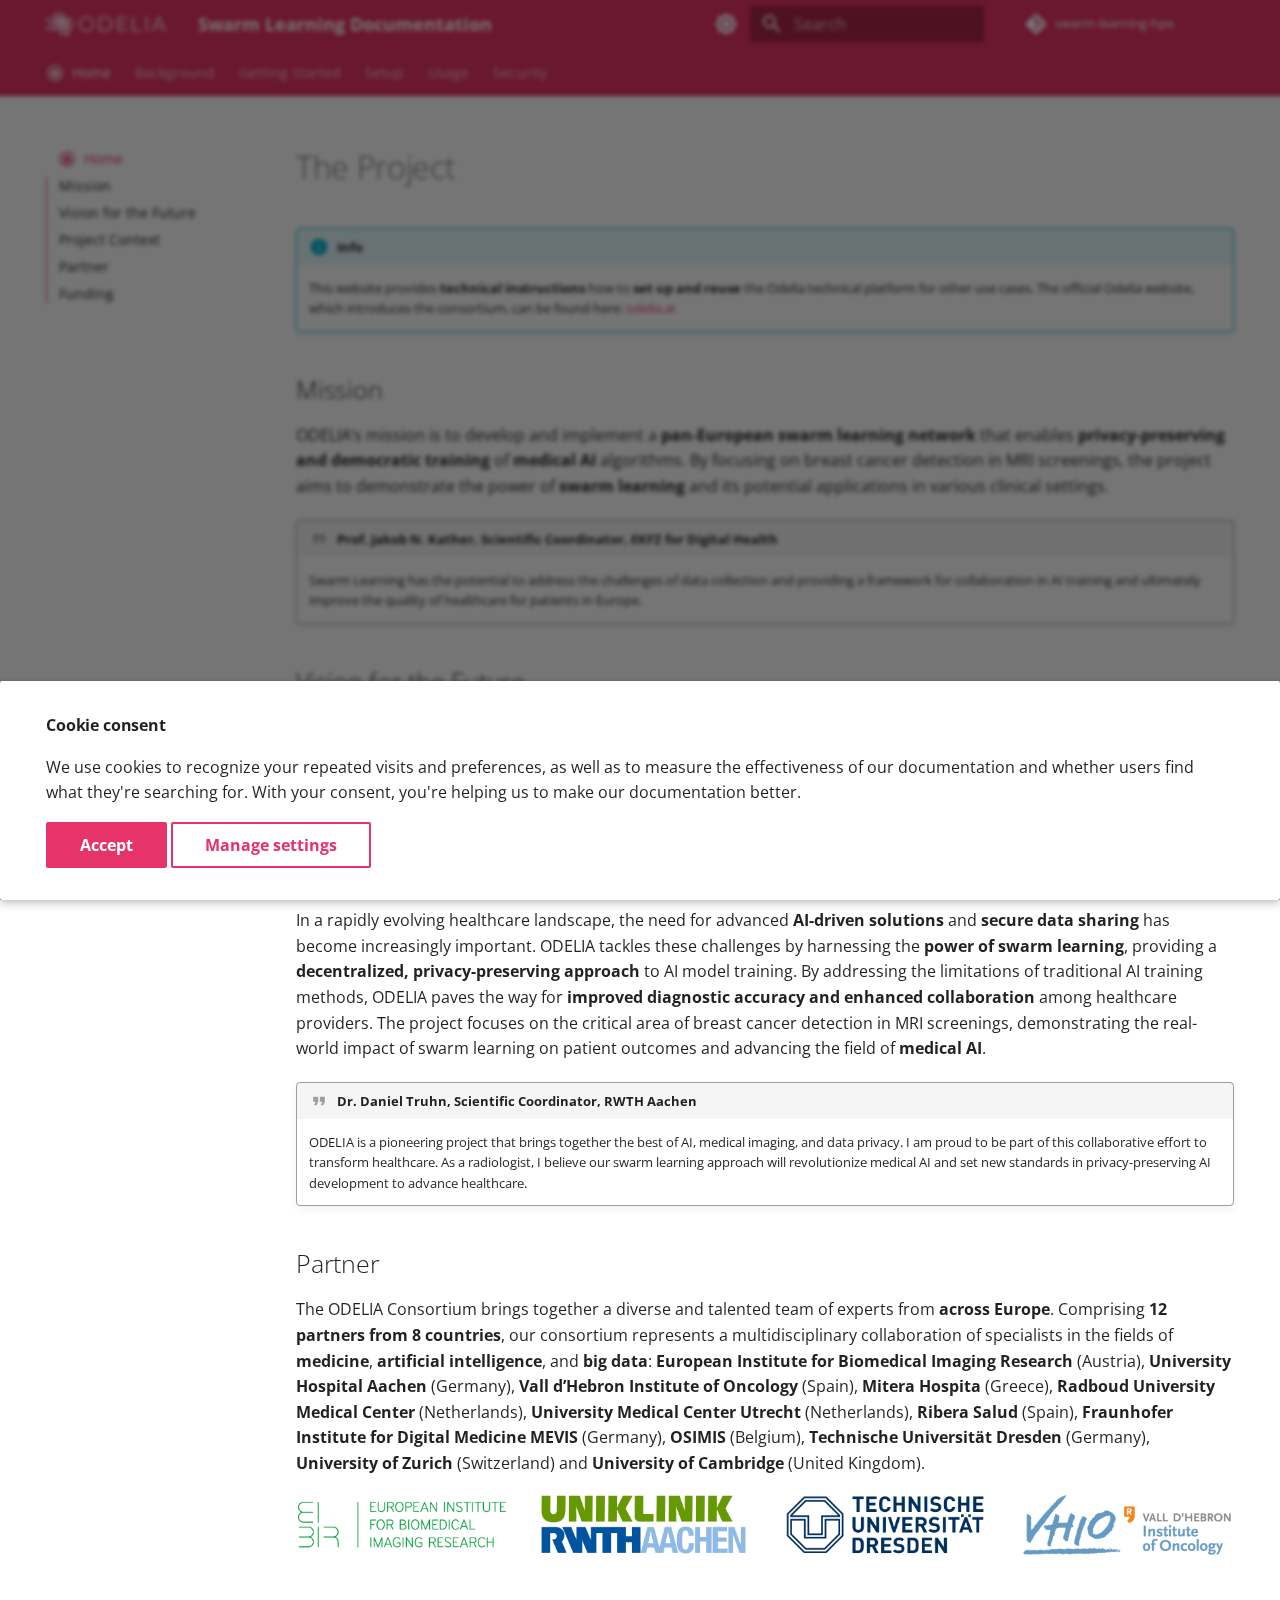
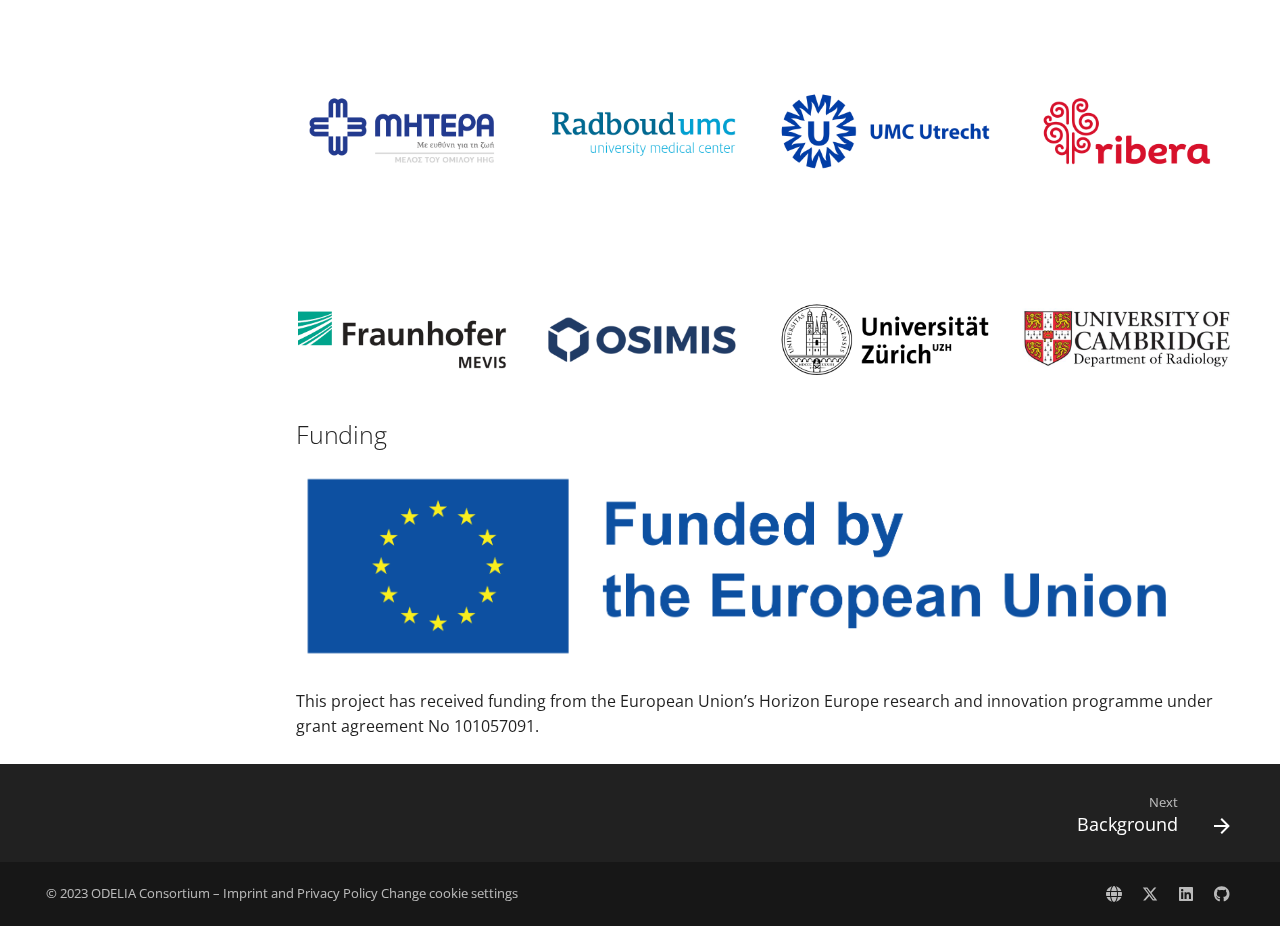
<file: index.html>
<!doctype html>
<html lang="en" class="no-js">
  <head>
    
      <meta charset="utf-8">
      <meta name="viewport" content="width=device-width,initial-scale=1">
      
        <meta name="description" content="Swarm Learning Documentation from ODELIA, a Open Source Swarm Learning to Empower Medical AI">
      
      
      
      
      
        <link rel="next" href="background/">
      
      
      <link rel="icon" href="assets/images/favicon.png">
      <meta name="generator" content="mkdocs-1.5.3, mkdocs-material-9.4.12">
    
    
      
        <title>The Project - Swarm Learning Documentation</title>
      
    
    
      <link rel="stylesheet" href="assets/stylesheets/main.fad675c6.min.css">
      
        
        <link rel="stylesheet" href="assets/stylesheets/palette.356b1318.min.css">
      
      


    
    
      
    
    
      
        
        
        <link rel="preconnect" href="https://fonts.gstatic.com" crossorigin>
        <link rel="stylesheet" href="https://fonts.googleapis.com/css?family=Open+Sans:300,300i,400,400i,700,700i%7CRoboto+Mono:400,400i,700,700i&display=fallback">
        <style>:root{--md-text-font:"Open Sans";--md-code-font:"Roboto Mono"}</style>
      
    
    
      <link rel="stylesheet" href="assets/css/extra.css">
    
    <script>__md_scope=new URL(".",location),__md_hash=e=>[...e].reduce((e,_)=>(e<<5)-e+_.charCodeAt(0),0),__md_get=(e,_=localStorage,t=__md_scope)=>JSON.parse(_.getItem(t.pathname+"."+e)),__md_set=(e,_,t=localStorage,a=__md_scope)=>{try{t.setItem(a.pathname+"."+e,JSON.stringify(_))}catch(e){}}</script>
    
      
  


  
  

<script id="__analytics">function __md_analytics(){function n(){dataLayer.push(arguments)}window.dataLayer=window.dataLayer||[],n("js",new Date),n("config","G-MVCEFS3QLE"),document.addEventListener("DOMContentLoaded",function(){document.forms.search&&document.forms.search.query.addEventListener("blur",function(){this.value&&n("event","search",{search_term:this.value})}),document$.subscribe(function(){var a=document.forms.feedback;if(void 0!==a)for(var e of a.querySelectorAll("[type=submit]"))e.addEventListener("click",function(e){e.preventDefault();var t=document.location.pathname,e=this.getAttribute("data-md-value");n("event","feedback",{page:t,data:e}),a.firstElementChild.disabled=!0;e=a.querySelector(".md-feedback__note [data-md-value='"+e+"']");e&&(e.hidden=!1)}),a.hidden=!1}),location$.subscribe(function(e){n("config","G-MVCEFS3QLE",{page_path:e.pathname})})});var e=document.createElement("script");e.async=!0,e.src="https://www.googletagmanager.com/gtag/js?id=G-MVCEFS3QLE",document.getElementById("__analytics").insertAdjacentElement("afterEnd",e)}</script>
  
    <script>var consent;"undefined"==typeof __md_analytics||(consent=__md_get("__consent"))&&consent.analytics&&__md_analytics()</script>
  

    
    
    
  </head>
  
  
    
    
      
    
    
    
    
    <body dir="ltr" data-md-color-scheme="default" data-md-color-primary="custom" data-md-color-accent="custom">
  
    
    
      <script>var palette=__md_get("__palette");if(palette&&"object"==typeof palette.color)for(var key of Object.keys(palette.color))document.body.setAttribute("data-md-color-"+key,palette.color[key])</script>
    
    <input class="md-toggle" data-md-toggle="drawer" type="checkbox" id="__drawer" autocomplete="off">
    <input class="md-toggle" data-md-toggle="search" type="checkbox" id="__search" autocomplete="off">
    <label class="md-overlay" for="__drawer"></label>
    <div data-md-component="skip">
      
        
        <a href="#the-project" class="md-skip">
          Skip to content
        </a>
      
    </div>
    <div data-md-component="announce">
      
    </div>
    
    
      

<header class="md-header" data-md-component="header">
  <nav class="md-header__inner md-grid" aria-label="Header">
    <a href="https://odelia.ai" title="Swarm Learning Documentation" class="md-header__button md-logo" aria-label="Swarm Learning Documentation" data-md-component="logo">
      
  <img src="assets/images/logo_odelia_small.png" alt="logo">

    </a>
    <label class="md-header__button md-icon" for="__drawer">
      
      <svg xmlns="http://www.w3.org/2000/svg" viewBox="0 0 24 24"><path d="M3 6h18v2H3V6m0 5h18v2H3v-2m0 5h18v2H3v-2Z"/></svg>
    </label>
    <div class="md-header__title" data-md-component="header-title">
      <div class="md-header__ellipsis">
        <div class="md-header__topic">
          <span class="md-ellipsis">
            Swarm Learning Documentation
          </span>
        </div>
        <div class="md-header__topic" data-md-component="header-topic">
          <span class="md-ellipsis">
            
              The Project
            
          </span>
        </div>
      </div>
    </div>
    
      
        <form class="md-header__option" data-md-component="palette">
  
    
    
    
    <input class="md-option" data-md-color-media="" data-md-color-scheme="default" data-md-color-primary="custom" data-md-color-accent="custom"  aria-label="Switch to dark mode"  type="radio" name="__palette" id="__palette_1">
    
      <label class="md-header__button md-icon" title="Switch to dark mode" for="__palette_2" hidden>
        <svg xmlns="http://www.w3.org/2000/svg" viewBox="0 0 24 24"><path d="M12 8a4 4 0 0 0-4 4 4 4 0 0 0 4 4 4 4 0 0 0 4-4 4 4 0 0 0-4-4m0 10a6 6 0 0 1-6-6 6 6 0 0 1 6-6 6 6 0 0 1 6 6 6 6 0 0 1-6 6m8-9.31V4h-4.69L12 .69 8.69 4H4v4.69L.69 12 4 15.31V20h4.69L12 23.31 15.31 20H20v-4.69L23.31 12 20 8.69Z"/></svg>
      </label>
    
  
    
    
    
    <input class="md-option" data-md-color-media="" data-md-color-scheme="slate" data-md-color-primary="custom" data-md-color-accent="custom"  aria-label="Switch to light mode"  type="radio" name="__palette" id="__palette_2">
    
      <label class="md-header__button md-icon" title="Switch to light mode" for="__palette_1" hidden>
        <svg xmlns="http://www.w3.org/2000/svg" viewBox="0 0 24 24"><path d="M12 18c-.89 0-1.74-.2-2.5-.55C11.56 16.5 13 14.42 13 12c0-2.42-1.44-4.5-3.5-5.45C10.26 6.2 11.11 6 12 6a6 6 0 0 1 6 6 6 6 0 0 1-6 6m8-9.31V4h-4.69L12 .69 8.69 4H4v4.69L.69 12 4 15.31V20h4.69L12 23.31 15.31 20H20v-4.69L23.31 12 20 8.69Z"/></svg>
      </label>
    
  
</form>
      
    
    
    
      <label class="md-header__button md-icon" for="__search">
        
        <svg xmlns="http://www.w3.org/2000/svg" viewBox="0 0 24 24"><path d="M9.5 3A6.5 6.5 0 0 1 16 9.5c0 1.61-.59 3.09-1.56 4.23l.27.27h.79l5 5-1.5 1.5-5-5v-.79l-.27-.27A6.516 6.516 0 0 1 9.5 16 6.5 6.5 0 0 1 3 9.5 6.5 6.5 0 0 1 9.5 3m0 2C7 5 5 7 5 9.5S7 14 9.5 14 14 12 14 9.5 12 5 9.5 5Z"/></svg>
      </label>
      <div class="md-search" data-md-component="search" role="dialog">
  <label class="md-search__overlay" for="__search"></label>
  <div class="md-search__inner" role="search">
    <form class="md-search__form" name="search">
      <input type="text" class="md-search__input" name="query" aria-label="Search" placeholder="Search" autocapitalize="off" autocorrect="off" autocomplete="off" spellcheck="false" data-md-component="search-query" required>
      <label class="md-search__icon md-icon" for="__search">
        
        <svg xmlns="http://www.w3.org/2000/svg" viewBox="0 0 24 24"><path d="M9.5 3A6.5 6.5 0 0 1 16 9.5c0 1.61-.59 3.09-1.56 4.23l.27.27h.79l5 5-1.5 1.5-5-5v-.79l-.27-.27A6.516 6.516 0 0 1 9.5 16 6.5 6.5 0 0 1 3 9.5 6.5 6.5 0 0 1 9.5 3m0 2C7 5 5 7 5 9.5S7 14 9.5 14 14 12 14 9.5 12 5 9.5 5Z"/></svg>
        
        <svg xmlns="http://www.w3.org/2000/svg" viewBox="0 0 24 24"><path d="M20 11v2H8l5.5 5.5-1.42 1.42L4.16 12l7.92-7.92L13.5 5.5 8 11h12Z"/></svg>
      </label>
      <nav class="md-search__options" aria-label="Search">
        
        <button type="reset" class="md-search__icon md-icon" title="Clear" aria-label="Clear" tabindex="-1">
          
          <svg xmlns="http://www.w3.org/2000/svg" viewBox="0 0 24 24"><path d="M19 6.41 17.59 5 12 10.59 6.41 5 5 6.41 10.59 12 5 17.59 6.41 19 12 13.41 17.59 19 19 17.59 13.41 12 19 6.41Z"/></svg>
        </button>
      </nav>
      
        <div class="md-search__suggest" data-md-component="search-suggest"></div>
      
    </form>
    <div class="md-search__output">
      <div class="md-search__scrollwrap" data-md-scrollfix>
        <div class="md-search-result" data-md-component="search-result">
          <div class="md-search-result__meta">
            Initializing search
          </div>
          <ol class="md-search-result__list" role="presentation"></ol>
        </div>
      </div>
    </div>
  </div>
</div>
    
    
      <div class="md-header__source">
        <a href="https://github.com/KatherLab/swarm-learning-hpe" title="Go to repository" class="md-source" data-md-component="source">
  <div class="md-source__icon md-icon">
    
    <svg xmlns="http://www.w3.org/2000/svg" viewBox="0 0 448 512"><!--! Font Awesome Free 6.4.2 by @fontawesome - https://fontawesome.com License - https://fontawesome.com/license/free (Icons: CC BY 4.0, Fonts: SIL OFL 1.1, Code: MIT License) Copyright 2023 Fonticons, Inc.--><path d="M439.55 236.05 244 40.45a28.87 28.87 0 0 0-40.81 0l-40.66 40.63 51.52 51.52c27.06-9.14 52.68 16.77 43.39 43.68l49.66 49.66c34.23-11.8 61.18 31 35.47 56.69-26.49 26.49-70.21-2.87-56-37.34L240.22 199v121.85c25.3 12.54 22.26 41.85 9.08 55a34.34 34.34 0 0 1-48.55 0c-17.57-17.6-11.07-46.91 11.25-56v-123c-20.8-8.51-24.6-30.74-18.64-45L142.57 101 8.45 235.14a28.86 28.86 0 0 0 0 40.81l195.61 195.6a28.86 28.86 0 0 0 40.8 0l194.69-194.69a28.86 28.86 0 0 0 0-40.81z"/></svg>
  </div>
  <div class="md-source__repository">
    swarm-learning-hpe
  </div>
</a>
      </div>
    
  </nav>
  
</header>
    
    <div class="md-container" data-md-component="container">
      
      
        
          
            
<nav class="md-tabs" aria-label="Tabs" data-md-component="tabs">
  <div class="md-grid">
    <ul class="md-tabs__list">
      
        
  
  
    
  
  
    <li class="md-tabs__item md-tabs__item--active">
      <a href="." class="md-tabs__link">
        
  
    
      <svg xmlns="http://www.w3.org/2000/svg" viewBox="0 0 24 24"><path d="M12 20c-4.4 0-8-3.6-8-8s3.6-8 8-8 8 3.6 8 8-3.6 8-8 8m0-18C6.5 2 2 6.5 2 12s4.5 10 10 10 10-4.5 10-10S17.5 2 12 2m-1 12h2v3h3v-5h2l-6-5-6 5h2v5h3v-3"/></svg>
    
  
  Home

      </a>
    </li>
  

      
        
  
  
  
    <li class="md-tabs__item">
      <a href="background/" class="md-tabs__link">
        
  
    
  
  Background

      </a>
    </li>
  

      
        
  
  
  
    <li class="md-tabs__item">
      <a href="getting-started/" class="md-tabs__link">
        
  
    
  
  Getting Started

      </a>
    </li>
  

      
        
  
  
  
    <li class="md-tabs__item">
      <a href="setup/" class="md-tabs__link">
        
  
    
  
  Setup

      </a>
    </li>
  

      
        
  
  
  
    <li class="md-tabs__item">
      <a href="usage/" class="md-tabs__link">
        
  
    
  
  Usage

      </a>
    </li>
  

      
        
  
  
  
    <li class="md-tabs__item">
      <a href="security/" class="md-tabs__link">
        
  
    
  
  Security

      </a>
    </li>
  

      
    </ul>
  </div>
</nav>
          
        
      
      <main class="md-main" data-md-component="main">
        <div class="md-main__inner md-grid">
          
            
              
              <div class="md-sidebar md-sidebar--primary" data-md-component="sidebar" data-md-type="navigation" >
                <div class="md-sidebar__scrollwrap">
                  <div class="md-sidebar__inner">
                    


  


  

<nav class="md-nav md-nav--primary md-nav--lifted md-nav--integrated" aria-label="Navigation" data-md-level="0">
  <label class="md-nav__title" for="__drawer">
    <a href="https://odelia.ai" title="Swarm Learning Documentation" class="md-nav__button md-logo" aria-label="Swarm Learning Documentation" data-md-component="logo">
      
  <img src="assets/images/logo_odelia_small.png" alt="logo">

    </a>
    Swarm Learning Documentation
  </label>
  
    <div class="md-nav__source">
      <a href="https://github.com/KatherLab/swarm-learning-hpe" title="Go to repository" class="md-source" data-md-component="source">
  <div class="md-source__icon md-icon">
    
    <svg xmlns="http://www.w3.org/2000/svg" viewBox="0 0 448 512"><!--! Font Awesome Free 6.4.2 by @fontawesome - https://fontawesome.com License - https://fontawesome.com/license/free (Icons: CC BY 4.0, Fonts: SIL OFL 1.1, Code: MIT License) Copyright 2023 Fonticons, Inc.--><path d="M439.55 236.05 244 40.45a28.87 28.87 0 0 0-40.81 0l-40.66 40.63 51.52 51.52c27.06-9.14 52.68 16.77 43.39 43.68l49.66 49.66c34.23-11.8 61.18 31 35.47 56.69-26.49 26.49-70.21-2.87-56-37.34L240.22 199v121.85c25.3 12.54 22.26 41.85 9.08 55a34.34 34.34 0 0 1-48.55 0c-17.57-17.6-11.07-46.91 11.25-56v-123c-20.8-8.51-24.6-30.74-18.64-45L142.57 101 8.45 235.14a28.86 28.86 0 0 0 0 40.81l195.61 195.6a28.86 28.86 0 0 0 40.8 0l194.69-194.69a28.86 28.86 0 0 0 0-40.81z"/></svg>
  </div>
  <div class="md-source__repository">
    swarm-learning-hpe
  </div>
</a>
    </div>
  
  <ul class="md-nav__list" data-md-scrollfix>
    
      
      
  
  
    
  
  
    <li class="md-nav__item md-nav__item--active">
      
      <input class="md-nav__toggle md-toggle" type="checkbox" id="__toc">
      
      
        
      
      
        <label class="md-nav__link md-nav__link--active" for="__toc">
          
  
    <svg xmlns="http://www.w3.org/2000/svg" viewBox="0 0 24 24"><path d="M12 20c-4.4 0-8-3.6-8-8s3.6-8 8-8 8 3.6 8 8-3.6 8-8 8m0-18C6.5 2 2 6.5 2 12s4.5 10 10 10 10-4.5 10-10S17.5 2 12 2m-1 12h2v3h3v-5h2l-6-5-6 5h2v5h3v-3"/></svg>
  
  <span class="md-ellipsis">
    Home
  </span>
  

          <span class="md-nav__icon md-icon"></span>
        </label>
      
      <a href="." class="md-nav__link md-nav__link--active">
        
  
    <svg xmlns="http://www.w3.org/2000/svg" viewBox="0 0 24 24"><path d="M12 20c-4.4 0-8-3.6-8-8s3.6-8 8-8 8 3.6 8 8-3.6 8-8 8m0-18C6.5 2 2 6.5 2 12s4.5 10 10 10 10-4.5 10-10S17.5 2 12 2m-1 12h2v3h3v-5h2l-6-5-6 5h2v5h3v-3"/></svg>
  
  <span class="md-ellipsis">
    Home
  </span>
  

      </a>
      
        

<nav class="md-nav md-nav--secondary" aria-label="Table of contents">
  
  
  
    
  
  
    <label class="md-nav__title" for="__toc">
      <span class="md-nav__icon md-icon"></span>
      Table of contents
    </label>
    <ul class="md-nav__list" data-md-component="toc" data-md-scrollfix>
      
        <li class="md-nav__item">
  <a href="#mission" class="md-nav__link">
    <span class="md-ellipsis">
      Mission
    </span>
  </a>
  
</li>
      
        <li class="md-nav__item">
  <a href="#vision-for-the-future" class="md-nav__link">
    <span class="md-ellipsis">
      Vision for the Future
    </span>
  </a>
  
</li>
      
        <li class="md-nav__item">
  <a href="#project-context" class="md-nav__link">
    <span class="md-ellipsis">
      Project Context
    </span>
  </a>
  
</li>
      
        <li class="md-nav__item">
  <a href="#partner" class="md-nav__link">
    <span class="md-ellipsis">
      Partner
    </span>
  </a>
  
</li>
      
        <li class="md-nav__item">
  <a href="#funding" class="md-nav__link">
    <span class="md-ellipsis">
      Funding
    </span>
  </a>
  
</li>
      
    </ul>
  
</nav>
      
    </li>
  

    
      
      
  
  
  
    <li class="md-nav__item">
      <a href="background/" class="md-nav__link">
        
  
    <svg xmlns="http://www.w3.org/2000/svg" viewBox="0 0 24 24"><path d="M17 3H7a2 2 0 0 0-2 2v16l7-3 7 3V5a2 2 0 0 0-2-2Z"/></svg>
  
  <span class="md-ellipsis">
    Background
  </span>
  

      </a>
    </li>
  

    
      
      
  
  
  
    <li class="md-nav__item">
      <a href="getting-started/" class="md-nav__link">
        
  
    <svg xmlns="http://www.w3.org/2000/svg" viewBox="0 0 24 24"><path d="M12.9 4.22C18.73 6.84 20 2 20 2s-1.11 6.07-6.21 8.55c-1.04.51-1.69.78-1.69.78L3.73 7.25l8.37-3.43s-.2-.06.8.4M11.12 22l-7.79-4.22V9.07l7.79 3.97V22m1.76 0 7.8-4.22V9.07l-7.8 3.97V22Z"/></svg>
  
  <span class="md-ellipsis">
    Getting Started
  </span>
  

      </a>
    </li>
  

    
      
      
  
  
  
    <li class="md-nav__item">
      <a href="setup/" class="md-nav__link">
        
  
    <svg xmlns="http://www.w3.org/2000/svg" viewBox="0 0 24 24"><path d="M4 6h16v10H4m16 2a2 2 0 0 0 2-2V6a2 2 0 0 0-2-2H4c-1.11 0-2 .89-2 2v10a2 2 0 0 0 2 2H0v2h24v-2h-4Z"/></svg>
  
  <span class="md-ellipsis">
    Setup
  </span>
  

      </a>
    </li>
  

    
      
      
  
  
  
    <li class="md-nav__item">
      <a href="usage/" class="md-nav__link">
        
  
    <svg xmlns="http://www.w3.org/2000/svg" viewBox="0 0 24 24"><path d="M13 2.05v3.03c3.39.49 6 3.39 6 6.92 0 .9-.18 1.75-.5 2.54l2.62 1.53c.56-1.24.88-2.62.88-4.07 0-5.18-3.95-9.45-9-9.95M12 19a7 7 0 0 1-7-7c0-3.53 2.61-6.43 6-6.92V2.05c-5.06.5-9 4.76-9 9.95a10 10 0 0 0 10 10c3.3 0 6.23-1.61 8.05-4.09l-2.6-1.53A6.89 6.89 0 0 1 12 19Z"/></svg>
  
  <span class="md-ellipsis">
    Usage
  </span>
  

      </a>
    </li>
  

    
      
      
  
  
  
    <li class="md-nav__item">
      <a href="security/" class="md-nav__link">
        
  
    <svg xmlns="http://www.w3.org/2000/svg" viewBox="0 0 24 24"><path d="M12 12h7c-.53 4.11-3.28 7.78-7 8.92V12H5V6.3l7-3.11M12 1 3 5v6c0 5.55 3.84 10.73 9 12 5.16-1.27 9-6.45 9-12V5l-9-4Z"/></svg>
  
  <span class="md-ellipsis">
    Security
  </span>
  

      </a>
    </li>
  

    
  </ul>
</nav>
                  </div>
                </div>
              </div>
            
            
          
          
            <div class="md-content" data-md-component="content">
              <article class="md-content__inner md-typeset">
                
                  

  
  


<h1 id="the-project">The Project</h1>
<div class="admonition info">
<p class="admonition-title">Info</p>
<p>This website provides <strong>technical instructions</strong> how to <strong>set up and reuse</strong> the Odelia technical platform for other use cases. The official Odelia website, which introduces the consortium, can be found here: <a href="https://odelia.ai/">odelia.ai</a></p>
</div>
<h2 id="mission">Mission</h2>
<p>ODELIA’s mission is to develop and implement a <strong>pan-European swarm learning network</strong> that enables <strong>privacy-preserving and democratic training</strong> of <strong>medical AI</strong> algorithms. By focusing on breast cancer detection in MRI screenings, the project aims to demonstrate the power of <strong>swarm learning</strong> and its potential applications in various clinical settings.</p>
<div class="admonition quote">
<p class="admonition-title">Prof. Jakob N. Kather, Scientific Coordinator, EKFZ for Digital Health</p>
<p>Swarm Learning has the potential to address the challenges of data collection and providing a framework for collaboration in AI training and ultimately improve the quality of healthcare for patients in Europe.</p>
</div>
<h2 id="vision-for-the-future">Vision for the Future</h2>
<p>ODELIA envisions a future where <strong>swarm learning becomes a standard practice in the development of medical AI models, ensuring data privacy and fostering collaboration among healthcare institutions</strong>. The project aspires to pave the way for a new era of AI-driven medical advancements that empower healthcare providers and improve patient outcomes across Europe and beyond.</p>
<h2 id="project-context">Project Context</h2>
<p>In a rapidly evolving healthcare landscape, the need for advanced <strong>AI-driven solutions</strong> and <strong>secure data sharing</strong> has become increasingly important. ODELIA tackles these challenges by harnessing the <strong>power of swarm learning</strong>, providing a <strong>decentralized, privacy-preserving approach</strong> to AI model training. By addressing the limitations of traditional AI training methods, ODELIA paves the way for <strong>improved diagnostic accuracy and enhanced collaboration</strong> among healthcare providers. The project focuses on the critical area of breast cancer detection in MRI screenings, demonstrating the real-world impact of swarm learning on patient outcomes and advancing the field of <strong>medical AI</strong>.</p>
<div class="admonition quote">
<p class="admonition-title">Dr. Daniel Truhn, Scientific Coordinator, RWTH Aachen</p>
<p>ODELIA is a pioneering project that brings together the best of AI, medical imaging, and data privacy. I am proud to be part of this collaborative effort to transform healthcare. As a radiologist, I believe our swarm learning approach will revolutionize medical AI and set new standards in privacy-preserving AI development to advance healthcare.</p>
</div>
<h2 id="partner">Partner</h2>
<p>The ODELIA Consortium brings together a diverse and talented team of experts from <strong>across Europe</strong>. Comprising <strong>12 partners from 8 countries</strong>, our consortium represents a multidisciplinary collaboration of specialists in the fields of <strong>medicine</strong>, <strong>artificial intelligence</strong>, and <strong>big data</strong>: <strong>European Institute for Biomedical Imaging Research</strong> (Austria), <strong>University Hospital Aachen</strong> (Germany), <strong>Vall d’Hebron Institute of Oncology</strong> (Spain), <strong>Mitera Hospita</strong> (Greece), <strong>Radboud University Medical Center</strong> (Netherlands),<strong> University Medical Center Utrecht</strong> (Netherlands), <strong>Ribera Salud</strong> (Spain), <strong>Fraunhofer Institute for Digital Medicine MEVIS</strong> (Germany), <strong>OSIMIS</strong> (Belgium), <strong>Technische Universität Dresden</strong> (Germany), <strong>University of Zurich</strong> (Switzerland) and <strong>University of Cambridge</strong> (United Kingdom).</p>
<p><img 100_="100%;" align="center" alt="ODELIA Partners" src="assets/images/partners.png" width:="width:" /></p>
<h2 id="funding">Funding</h2>
<p><img alt="Funded by the Erupean Union" src="assets/images/eu_funding.png" /></p>
<p>This project has received funding from the European Union’s Horizon Europe research and innovation programme under grant agreement No 101057091.</p>
<div class="powr-hit-counter" id="e2eaead8_1697388210"></div>
<script src="https://www.powr.io/powr.js?platform=html"></script>


  



  <form class="md-feedback" name="feedback" hidden>
    <fieldset>
      <legend class="md-feedback__title">
        Was this page helpful?
      </legend>
      <div class="md-feedback__inner">
        <div class="md-feedback__list">
          
            <button class="md-feedback__icon md-icon" type="submit" title="This page was helpful" data-md-value="1">
              <svg xmlns="http://www.w3.org/2000/svg" viewBox="0 0 24 24"><path d="M5 9v12H1V9h4m4 12a2 2 0 0 1-2-2V9c0-.55.22-1.05.59-1.41L14.17 1l1.06 1.06c.27.27.44.64.44 1.05l-.03.32L14.69 8H21a2 2 0 0 1 2 2v2c0 .26-.05.5-.14.73l-3.02 7.05C19.54 20.5 18.83 21 18 21H9m0-2h9.03L21 12v-2h-8.79l1.13-5.32L9 9.03V19Z"/></svg>
            </button>
          
            <button class="md-feedback__icon md-icon" type="submit" title="This page could be improved" data-md-value="0">
              <svg xmlns="http://www.w3.org/2000/svg" viewBox="0 0 24 24"><path d="M19 15V3h4v12h-4M15 3a2 2 0 0 1 2 2v10c0 .55-.22 1.05-.59 1.41L9.83 23l-1.06-1.06c-.27-.27-.44-.64-.44-1.06l.03-.31.95-4.57H3a2 2 0 0 1-2-2v-2c0-.26.05-.5.14-.73l3.02-7.05C4.46 3.5 5.17 3 6 3h9m0 2H5.97L3 12v2h8.78l-1.13 5.32L15 14.97V5Z"/></svg>
            </button>
          
        </div>
        <div class="md-feedback__note">
          
            <div data-md-value="1" hidden>
              
              
                
              
              Thanks for your feedback!
            </div>
          
            <div data-md-value="0" hidden>
              
              
                
              
              Thanks for your feedback! Help us improve this page by using our <a href="https://github.com/odelia-ai/odelia-ai.github.io/issues" target="_blank" rel="noopener">feedback form</a>.
            </div>
          
        </div>
      </div>
    </fieldset>
  </form>


                
              </article>
            </div>
          
          
        </div>
        
      </main>
      
        <footer class="md-footer">
  
    
      
      <nav class="md-footer__inner md-grid" aria-label="Footer" >
        
        
          
          <a href="background/" class="md-footer__link md-footer__link--next" aria-label="Next: Background">
            <div class="md-footer__title">
              <span class="md-footer__direction">
                Next
              </span>
              <div class="md-ellipsis">
                Background
              </div>
            </div>
            <div class="md-footer__button md-icon">
              
              <svg xmlns="http://www.w3.org/2000/svg" viewBox="0 0 24 24"><path d="M4 11v2h12l-5.5 5.5 1.42 1.42L19.84 12l-7.92-7.92L10.5 5.5 16 11H4Z"/></svg>
            </div>
          </a>
        
      </nav>
    
  
  <div class="md-footer-meta md-typeset">
    <div class="md-footer-meta__inner md-grid">
      <div class="md-copyright">
  
    <div class="md-copyright__highlight">
      &copy; 2023 ODELIA Consortium – <a href="https://odelia-ai.github.io/imprint-privacy-policy/">Imprint and Privacy Policy</a>  <a href="#__consent">Change cookie settings</a> 

    </div>
  
  
</div>
      
        <div class="md-social">
  
    
    
    
    
    <a href="https://odelia.ai" target="_blank" rel="noopener" title="ODELIA Website" class="md-social__link">
      <svg xmlns="http://www.w3.org/2000/svg" viewBox="0 0 512 512"><!--! Font Awesome Free 6.4.2 by @fontawesome - https://fontawesome.com License - https://fontawesome.com/license/free (Icons: CC BY 4.0, Fonts: SIL OFL 1.1, Code: MIT License) Copyright 2023 Fonticons, Inc.--><path d="M352 256c0 22.2-1.2 43.6-3.3 64H163.3c-2.2-20.4-3.3-41.8-3.3-64s1.2-43.6 3.3-64h185.4c2.2 20.4 3.3 41.8 3.3 64zm28.8-64h123.1c5.3 20.5 8.1 41.9 8.1 64s-2.8 43.5-8.1 64H380.8c2.1-20.6 3.2-42 3.2-64s-1.1-43.4-3.2-64zm112.6-32H376.7c-10-63.9-29.8-117.4-55.3-151.6 78.3 20.7 142 77.5 171.9 151.6zm-149.1 0H167.7c6.1-36.4 15.5-68.6 27-94.7 10.5-23.6 22.2-40.7 33.5-51.5C239.4 3.2 248.7 0 256 0s16.6 3.2 27.8 13.8c11.3 10.8 23 27.9 33.5 51.5 11.6 26 20.9 58.2 27 94.7zm-209 0H18.6c30-74.1 93.6-130.9 172-151.6-25.5 34.2-45.3 87.7-55.3 151.6zM8.1 192h123.1c-2.1 20.6-3.2 42-3.2 64s1.1 43.4 3.2 64H8.1C2.8 299.5 0 278.1 0 256s2.8-43.5 8.1-64zm186.6 254.6c-11.6-26-20.9-58.2-27-94.6h176.6c-6.1 36.4-15.5 68.6-27 94.6-10.5 23.6-22.2 40.7-33.5 51.5-11.2 10.7-20.5 13.9-27.8 13.9s-16.6-3.2-27.8-13.8c-11.3-10.8-23-27.9-33.5-51.5zM135.3 352c10 63.9 29.8 117.4 55.3 151.6-78.4-20.7-142-77.5-172-151.6h116.7zm358.1 0c-30 74.1-93.6 130.9-171.9 151.6 25.5-34.2 45.2-87.7 55.3-151.6h116.6z"/></svg>
    </a>
  
    
    
    
    
    <a href="https://twitter.com/ODELIA_ai" target="_blank" rel="noopener" title="ODELIA on X" class="md-social__link">
      <svg xmlns="http://www.w3.org/2000/svg" viewBox="0 0 512 512"><!--! Font Awesome Free 6.4.2 by @fontawesome - https://fontawesome.com License - https://fontawesome.com/license/free (Icons: CC BY 4.0, Fonts: SIL OFL 1.1, Code: MIT License) Copyright 2023 Fonticons, Inc.--><path d="M389.2 48h70.6L305.6 224.2 487 464H345L233.7 318.6 106.5 464H35.8l164.9-188.5L26.8 48h145.6l100.5 132.9L389.2 48zm-24.8 373.8h39.1L151.1 88h-42l255.3 333.8z"/></svg>
    </a>
  
    
    
    
    
    <a href="https://www.linkedin.com/showcase/odelia-project" target="_blank" rel="noopener" title="ODELIA on LinkedIn" class="md-social__link">
      <svg xmlns="http://www.w3.org/2000/svg" viewBox="0 0 448 512"><!--! Font Awesome Free 6.4.2 by @fontawesome - https://fontawesome.com License - https://fontawesome.com/license/free (Icons: CC BY 4.0, Fonts: SIL OFL 1.1, Code: MIT License) Copyright 2023 Fonticons, Inc.--><path d="M416 32H31.9C14.3 32 0 46.5 0 64.3v383.4C0 465.5 14.3 480 31.9 480H416c17.6 0 32-14.5 32-32.3V64.3c0-17.8-14.4-32.3-32-32.3zM135.4 416H69V202.2h66.5V416zm-33.2-243c-21.3 0-38.5-17.3-38.5-38.5S80.9 96 102.2 96c21.2 0 38.5 17.3 38.5 38.5 0 21.3-17.2 38.5-38.5 38.5zm282.1 243h-66.4V312c0-24.8-.5-56.7-34.5-56.7-34.6 0-39.9 27-39.9 54.9V416h-66.4V202.2h63.7v29.2h.9c8.9-16.8 30.6-34.5 62.9-34.5 67.2 0 79.7 44.3 79.7 101.9V416z"/></svg>
    </a>
  
    
    
    
    
    <a href="https://github.com/odelia-ai" target="_blank" rel="noopener" title="ODELIA on Github" class="md-social__link">
      <svg xmlns="http://www.w3.org/2000/svg" viewBox="0 0 496 512"><!--! Font Awesome Free 6.4.2 by @fontawesome - https://fontawesome.com License - https://fontawesome.com/license/free (Icons: CC BY 4.0, Fonts: SIL OFL 1.1, Code: MIT License) Copyright 2023 Fonticons, Inc.--><path d="M165.9 397.4c0 2-2.3 3.6-5.2 3.6-3.3.3-5.6-1.3-5.6-3.6 0-2 2.3-3.6 5.2-3.6 3-.3 5.6 1.3 5.6 3.6zm-31.1-4.5c-.7 2 1.3 4.3 4.3 4.9 2.6 1 5.6 0 6.2-2s-1.3-4.3-4.3-5.2c-2.6-.7-5.5.3-6.2 2.3zm44.2-1.7c-2.9.7-4.9 2.6-4.6 4.9.3 2 2.9 3.3 5.9 2.6 2.9-.7 4.9-2.6 4.6-4.6-.3-1.9-3-3.2-5.9-2.9zM244.8 8C106.1 8 0 113.3 0 252c0 110.9 69.8 205.8 169.5 239.2 12.8 2.3 17.3-5.6 17.3-12.1 0-6.2-.3-40.4-.3-61.4 0 0-70 15-84.7-29.8 0 0-11.4-29.1-27.8-36.6 0 0-22.9-15.7 1.6-15.4 0 0 24.9 2 38.6 25.8 21.9 38.6 58.6 27.5 72.9 20.9 2.3-16 8.8-27.1 16-33.7-55.9-6.2-112.3-14.3-112.3-110.5 0-27.5 7.6-41.3 23.6-58.9-2.6-6.5-11.1-33.3 2.6-67.9 20.9-6.5 69 27 69 27 20-5.6 41.5-8.5 62.8-8.5s42.8 2.9 62.8 8.5c0 0 48.1-33.6 69-27 13.7 34.7 5.2 61.4 2.6 67.9 16 17.7 25.8 31.5 25.8 58.9 0 96.5-58.9 104.2-114.8 110.5 9.2 7.9 17 22.9 17 46.4 0 33.7-.3 75.4-.3 83.6 0 6.5 4.6 14.4 17.3 12.1C428.2 457.8 496 362.9 496 252 496 113.3 383.5 8 244.8 8zM97.2 352.9c-1.3 1-1 3.3.7 5.2 1.6 1.6 3.9 2.3 5.2 1 1.3-1 1-3.3-.7-5.2-1.6-1.6-3.9-2.3-5.2-1zm-10.8-8.1c-.7 1.3.3 2.9 2.3 3.9 1.6 1 3.6.7 4.3-.7.7-1.3-.3-2.9-2.3-3.9-2-.6-3.6-.3-4.3.7zm32.4 35.6c-1.6 1.3-1 4.3 1.3 6.2 2.3 2.3 5.2 2.6 6.5 1 1.3-1.3.7-4.3-1.3-6.2-2.2-2.3-5.2-2.6-6.5-1zm-11.4-14.7c-1.6 1-1.6 3.6 0 5.9 1.6 2.3 4.3 3.3 5.6 2.3 1.6-1.3 1.6-3.9 0-6.2-1.4-2.3-4-3.3-5.6-2z"/></svg>
    </a>
  
</div>
      
    </div>
  </div>
</footer>
      
    </div>
    <div class="md-dialog" data-md-component="dialog">
      <div class="md-dialog__inner md-typeset"></div>
    </div>
    
      <div class="md-progress" data-md-component="progress" role="progressbar"></div>
    
    
      <div class="md-consent" data-md-component="consent" id="__consent" hidden>
        <div class="md-consent__overlay"></div>
        <aside class="md-consent__inner">
          <form class="md-consent__form md-grid md-typeset" name="consent">
            

  


  



  


<h4>Cookie consent</h4>
<p>We use cookies to recognize your repeated visits and preferences, as well as to measure the effectiveness of our documentation and whether users find what they're searching for. With your consent, you're helping us to make our documentation better.</p>
<input class="md-toggle" type="checkbox" id="__settings" >
<div class="md-consent__settings">
  <ul class="task-list">
    
      
      
        
        
      
      <li class="task-list-item">
        <label class="task-list-control">
          <input type="checkbox" name="analytics" checked>
          <span class="task-list-indicator"></span>
          Google Analytics
        </label>
      </li>
    
      
      
        
        
      
      <li class="task-list-item">
        <label class="task-list-control">
          <input type="checkbox" name="github" checked>
          <span class="task-list-indicator"></span>
          Github
        </label>
      </li>
    
  </ul>
</div>
<div class="md-consent__controls">
  
    
      <button class="md-button md-button--primary">Accept</button>
    
    
    
  
    
    
    
      <label class="md-button" for="__settings">Manage settings</label>
    
  
</div>
          </form>
        </aside>
      </div>
      <script>var consent=__md_get("__consent");if(consent)for(var input of document.forms.consent.elements)input.name&&(input.checked=consent[input.name]||!1);else"file:"!==location.protocol&&setTimeout(function(){document.querySelector("[data-md-component=consent]").hidden=!1},250);var action,form=document.forms.consent;for(action of["submit","reset"])form.addEventListener(action,function(e){if(e.preventDefault(),"reset"===e.type)for(var n of document.forms.consent.elements)n.name&&(n.checked=!1);__md_set("__consent",Object.fromEntries(Array.from(new FormData(form).keys()).map(function(e){return[e,!0]}))),location.hash="",location.reload()})</script>
    
    <script id="__config" type="application/json">{"base": ".", "features": ["navigation.instant", "navigation.instant.progress", "navigation.tracking", "navigation.tabs", "navigation.sections", "navigation.expand", "navigation.path", "navigation.indexes", "navigation.footer", "toc.integrate", "search.suggest", "search.highlight", "content.code.copy", "content.code.select", "content.code.annotate"], "search": "assets/javascripts/workers/search.f886a092.min.js", "translations": {"clipboard.copied": "Copied to clipboard", "clipboard.copy": "Copy to clipboard", "search.result.more.one": "1 more on this page", "search.result.more.other": "# more on this page", "search.result.none": "No matching documents", "search.result.one": "1 matching document", "search.result.other": "# matching documents", "search.result.placeholder": "Type to start searching", "search.result.term.missing": "Missing", "select.version": "Select version"}}</script>
    
    
      <script src="assets/javascripts/bundle.6c14ae12.min.js"></script>
      
    
  </body>
</html>
</file>
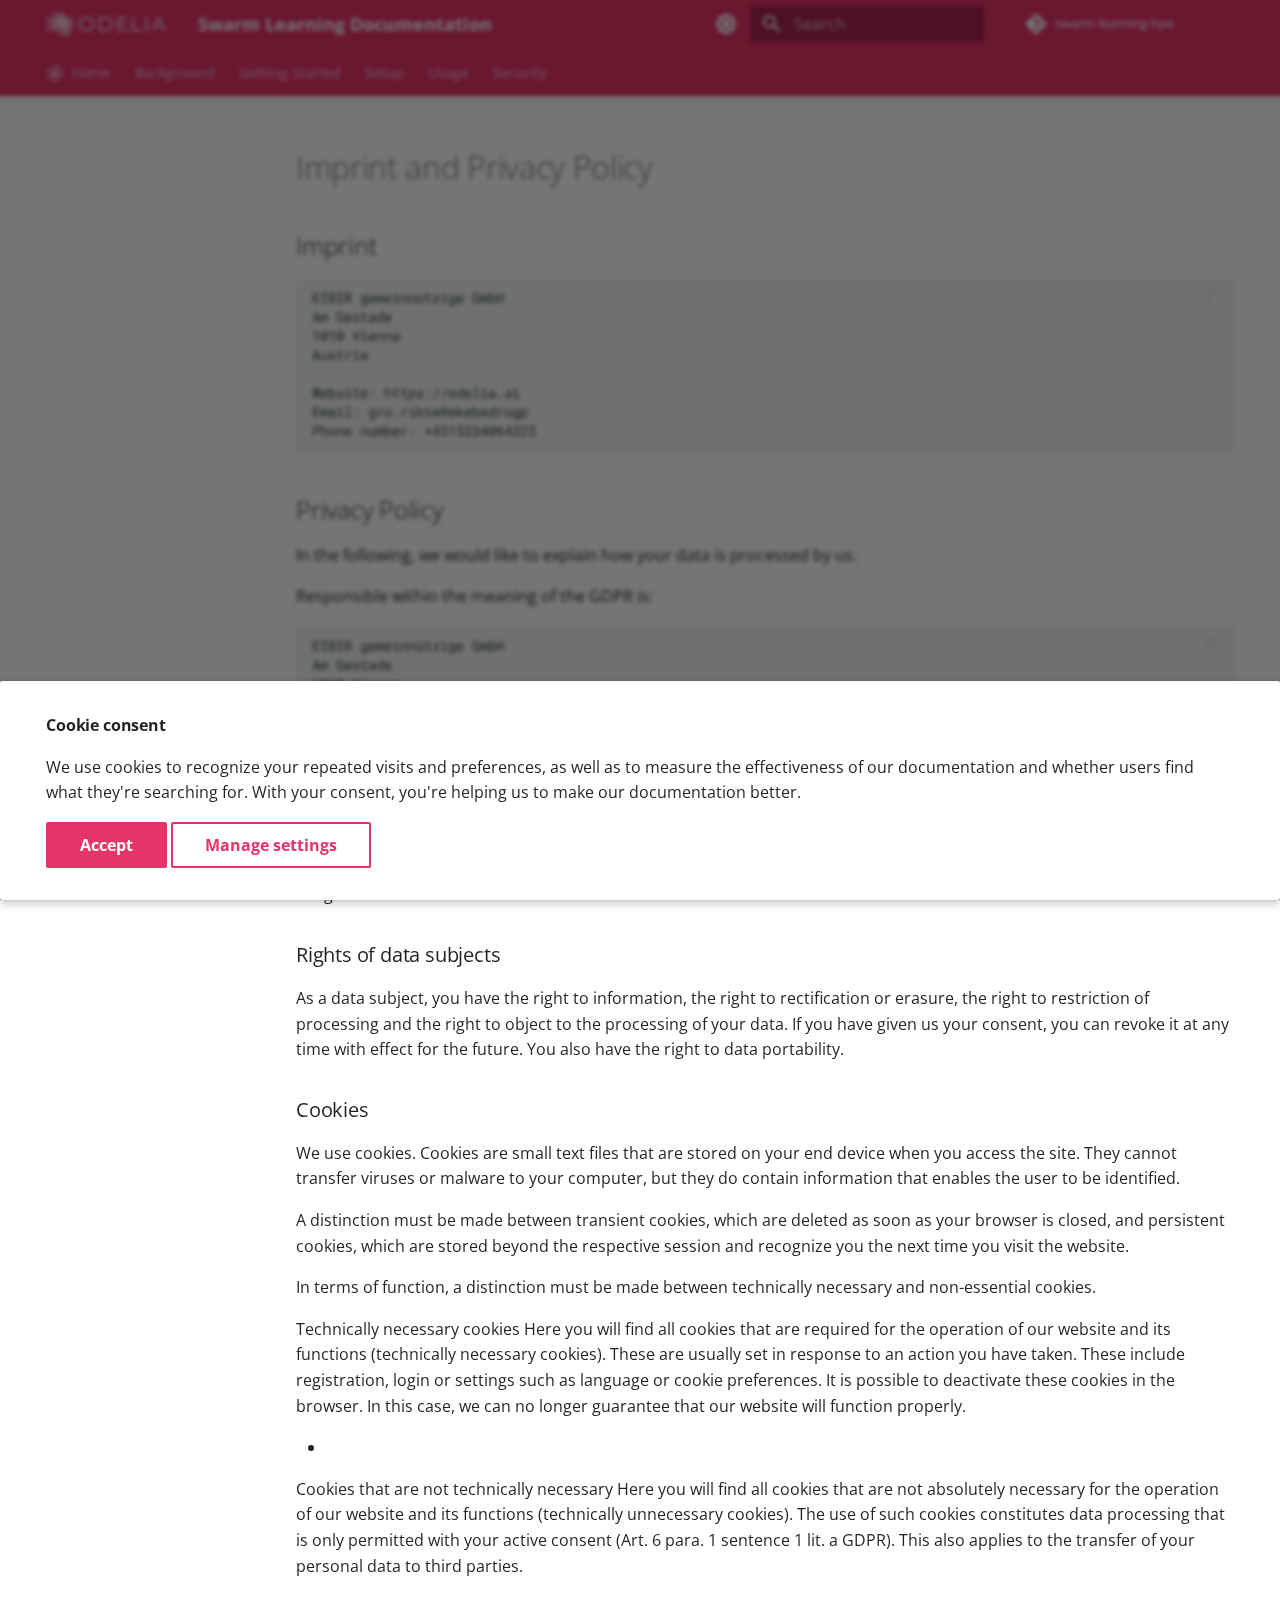
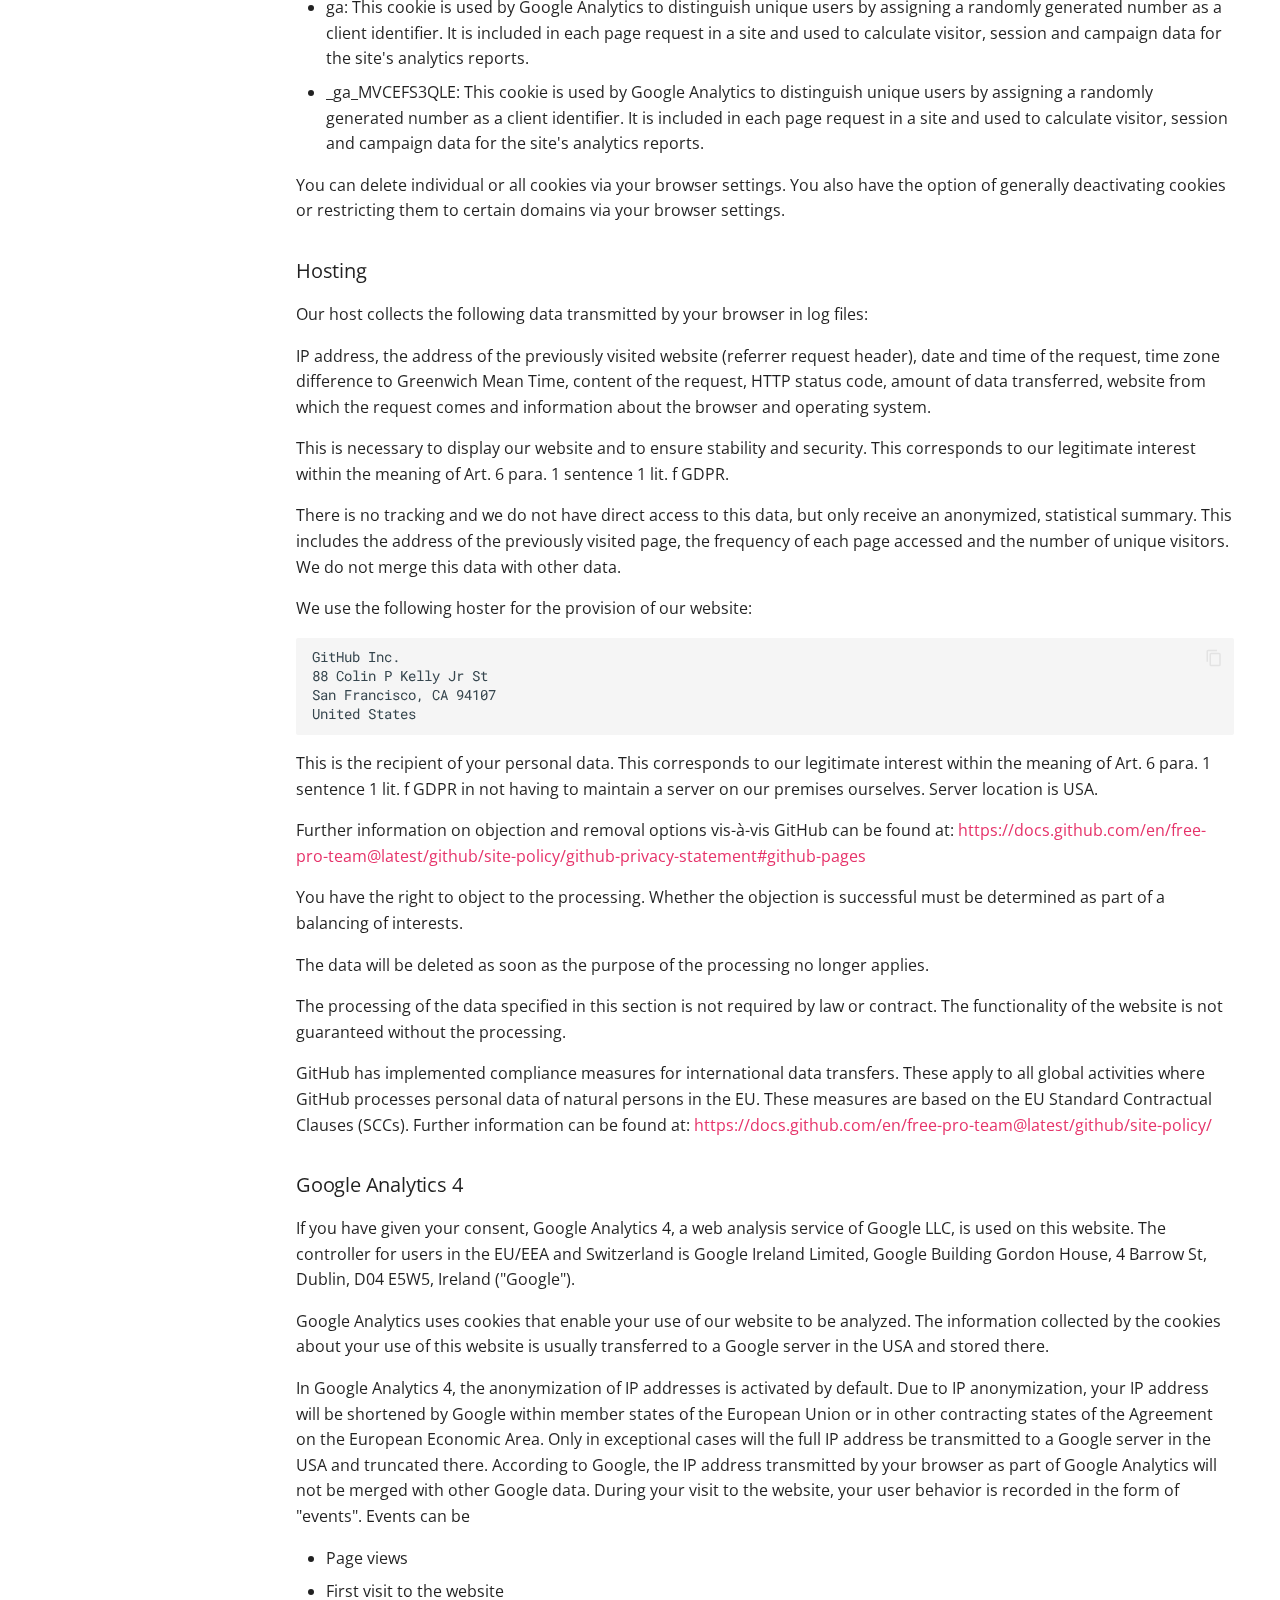
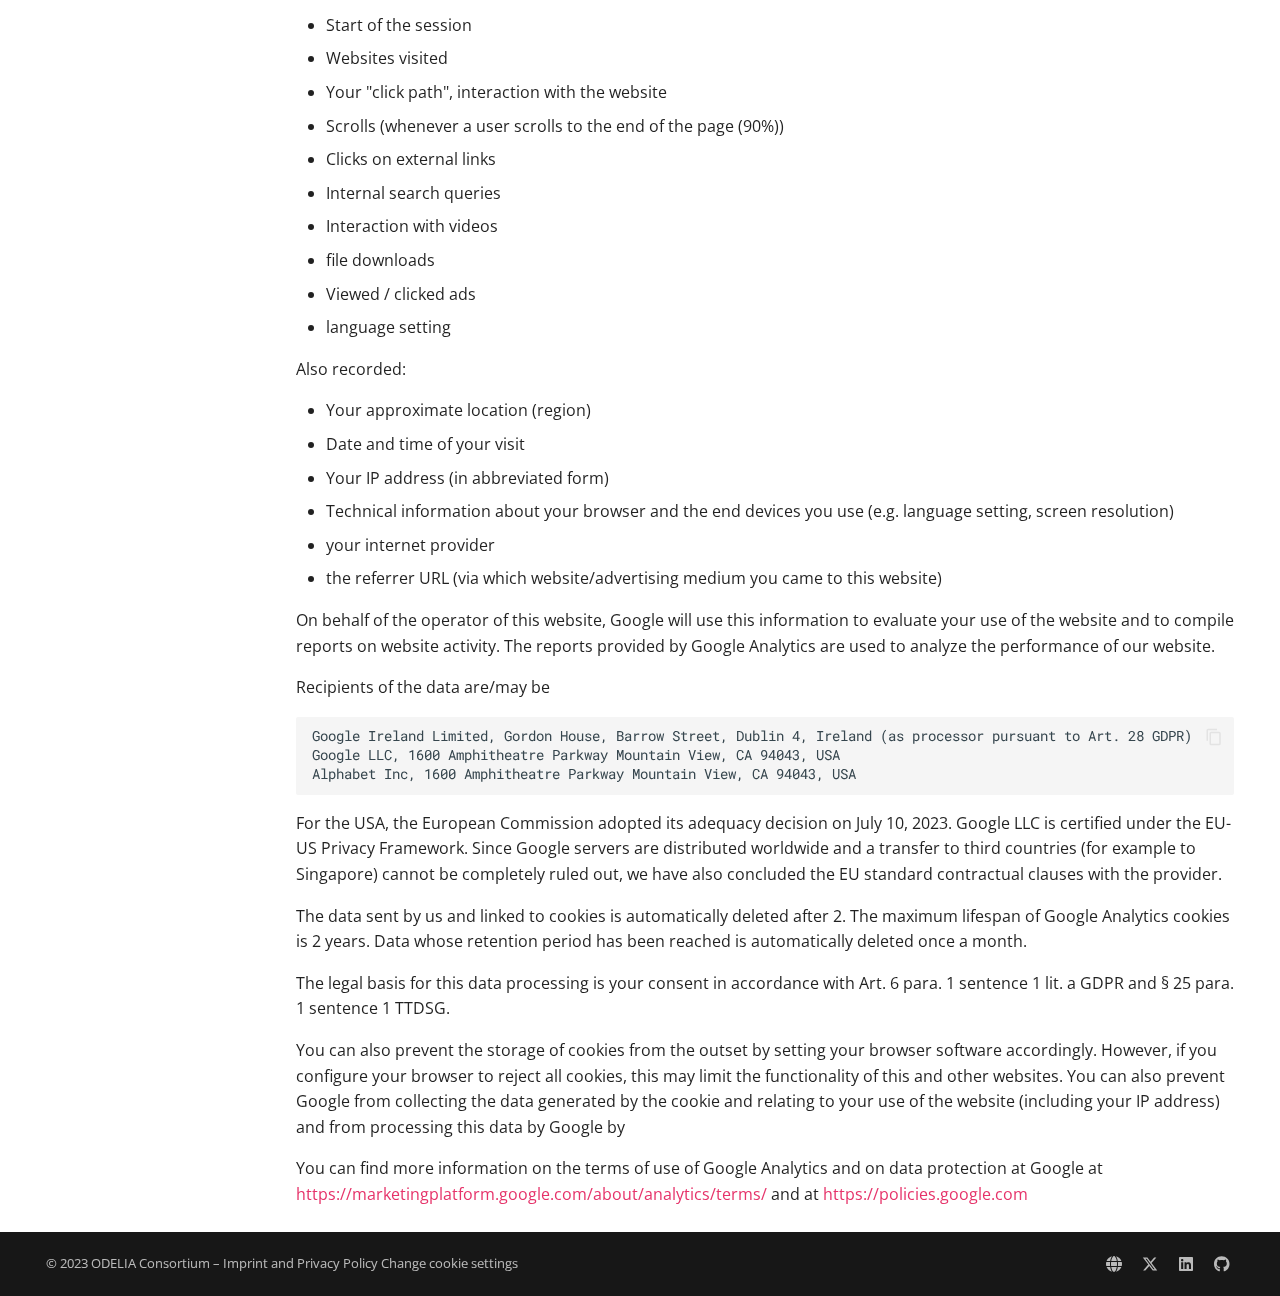
<file: imprint-privacy-policy/index.html>
<!doctype html>
<html lang="en" class="no-js">
  <head>
    
      <meta charset="utf-8">
      <meta name="viewport" content="width=device-width,initial-scale=1">
      
        <meta name="description" content="Swarm Learning operates on the premise of decentralized and secure machine learning.">
      
      
      
      
      
      
      <link rel="icon" href="../assets/images/favicon.png">
      <meta name="generator" content="mkdocs-1.5.3, mkdocs-material-9.4.12">
    
    
      
        <title>Imprint and Privacy Policy - Swarm Learning Documentation</title>
      
    
    
      <link rel="stylesheet" href="../assets/stylesheets/main.fad675c6.min.css">
      
        
        <link rel="stylesheet" href="../assets/stylesheets/palette.356b1318.min.css">
      
      


    
    
      
    
    
      
        
        
        <link rel="preconnect" href="https://fonts.gstatic.com" crossorigin>
        <link rel="stylesheet" href="https://fonts.googleapis.com/css?family=Open+Sans:300,300i,400,400i,700,700i%7CRoboto+Mono:400,400i,700,700i&display=fallback">
        <style>:root{--md-text-font:"Open Sans";--md-code-font:"Roboto Mono"}</style>
      
    
    
      <link rel="stylesheet" href="../assets/css/extra.css">
    
    <script>__md_scope=new URL("..",location),__md_hash=e=>[...e].reduce((e,_)=>(e<<5)-e+_.charCodeAt(0),0),__md_get=(e,_=localStorage,t=__md_scope)=>JSON.parse(_.getItem(t.pathname+"."+e)),__md_set=(e,_,t=localStorage,a=__md_scope)=>{try{t.setItem(a.pathname+"."+e,JSON.stringify(_))}catch(e){}}</script>
    
      
  


  
  

<script id="__analytics">function __md_analytics(){function n(){dataLayer.push(arguments)}window.dataLayer=window.dataLayer||[],n("js",new Date),n("config","G-MVCEFS3QLE"),document.addEventListener("DOMContentLoaded",function(){document.forms.search&&document.forms.search.query.addEventListener("blur",function(){this.value&&n("event","search",{search_term:this.value})}),document$.subscribe(function(){var a=document.forms.feedback;if(void 0!==a)for(var e of a.querySelectorAll("[type=submit]"))e.addEventListener("click",function(e){e.preventDefault();var t=document.location.pathname,e=this.getAttribute("data-md-value");n("event","feedback",{page:t,data:e}),a.firstElementChild.disabled=!0;e=a.querySelector(".md-feedback__note [data-md-value='"+e+"']");e&&(e.hidden=!1)}),a.hidden=!1}),location$.subscribe(function(e){n("config","G-MVCEFS3QLE",{page_path:e.pathname})})});var e=document.createElement("script");e.async=!0,e.src="https://www.googletagmanager.com/gtag/js?id=G-MVCEFS3QLE",document.getElementById("__analytics").insertAdjacentElement("afterEnd",e)}</script>
  
    <script>var consent;"undefined"==typeof __md_analytics||(consent=__md_get("__consent"))&&consent.analytics&&__md_analytics()</script>
  

    
    
    
  </head>
  
  
    
    
      
    
    
    
    
    <body dir="ltr" data-md-color-scheme="default" data-md-color-primary="custom" data-md-color-accent="custom">
  
    
    
      <script>var palette=__md_get("__palette");if(palette&&"object"==typeof palette.color)for(var key of Object.keys(palette.color))document.body.setAttribute("data-md-color-"+key,palette.color[key])</script>
    
    <input class="md-toggle" data-md-toggle="drawer" type="checkbox" id="__drawer" autocomplete="off">
    <input class="md-toggle" data-md-toggle="search" type="checkbox" id="__search" autocomplete="off">
    <label class="md-overlay" for="__drawer"></label>
    <div data-md-component="skip">
      
        
        <a href="#imprint-and-privacy-policy" class="md-skip">
          Skip to content
        </a>
      
    </div>
    <div data-md-component="announce">
      
    </div>
    
    
      

<header class="md-header" data-md-component="header">
  <nav class="md-header__inner md-grid" aria-label="Header">
    <a href="https://odelia.ai" title="Swarm Learning Documentation" class="md-header__button md-logo" aria-label="Swarm Learning Documentation" data-md-component="logo">
      
  <img src="../assets/images/logo_odelia_small.png" alt="logo">

    </a>
    <label class="md-header__button md-icon" for="__drawer">
      
      <svg xmlns="http://www.w3.org/2000/svg" viewBox="0 0 24 24"><path d="M3 6h18v2H3V6m0 5h18v2H3v-2m0 5h18v2H3v-2Z"/></svg>
    </label>
    <div class="md-header__title" data-md-component="header-title">
      <div class="md-header__ellipsis">
        <div class="md-header__topic">
          <span class="md-ellipsis">
            Swarm Learning Documentation
          </span>
        </div>
        <div class="md-header__topic" data-md-component="header-topic">
          <span class="md-ellipsis">
            
              Imprint and Privacy Policy
            
          </span>
        </div>
      </div>
    </div>
    
      
        <form class="md-header__option" data-md-component="palette">
  
    
    
    
    <input class="md-option" data-md-color-media="" data-md-color-scheme="default" data-md-color-primary="custom" data-md-color-accent="custom"  aria-label="Switch to dark mode"  type="radio" name="__palette" id="__palette_1">
    
      <label class="md-header__button md-icon" title="Switch to dark mode" for="__palette_2" hidden>
        <svg xmlns="http://www.w3.org/2000/svg" viewBox="0 0 24 24"><path d="M12 8a4 4 0 0 0-4 4 4 4 0 0 0 4 4 4 4 0 0 0 4-4 4 4 0 0 0-4-4m0 10a6 6 0 0 1-6-6 6 6 0 0 1 6-6 6 6 0 0 1 6 6 6 6 0 0 1-6 6m8-9.31V4h-4.69L12 .69 8.69 4H4v4.69L.69 12 4 15.31V20h4.69L12 23.31 15.31 20H20v-4.69L23.31 12 20 8.69Z"/></svg>
      </label>
    
  
    
    
    
    <input class="md-option" data-md-color-media="" data-md-color-scheme="slate" data-md-color-primary="custom" data-md-color-accent="custom"  aria-label="Switch to light mode"  type="radio" name="__palette" id="__palette_2">
    
      <label class="md-header__button md-icon" title="Switch to light mode" for="__palette_1" hidden>
        <svg xmlns="http://www.w3.org/2000/svg" viewBox="0 0 24 24"><path d="M12 18c-.89 0-1.74-.2-2.5-.55C11.56 16.5 13 14.42 13 12c0-2.42-1.44-4.5-3.5-5.45C10.26 6.2 11.11 6 12 6a6 6 0 0 1 6 6 6 6 0 0 1-6 6m8-9.31V4h-4.69L12 .69 8.69 4H4v4.69L.69 12 4 15.31V20h4.69L12 23.31 15.31 20H20v-4.69L23.31 12 20 8.69Z"/></svg>
      </label>
    
  
</form>
      
    
    
    
      <label class="md-header__button md-icon" for="__search">
        
        <svg xmlns="http://www.w3.org/2000/svg" viewBox="0 0 24 24"><path d="M9.5 3A6.5 6.5 0 0 1 16 9.5c0 1.61-.59 3.09-1.56 4.23l.27.27h.79l5 5-1.5 1.5-5-5v-.79l-.27-.27A6.516 6.516 0 0 1 9.5 16 6.5 6.5 0 0 1 3 9.5 6.5 6.5 0 0 1 9.5 3m0 2C7 5 5 7 5 9.5S7 14 9.5 14 14 12 14 9.5 12 5 9.5 5Z"/></svg>
      </label>
      <div class="md-search" data-md-component="search" role="dialog">
  <label class="md-search__overlay" for="__search"></label>
  <div class="md-search__inner" role="search">
    <form class="md-search__form" name="search">
      <input type="text" class="md-search__input" name="query" aria-label="Search" placeholder="Search" autocapitalize="off" autocorrect="off" autocomplete="off" spellcheck="false" data-md-component="search-query" required>
      <label class="md-search__icon md-icon" for="__search">
        
        <svg xmlns="http://www.w3.org/2000/svg" viewBox="0 0 24 24"><path d="M9.5 3A6.5 6.5 0 0 1 16 9.5c0 1.61-.59 3.09-1.56 4.23l.27.27h.79l5 5-1.5 1.5-5-5v-.79l-.27-.27A6.516 6.516 0 0 1 9.5 16 6.5 6.5 0 0 1 3 9.5 6.5 6.5 0 0 1 9.5 3m0 2C7 5 5 7 5 9.5S7 14 9.5 14 14 12 14 9.5 12 5 9.5 5Z"/></svg>
        
        <svg xmlns="http://www.w3.org/2000/svg" viewBox="0 0 24 24"><path d="M20 11v2H8l5.5 5.5-1.42 1.42L4.16 12l7.92-7.92L13.5 5.5 8 11h12Z"/></svg>
      </label>
      <nav class="md-search__options" aria-label="Search">
        
        <button type="reset" class="md-search__icon md-icon" title="Clear" aria-label="Clear" tabindex="-1">
          
          <svg xmlns="http://www.w3.org/2000/svg" viewBox="0 0 24 24"><path d="M19 6.41 17.59 5 12 10.59 6.41 5 5 6.41 10.59 12 5 17.59 6.41 19 12 13.41 17.59 19 19 17.59 13.41 12 19 6.41Z"/></svg>
        </button>
      </nav>
      
        <div class="md-search__suggest" data-md-component="search-suggest"></div>
      
    </form>
    <div class="md-search__output">
      <div class="md-search__scrollwrap" data-md-scrollfix>
        <div class="md-search-result" data-md-component="search-result">
          <div class="md-search-result__meta">
            Initializing search
          </div>
          <ol class="md-search-result__list" role="presentation"></ol>
        </div>
      </div>
    </div>
  </div>
</div>
    
    
      <div class="md-header__source">
        <a href="https://github.com/KatherLab/swarm-learning-hpe" title="Go to repository" class="md-source" data-md-component="source">
  <div class="md-source__icon md-icon">
    
    <svg xmlns="http://www.w3.org/2000/svg" viewBox="0 0 448 512"><!--! Font Awesome Free 6.4.2 by @fontawesome - https://fontawesome.com License - https://fontawesome.com/license/free (Icons: CC BY 4.0, Fonts: SIL OFL 1.1, Code: MIT License) Copyright 2023 Fonticons, Inc.--><path d="M439.55 236.05 244 40.45a28.87 28.87 0 0 0-40.81 0l-40.66 40.63 51.52 51.52c27.06-9.14 52.68 16.77 43.39 43.68l49.66 49.66c34.23-11.8 61.18 31 35.47 56.69-26.49 26.49-70.21-2.87-56-37.34L240.22 199v121.85c25.3 12.54 22.26 41.85 9.08 55a34.34 34.34 0 0 1-48.55 0c-17.57-17.6-11.07-46.91 11.25-56v-123c-20.8-8.51-24.6-30.74-18.64-45L142.57 101 8.45 235.14a28.86 28.86 0 0 0 0 40.81l195.61 195.6a28.86 28.86 0 0 0 40.8 0l194.69-194.69a28.86 28.86 0 0 0 0-40.81z"/></svg>
  </div>
  <div class="md-source__repository">
    swarm-learning-hpe
  </div>
</a>
      </div>
    
  </nav>
  
</header>
    
    <div class="md-container" data-md-component="container">
      
      
        
          
            
<nav class="md-tabs" aria-label="Tabs" data-md-component="tabs">
  <div class="md-grid">
    <ul class="md-tabs__list">
      
        
  
  
  
    <li class="md-tabs__item">
      <a href=".." class="md-tabs__link">
        
  
    
      <svg xmlns="http://www.w3.org/2000/svg" viewBox="0 0 24 24"><path d="M12 20c-4.4 0-8-3.6-8-8s3.6-8 8-8 8 3.6 8 8-3.6 8-8 8m0-18C6.5 2 2 6.5 2 12s4.5 10 10 10 10-4.5 10-10S17.5 2 12 2m-1 12h2v3h3v-5h2l-6-5-6 5h2v5h3v-3"/></svg>
    
  
  Home

      </a>
    </li>
  

      
        
  
  
  
    <li class="md-tabs__item">
      <a href="../background/" class="md-tabs__link">
        
  
    
  
  Background

      </a>
    </li>
  

      
        
  
  
  
    <li class="md-tabs__item">
      <a href="../getting-started/" class="md-tabs__link">
        
  
    
  
  Getting Started

      </a>
    </li>
  

      
        
  
  
  
    <li class="md-tabs__item">
      <a href="../setup/" class="md-tabs__link">
        
  
    
  
  Setup

      </a>
    </li>
  

      
        
  
  
  
    <li class="md-tabs__item">
      <a href="../usage/" class="md-tabs__link">
        
  
    
  
  Usage

      </a>
    </li>
  

      
        
  
  
  
    <li class="md-tabs__item">
      <a href="../security/" class="md-tabs__link">
        
  
    
  
  Security

      </a>
    </li>
  

      
    </ul>
  </div>
</nav>
          
        
      
      <main class="md-main" data-md-component="main">
        <div class="md-main__inner md-grid">
          
            
              
              <div class="md-sidebar md-sidebar--primary" data-md-component="sidebar" data-md-type="navigation" >
                <div class="md-sidebar__scrollwrap">
                  <div class="md-sidebar__inner">
                    


  


  

<nav class="md-nav md-nav--primary md-nav--lifted md-nav--integrated" aria-label="Navigation" data-md-level="0">
  <label class="md-nav__title" for="__drawer">
    <a href="https://odelia.ai" title="Swarm Learning Documentation" class="md-nav__button md-logo" aria-label="Swarm Learning Documentation" data-md-component="logo">
      
  <img src="../assets/images/logo_odelia_small.png" alt="logo">

    </a>
    Swarm Learning Documentation
  </label>
  
    <div class="md-nav__source">
      <a href="https://github.com/KatherLab/swarm-learning-hpe" title="Go to repository" class="md-source" data-md-component="source">
  <div class="md-source__icon md-icon">
    
    <svg xmlns="http://www.w3.org/2000/svg" viewBox="0 0 448 512"><!--! Font Awesome Free 6.4.2 by @fontawesome - https://fontawesome.com License - https://fontawesome.com/license/free (Icons: CC BY 4.0, Fonts: SIL OFL 1.1, Code: MIT License) Copyright 2023 Fonticons, Inc.--><path d="M439.55 236.05 244 40.45a28.87 28.87 0 0 0-40.81 0l-40.66 40.63 51.52 51.52c27.06-9.14 52.68 16.77 43.39 43.68l49.66 49.66c34.23-11.8 61.18 31 35.47 56.69-26.49 26.49-70.21-2.87-56-37.34L240.22 199v121.85c25.3 12.54 22.26 41.85 9.08 55a34.34 34.34 0 0 1-48.55 0c-17.57-17.6-11.07-46.91 11.25-56v-123c-20.8-8.51-24.6-30.74-18.64-45L142.57 101 8.45 235.14a28.86 28.86 0 0 0 0 40.81l195.61 195.6a28.86 28.86 0 0 0 40.8 0l194.69-194.69a28.86 28.86 0 0 0 0-40.81z"/></svg>
  </div>
  <div class="md-source__repository">
    swarm-learning-hpe
  </div>
</a>
    </div>
  
  <ul class="md-nav__list" data-md-scrollfix>
    
      
      
  
  
  
    <li class="md-nav__item">
      <a href=".." class="md-nav__link">
        
  
    <svg xmlns="http://www.w3.org/2000/svg" viewBox="0 0 24 24"><path d="M12 20c-4.4 0-8-3.6-8-8s3.6-8 8-8 8 3.6 8 8-3.6 8-8 8m0-18C6.5 2 2 6.5 2 12s4.5 10 10 10 10-4.5 10-10S17.5 2 12 2m-1 12h2v3h3v-5h2l-6-5-6 5h2v5h3v-3"/></svg>
  
  <span class="md-ellipsis">
    Home
  </span>
  

      </a>
    </li>
  

    
      
      
  
  
  
    <li class="md-nav__item">
      <a href="../background/" class="md-nav__link">
        
  
    <svg xmlns="http://www.w3.org/2000/svg" viewBox="0 0 24 24"><path d="M17 3H7a2 2 0 0 0-2 2v16l7-3 7 3V5a2 2 0 0 0-2-2Z"/></svg>
  
  <span class="md-ellipsis">
    Background
  </span>
  

      </a>
    </li>
  

    
      
      
  
  
  
    <li class="md-nav__item">
      <a href="../getting-started/" class="md-nav__link">
        
  
    <svg xmlns="http://www.w3.org/2000/svg" viewBox="0 0 24 24"><path d="M12.9 4.22C18.73 6.84 20 2 20 2s-1.11 6.07-6.21 8.55c-1.04.51-1.69.78-1.69.78L3.73 7.25l8.37-3.43s-.2-.06.8.4M11.12 22l-7.79-4.22V9.07l7.79 3.97V22m1.76 0 7.8-4.22V9.07l-7.8 3.97V22Z"/></svg>
  
  <span class="md-ellipsis">
    Getting Started
  </span>
  

      </a>
    </li>
  

    
      
      
  
  
  
    <li class="md-nav__item">
      <a href="../setup/" class="md-nav__link">
        
  
    <svg xmlns="http://www.w3.org/2000/svg" viewBox="0 0 24 24"><path d="M4 6h16v10H4m16 2a2 2 0 0 0 2-2V6a2 2 0 0 0-2-2H4c-1.11 0-2 .89-2 2v10a2 2 0 0 0 2 2H0v2h24v-2h-4Z"/></svg>
  
  <span class="md-ellipsis">
    Setup
  </span>
  

      </a>
    </li>
  

    
      
      
  
  
  
    <li class="md-nav__item">
      <a href="../usage/" class="md-nav__link">
        
  
    <svg xmlns="http://www.w3.org/2000/svg" viewBox="0 0 24 24"><path d="M13 2.05v3.03c3.39.49 6 3.39 6 6.92 0 .9-.18 1.75-.5 2.54l2.62 1.53c.56-1.24.88-2.62.88-4.07 0-5.18-3.95-9.45-9-9.95M12 19a7 7 0 0 1-7-7c0-3.53 2.61-6.43 6-6.92V2.05c-5.06.5-9 4.76-9 9.95a10 10 0 0 0 10 10c3.3 0 6.23-1.61 8.05-4.09l-2.6-1.53A6.89 6.89 0 0 1 12 19Z"/></svg>
  
  <span class="md-ellipsis">
    Usage
  </span>
  

      </a>
    </li>
  

    
      
      
  
  
  
    <li class="md-nav__item">
      <a href="../security/" class="md-nav__link">
        
  
    <svg xmlns="http://www.w3.org/2000/svg" viewBox="0 0 24 24"><path d="M12 12h7c-.53 4.11-3.28 7.78-7 8.92V12H5V6.3l7-3.11M12 1 3 5v6c0 5.55 3.84 10.73 9 12 5.16-1.27 9-6.45 9-12V5l-9-4Z"/></svg>
  
  <span class="md-ellipsis">
    Security
  </span>
  

      </a>
    </li>
  

    
  </ul>
</nav>
                  </div>
                </div>
              </div>
            
            
          
          
            <div class="md-content" data-md-component="content">
              <article class="md-content__inner md-typeset">
                
                  

  
  


<h1 id="imprint-and-privacy-policy">Imprint and Privacy Policy</h1>
<h2 id="imprint">Imprint</h2>
<div class="language-text highlight"><pre><span></span><code><span id="__span-0-1"><a id="__codelineno-0-1" name="__codelineno-0-1" href="#__codelineno-0-1"></a>EIBIR gemeinnützige GmbH
</span><span id="__span-0-2"><a id="__codelineno-0-2" name="__codelineno-0-2" href="#__codelineno-0-2"></a>Am Gestade
</span><span id="__span-0-3"><a id="__codelineno-0-3" name="__codelineno-0-3" href="#__codelineno-0-3"></a>1010 Vienna
</span><span id="__span-0-4"><a id="__codelineno-0-4" name="__codelineno-0-4" href="#__codelineno-0-4"></a>Austria
</span><span id="__span-0-5"><a id="__codelineno-0-5" name="__codelineno-0-5" href="#__codelineno-0-5"></a>
</span><span id="__span-0-6"><a id="__codelineno-0-6" name="__codelineno-0-6" href="#__codelineno-0-6"></a>Website: https://odelia.ai
</span><span id="__span-0-7"><a id="__codelineno-0-7" name="__codelineno-0-7" href="#__codelineno-0-7"></a>Email: gro.ribie@ekebedrogp
</span><span id="__span-0-8"><a id="__codelineno-0-8" name="__codelineno-0-8" href="#__codelineno-0-8"></a>Phone number: +4315334064323
</span></code></pre></div>
<h2 id="privacy-policy">Privacy Policy</h2>
<p>In the following, we would like to explain how your data is processed by us.</p>
<p>Responsible within the meaning of the GDPR is:</p>
<div class="language-text highlight"><pre><span></span><code><span id="__span-1-1"><a id="__codelineno-1-1" name="__codelineno-1-1" href="#__codelineno-1-1"></a>EIBIR gemeinnützige GmbH
</span><span id="__span-1-2"><a id="__codelineno-1-2" name="__codelineno-1-2" href="#__codelineno-1-2"></a>Am Gestade
</span><span id="__span-1-3"><a id="__codelineno-1-3" name="__codelineno-1-3" href="#__codelineno-1-3"></a>1010 Vienna
</span><span id="__span-1-4"><a id="__codelineno-1-4" name="__codelineno-1-4" href="#__codelineno-1-4"></a>Austria
</span><span id="__span-1-5"><a id="__codelineno-1-5" name="__codelineno-1-5" href="#__codelineno-1-5"></a>
</span><span id="__span-1-6"><a id="__codelineno-1-6" name="__codelineno-1-6" href="#__codelineno-1-6"></a>Website: https://odelia.ai
</span><span id="__span-1-7"><a id="__codelineno-1-7" name="__codelineno-1-7" href="#__codelineno-1-7"></a>Email: pgordebeke@eibir.org
</span><span id="__span-1-8"><a id="__codelineno-1-8" name="__codelineno-1-8" href="#__codelineno-1-8"></a>Phone number: +4315334064323
</span></code></pre></div>
<p>If you contact us by e-mail, the data you provide will be stored by us in order to process your request.</p>
<p>We will delete the data as soon as storage is no longer necessary or restrict processing if there are statutory retention obligations.</p>
<h3 id="rights-of-data-subjects">Rights of data subjects</h3>
<p>As a data subject, you have the right to information, the right to rectification or erasure, the right to restriction of processing and the right to object to the processing of your data. If you have given us your consent, you can revoke it at any time with effect for the future.
You also have the right to data portability.</p>
<h3 id="cookies">Cookies</h3>
<p>We use cookies. Cookies are small text files that are stored on your end device when you access the site. They cannot transfer viruses or malware to your computer, but they do contain information that enables the user to be identified.</p>
<p>A distinction must be made between transient cookies, which are deleted as soon as your browser is closed, and persistent cookies, which are stored beyond the respective session and recognize you the next time you visit the website.</p>
<p>In terms of function, a distinction must be made between technically necessary and non-essential cookies.</p>
<p>Technically necessary cookies
Here you will find all cookies that are required for the operation of our website and its functions (technically necessary cookies). These are usually set in response to an action you have taken. These include registration, login or settings such as language or cookie preferences. It is possible to deactivate these cookies in the browser. In this case, we can no longer guarantee that our website will function properly.</p>
<ul>
<li></li>
</ul>
<p>Cookies that are not technically necessary
Here you will find all cookies that are not absolutely necessary for the operation of our website and its functions (technically unnecessary cookies). The use of such cookies constitutes data processing that is only permitted with your active consent (Art. 6 para. 1 sentence 1 lit. a GDPR). This also applies to the transfer of your personal data to third parties.</p>
<ul>
<li>ga: This cookie is used by Google Analytics to distinguish unique users by assigning a randomly generated number as a client identifier. It is included in each page request in a site and used to calculate visitor, session and campaign data for the site's analytics reports.     </li>
<li>_ga_MVCEFS3QLE: This cookie is used by Google Analytics to distinguish unique users by assigning a randomly generated number as a client identifier. It is included in each page request in a site and used to calculate visitor, session and campaign data for the site's analytics reports. </li>
</ul>
<p>You can delete individual or all cookies via your browser settings. You also have the option of generally deactivating cookies or restricting them to certain domains via your browser settings.</p>
<h3 id="hosting">Hosting</h3>
<p>Our host collects the following data transmitted by your browser in log files:</p>
<p>IP address, the address of the previously visited website (referrer request header), date and time of the request, time zone difference to Greenwich Mean Time, content of the request, HTTP status code, amount of data transferred, website from which the request comes and information about the browser and operating system.</p>
<p>This is necessary to display our website and to ensure stability and security. This corresponds to our legitimate interest within the meaning of Art. 6 para. 1 sentence 1 lit. f GDPR.</p>
<p>There is no tracking and we do not have direct access to this data, but only receive an anonymized, statistical summary. This includes the address of the previously visited page, the frequency of each page accessed and the number of unique visitors. We do not merge this data with other data.</p>
<p>We use the following hoster for the provision of our website:</p>
<div class="language-text highlight"><pre><span></span><code><span id="__span-2-1"><a id="__codelineno-2-1" name="__codelineno-2-1" href="#__codelineno-2-1"></a>GitHub Inc.
</span><span id="__span-2-2"><a id="__codelineno-2-2" name="__codelineno-2-2" href="#__codelineno-2-2"></a>88 Colin P Kelly Jr St
</span><span id="__span-2-3"><a id="__codelineno-2-3" name="__codelineno-2-3" href="#__codelineno-2-3"></a>San Francisco, CA 94107
</span><span id="__span-2-4"><a id="__codelineno-2-4" name="__codelineno-2-4" href="#__codelineno-2-4"></a>United States
</span></code></pre></div>
<p>This is the recipient of your personal data. This corresponds to our legitimate interest within the meaning of Art. 6 para. 1 sentence 1 lit. f GDPR in not having to maintain a server on our premises ourselves. Server location is USA.</p>
<p>Further information on objection and removal options vis-à-vis GitHub can be found at: <a href="https://docs.github.com/en/free-pro-team@latest/github/site-policy/github-privacy-statement#github-pages">https://docs.github.com/en/free-pro-team@latest/github/site-policy/github-privacy-statement#github-pages</a></p>
<p>You have the right to object to the processing. Whether the objection is successful must be determined as part of a balancing of interests.</p>
<p>The data will be deleted as soon as the purpose of the processing no longer applies.</p>
<p>The processing of the data specified in this section is not required by law or contract. The functionality of the website is not guaranteed without the processing.</p>
<p>GitHub has implemented compliance measures for international data transfers. These apply to all global activities where GitHub processes personal data of natural persons in the EU. These measures are based on the EU Standard Contractual Clauses (SCCs). Further information can be found at: <a href="https://docs.github.com/en/free-pro-team@latest/github/site-policy/">https://docs.github.com/en/free-pro-team@latest/github/site-policy/</a></p>
<h3 id="google-analytics-4">Google Analytics 4</h3>
<p>If you have given your consent, Google Analytics 4, a web analysis service of Google LLC, is used on this website. The controller for users in the EU/EEA and Switzerland is Google Ireland Limited, Google Building Gordon House, 4 Barrow St, Dublin, D04 E5W5, Ireland ("Google").</p>
<p>Google Analytics uses cookies that enable your use of our website to be analyzed. The information collected by the cookies about your use of this website is usually transferred to a Google server in the USA and stored there.</p>
<p>In Google Analytics 4, the anonymization of IP addresses is activated by default. Due to IP anonymization, your IP address will be shortened by Google within member states of the European Union or in other contracting states of the Agreement on the European Economic Area. Only in exceptional cases will the full IP address be transmitted to a Google server in the USA and truncated there. According to Google, the IP address transmitted by your browser as part of Google Analytics will not be merged with other Google data.
During your visit to the website, your user behavior is recorded in the form of "events". Events can be</p>
<ul>
<li>Page views</li>
<li>First visit to the website</li>
<li>Start of the session</li>
<li>Websites visited</li>
<li>Your "click path", interaction with the website</li>
<li>Scrolls (whenever a user scrolls to the end of the page (90%))</li>
<li>Clicks on external links</li>
<li>Internal search queries</li>
<li>Interaction with videos</li>
<li>file downloads</li>
<li>Viewed / clicked ads</li>
<li>language setting</li>
</ul>
<p>Also recorded:</p>
<ul>
<li>Your approximate location (region)</li>
<li>Date and time of your visit</li>
<li>Your IP address (in abbreviated form)</li>
<li>Technical information about your browser and the end devices you use (e.g. language setting, screen resolution)</li>
<li>your internet provider</li>
<li>the referrer URL (via which website/advertising medium you came to this website)</li>
</ul>
<p>On behalf of the operator of this website, Google will use this information to evaluate your use of the website and to compile reports on website activity. The reports provided by Google Analytics are used to analyze the performance of our website.</p>
<p>Recipients of the data are/may be</p>
<div class="language-text highlight"><pre><span></span><code><span id="__span-3-1"><a id="__codelineno-3-1" name="__codelineno-3-1" href="#__codelineno-3-1"></a>Google Ireland Limited, Gordon House, Barrow Street, Dublin 4, Ireland (as processor pursuant to Art. 28 GDPR)
</span><span id="__span-3-2"><a id="__codelineno-3-2" name="__codelineno-3-2" href="#__codelineno-3-2"></a>Google LLC, 1600 Amphitheatre Parkway Mountain View, CA 94043, USA
</span><span id="__span-3-3"><a id="__codelineno-3-3" name="__codelineno-3-3" href="#__codelineno-3-3"></a>Alphabet Inc, 1600 Amphitheatre Parkway Mountain View, CA 94043, USA
</span></code></pre></div>
<p>For the USA, the European Commission adopted its adequacy decision on July 10, 2023. Google LLC is certified under the EU-US Privacy Framework. Since Google servers are distributed worldwide and a transfer to third countries (for example to Singapore) cannot be completely ruled out, we have also concluded the EU standard contractual clauses with the provider.</p>
<p>The data sent by us and linked to cookies is automatically deleted after 2. The maximum lifespan of Google Analytics cookies is 2 years. Data whose retention period has been reached is automatically deleted once a month.</p>
<p>The legal basis for this data processing is your consent in accordance with Art. 6 para. 1 sentence 1 lit. a GDPR and § 25 para. 1 sentence 1 TTDSG.</p>
<p>You can also prevent the storage of cookies from the outset by setting your browser software accordingly. However, if you configure your browser to reject all cookies, this may limit the functionality of this and other websites. You can also prevent Google from collecting the data generated by the cookie and relating to your use of the website (including your IP address) and from processing this data by Google by</p>
<p>You can find more information on the terms of use of Google Analytics and on data protection at Google at <a href="https://marketingplatform.google.com/about/analytics/terms/">https://marketingplatform.google.com/about/analytics/terms/</a> and at <a href="https://policies.google.com">https://policies.google.com</a></p>


  



  <form class="md-feedback" name="feedback" hidden>
    <fieldset>
      <legend class="md-feedback__title">
        Was this page helpful?
      </legend>
      <div class="md-feedback__inner">
        <div class="md-feedback__list">
          
            <button class="md-feedback__icon md-icon" type="submit" title="This page was helpful" data-md-value="1">
              <svg xmlns="http://www.w3.org/2000/svg" viewBox="0 0 24 24"><path d="M5 9v12H1V9h4m4 12a2 2 0 0 1-2-2V9c0-.55.22-1.05.59-1.41L14.17 1l1.06 1.06c.27.27.44.64.44 1.05l-.03.32L14.69 8H21a2 2 0 0 1 2 2v2c0 .26-.05.5-.14.73l-3.02 7.05C19.54 20.5 18.83 21 18 21H9m0-2h9.03L21 12v-2h-8.79l1.13-5.32L9 9.03V19Z"/></svg>
            </button>
          
            <button class="md-feedback__icon md-icon" type="submit" title="This page could be improved" data-md-value="0">
              <svg xmlns="http://www.w3.org/2000/svg" viewBox="0 0 24 24"><path d="M19 15V3h4v12h-4M15 3a2 2 0 0 1 2 2v10c0 .55-.22 1.05-.59 1.41L9.83 23l-1.06-1.06c-.27-.27-.44-.64-.44-1.06l.03-.31.95-4.57H3a2 2 0 0 1-2-2v-2c0-.26.05-.5.14-.73l3.02-7.05C4.46 3.5 5.17 3 6 3h9m0 2H5.97L3 12v2h8.78l-1.13 5.32L15 14.97V5Z"/></svg>
            </button>
          
        </div>
        <div class="md-feedback__note">
          
            <div data-md-value="1" hidden>
              
              
                
              
              Thanks for your feedback!
            </div>
          
            <div data-md-value="0" hidden>
              
              
                
              
              Thanks for your feedback! Help us improve this page by using our <a href="https://github.com/odelia-ai/odelia-ai.github.io/issues" target="_blank" rel="noopener">feedback form</a>.
            </div>
          
        </div>
      </div>
    </fieldset>
  </form>


                
              </article>
            </div>
          
          
        </div>
        
      </main>
      
        <footer class="md-footer">
  
    
  
  <div class="md-footer-meta md-typeset">
    <div class="md-footer-meta__inner md-grid">
      <div class="md-copyright">
  
    <div class="md-copyright__highlight">
      &copy; 2023 ODELIA Consortium – <a href="https://odelia-ai.github.io/imprint-privacy-policy/">Imprint and Privacy Policy</a>  <a href="#__consent">Change cookie settings</a> 

    </div>
  
  
</div>
      
        <div class="md-social">
  
    
    
    
    
    <a href="https://odelia.ai" target="_blank" rel="noopener" title="ODELIA Website" class="md-social__link">
      <svg xmlns="http://www.w3.org/2000/svg" viewBox="0 0 512 512"><!--! Font Awesome Free 6.4.2 by @fontawesome - https://fontawesome.com License - https://fontawesome.com/license/free (Icons: CC BY 4.0, Fonts: SIL OFL 1.1, Code: MIT License) Copyright 2023 Fonticons, Inc.--><path d="M352 256c0 22.2-1.2 43.6-3.3 64H163.3c-2.2-20.4-3.3-41.8-3.3-64s1.2-43.6 3.3-64h185.4c2.2 20.4 3.3 41.8 3.3 64zm28.8-64h123.1c5.3 20.5 8.1 41.9 8.1 64s-2.8 43.5-8.1 64H380.8c2.1-20.6 3.2-42 3.2-64s-1.1-43.4-3.2-64zm112.6-32H376.7c-10-63.9-29.8-117.4-55.3-151.6 78.3 20.7 142 77.5 171.9 151.6zm-149.1 0H167.7c6.1-36.4 15.5-68.6 27-94.7 10.5-23.6 22.2-40.7 33.5-51.5C239.4 3.2 248.7 0 256 0s16.6 3.2 27.8 13.8c11.3 10.8 23 27.9 33.5 51.5 11.6 26 20.9 58.2 27 94.7zm-209 0H18.6c30-74.1 93.6-130.9 172-151.6-25.5 34.2-45.3 87.7-55.3 151.6zM8.1 192h123.1c-2.1 20.6-3.2 42-3.2 64s1.1 43.4 3.2 64H8.1C2.8 299.5 0 278.1 0 256s2.8-43.5 8.1-64zm186.6 254.6c-11.6-26-20.9-58.2-27-94.6h176.6c-6.1 36.4-15.5 68.6-27 94.6-10.5 23.6-22.2 40.7-33.5 51.5-11.2 10.7-20.5 13.9-27.8 13.9s-16.6-3.2-27.8-13.8c-11.3-10.8-23-27.9-33.5-51.5zM135.3 352c10 63.9 29.8 117.4 55.3 151.6-78.4-20.7-142-77.5-172-151.6h116.7zm358.1 0c-30 74.1-93.6 130.9-171.9 151.6 25.5-34.2 45.2-87.7 55.3-151.6h116.6z"/></svg>
    </a>
  
    
    
    
    
    <a href="https://twitter.com/ODELIA_ai" target="_blank" rel="noopener" title="ODELIA on X" class="md-social__link">
      <svg xmlns="http://www.w3.org/2000/svg" viewBox="0 0 512 512"><!--! Font Awesome Free 6.4.2 by @fontawesome - https://fontawesome.com License - https://fontawesome.com/license/free (Icons: CC BY 4.0, Fonts: SIL OFL 1.1, Code: MIT License) Copyright 2023 Fonticons, Inc.--><path d="M389.2 48h70.6L305.6 224.2 487 464H345L233.7 318.6 106.5 464H35.8l164.9-188.5L26.8 48h145.6l100.5 132.9L389.2 48zm-24.8 373.8h39.1L151.1 88h-42l255.3 333.8z"/></svg>
    </a>
  
    
    
    
    
    <a href="https://www.linkedin.com/showcase/odelia-project" target="_blank" rel="noopener" title="ODELIA on LinkedIn" class="md-social__link">
      <svg xmlns="http://www.w3.org/2000/svg" viewBox="0 0 448 512"><!--! Font Awesome Free 6.4.2 by @fontawesome - https://fontawesome.com License - https://fontawesome.com/license/free (Icons: CC BY 4.0, Fonts: SIL OFL 1.1, Code: MIT License) Copyright 2023 Fonticons, Inc.--><path d="M416 32H31.9C14.3 32 0 46.5 0 64.3v383.4C0 465.5 14.3 480 31.9 480H416c17.6 0 32-14.5 32-32.3V64.3c0-17.8-14.4-32.3-32-32.3zM135.4 416H69V202.2h66.5V416zm-33.2-243c-21.3 0-38.5-17.3-38.5-38.5S80.9 96 102.2 96c21.2 0 38.5 17.3 38.5 38.5 0 21.3-17.2 38.5-38.5 38.5zm282.1 243h-66.4V312c0-24.8-.5-56.7-34.5-56.7-34.6 0-39.9 27-39.9 54.9V416h-66.4V202.2h63.7v29.2h.9c8.9-16.8 30.6-34.5 62.9-34.5 67.2 0 79.7 44.3 79.7 101.9V416z"/></svg>
    </a>
  
    
    
    
    
    <a href="https://github.com/odelia-ai" target="_blank" rel="noopener" title="ODELIA on Github" class="md-social__link">
      <svg xmlns="http://www.w3.org/2000/svg" viewBox="0 0 496 512"><!--! Font Awesome Free 6.4.2 by @fontawesome - https://fontawesome.com License - https://fontawesome.com/license/free (Icons: CC BY 4.0, Fonts: SIL OFL 1.1, Code: MIT License) Copyright 2023 Fonticons, Inc.--><path d="M165.9 397.4c0 2-2.3 3.6-5.2 3.6-3.3.3-5.6-1.3-5.6-3.6 0-2 2.3-3.6 5.2-3.6 3-.3 5.6 1.3 5.6 3.6zm-31.1-4.5c-.7 2 1.3 4.3 4.3 4.9 2.6 1 5.6 0 6.2-2s-1.3-4.3-4.3-5.2c-2.6-.7-5.5.3-6.2 2.3zm44.2-1.7c-2.9.7-4.9 2.6-4.6 4.9.3 2 2.9 3.3 5.9 2.6 2.9-.7 4.9-2.6 4.6-4.6-.3-1.9-3-3.2-5.9-2.9zM244.8 8C106.1 8 0 113.3 0 252c0 110.9 69.8 205.8 169.5 239.2 12.8 2.3 17.3-5.6 17.3-12.1 0-6.2-.3-40.4-.3-61.4 0 0-70 15-84.7-29.8 0 0-11.4-29.1-27.8-36.6 0 0-22.9-15.7 1.6-15.4 0 0 24.9 2 38.6 25.8 21.9 38.6 58.6 27.5 72.9 20.9 2.3-16 8.8-27.1 16-33.7-55.9-6.2-112.3-14.3-112.3-110.5 0-27.5 7.6-41.3 23.6-58.9-2.6-6.5-11.1-33.3 2.6-67.9 20.9-6.5 69 27 69 27 20-5.6 41.5-8.5 62.8-8.5s42.8 2.9 62.8 8.5c0 0 48.1-33.6 69-27 13.7 34.7 5.2 61.4 2.6 67.9 16 17.7 25.8 31.5 25.8 58.9 0 96.5-58.9 104.2-114.8 110.5 9.2 7.9 17 22.9 17 46.4 0 33.7-.3 75.4-.3 83.6 0 6.5 4.6 14.4 17.3 12.1C428.2 457.8 496 362.9 496 252 496 113.3 383.5 8 244.8 8zM97.2 352.9c-1.3 1-1 3.3.7 5.2 1.6 1.6 3.9 2.3 5.2 1 1.3-1 1-3.3-.7-5.2-1.6-1.6-3.9-2.3-5.2-1zm-10.8-8.1c-.7 1.3.3 2.9 2.3 3.9 1.6 1 3.6.7 4.3-.7.7-1.3-.3-2.9-2.3-3.9-2-.6-3.6-.3-4.3.7zm32.4 35.6c-1.6 1.3-1 4.3 1.3 6.2 2.3 2.3 5.2 2.6 6.5 1 1.3-1.3.7-4.3-1.3-6.2-2.2-2.3-5.2-2.6-6.5-1zm-11.4-14.7c-1.6 1-1.6 3.6 0 5.9 1.6 2.3 4.3 3.3 5.6 2.3 1.6-1.3 1.6-3.9 0-6.2-1.4-2.3-4-3.3-5.6-2z"/></svg>
    </a>
  
</div>
      
    </div>
  </div>
</footer>
      
    </div>
    <div class="md-dialog" data-md-component="dialog">
      <div class="md-dialog__inner md-typeset"></div>
    </div>
    
      <div class="md-progress" data-md-component="progress" role="progressbar"></div>
    
    
      <div class="md-consent" data-md-component="consent" id="__consent" hidden>
        <div class="md-consent__overlay"></div>
        <aside class="md-consent__inner">
          <form class="md-consent__form md-grid md-typeset" name="consent">
            

  


  



  


<h4>Cookie consent</h4>
<p>We use cookies to recognize your repeated visits and preferences, as well as to measure the effectiveness of our documentation and whether users find what they're searching for. With your consent, you're helping us to make our documentation better.</p>
<input class="md-toggle" type="checkbox" id="__settings" >
<div class="md-consent__settings">
  <ul class="task-list">
    
      
      
        
        
      
      <li class="task-list-item">
        <label class="task-list-control">
          <input type="checkbox" name="analytics" checked>
          <span class="task-list-indicator"></span>
          Google Analytics
        </label>
      </li>
    
      
      
        
        
      
      <li class="task-list-item">
        <label class="task-list-control">
          <input type="checkbox" name="github" checked>
          <span class="task-list-indicator"></span>
          Github
        </label>
      </li>
    
  </ul>
</div>
<div class="md-consent__controls">
  
    
      <button class="md-button md-button--primary">Accept</button>
    
    
    
  
    
    
    
      <label class="md-button" for="__settings">Manage settings</label>
    
  
</div>
          </form>
        </aside>
      </div>
      <script>var consent=__md_get("__consent");if(consent)for(var input of document.forms.consent.elements)input.name&&(input.checked=consent[input.name]||!1);else"file:"!==location.protocol&&setTimeout(function(){document.querySelector("[data-md-component=consent]").hidden=!1},250);var action,form=document.forms.consent;for(action of["submit","reset"])form.addEventListener(action,function(e){if(e.preventDefault(),"reset"===e.type)for(var n of document.forms.consent.elements)n.name&&(n.checked=!1);__md_set("__consent",Object.fromEntries(Array.from(new FormData(form).keys()).map(function(e){return[e,!0]}))),location.hash="",location.reload()})</script>
    
    <script id="__config" type="application/json">{"base": "..", "features": ["navigation.instant", "navigation.instant.progress", "navigation.tracking", "navigation.tabs", "navigation.sections", "navigation.expand", "navigation.path", "navigation.indexes", "navigation.footer", "toc.integrate", "search.suggest", "search.highlight", "content.code.copy", "content.code.select", "content.code.annotate"], "search": "../assets/javascripts/workers/search.f886a092.min.js", "translations": {"clipboard.copied": "Copied to clipboard", "clipboard.copy": "Copy to clipboard", "search.result.more.one": "1 more on this page", "search.result.more.other": "# more on this page", "search.result.none": "No matching documents", "search.result.one": "1 matching document", "search.result.other": "# matching documents", "search.result.placeholder": "Type to start searching", "search.result.term.missing": "Missing", "select.version": "Select version"}}</script>
    
    
      <script src="../assets/javascripts/bundle.6c14ae12.min.js"></script>
      
    
  </body>
</html>
</file>
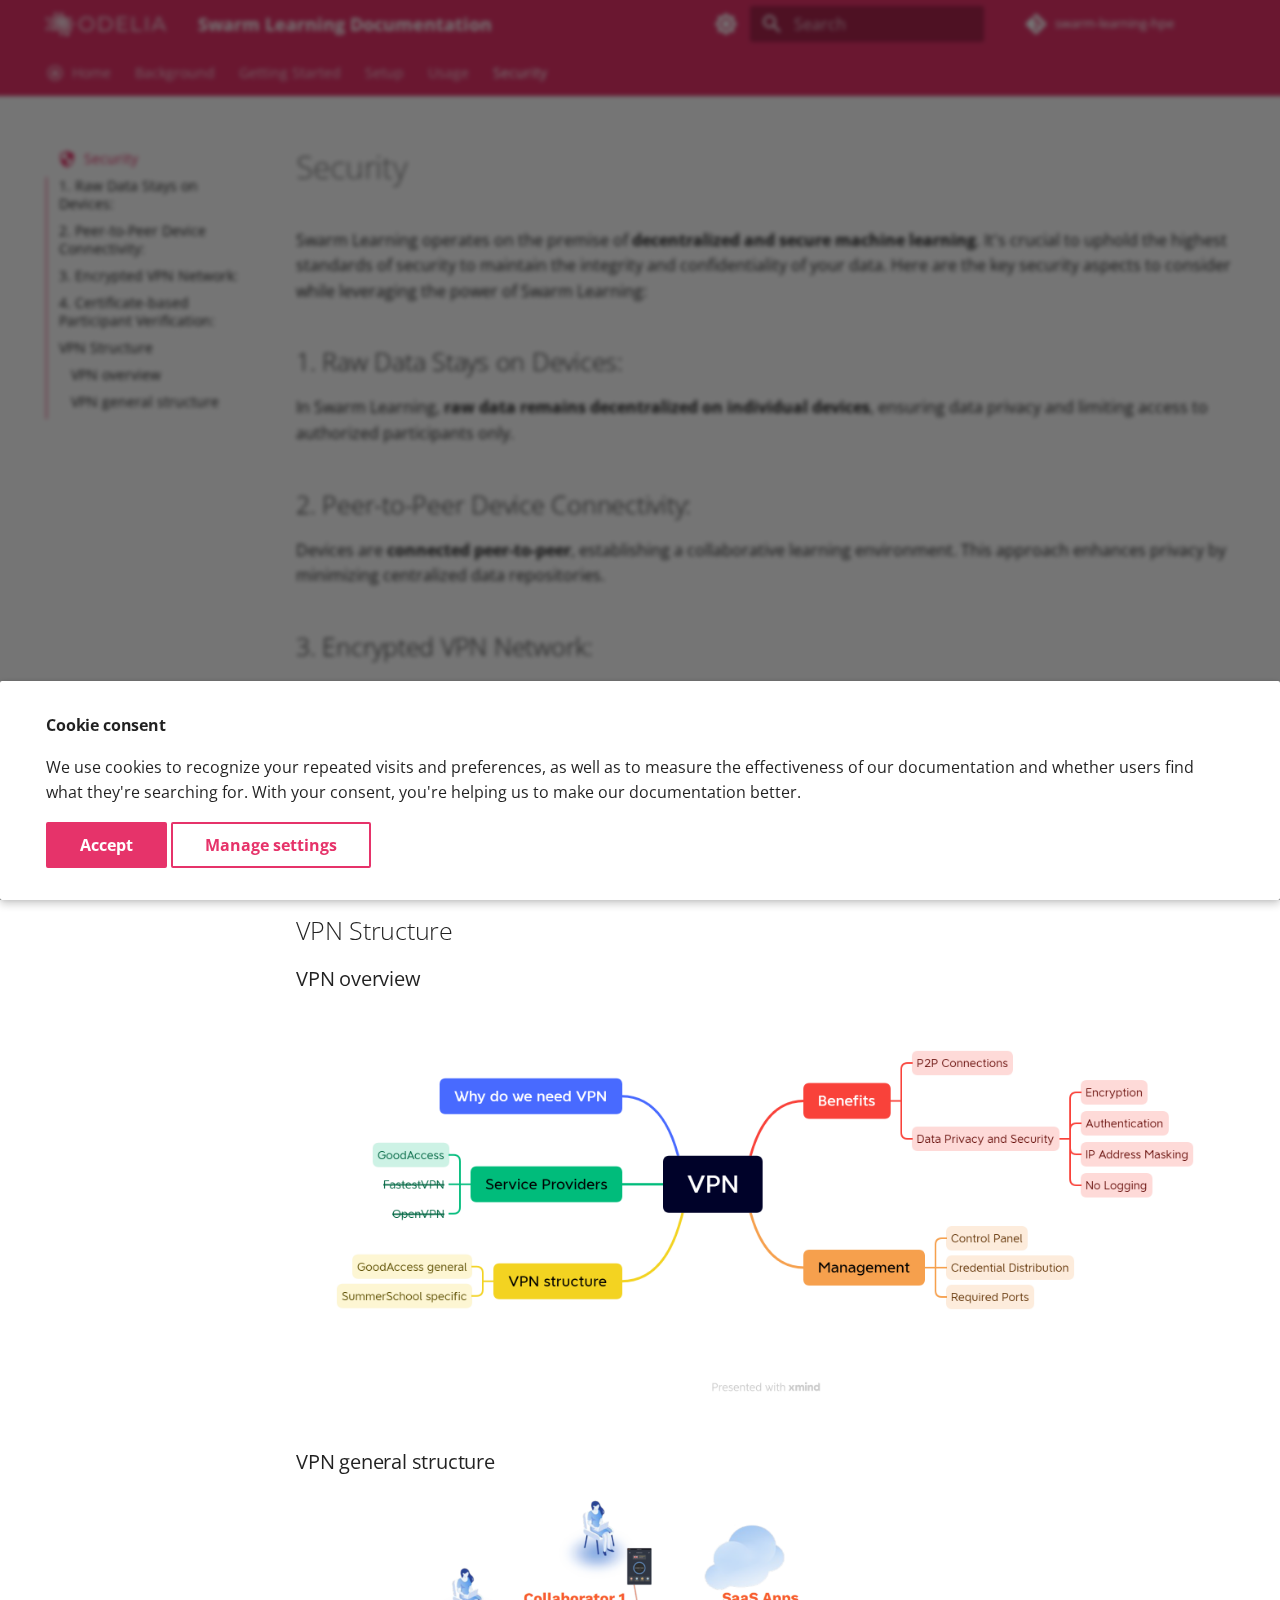
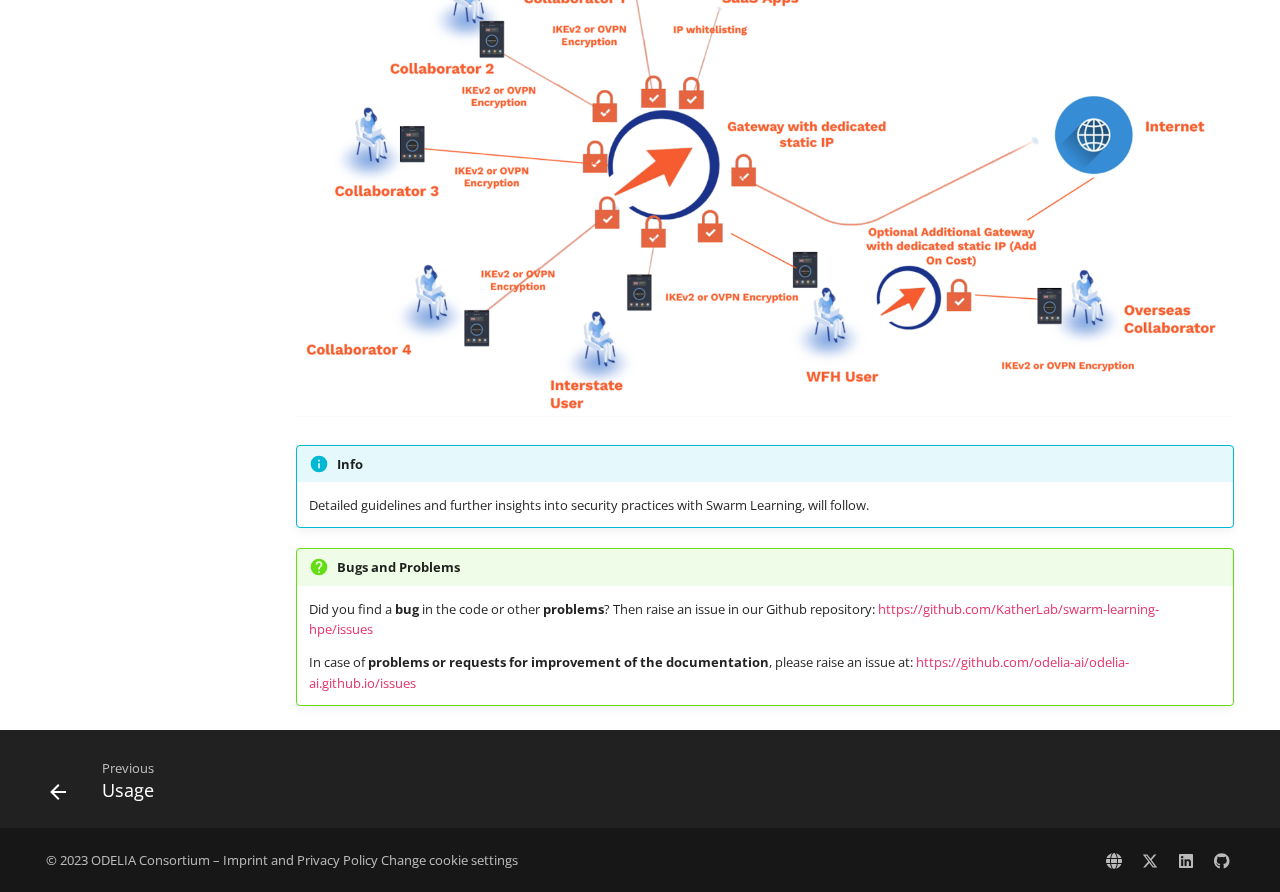
<file: security/index.html>
<!doctype html>
<html lang="en" class="no-js">
  <head>
    
      <meta charset="utf-8">
      <meta name="viewport" content="width=device-width,initial-scale=1">
      
        <meta name="description" content="Swarm Learning operates on the premise of decentralized and secure machine learning.">
      
      
      
      
        <link rel="prev" href="../usage/">
      
      
      
      <link rel="icon" href="../assets/images/favicon.png">
      <meta name="generator" content="mkdocs-1.5.3, mkdocs-material-9.4.12">
    
    
      
        <title>Security - Swarm Learning Documentation</title>
      
    
    
      <link rel="stylesheet" href="../assets/stylesheets/main.fad675c6.min.css">
      
        
        <link rel="stylesheet" href="../assets/stylesheets/palette.356b1318.min.css">
      
      


    
    
      
    
    
      
        
        
        <link rel="preconnect" href="https://fonts.gstatic.com" crossorigin>
        <link rel="stylesheet" href="https://fonts.googleapis.com/css?family=Open+Sans:300,300i,400,400i,700,700i%7CRoboto+Mono:400,400i,700,700i&display=fallback">
        <style>:root{--md-text-font:"Open Sans";--md-code-font:"Roboto Mono"}</style>
      
    
    
      <link rel="stylesheet" href="../assets/css/extra.css">
    
    <script>__md_scope=new URL("..",location),__md_hash=e=>[...e].reduce((e,_)=>(e<<5)-e+_.charCodeAt(0),0),__md_get=(e,_=localStorage,t=__md_scope)=>JSON.parse(_.getItem(t.pathname+"."+e)),__md_set=(e,_,t=localStorage,a=__md_scope)=>{try{t.setItem(a.pathname+"."+e,JSON.stringify(_))}catch(e){}}</script>
    
      
  


  
  

<script id="__analytics">function __md_analytics(){function n(){dataLayer.push(arguments)}window.dataLayer=window.dataLayer||[],n("js",new Date),n("config","G-MVCEFS3QLE"),document.addEventListener("DOMContentLoaded",function(){document.forms.search&&document.forms.search.query.addEventListener("blur",function(){this.value&&n("event","search",{search_term:this.value})}),document$.subscribe(function(){var a=document.forms.feedback;if(void 0!==a)for(var e of a.querySelectorAll("[type=submit]"))e.addEventListener("click",function(e){e.preventDefault();var t=document.location.pathname,e=this.getAttribute("data-md-value");n("event","feedback",{page:t,data:e}),a.firstElementChild.disabled=!0;e=a.querySelector(".md-feedback__note [data-md-value='"+e+"']");e&&(e.hidden=!1)}),a.hidden=!1}),location$.subscribe(function(e){n("config","G-MVCEFS3QLE",{page_path:e.pathname})})});var e=document.createElement("script");e.async=!0,e.src="https://www.googletagmanager.com/gtag/js?id=G-MVCEFS3QLE",document.getElementById("__analytics").insertAdjacentElement("afterEnd",e)}</script>
  
    <script>var consent;"undefined"==typeof __md_analytics||(consent=__md_get("__consent"))&&consent.analytics&&__md_analytics()</script>
  

    
    
    
  </head>
  
  
    
    
      
    
    
    
    
    <body dir="ltr" data-md-color-scheme="default" data-md-color-primary="custom" data-md-color-accent="custom">
  
    
    
      <script>var palette=__md_get("__palette");if(palette&&"object"==typeof palette.color)for(var key of Object.keys(palette.color))document.body.setAttribute("data-md-color-"+key,palette.color[key])</script>
    
    <input class="md-toggle" data-md-toggle="drawer" type="checkbox" id="__drawer" autocomplete="off">
    <input class="md-toggle" data-md-toggle="search" type="checkbox" id="__search" autocomplete="off">
    <label class="md-overlay" for="__drawer"></label>
    <div data-md-component="skip">
      
        
        <a href="#security" class="md-skip">
          Skip to content
        </a>
      
    </div>
    <div data-md-component="announce">
      
    </div>
    
    
      

<header class="md-header" data-md-component="header">
  <nav class="md-header__inner md-grid" aria-label="Header">
    <a href="https://odelia.ai" title="Swarm Learning Documentation" class="md-header__button md-logo" aria-label="Swarm Learning Documentation" data-md-component="logo">
      
  <img src="../assets/images/logo_odelia_small.png" alt="logo">

    </a>
    <label class="md-header__button md-icon" for="__drawer">
      
      <svg xmlns="http://www.w3.org/2000/svg" viewBox="0 0 24 24"><path d="M3 6h18v2H3V6m0 5h18v2H3v-2m0 5h18v2H3v-2Z"/></svg>
    </label>
    <div class="md-header__title" data-md-component="header-title">
      <div class="md-header__ellipsis">
        <div class="md-header__topic">
          <span class="md-ellipsis">
            Swarm Learning Documentation
          </span>
        </div>
        <div class="md-header__topic" data-md-component="header-topic">
          <span class="md-ellipsis">
            
              Security
            
          </span>
        </div>
      </div>
    </div>
    
      
        <form class="md-header__option" data-md-component="palette">
  
    
    
    
    <input class="md-option" data-md-color-media="" data-md-color-scheme="default" data-md-color-primary="custom" data-md-color-accent="custom"  aria-label="Switch to dark mode"  type="radio" name="__palette" id="__palette_1">
    
      <label class="md-header__button md-icon" title="Switch to dark mode" for="__palette_2" hidden>
        <svg xmlns="http://www.w3.org/2000/svg" viewBox="0 0 24 24"><path d="M12 8a4 4 0 0 0-4 4 4 4 0 0 0 4 4 4 4 0 0 0 4-4 4 4 0 0 0-4-4m0 10a6 6 0 0 1-6-6 6 6 0 0 1 6-6 6 6 0 0 1 6 6 6 6 0 0 1-6 6m8-9.31V4h-4.69L12 .69 8.69 4H4v4.69L.69 12 4 15.31V20h4.69L12 23.31 15.31 20H20v-4.69L23.31 12 20 8.69Z"/></svg>
      </label>
    
  
    
    
    
    <input class="md-option" data-md-color-media="" data-md-color-scheme="slate" data-md-color-primary="custom" data-md-color-accent="custom"  aria-label="Switch to light mode"  type="radio" name="__palette" id="__palette_2">
    
      <label class="md-header__button md-icon" title="Switch to light mode" for="__palette_1" hidden>
        <svg xmlns="http://www.w3.org/2000/svg" viewBox="0 0 24 24"><path d="M12 18c-.89 0-1.74-.2-2.5-.55C11.56 16.5 13 14.42 13 12c0-2.42-1.44-4.5-3.5-5.45C10.26 6.2 11.11 6 12 6a6 6 0 0 1 6 6 6 6 0 0 1-6 6m8-9.31V4h-4.69L12 .69 8.69 4H4v4.69L.69 12 4 15.31V20h4.69L12 23.31 15.31 20H20v-4.69L23.31 12 20 8.69Z"/></svg>
      </label>
    
  
</form>
      
    
    
    
      <label class="md-header__button md-icon" for="__search">
        
        <svg xmlns="http://www.w3.org/2000/svg" viewBox="0 0 24 24"><path d="M9.5 3A6.5 6.5 0 0 1 16 9.5c0 1.61-.59 3.09-1.56 4.23l.27.27h.79l5 5-1.5 1.5-5-5v-.79l-.27-.27A6.516 6.516 0 0 1 9.5 16 6.5 6.5 0 0 1 3 9.5 6.5 6.5 0 0 1 9.5 3m0 2C7 5 5 7 5 9.5S7 14 9.5 14 14 12 14 9.5 12 5 9.5 5Z"/></svg>
      </label>
      <div class="md-search" data-md-component="search" role="dialog">
  <label class="md-search__overlay" for="__search"></label>
  <div class="md-search__inner" role="search">
    <form class="md-search__form" name="search">
      <input type="text" class="md-search__input" name="query" aria-label="Search" placeholder="Search" autocapitalize="off" autocorrect="off" autocomplete="off" spellcheck="false" data-md-component="search-query" required>
      <label class="md-search__icon md-icon" for="__search">
        
        <svg xmlns="http://www.w3.org/2000/svg" viewBox="0 0 24 24"><path d="M9.5 3A6.5 6.5 0 0 1 16 9.5c0 1.61-.59 3.09-1.56 4.23l.27.27h.79l5 5-1.5 1.5-5-5v-.79l-.27-.27A6.516 6.516 0 0 1 9.5 16 6.5 6.5 0 0 1 3 9.5 6.5 6.5 0 0 1 9.5 3m0 2C7 5 5 7 5 9.5S7 14 9.5 14 14 12 14 9.5 12 5 9.5 5Z"/></svg>
        
        <svg xmlns="http://www.w3.org/2000/svg" viewBox="0 0 24 24"><path d="M20 11v2H8l5.5 5.5-1.42 1.42L4.16 12l7.92-7.92L13.5 5.5 8 11h12Z"/></svg>
      </label>
      <nav class="md-search__options" aria-label="Search">
        
        <button type="reset" class="md-search__icon md-icon" title="Clear" aria-label="Clear" tabindex="-1">
          
          <svg xmlns="http://www.w3.org/2000/svg" viewBox="0 0 24 24"><path d="M19 6.41 17.59 5 12 10.59 6.41 5 5 6.41 10.59 12 5 17.59 6.41 19 12 13.41 17.59 19 19 17.59 13.41 12 19 6.41Z"/></svg>
        </button>
      </nav>
      
        <div class="md-search__suggest" data-md-component="search-suggest"></div>
      
    </form>
    <div class="md-search__output">
      <div class="md-search__scrollwrap" data-md-scrollfix>
        <div class="md-search-result" data-md-component="search-result">
          <div class="md-search-result__meta">
            Initializing search
          </div>
          <ol class="md-search-result__list" role="presentation"></ol>
        </div>
      </div>
    </div>
  </div>
</div>
    
    
      <div class="md-header__source">
        <a href="https://github.com/KatherLab/swarm-learning-hpe" title="Go to repository" class="md-source" data-md-component="source">
  <div class="md-source__icon md-icon">
    
    <svg xmlns="http://www.w3.org/2000/svg" viewBox="0 0 448 512"><!--! Font Awesome Free 6.4.2 by @fontawesome - https://fontawesome.com License - https://fontawesome.com/license/free (Icons: CC BY 4.0, Fonts: SIL OFL 1.1, Code: MIT License) Copyright 2023 Fonticons, Inc.--><path d="M439.55 236.05 244 40.45a28.87 28.87 0 0 0-40.81 0l-40.66 40.63 51.52 51.52c27.06-9.14 52.68 16.77 43.39 43.68l49.66 49.66c34.23-11.8 61.18 31 35.47 56.69-26.49 26.49-70.21-2.87-56-37.34L240.22 199v121.85c25.3 12.54 22.26 41.85 9.08 55a34.34 34.34 0 0 1-48.55 0c-17.57-17.6-11.07-46.91 11.25-56v-123c-20.8-8.51-24.6-30.74-18.64-45L142.57 101 8.45 235.14a28.86 28.86 0 0 0 0 40.81l195.61 195.6a28.86 28.86 0 0 0 40.8 0l194.69-194.69a28.86 28.86 0 0 0 0-40.81z"/></svg>
  </div>
  <div class="md-source__repository">
    swarm-learning-hpe
  </div>
</a>
      </div>
    
  </nav>
  
</header>
    
    <div class="md-container" data-md-component="container">
      
      
        
          
            
<nav class="md-tabs" aria-label="Tabs" data-md-component="tabs">
  <div class="md-grid">
    <ul class="md-tabs__list">
      
        
  
  
  
    <li class="md-tabs__item">
      <a href=".." class="md-tabs__link">
        
  
    
      <svg xmlns="http://www.w3.org/2000/svg" viewBox="0 0 24 24"><path d="M12 20c-4.4 0-8-3.6-8-8s3.6-8 8-8 8 3.6 8 8-3.6 8-8 8m0-18C6.5 2 2 6.5 2 12s4.5 10 10 10 10-4.5 10-10S17.5 2 12 2m-1 12h2v3h3v-5h2l-6-5-6 5h2v5h3v-3"/></svg>
    
  
  Home

      </a>
    </li>
  

      
        
  
  
  
    <li class="md-tabs__item">
      <a href="../background/" class="md-tabs__link">
        
  
    
  
  Background

      </a>
    </li>
  

      
        
  
  
  
    <li class="md-tabs__item">
      <a href="../getting-started/" class="md-tabs__link">
        
  
    
  
  Getting Started

      </a>
    </li>
  

      
        
  
  
  
    <li class="md-tabs__item">
      <a href="../setup/" class="md-tabs__link">
        
  
    
  
  Setup

      </a>
    </li>
  

      
        
  
  
  
    <li class="md-tabs__item">
      <a href="../usage/" class="md-tabs__link">
        
  
    
  
  Usage

      </a>
    </li>
  

      
        
  
  
    
  
  
    <li class="md-tabs__item md-tabs__item--active">
      <a href="./" class="md-tabs__link">
        
  
    
  
  Security

      </a>
    </li>
  

      
    </ul>
  </div>
</nav>
          
        
      
      <main class="md-main" data-md-component="main">
        <div class="md-main__inner md-grid">
          
            
              
              <div class="md-sidebar md-sidebar--primary" data-md-component="sidebar" data-md-type="navigation" >
                <div class="md-sidebar__scrollwrap">
                  <div class="md-sidebar__inner">
                    


  


  

<nav class="md-nav md-nav--primary md-nav--lifted md-nav--integrated" aria-label="Navigation" data-md-level="0">
  <label class="md-nav__title" for="__drawer">
    <a href="https://odelia.ai" title="Swarm Learning Documentation" class="md-nav__button md-logo" aria-label="Swarm Learning Documentation" data-md-component="logo">
      
  <img src="../assets/images/logo_odelia_small.png" alt="logo">

    </a>
    Swarm Learning Documentation
  </label>
  
    <div class="md-nav__source">
      <a href="https://github.com/KatherLab/swarm-learning-hpe" title="Go to repository" class="md-source" data-md-component="source">
  <div class="md-source__icon md-icon">
    
    <svg xmlns="http://www.w3.org/2000/svg" viewBox="0 0 448 512"><!--! Font Awesome Free 6.4.2 by @fontawesome - https://fontawesome.com License - https://fontawesome.com/license/free (Icons: CC BY 4.0, Fonts: SIL OFL 1.1, Code: MIT License) Copyright 2023 Fonticons, Inc.--><path d="M439.55 236.05 244 40.45a28.87 28.87 0 0 0-40.81 0l-40.66 40.63 51.52 51.52c27.06-9.14 52.68 16.77 43.39 43.68l49.66 49.66c34.23-11.8 61.18 31 35.47 56.69-26.49 26.49-70.21-2.87-56-37.34L240.22 199v121.85c25.3 12.54 22.26 41.85 9.08 55a34.34 34.34 0 0 1-48.55 0c-17.57-17.6-11.07-46.91 11.25-56v-123c-20.8-8.51-24.6-30.74-18.64-45L142.57 101 8.45 235.14a28.86 28.86 0 0 0 0 40.81l195.61 195.6a28.86 28.86 0 0 0 40.8 0l194.69-194.69a28.86 28.86 0 0 0 0-40.81z"/></svg>
  </div>
  <div class="md-source__repository">
    swarm-learning-hpe
  </div>
</a>
    </div>
  
  <ul class="md-nav__list" data-md-scrollfix>
    
      
      
  
  
  
    <li class="md-nav__item">
      <a href=".." class="md-nav__link">
        
  
    <svg xmlns="http://www.w3.org/2000/svg" viewBox="0 0 24 24"><path d="M12 20c-4.4 0-8-3.6-8-8s3.6-8 8-8 8 3.6 8 8-3.6 8-8 8m0-18C6.5 2 2 6.5 2 12s4.5 10 10 10 10-4.5 10-10S17.5 2 12 2m-1 12h2v3h3v-5h2l-6-5-6 5h2v5h3v-3"/></svg>
  
  <span class="md-ellipsis">
    Home
  </span>
  

      </a>
    </li>
  

    
      
      
  
  
  
    <li class="md-nav__item">
      <a href="../background/" class="md-nav__link">
        
  
    <svg xmlns="http://www.w3.org/2000/svg" viewBox="0 0 24 24"><path d="M17 3H7a2 2 0 0 0-2 2v16l7-3 7 3V5a2 2 0 0 0-2-2Z"/></svg>
  
  <span class="md-ellipsis">
    Background
  </span>
  

      </a>
    </li>
  

    
      
      
  
  
  
    <li class="md-nav__item">
      <a href="../getting-started/" class="md-nav__link">
        
  
    <svg xmlns="http://www.w3.org/2000/svg" viewBox="0 0 24 24"><path d="M12.9 4.22C18.73 6.84 20 2 20 2s-1.11 6.07-6.21 8.55c-1.04.51-1.69.78-1.69.78L3.73 7.25l8.37-3.43s-.2-.06.8.4M11.12 22l-7.79-4.22V9.07l7.79 3.97V22m1.76 0 7.8-4.22V9.07l-7.8 3.97V22Z"/></svg>
  
  <span class="md-ellipsis">
    Getting Started
  </span>
  

      </a>
    </li>
  

    
      
      
  
  
  
    <li class="md-nav__item">
      <a href="../setup/" class="md-nav__link">
        
  
    <svg xmlns="http://www.w3.org/2000/svg" viewBox="0 0 24 24"><path d="M4 6h16v10H4m16 2a2 2 0 0 0 2-2V6a2 2 0 0 0-2-2H4c-1.11 0-2 .89-2 2v10a2 2 0 0 0 2 2H0v2h24v-2h-4Z"/></svg>
  
  <span class="md-ellipsis">
    Setup
  </span>
  

      </a>
    </li>
  

    
      
      
  
  
  
    <li class="md-nav__item">
      <a href="../usage/" class="md-nav__link">
        
  
    <svg xmlns="http://www.w3.org/2000/svg" viewBox="0 0 24 24"><path d="M13 2.05v3.03c3.39.49 6 3.39 6 6.92 0 .9-.18 1.75-.5 2.54l2.62 1.53c.56-1.24.88-2.62.88-4.07 0-5.18-3.95-9.45-9-9.95M12 19a7 7 0 0 1-7-7c0-3.53 2.61-6.43 6-6.92V2.05c-5.06.5-9 4.76-9 9.95a10 10 0 0 0 10 10c3.3 0 6.23-1.61 8.05-4.09l-2.6-1.53A6.89 6.89 0 0 1 12 19Z"/></svg>
  
  <span class="md-ellipsis">
    Usage
  </span>
  

      </a>
    </li>
  

    
      
      
  
  
    
  
  
    <li class="md-nav__item md-nav__item--active">
      
      <input class="md-nav__toggle md-toggle" type="checkbox" id="__toc">
      
      
        
      
      
        <label class="md-nav__link md-nav__link--active" for="__toc">
          
  
    <svg xmlns="http://www.w3.org/2000/svg" viewBox="0 0 24 24"><path d="M12 12h7c-.53 4.11-3.28 7.78-7 8.92V12H5V6.3l7-3.11M12 1 3 5v6c0 5.55 3.84 10.73 9 12 5.16-1.27 9-6.45 9-12V5l-9-4Z"/></svg>
  
  <span class="md-ellipsis">
    Security
  </span>
  

          <span class="md-nav__icon md-icon"></span>
        </label>
      
      <a href="./" class="md-nav__link md-nav__link--active">
        
  
    <svg xmlns="http://www.w3.org/2000/svg" viewBox="0 0 24 24"><path d="M12 12h7c-.53 4.11-3.28 7.78-7 8.92V12H5V6.3l7-3.11M12 1 3 5v6c0 5.55 3.84 10.73 9 12 5.16-1.27 9-6.45 9-12V5l-9-4Z"/></svg>
  
  <span class="md-ellipsis">
    Security
  </span>
  

      </a>
      
        

<nav class="md-nav md-nav--secondary" aria-label="Table of contents">
  
  
  
    
  
  
    <label class="md-nav__title" for="__toc">
      <span class="md-nav__icon md-icon"></span>
      Table of contents
    </label>
    <ul class="md-nav__list" data-md-component="toc" data-md-scrollfix>
      
        <li class="md-nav__item">
  <a href="#1-raw-data-stays-on-devices" class="md-nav__link">
    <span class="md-ellipsis">
      1. Raw Data Stays on Devices:
    </span>
  </a>
  
</li>
      
        <li class="md-nav__item">
  <a href="#2-peer-to-peer-device-connectivity" class="md-nav__link">
    <span class="md-ellipsis">
      2. Peer-to-Peer Device Connectivity:
    </span>
  </a>
  
</li>
      
        <li class="md-nav__item">
  <a href="#3-encrypted-vpn-network" class="md-nav__link">
    <span class="md-ellipsis">
      3. Encrypted VPN Network:
    </span>
  </a>
  
</li>
      
        <li class="md-nav__item">
  <a href="#4-certificate-based-participant-verification" class="md-nav__link">
    <span class="md-ellipsis">
      4. Certificate-based Participant Verification:
    </span>
  </a>
  
</li>
      
        <li class="md-nav__item">
  <a href="#vpn-structure" class="md-nav__link">
    <span class="md-ellipsis">
      VPN Structure
    </span>
  </a>
  
    <nav class="md-nav" aria-label="VPN Structure">
      <ul class="md-nav__list">
        
          <li class="md-nav__item">
  <a href="#vpn-overview" class="md-nav__link">
    <span class="md-ellipsis">
      VPN overview
    </span>
  </a>
  
</li>
        
          <li class="md-nav__item">
  <a href="#vpn-general-structure" class="md-nav__link">
    <span class="md-ellipsis">
      VPN general structure
    </span>
  </a>
  
</li>
        
      </ul>
    </nav>
  
</li>
      
    </ul>
  
</nav>
      
    </li>
  

    
  </ul>
</nav>
                  </div>
                </div>
              </div>
            
            
          
          
            <div class="md-content" data-md-component="content">
              <article class="md-content__inner md-typeset">
                
                  

  
  


<h1 id="security">Security</h1>
<p>Swarm Learning operates on the premise of <strong>decentralized and secure machine learning</strong>. It's crucial to uphold the highest standards of security to maintain the integrity and confidentiality of your data. Here are the key security aspects to consider while leveraging the power of Swarm Learning:</p>
<h2 id="1-raw-data-stays-on-devices">1. Raw Data Stays on Devices:</h2>
<p>In Swarm Learning, <strong>raw data remains decentralized on individual devices</strong>, ensuring data privacy and limiting access to authorized participants only.</p>
<h2 id="2-peer-to-peer-device-connectivity">2. Peer-to-Peer Device Connectivity:</h2>
<p>Devices are <strong>connected peer-to-peer</strong>, establishing a collaborative learning environment. This approach enhances privacy by minimizing centralized data repositories.</p>
<h2 id="3-encrypted-vpn-network">3. Encrypted VPN Network:</h2>
<p>The connection between devices is <strong>encrypted via a Virtual Private Network (VPN)</strong>, adding an extra layer of security to data transmission, making it more resistant to unauthorized access.</p>
<h2 id="4-certificate-based-participant-verification">4. Certificate-based Participant Verification:</h2>
<p>Only participants who have been <strong>pre-verified using certificates</strong> can actively participate in the Swarm Learning process. This stringent verification process ensures that only authenticated and authorized individuals are part of the training process.</p>
<h2 id="vpn-structure">VPN Structure</h2>
<h3 id="vpn-overview">VPN overview</h3>
<p><img alt="VPN overview" src="../assets/images/vpn_overview.png" /></p>
<h3 id="vpn-general-structure">VPN general structure</h3>
<p><img alt="VPN general structure" src="../assets/images/vpn_general_structure.png" /></p>
<div class="admonition info">
<p class="admonition-title">Info</p>
<p>Detailed guidelines and further insights into security practices with Swarm Learning, will follow.</p>
</div>
<div class="admonition question">
<p class="admonition-title">Bugs and Problems</p>
<p>Did you find a <strong>bug</strong> in the code or other <strong>problems</strong>? Then raise an issue in our Github repository: <a href="https://github.com/KatherLab/swarm-learning-hpe/issues">https://github.com/KatherLab/swarm-learning-hpe/issues</a></p>
<p>In case of <strong>problems or requests for improvement of the documentation</strong>, please raise an issue at: <a href="https://github.com/odelia-ai/odelia-ai.github.io/issues">https://github.com/odelia-ai/odelia-ai.github.io/issues</a></p>
</div>


  



  <form class="md-feedback" name="feedback" hidden>
    <fieldset>
      <legend class="md-feedback__title">
        Was this page helpful?
      </legend>
      <div class="md-feedback__inner">
        <div class="md-feedback__list">
          
            <button class="md-feedback__icon md-icon" type="submit" title="This page was helpful" data-md-value="1">
              <svg xmlns="http://www.w3.org/2000/svg" viewBox="0 0 24 24"><path d="M5 9v12H1V9h4m4 12a2 2 0 0 1-2-2V9c0-.55.22-1.05.59-1.41L14.17 1l1.06 1.06c.27.27.44.64.44 1.05l-.03.32L14.69 8H21a2 2 0 0 1 2 2v2c0 .26-.05.5-.14.73l-3.02 7.05C19.54 20.5 18.83 21 18 21H9m0-2h9.03L21 12v-2h-8.79l1.13-5.32L9 9.03V19Z"/></svg>
            </button>
          
            <button class="md-feedback__icon md-icon" type="submit" title="This page could be improved" data-md-value="0">
              <svg xmlns="http://www.w3.org/2000/svg" viewBox="0 0 24 24"><path d="M19 15V3h4v12h-4M15 3a2 2 0 0 1 2 2v10c0 .55-.22 1.05-.59 1.41L9.83 23l-1.06-1.06c-.27-.27-.44-.64-.44-1.06l.03-.31.95-4.57H3a2 2 0 0 1-2-2v-2c0-.26.05-.5.14-.73l3.02-7.05C4.46 3.5 5.17 3 6 3h9m0 2H5.97L3 12v2h8.78l-1.13 5.32L15 14.97V5Z"/></svg>
            </button>
          
        </div>
        <div class="md-feedback__note">
          
            <div data-md-value="1" hidden>
              
              
                
              
              Thanks for your feedback!
            </div>
          
            <div data-md-value="0" hidden>
              
              
                
              
              Thanks for your feedback! Help us improve this page by using our <a href="https://github.com/odelia-ai/odelia-ai.github.io/issues" target="_blank" rel="noopener">feedback form</a>.
            </div>
          
        </div>
      </div>
    </fieldset>
  </form>


                
              </article>
            </div>
          
          
        </div>
        
      </main>
      
        <footer class="md-footer">
  
    
      
      <nav class="md-footer__inner md-grid" aria-label="Footer" >
        
          
          <a href="../usage/" class="md-footer__link md-footer__link--prev" aria-label="Previous: Usage">
            <div class="md-footer__button md-icon">
              
              <svg xmlns="http://www.w3.org/2000/svg" viewBox="0 0 24 24"><path d="M20 11v2H8l5.5 5.5-1.42 1.42L4.16 12l7.92-7.92L13.5 5.5 8 11h12Z"/></svg>
            </div>
            <div class="md-footer__title">
              <span class="md-footer__direction">
                Previous
              </span>
              <div class="md-ellipsis">
                Usage
              </div>
            </div>
          </a>
        
        
      </nav>
    
  
  <div class="md-footer-meta md-typeset">
    <div class="md-footer-meta__inner md-grid">
      <div class="md-copyright">
  
    <div class="md-copyright__highlight">
      &copy; 2023 ODELIA Consortium – <a href="https://odelia-ai.github.io/imprint-privacy-policy/">Imprint and Privacy Policy</a>  <a href="#__consent">Change cookie settings</a> 

    </div>
  
  
</div>
      
        <div class="md-social">
  
    
    
    
    
    <a href="https://odelia.ai" target="_blank" rel="noopener" title="ODELIA Website" class="md-social__link">
      <svg xmlns="http://www.w3.org/2000/svg" viewBox="0 0 512 512"><!--! Font Awesome Free 6.4.2 by @fontawesome - https://fontawesome.com License - https://fontawesome.com/license/free (Icons: CC BY 4.0, Fonts: SIL OFL 1.1, Code: MIT License) Copyright 2023 Fonticons, Inc.--><path d="M352 256c0 22.2-1.2 43.6-3.3 64H163.3c-2.2-20.4-3.3-41.8-3.3-64s1.2-43.6 3.3-64h185.4c2.2 20.4 3.3 41.8 3.3 64zm28.8-64h123.1c5.3 20.5 8.1 41.9 8.1 64s-2.8 43.5-8.1 64H380.8c2.1-20.6 3.2-42 3.2-64s-1.1-43.4-3.2-64zm112.6-32H376.7c-10-63.9-29.8-117.4-55.3-151.6 78.3 20.7 142 77.5 171.9 151.6zm-149.1 0H167.7c6.1-36.4 15.5-68.6 27-94.7 10.5-23.6 22.2-40.7 33.5-51.5C239.4 3.2 248.7 0 256 0s16.6 3.2 27.8 13.8c11.3 10.8 23 27.9 33.5 51.5 11.6 26 20.9 58.2 27 94.7zm-209 0H18.6c30-74.1 93.6-130.9 172-151.6-25.5 34.2-45.3 87.7-55.3 151.6zM8.1 192h123.1c-2.1 20.6-3.2 42-3.2 64s1.1 43.4 3.2 64H8.1C2.8 299.5 0 278.1 0 256s2.8-43.5 8.1-64zm186.6 254.6c-11.6-26-20.9-58.2-27-94.6h176.6c-6.1 36.4-15.5 68.6-27 94.6-10.5 23.6-22.2 40.7-33.5 51.5-11.2 10.7-20.5 13.9-27.8 13.9s-16.6-3.2-27.8-13.8c-11.3-10.8-23-27.9-33.5-51.5zM135.3 352c10 63.9 29.8 117.4 55.3 151.6-78.4-20.7-142-77.5-172-151.6h116.7zm358.1 0c-30 74.1-93.6 130.9-171.9 151.6 25.5-34.2 45.2-87.7 55.3-151.6h116.6z"/></svg>
    </a>
  
    
    
    
    
    <a href="https://twitter.com/ODELIA_ai" target="_blank" rel="noopener" title="ODELIA on X" class="md-social__link">
      <svg xmlns="http://www.w3.org/2000/svg" viewBox="0 0 512 512"><!--! Font Awesome Free 6.4.2 by @fontawesome - https://fontawesome.com License - https://fontawesome.com/license/free (Icons: CC BY 4.0, Fonts: SIL OFL 1.1, Code: MIT License) Copyright 2023 Fonticons, Inc.--><path d="M389.2 48h70.6L305.6 224.2 487 464H345L233.7 318.6 106.5 464H35.8l164.9-188.5L26.8 48h145.6l100.5 132.9L389.2 48zm-24.8 373.8h39.1L151.1 88h-42l255.3 333.8z"/></svg>
    </a>
  
    
    
    
    
    <a href="https://www.linkedin.com/showcase/odelia-project" target="_blank" rel="noopener" title="ODELIA on LinkedIn" class="md-social__link">
      <svg xmlns="http://www.w3.org/2000/svg" viewBox="0 0 448 512"><!--! Font Awesome Free 6.4.2 by @fontawesome - https://fontawesome.com License - https://fontawesome.com/license/free (Icons: CC BY 4.0, Fonts: SIL OFL 1.1, Code: MIT License) Copyright 2023 Fonticons, Inc.--><path d="M416 32H31.9C14.3 32 0 46.5 0 64.3v383.4C0 465.5 14.3 480 31.9 480H416c17.6 0 32-14.5 32-32.3V64.3c0-17.8-14.4-32.3-32-32.3zM135.4 416H69V202.2h66.5V416zm-33.2-243c-21.3 0-38.5-17.3-38.5-38.5S80.9 96 102.2 96c21.2 0 38.5 17.3 38.5 38.5 0 21.3-17.2 38.5-38.5 38.5zm282.1 243h-66.4V312c0-24.8-.5-56.7-34.5-56.7-34.6 0-39.9 27-39.9 54.9V416h-66.4V202.2h63.7v29.2h.9c8.9-16.8 30.6-34.5 62.9-34.5 67.2 0 79.7 44.3 79.7 101.9V416z"/></svg>
    </a>
  
    
    
    
    
    <a href="https://github.com/odelia-ai" target="_blank" rel="noopener" title="ODELIA on Github" class="md-social__link">
      <svg xmlns="http://www.w3.org/2000/svg" viewBox="0 0 496 512"><!--! Font Awesome Free 6.4.2 by @fontawesome - https://fontawesome.com License - https://fontawesome.com/license/free (Icons: CC BY 4.0, Fonts: SIL OFL 1.1, Code: MIT License) Copyright 2023 Fonticons, Inc.--><path d="M165.9 397.4c0 2-2.3 3.6-5.2 3.6-3.3.3-5.6-1.3-5.6-3.6 0-2 2.3-3.6 5.2-3.6 3-.3 5.6 1.3 5.6 3.6zm-31.1-4.5c-.7 2 1.3 4.3 4.3 4.9 2.6 1 5.6 0 6.2-2s-1.3-4.3-4.3-5.2c-2.6-.7-5.5.3-6.2 2.3zm44.2-1.7c-2.9.7-4.9 2.6-4.6 4.9.3 2 2.9 3.3 5.9 2.6 2.9-.7 4.9-2.6 4.6-4.6-.3-1.9-3-3.2-5.9-2.9zM244.8 8C106.1 8 0 113.3 0 252c0 110.9 69.8 205.8 169.5 239.2 12.8 2.3 17.3-5.6 17.3-12.1 0-6.2-.3-40.4-.3-61.4 0 0-70 15-84.7-29.8 0 0-11.4-29.1-27.8-36.6 0 0-22.9-15.7 1.6-15.4 0 0 24.9 2 38.6 25.8 21.9 38.6 58.6 27.5 72.9 20.9 2.3-16 8.8-27.1 16-33.7-55.9-6.2-112.3-14.3-112.3-110.5 0-27.5 7.6-41.3 23.6-58.9-2.6-6.5-11.1-33.3 2.6-67.9 20.9-6.5 69 27 69 27 20-5.6 41.5-8.5 62.8-8.5s42.8 2.9 62.8 8.5c0 0 48.1-33.6 69-27 13.7 34.7 5.2 61.4 2.6 67.9 16 17.7 25.8 31.5 25.8 58.9 0 96.5-58.9 104.2-114.8 110.5 9.2 7.9 17 22.9 17 46.4 0 33.7-.3 75.4-.3 83.6 0 6.5 4.6 14.4 17.3 12.1C428.2 457.8 496 362.9 496 252 496 113.3 383.5 8 244.8 8zM97.2 352.9c-1.3 1-1 3.3.7 5.2 1.6 1.6 3.9 2.3 5.2 1 1.3-1 1-3.3-.7-5.2-1.6-1.6-3.9-2.3-5.2-1zm-10.8-8.1c-.7 1.3.3 2.9 2.3 3.9 1.6 1 3.6.7 4.3-.7.7-1.3-.3-2.9-2.3-3.9-2-.6-3.6-.3-4.3.7zm32.4 35.6c-1.6 1.3-1 4.3 1.3 6.2 2.3 2.3 5.2 2.6 6.5 1 1.3-1.3.7-4.3-1.3-6.2-2.2-2.3-5.2-2.6-6.5-1zm-11.4-14.7c-1.6 1-1.6 3.6 0 5.9 1.6 2.3 4.3 3.3 5.6 2.3 1.6-1.3 1.6-3.9 0-6.2-1.4-2.3-4-3.3-5.6-2z"/></svg>
    </a>
  
</div>
      
    </div>
  </div>
</footer>
      
    </div>
    <div class="md-dialog" data-md-component="dialog">
      <div class="md-dialog__inner md-typeset"></div>
    </div>
    
      <div class="md-progress" data-md-component="progress" role="progressbar"></div>
    
    
      <div class="md-consent" data-md-component="consent" id="__consent" hidden>
        <div class="md-consent__overlay"></div>
        <aside class="md-consent__inner">
          <form class="md-consent__form md-grid md-typeset" name="consent">
            

  


  



  


<h4>Cookie consent</h4>
<p>We use cookies to recognize your repeated visits and preferences, as well as to measure the effectiveness of our documentation and whether users find what they're searching for. With your consent, you're helping us to make our documentation better.</p>
<input class="md-toggle" type="checkbox" id="__settings" >
<div class="md-consent__settings">
  <ul class="task-list">
    
      
      
        
        
      
      <li class="task-list-item">
        <label class="task-list-control">
          <input type="checkbox" name="analytics" checked>
          <span class="task-list-indicator"></span>
          Google Analytics
        </label>
      </li>
    
      
      
        
        
      
      <li class="task-list-item">
        <label class="task-list-control">
          <input type="checkbox" name="github" checked>
          <span class="task-list-indicator"></span>
          Github
        </label>
      </li>
    
  </ul>
</div>
<div class="md-consent__controls">
  
    
      <button class="md-button md-button--primary">Accept</button>
    
    
    
  
    
    
    
      <label class="md-button" for="__settings">Manage settings</label>
    
  
</div>
          </form>
        </aside>
      </div>
      <script>var consent=__md_get("__consent");if(consent)for(var input of document.forms.consent.elements)input.name&&(input.checked=consent[input.name]||!1);else"file:"!==location.protocol&&setTimeout(function(){document.querySelector("[data-md-component=consent]").hidden=!1},250);var action,form=document.forms.consent;for(action of["submit","reset"])form.addEventListener(action,function(e){if(e.preventDefault(),"reset"===e.type)for(var n of document.forms.consent.elements)n.name&&(n.checked=!1);__md_set("__consent",Object.fromEntries(Array.from(new FormData(form).keys()).map(function(e){return[e,!0]}))),location.hash="",location.reload()})</script>
    
    <script id="__config" type="application/json">{"base": "..", "features": ["navigation.instant", "navigation.instant.progress", "navigation.tracking", "navigation.tabs", "navigation.sections", "navigation.expand", "navigation.path", "navigation.indexes", "navigation.footer", "toc.integrate", "search.suggest", "search.highlight", "content.code.copy", "content.code.select", "content.code.annotate"], "search": "../assets/javascripts/workers/search.f886a092.min.js", "translations": {"clipboard.copied": "Copied to clipboard", "clipboard.copy": "Copy to clipboard", "search.result.more.one": "1 more on this page", "search.result.more.other": "# more on this page", "search.result.none": "No matching documents", "search.result.one": "1 matching document", "search.result.other": "# matching documents", "search.result.placeholder": "Type to start searching", "search.result.term.missing": "Missing", "select.version": "Select version"}}</script>
    
    
      <script src="../assets/javascripts/bundle.6c14ae12.min.js"></script>
      
    
  </body>
</html>
</file>
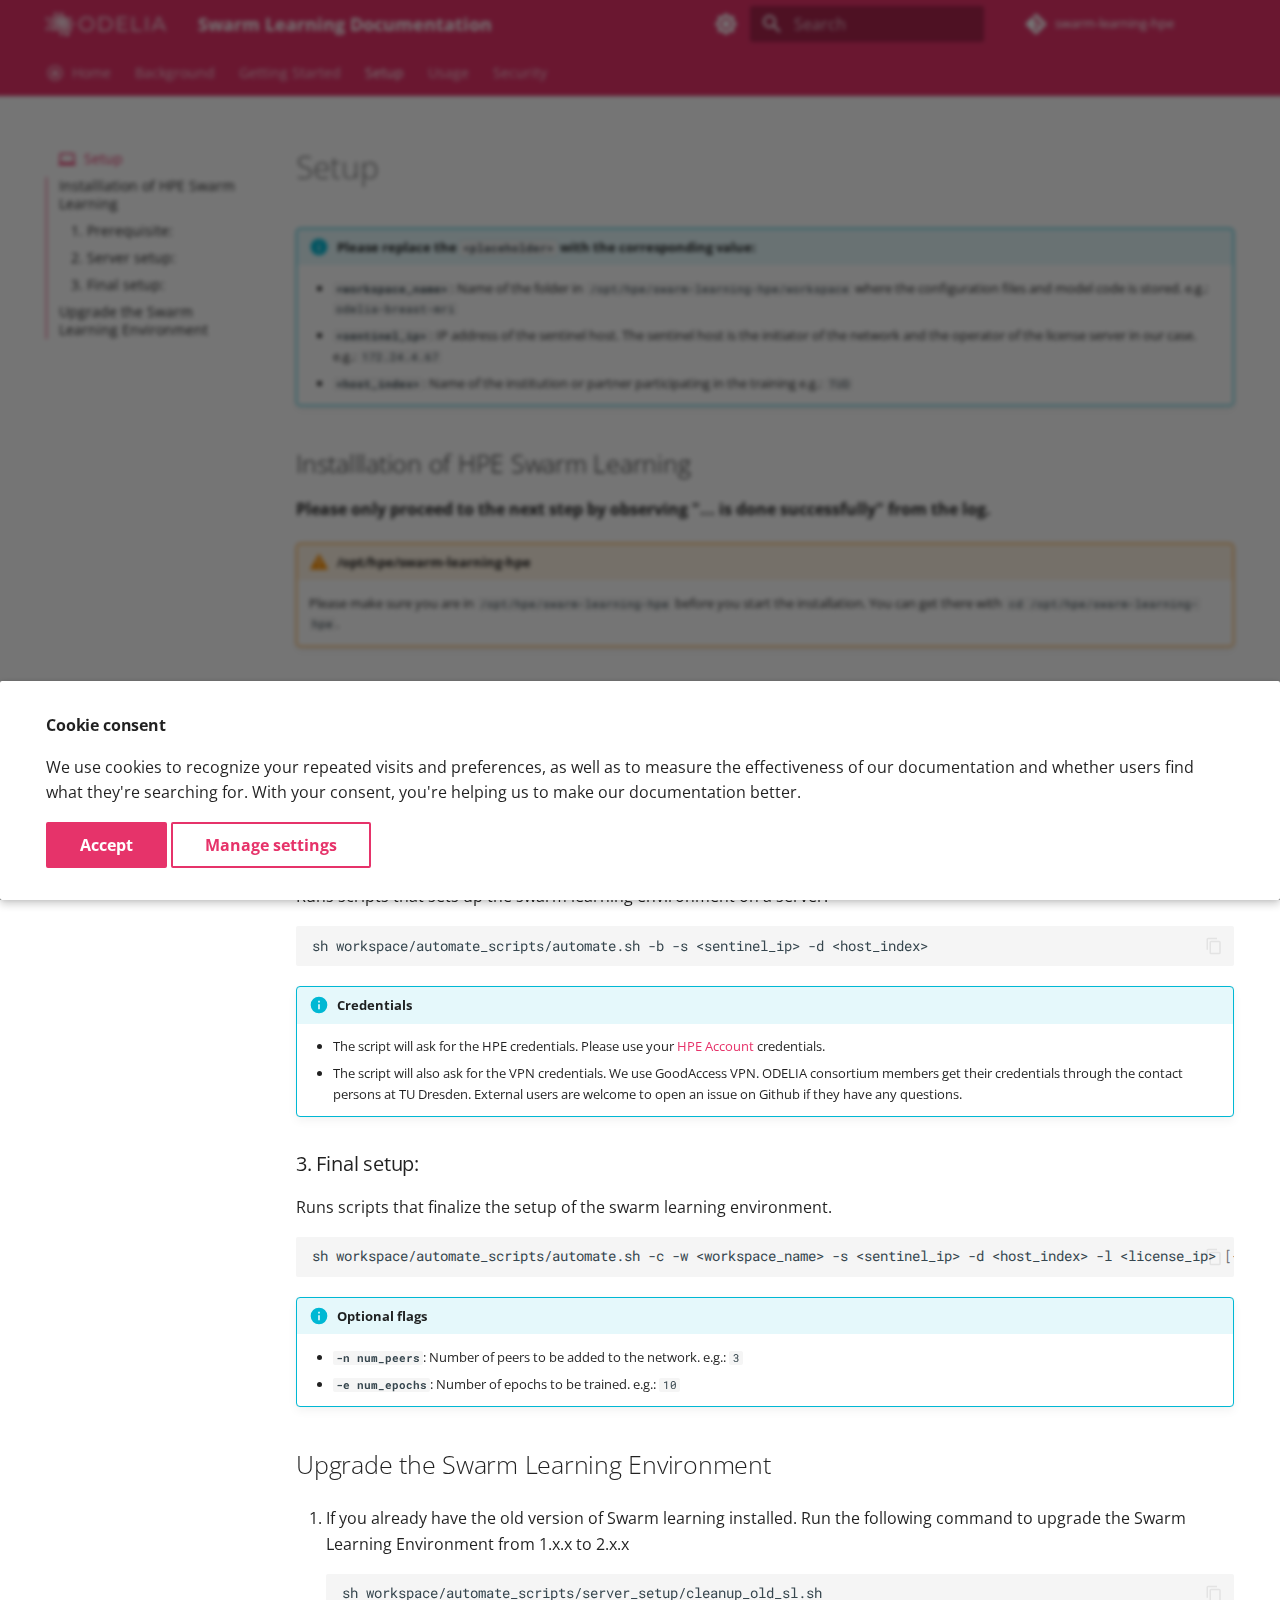
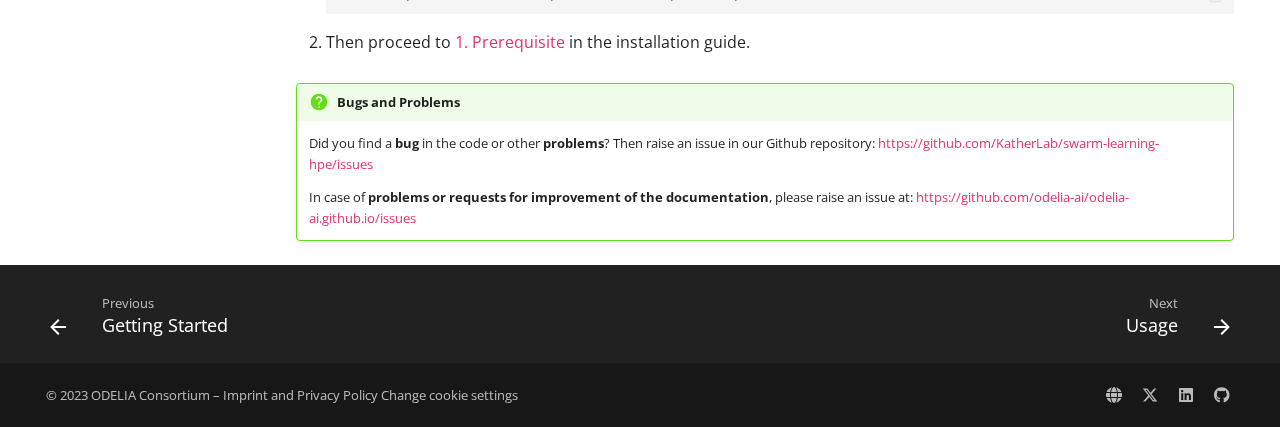
<file: setup/index.html>
<!doctype html>
<html lang="en" class="no-js">
  <head>
    
      <meta charset="utf-8">
      <meta name="viewport" content="width=device-width,initial-scale=1">
      
        <meta name="description" content="Step-by-step installation guide for HPE Swarm Learning after meeting all requirements.">
      
      
      
      
        <link rel="prev" href="../getting-started/">
      
      
        <link rel="next" href="../usage/">
      
      
      <link rel="icon" href="../assets/images/favicon.png">
      <meta name="generator" content="mkdocs-1.5.3, mkdocs-material-9.4.12">
    
    
      
        <title>Setup - Swarm Learning Documentation</title>
      
    
    
      <link rel="stylesheet" href="../assets/stylesheets/main.fad675c6.min.css">
      
        
        <link rel="stylesheet" href="../assets/stylesheets/palette.356b1318.min.css">
      
      


    
    
      
    
    
      
        
        
        <link rel="preconnect" href="https://fonts.gstatic.com" crossorigin>
        <link rel="stylesheet" href="https://fonts.googleapis.com/css?family=Open+Sans:300,300i,400,400i,700,700i%7CRoboto+Mono:400,400i,700,700i&display=fallback">
        <style>:root{--md-text-font:"Open Sans";--md-code-font:"Roboto Mono"}</style>
      
    
    
      <link rel="stylesheet" href="../assets/css/extra.css">
    
    <script>__md_scope=new URL("..",location),__md_hash=e=>[...e].reduce((e,_)=>(e<<5)-e+_.charCodeAt(0),0),__md_get=(e,_=localStorage,t=__md_scope)=>JSON.parse(_.getItem(t.pathname+"."+e)),__md_set=(e,_,t=localStorage,a=__md_scope)=>{try{t.setItem(a.pathname+"."+e,JSON.stringify(_))}catch(e){}}</script>
    
      
  


  
  

<script id="__analytics">function __md_analytics(){function n(){dataLayer.push(arguments)}window.dataLayer=window.dataLayer||[],n("js",new Date),n("config","G-MVCEFS3QLE"),document.addEventListener("DOMContentLoaded",function(){document.forms.search&&document.forms.search.query.addEventListener("blur",function(){this.value&&n("event","search",{search_term:this.value})}),document$.subscribe(function(){var a=document.forms.feedback;if(void 0!==a)for(var e of a.querySelectorAll("[type=submit]"))e.addEventListener("click",function(e){e.preventDefault();var t=document.location.pathname,e=this.getAttribute("data-md-value");n("event","feedback",{page:t,data:e}),a.firstElementChild.disabled=!0;e=a.querySelector(".md-feedback__note [data-md-value='"+e+"']");e&&(e.hidden=!1)}),a.hidden=!1}),location$.subscribe(function(e){n("config","G-MVCEFS3QLE",{page_path:e.pathname})})});var e=document.createElement("script");e.async=!0,e.src="https://www.googletagmanager.com/gtag/js?id=G-MVCEFS3QLE",document.getElementById("__analytics").insertAdjacentElement("afterEnd",e)}</script>
  
    <script>var consent;"undefined"==typeof __md_analytics||(consent=__md_get("__consent"))&&consent.analytics&&__md_analytics()</script>
  

    
    
    
  </head>
  
  
    
    
      
    
    
    
    
    <body dir="ltr" data-md-color-scheme="default" data-md-color-primary="custom" data-md-color-accent="custom">
  
    
    
      <script>var palette=__md_get("__palette");if(palette&&"object"==typeof palette.color)for(var key of Object.keys(palette.color))document.body.setAttribute("data-md-color-"+key,palette.color[key])</script>
    
    <input class="md-toggle" data-md-toggle="drawer" type="checkbox" id="__drawer" autocomplete="off">
    <input class="md-toggle" data-md-toggle="search" type="checkbox" id="__search" autocomplete="off">
    <label class="md-overlay" for="__drawer"></label>
    <div data-md-component="skip">
      
        
        <a href="#setup" class="md-skip">
          Skip to content
        </a>
      
    </div>
    <div data-md-component="announce">
      
    </div>
    
    
      

<header class="md-header" data-md-component="header">
  <nav class="md-header__inner md-grid" aria-label="Header">
    <a href="https://odelia.ai" title="Swarm Learning Documentation" class="md-header__button md-logo" aria-label="Swarm Learning Documentation" data-md-component="logo">
      
  <img src="../assets/images/logo_odelia_small.png" alt="logo">

    </a>
    <label class="md-header__button md-icon" for="__drawer">
      
      <svg xmlns="http://www.w3.org/2000/svg" viewBox="0 0 24 24"><path d="M3 6h18v2H3V6m0 5h18v2H3v-2m0 5h18v2H3v-2Z"/></svg>
    </label>
    <div class="md-header__title" data-md-component="header-title">
      <div class="md-header__ellipsis">
        <div class="md-header__topic">
          <span class="md-ellipsis">
            Swarm Learning Documentation
          </span>
        </div>
        <div class="md-header__topic" data-md-component="header-topic">
          <span class="md-ellipsis">
            
              Setup
            
          </span>
        </div>
      </div>
    </div>
    
      
        <form class="md-header__option" data-md-component="palette">
  
    
    
    
    <input class="md-option" data-md-color-media="" data-md-color-scheme="default" data-md-color-primary="custom" data-md-color-accent="custom"  aria-label="Switch to dark mode"  type="radio" name="__palette" id="__palette_1">
    
      <label class="md-header__button md-icon" title="Switch to dark mode" for="__palette_2" hidden>
        <svg xmlns="http://www.w3.org/2000/svg" viewBox="0 0 24 24"><path d="M12 8a4 4 0 0 0-4 4 4 4 0 0 0 4 4 4 4 0 0 0 4-4 4 4 0 0 0-4-4m0 10a6 6 0 0 1-6-6 6 6 0 0 1 6-6 6 6 0 0 1 6 6 6 6 0 0 1-6 6m8-9.31V4h-4.69L12 .69 8.69 4H4v4.69L.69 12 4 15.31V20h4.69L12 23.31 15.31 20H20v-4.69L23.31 12 20 8.69Z"/></svg>
      </label>
    
  
    
    
    
    <input class="md-option" data-md-color-media="" data-md-color-scheme="slate" data-md-color-primary="custom" data-md-color-accent="custom"  aria-label="Switch to light mode"  type="radio" name="__palette" id="__palette_2">
    
      <label class="md-header__button md-icon" title="Switch to light mode" for="__palette_1" hidden>
        <svg xmlns="http://www.w3.org/2000/svg" viewBox="0 0 24 24"><path d="M12 18c-.89 0-1.74-.2-2.5-.55C11.56 16.5 13 14.42 13 12c0-2.42-1.44-4.5-3.5-5.45C10.26 6.2 11.11 6 12 6a6 6 0 0 1 6 6 6 6 0 0 1-6 6m8-9.31V4h-4.69L12 .69 8.69 4H4v4.69L.69 12 4 15.31V20h4.69L12 23.31 15.31 20H20v-4.69L23.31 12 20 8.69Z"/></svg>
      </label>
    
  
</form>
      
    
    
    
      <label class="md-header__button md-icon" for="__search">
        
        <svg xmlns="http://www.w3.org/2000/svg" viewBox="0 0 24 24"><path d="M9.5 3A6.5 6.5 0 0 1 16 9.5c0 1.61-.59 3.09-1.56 4.23l.27.27h.79l5 5-1.5 1.5-5-5v-.79l-.27-.27A6.516 6.516 0 0 1 9.5 16 6.5 6.5 0 0 1 3 9.5 6.5 6.5 0 0 1 9.5 3m0 2C7 5 5 7 5 9.5S7 14 9.5 14 14 12 14 9.5 12 5 9.5 5Z"/></svg>
      </label>
      <div class="md-search" data-md-component="search" role="dialog">
  <label class="md-search__overlay" for="__search"></label>
  <div class="md-search__inner" role="search">
    <form class="md-search__form" name="search">
      <input type="text" class="md-search__input" name="query" aria-label="Search" placeholder="Search" autocapitalize="off" autocorrect="off" autocomplete="off" spellcheck="false" data-md-component="search-query" required>
      <label class="md-search__icon md-icon" for="__search">
        
        <svg xmlns="http://www.w3.org/2000/svg" viewBox="0 0 24 24"><path d="M9.5 3A6.5 6.5 0 0 1 16 9.5c0 1.61-.59 3.09-1.56 4.23l.27.27h.79l5 5-1.5 1.5-5-5v-.79l-.27-.27A6.516 6.516 0 0 1 9.5 16 6.5 6.5 0 0 1 3 9.5 6.5 6.5 0 0 1 9.5 3m0 2C7 5 5 7 5 9.5S7 14 9.5 14 14 12 14 9.5 12 5 9.5 5Z"/></svg>
        
        <svg xmlns="http://www.w3.org/2000/svg" viewBox="0 0 24 24"><path d="M20 11v2H8l5.5 5.5-1.42 1.42L4.16 12l7.92-7.92L13.5 5.5 8 11h12Z"/></svg>
      </label>
      <nav class="md-search__options" aria-label="Search">
        
        <button type="reset" class="md-search__icon md-icon" title="Clear" aria-label="Clear" tabindex="-1">
          
          <svg xmlns="http://www.w3.org/2000/svg" viewBox="0 0 24 24"><path d="M19 6.41 17.59 5 12 10.59 6.41 5 5 6.41 10.59 12 5 17.59 6.41 19 12 13.41 17.59 19 19 17.59 13.41 12 19 6.41Z"/></svg>
        </button>
      </nav>
      
        <div class="md-search__suggest" data-md-component="search-suggest"></div>
      
    </form>
    <div class="md-search__output">
      <div class="md-search__scrollwrap" data-md-scrollfix>
        <div class="md-search-result" data-md-component="search-result">
          <div class="md-search-result__meta">
            Initializing search
          </div>
          <ol class="md-search-result__list" role="presentation"></ol>
        </div>
      </div>
    </div>
  </div>
</div>
    
    
      <div class="md-header__source">
        <a href="https://github.com/KatherLab/swarm-learning-hpe" title="Go to repository" class="md-source" data-md-component="source">
  <div class="md-source__icon md-icon">
    
    <svg xmlns="http://www.w3.org/2000/svg" viewBox="0 0 448 512"><!--! Font Awesome Free 6.4.2 by @fontawesome - https://fontawesome.com License - https://fontawesome.com/license/free (Icons: CC BY 4.0, Fonts: SIL OFL 1.1, Code: MIT License) Copyright 2023 Fonticons, Inc.--><path d="M439.55 236.05 244 40.45a28.87 28.87 0 0 0-40.81 0l-40.66 40.63 51.52 51.52c27.06-9.14 52.68 16.77 43.39 43.68l49.66 49.66c34.23-11.8 61.18 31 35.47 56.69-26.49 26.49-70.21-2.87-56-37.34L240.22 199v121.85c25.3 12.54 22.26 41.85 9.08 55a34.34 34.34 0 0 1-48.55 0c-17.57-17.6-11.07-46.91 11.25-56v-123c-20.8-8.51-24.6-30.74-18.64-45L142.57 101 8.45 235.14a28.86 28.86 0 0 0 0 40.81l195.61 195.6a28.86 28.86 0 0 0 40.8 0l194.69-194.69a28.86 28.86 0 0 0 0-40.81z"/></svg>
  </div>
  <div class="md-source__repository">
    swarm-learning-hpe
  </div>
</a>
      </div>
    
  </nav>
  
</header>
    
    <div class="md-container" data-md-component="container">
      
      
        
          
            
<nav class="md-tabs" aria-label="Tabs" data-md-component="tabs">
  <div class="md-grid">
    <ul class="md-tabs__list">
      
        
  
  
  
    <li class="md-tabs__item">
      <a href=".." class="md-tabs__link">
        
  
    
      <svg xmlns="http://www.w3.org/2000/svg" viewBox="0 0 24 24"><path d="M12 20c-4.4 0-8-3.6-8-8s3.6-8 8-8 8 3.6 8 8-3.6 8-8 8m0-18C6.5 2 2 6.5 2 12s4.5 10 10 10 10-4.5 10-10S17.5 2 12 2m-1 12h2v3h3v-5h2l-6-5-6 5h2v5h3v-3"/></svg>
    
  
  Home

      </a>
    </li>
  

      
        
  
  
  
    <li class="md-tabs__item">
      <a href="../background/" class="md-tabs__link">
        
  
    
  
  Background

      </a>
    </li>
  

      
        
  
  
  
    <li class="md-tabs__item">
      <a href="../getting-started/" class="md-tabs__link">
        
  
    
  
  Getting Started

      </a>
    </li>
  

      
        
  
  
    
  
  
    <li class="md-tabs__item md-tabs__item--active">
      <a href="./" class="md-tabs__link">
        
  
    
  
  Setup

      </a>
    </li>
  

      
        
  
  
  
    <li class="md-tabs__item">
      <a href="../usage/" class="md-tabs__link">
        
  
    
  
  Usage

      </a>
    </li>
  

      
        
  
  
  
    <li class="md-tabs__item">
      <a href="../security/" class="md-tabs__link">
        
  
    
  
  Security

      </a>
    </li>
  

      
    </ul>
  </div>
</nav>
          
        
      
      <main class="md-main" data-md-component="main">
        <div class="md-main__inner md-grid">
          
            
              
              <div class="md-sidebar md-sidebar--primary" data-md-component="sidebar" data-md-type="navigation" >
                <div class="md-sidebar__scrollwrap">
                  <div class="md-sidebar__inner">
                    


  


  

<nav class="md-nav md-nav--primary md-nav--lifted md-nav--integrated" aria-label="Navigation" data-md-level="0">
  <label class="md-nav__title" for="__drawer">
    <a href="https://odelia.ai" title="Swarm Learning Documentation" class="md-nav__button md-logo" aria-label="Swarm Learning Documentation" data-md-component="logo">
      
  <img src="../assets/images/logo_odelia_small.png" alt="logo">

    </a>
    Swarm Learning Documentation
  </label>
  
    <div class="md-nav__source">
      <a href="https://github.com/KatherLab/swarm-learning-hpe" title="Go to repository" class="md-source" data-md-component="source">
  <div class="md-source__icon md-icon">
    
    <svg xmlns="http://www.w3.org/2000/svg" viewBox="0 0 448 512"><!--! Font Awesome Free 6.4.2 by @fontawesome - https://fontawesome.com License - https://fontawesome.com/license/free (Icons: CC BY 4.0, Fonts: SIL OFL 1.1, Code: MIT License) Copyright 2023 Fonticons, Inc.--><path d="M439.55 236.05 244 40.45a28.87 28.87 0 0 0-40.81 0l-40.66 40.63 51.52 51.52c27.06-9.14 52.68 16.77 43.39 43.68l49.66 49.66c34.23-11.8 61.18 31 35.47 56.69-26.49 26.49-70.21-2.87-56-37.34L240.22 199v121.85c25.3 12.54 22.26 41.85 9.08 55a34.34 34.34 0 0 1-48.55 0c-17.57-17.6-11.07-46.91 11.25-56v-123c-20.8-8.51-24.6-30.74-18.64-45L142.57 101 8.45 235.14a28.86 28.86 0 0 0 0 40.81l195.61 195.6a28.86 28.86 0 0 0 40.8 0l194.69-194.69a28.86 28.86 0 0 0 0-40.81z"/></svg>
  </div>
  <div class="md-source__repository">
    swarm-learning-hpe
  </div>
</a>
    </div>
  
  <ul class="md-nav__list" data-md-scrollfix>
    
      
      
  
  
  
    <li class="md-nav__item">
      <a href=".." class="md-nav__link">
        
  
    <svg xmlns="http://www.w3.org/2000/svg" viewBox="0 0 24 24"><path d="M12 20c-4.4 0-8-3.6-8-8s3.6-8 8-8 8 3.6 8 8-3.6 8-8 8m0-18C6.5 2 2 6.5 2 12s4.5 10 10 10 10-4.5 10-10S17.5 2 12 2m-1 12h2v3h3v-5h2l-6-5-6 5h2v5h3v-3"/></svg>
  
  <span class="md-ellipsis">
    Home
  </span>
  

      </a>
    </li>
  

    
      
      
  
  
  
    <li class="md-nav__item">
      <a href="../background/" class="md-nav__link">
        
  
    <svg xmlns="http://www.w3.org/2000/svg" viewBox="0 0 24 24"><path d="M17 3H7a2 2 0 0 0-2 2v16l7-3 7 3V5a2 2 0 0 0-2-2Z"/></svg>
  
  <span class="md-ellipsis">
    Background
  </span>
  

      </a>
    </li>
  

    
      
      
  
  
  
    <li class="md-nav__item">
      <a href="../getting-started/" class="md-nav__link">
        
  
    <svg xmlns="http://www.w3.org/2000/svg" viewBox="0 0 24 24"><path d="M12.9 4.22C18.73 6.84 20 2 20 2s-1.11 6.07-6.21 8.55c-1.04.51-1.69.78-1.69.78L3.73 7.25l8.37-3.43s-.2-.06.8.4M11.12 22l-7.79-4.22V9.07l7.79 3.97V22m1.76 0 7.8-4.22V9.07l-7.8 3.97V22Z"/></svg>
  
  <span class="md-ellipsis">
    Getting Started
  </span>
  

      </a>
    </li>
  

    
      
      
  
  
    
  
  
    <li class="md-nav__item md-nav__item--active">
      
      <input class="md-nav__toggle md-toggle" type="checkbox" id="__toc">
      
      
        
      
      
        <label class="md-nav__link md-nav__link--active" for="__toc">
          
  
    <svg xmlns="http://www.w3.org/2000/svg" viewBox="0 0 24 24"><path d="M4 6h16v10H4m16 2a2 2 0 0 0 2-2V6a2 2 0 0 0-2-2H4c-1.11 0-2 .89-2 2v10a2 2 0 0 0 2 2H0v2h24v-2h-4Z"/></svg>
  
  <span class="md-ellipsis">
    Setup
  </span>
  

          <span class="md-nav__icon md-icon"></span>
        </label>
      
      <a href="./" class="md-nav__link md-nav__link--active">
        
  
    <svg xmlns="http://www.w3.org/2000/svg" viewBox="0 0 24 24"><path d="M4 6h16v10H4m16 2a2 2 0 0 0 2-2V6a2 2 0 0 0-2-2H4c-1.11 0-2 .89-2 2v10a2 2 0 0 0 2 2H0v2h24v-2h-4Z"/></svg>
  
  <span class="md-ellipsis">
    Setup
  </span>
  

      </a>
      
        

<nav class="md-nav md-nav--secondary" aria-label="Table of contents">
  
  
  
    
  
  
    <label class="md-nav__title" for="__toc">
      <span class="md-nav__icon md-icon"></span>
      Table of contents
    </label>
    <ul class="md-nav__list" data-md-component="toc" data-md-scrollfix>
      
        <li class="md-nav__item">
  <a href="#installlation-of-hpe-swarm-learning" class="md-nav__link">
    <span class="md-ellipsis">
      Installlation of HPE Swarm Learning
    </span>
  </a>
  
    <nav class="md-nav" aria-label="Installlation of HPE Swarm Learning">
      <ul class="md-nav__list">
        
          <li class="md-nav__item">
  <a href="#1-prerequisite" class="md-nav__link">
    <span class="md-ellipsis">
      1. Prerequisite:
    </span>
  </a>
  
</li>
        
          <li class="md-nav__item">
  <a href="#2-server-setup" class="md-nav__link">
    <span class="md-ellipsis">
      2. Server setup:
    </span>
  </a>
  
</li>
        
          <li class="md-nav__item">
  <a href="#3-final-setup" class="md-nav__link">
    <span class="md-ellipsis">
      3. Final setup:
    </span>
  </a>
  
</li>
        
      </ul>
    </nav>
  
</li>
      
        <li class="md-nav__item">
  <a href="#upgrade-the-swarm-learning-environment" class="md-nav__link">
    <span class="md-ellipsis">
      Upgrade the Swarm Learning Environment
    </span>
  </a>
  
</li>
      
    </ul>
  
</nav>
      
    </li>
  

    
      
      
  
  
  
    <li class="md-nav__item">
      <a href="../usage/" class="md-nav__link">
        
  
    <svg xmlns="http://www.w3.org/2000/svg" viewBox="0 0 24 24"><path d="M13 2.05v3.03c3.39.49 6 3.39 6 6.92 0 .9-.18 1.75-.5 2.54l2.62 1.53c.56-1.24.88-2.62.88-4.07 0-5.18-3.95-9.45-9-9.95M12 19a7 7 0 0 1-7-7c0-3.53 2.61-6.43 6-6.92V2.05c-5.06.5-9 4.76-9 9.95a10 10 0 0 0 10 10c3.3 0 6.23-1.61 8.05-4.09l-2.6-1.53A6.89 6.89 0 0 1 12 19Z"/></svg>
  
  <span class="md-ellipsis">
    Usage
  </span>
  

      </a>
    </li>
  

    
      
      
  
  
  
    <li class="md-nav__item">
      <a href="../security/" class="md-nav__link">
        
  
    <svg xmlns="http://www.w3.org/2000/svg" viewBox="0 0 24 24"><path d="M12 12h7c-.53 4.11-3.28 7.78-7 8.92V12H5V6.3l7-3.11M12 1 3 5v6c0 5.55 3.84 10.73 9 12 5.16-1.27 9-6.45 9-12V5l-9-4Z"/></svg>
  
  <span class="md-ellipsis">
    Security
  </span>
  

      </a>
    </li>
  

    
  </ul>
</nav>
                  </div>
                </div>
              </div>
            
            
          
          
            <div class="md-content" data-md-component="content">
              <article class="md-content__inner md-typeset">
                
                  

  
  


<h1 id="setup">Setup</h1>
<div class="admonition info">
<p class="admonition-title">Please replace the <code>&lt;placeholder&gt;</code> with the corresponding value:</p>
<ul>
<li><strong><code>&lt;workspace_name&gt;</code></strong>: Name of the folder in <code>/opt/hpe/swarm-learning-hpe/workspace</code> where the configuration files and model code is stored. e.g.: <code>odelia-breast-mri</code></li>
<li><strong><code>&lt;sentinel_ip&gt;</code></strong>: IP address of the sentinel host. The sentinel host is the initiator of the network and the operator of the license server in our case. e.g.: <code>172.24.4.67</code></li>
<li><strong><code>&lt;host_index&gt;</code></strong>: Name of the institution or partner participating in the training e.g.: <code>TUD</code></li>
</ul>
</div>
<h2 id="installlation-of-hpe-swarm-learning">Installlation of HPE Swarm Learning</h2>
<p><strong>Please only proceed to the next step by observing "... is done successfully" from the log.</strong></p>
<div class="admonition warning">
<p class="admonition-title">/opt/hpe/swarm-learning-hpe</p>
<p>Please make sure you are in <code>/opt/hpe/swarm-learning-hpe</code> before you start the installation. You can get there with <code>cd /opt/hpe/swarm-learning-hpe</code>.</p>
</div>
<h3 id="1-prerequisite">1. Prerequisite:</h3>
<p>Runs scripts that check for required software and opens exposed ports.</p>
<div class="language-sh highlight"><pre><span></span><code><span id="__span-0-1"><a id="__codelineno-0-1" name="__codelineno-0-1" href="#__codelineno-0-1"></a>sh<span class="w"> </span>workspace/automate_scripts/automate.sh<span class="w"> </span>-a
</span></code></pre></div>
<h3 id="2-server-setup">2. Server setup:</h3>
<p>Runs scripts that sets up the swarm learning environment on a server.</p>
<div class="language-sh highlight"><pre><span></span><code><span id="__span-1-1"><a id="__codelineno-1-1" name="__codelineno-1-1" href="#__codelineno-1-1"></a>sh<span class="w"> </span>workspace/automate_scripts/automate.sh<span class="w"> </span>-b<span class="w"> </span>-s<span class="w"> </span>&lt;sentinel_ip&gt;<span class="w"> </span>-d<span class="w"> </span>&lt;host_index&gt;
</span></code></pre></div>
<div class="admonition info">
<p class="admonition-title">Credentials</p>
<ul>
<li>The script will ask for the HPE credentials. Please use your <a href="https://auth.hpe.com/hpe/cf/">HPE Account</a> credentials.</li>
<li>The script will also ask for the VPN credentials. We use GoodAccess VPN. ODELIA consortium members get their credentials through the contact persons at TU Dresden. External users are welcome to open an issue on Github if they have any questions.</li>
</ul>
</div>
<h3 id="3-final-setup">3. Final setup:</h3>
<p>Runs scripts that finalize the setup of the swarm learning environment.</p>
<div class="language-sh highlight"><pre><span></span><code><span id="__span-2-1"><a id="__codelineno-2-1" name="__codelineno-2-1" href="#__codelineno-2-1"></a>sh<span class="w"> </span>workspace/automate_scripts/automate.sh<span class="w"> </span>-c<span class="w"> </span>-w<span class="w"> </span>&lt;workspace_name&gt;<span class="w"> </span>-s<span class="w"> </span>&lt;sentinel_ip&gt;<span class="w"> </span>-d<span class="w"> </span>&lt;host_index&gt;<span class="w"> </span>-l<span class="w"> </span>&lt;license_ip&gt;<span class="w"> </span><span class="o">[</span>-n<span class="w"> </span>num_peers<span class="o">]</span><span class="w"> </span><span class="o">[</span>-e<span class="w"> </span>num_epochs<span class="o">]</span>
</span></code></pre></div>
<div class="admonition info">
<p class="admonition-title">Optional flags</p>
<ul>
<li><strong><code>-n num_peers</code></strong>: Number of peers to be added to the network. e.g.: <code>3</code></li>
<li><strong><code>-e num_epochs</code></strong>: Number of epochs to be trained. e.g.: <code>10</code></li>
</ul>
</div>
<h2 id="upgrade-the-swarm-learning-environment">Upgrade the Swarm Learning Environment</h2>
<ol>
<li>
<p>If you already have the old version of Swarm learning installed. Run the following command to upgrade the Swarm Learning Environment from 1.x.x to 2.x.x
<div class="language-sh highlight"><pre><span></span><code><span id="__span-3-1"><a id="__codelineno-3-1" name="__codelineno-3-1" href="#__codelineno-3-1"></a>sh<span class="w"> </span>workspace/automate_scripts/server_setup/cleanup_old_sl.sh
</span></code></pre></div></p>
</li>
<li>
<p>Then proceed to <a href="#1-prerequisite">1. Prerequisite</a> in the installation guide.</p>
</li>
</ol>
<div class="admonition question">
<p class="admonition-title">Bugs and Problems</p>
<p>Did you find a <strong>bug</strong> in the code or other <strong>problems</strong>? Then raise an issue in our Github repository: <a href="https://github.com/KatherLab/swarm-learning-hpe/issues">https://github.com/KatherLab/swarm-learning-hpe/issues</a></p>
<p>In case of <strong>problems or requests for improvement of the documentation</strong>, please raise an issue at: <a href="https://github.com/odelia-ai/odelia-ai.github.io/issues">https://github.com/odelia-ai/odelia-ai.github.io/issues</a></p>
</div>


  



  <form class="md-feedback" name="feedback" hidden>
    <fieldset>
      <legend class="md-feedback__title">
        Was this page helpful?
      </legend>
      <div class="md-feedback__inner">
        <div class="md-feedback__list">
          
            <button class="md-feedback__icon md-icon" type="submit" title="This page was helpful" data-md-value="1">
              <svg xmlns="http://www.w3.org/2000/svg" viewBox="0 0 24 24"><path d="M5 9v12H1V9h4m4 12a2 2 0 0 1-2-2V9c0-.55.22-1.05.59-1.41L14.17 1l1.06 1.06c.27.27.44.64.44 1.05l-.03.32L14.69 8H21a2 2 0 0 1 2 2v2c0 .26-.05.5-.14.73l-3.02 7.05C19.54 20.5 18.83 21 18 21H9m0-2h9.03L21 12v-2h-8.79l1.13-5.32L9 9.03V19Z"/></svg>
            </button>
          
            <button class="md-feedback__icon md-icon" type="submit" title="This page could be improved" data-md-value="0">
              <svg xmlns="http://www.w3.org/2000/svg" viewBox="0 0 24 24"><path d="M19 15V3h4v12h-4M15 3a2 2 0 0 1 2 2v10c0 .55-.22 1.05-.59 1.41L9.83 23l-1.06-1.06c-.27-.27-.44-.64-.44-1.06l.03-.31.95-4.57H3a2 2 0 0 1-2-2v-2c0-.26.05-.5.14-.73l3.02-7.05C4.46 3.5 5.17 3 6 3h9m0 2H5.97L3 12v2h8.78l-1.13 5.32L15 14.97V5Z"/></svg>
            </button>
          
        </div>
        <div class="md-feedback__note">
          
            <div data-md-value="1" hidden>
              
              
                
              
              Thanks for your feedback!
            </div>
          
            <div data-md-value="0" hidden>
              
              
                
              
              Thanks for your feedback! Help us improve this page by using our <a href="https://github.com/odelia-ai/odelia-ai.github.io/issues" target="_blank" rel="noopener">feedback form</a>.
            </div>
          
        </div>
      </div>
    </fieldset>
  </form>


                
              </article>
            </div>
          
          
        </div>
        
      </main>
      
        <footer class="md-footer">
  
    
      
      <nav class="md-footer__inner md-grid" aria-label="Footer" >
        
          
          <a href="../getting-started/" class="md-footer__link md-footer__link--prev" aria-label="Previous: Getting Started">
            <div class="md-footer__button md-icon">
              
              <svg xmlns="http://www.w3.org/2000/svg" viewBox="0 0 24 24"><path d="M20 11v2H8l5.5 5.5-1.42 1.42L4.16 12l7.92-7.92L13.5 5.5 8 11h12Z"/></svg>
            </div>
            <div class="md-footer__title">
              <span class="md-footer__direction">
                Previous
              </span>
              <div class="md-ellipsis">
                Getting Started
              </div>
            </div>
          </a>
        
        
          
          <a href="../usage/" class="md-footer__link md-footer__link--next" aria-label="Next: Usage">
            <div class="md-footer__title">
              <span class="md-footer__direction">
                Next
              </span>
              <div class="md-ellipsis">
                Usage
              </div>
            </div>
            <div class="md-footer__button md-icon">
              
              <svg xmlns="http://www.w3.org/2000/svg" viewBox="0 0 24 24"><path d="M4 11v2h12l-5.5 5.5 1.42 1.42L19.84 12l-7.92-7.92L10.5 5.5 16 11H4Z"/></svg>
            </div>
          </a>
        
      </nav>
    
  
  <div class="md-footer-meta md-typeset">
    <div class="md-footer-meta__inner md-grid">
      <div class="md-copyright">
  
    <div class="md-copyright__highlight">
      &copy; 2023 ODELIA Consortium – <a href="https://odelia-ai.github.io/imprint-privacy-policy/">Imprint and Privacy Policy</a>  <a href="#__consent">Change cookie settings</a> 

    </div>
  
  
</div>
      
        <div class="md-social">
  
    
    
    
    
    <a href="https://odelia.ai" target="_blank" rel="noopener" title="ODELIA Website" class="md-social__link">
      <svg xmlns="http://www.w3.org/2000/svg" viewBox="0 0 512 512"><!--! Font Awesome Free 6.4.2 by @fontawesome - https://fontawesome.com License - https://fontawesome.com/license/free (Icons: CC BY 4.0, Fonts: SIL OFL 1.1, Code: MIT License) Copyright 2023 Fonticons, Inc.--><path d="M352 256c0 22.2-1.2 43.6-3.3 64H163.3c-2.2-20.4-3.3-41.8-3.3-64s1.2-43.6 3.3-64h185.4c2.2 20.4 3.3 41.8 3.3 64zm28.8-64h123.1c5.3 20.5 8.1 41.9 8.1 64s-2.8 43.5-8.1 64H380.8c2.1-20.6 3.2-42 3.2-64s-1.1-43.4-3.2-64zm112.6-32H376.7c-10-63.9-29.8-117.4-55.3-151.6 78.3 20.7 142 77.5 171.9 151.6zm-149.1 0H167.7c6.1-36.4 15.5-68.6 27-94.7 10.5-23.6 22.2-40.7 33.5-51.5C239.4 3.2 248.7 0 256 0s16.6 3.2 27.8 13.8c11.3 10.8 23 27.9 33.5 51.5 11.6 26 20.9 58.2 27 94.7zm-209 0H18.6c30-74.1 93.6-130.9 172-151.6-25.5 34.2-45.3 87.7-55.3 151.6zM8.1 192h123.1c-2.1 20.6-3.2 42-3.2 64s1.1 43.4 3.2 64H8.1C2.8 299.5 0 278.1 0 256s2.8-43.5 8.1-64zm186.6 254.6c-11.6-26-20.9-58.2-27-94.6h176.6c-6.1 36.4-15.5 68.6-27 94.6-10.5 23.6-22.2 40.7-33.5 51.5-11.2 10.7-20.5 13.9-27.8 13.9s-16.6-3.2-27.8-13.8c-11.3-10.8-23-27.9-33.5-51.5zM135.3 352c10 63.9 29.8 117.4 55.3 151.6-78.4-20.7-142-77.5-172-151.6h116.7zm358.1 0c-30 74.1-93.6 130.9-171.9 151.6 25.5-34.2 45.2-87.7 55.3-151.6h116.6z"/></svg>
    </a>
  
    
    
    
    
    <a href="https://twitter.com/ODELIA_ai" target="_blank" rel="noopener" title="ODELIA on X" class="md-social__link">
      <svg xmlns="http://www.w3.org/2000/svg" viewBox="0 0 512 512"><!--! Font Awesome Free 6.4.2 by @fontawesome - https://fontawesome.com License - https://fontawesome.com/license/free (Icons: CC BY 4.0, Fonts: SIL OFL 1.1, Code: MIT License) Copyright 2023 Fonticons, Inc.--><path d="M389.2 48h70.6L305.6 224.2 487 464H345L233.7 318.6 106.5 464H35.8l164.9-188.5L26.8 48h145.6l100.5 132.9L389.2 48zm-24.8 373.8h39.1L151.1 88h-42l255.3 333.8z"/></svg>
    </a>
  
    
    
    
    
    <a href="https://www.linkedin.com/showcase/odelia-project" target="_blank" rel="noopener" title="ODELIA on LinkedIn" class="md-social__link">
      <svg xmlns="http://www.w3.org/2000/svg" viewBox="0 0 448 512"><!--! Font Awesome Free 6.4.2 by @fontawesome - https://fontawesome.com License - https://fontawesome.com/license/free (Icons: CC BY 4.0, Fonts: SIL OFL 1.1, Code: MIT License) Copyright 2023 Fonticons, Inc.--><path d="M416 32H31.9C14.3 32 0 46.5 0 64.3v383.4C0 465.5 14.3 480 31.9 480H416c17.6 0 32-14.5 32-32.3V64.3c0-17.8-14.4-32.3-32-32.3zM135.4 416H69V202.2h66.5V416zm-33.2-243c-21.3 0-38.5-17.3-38.5-38.5S80.9 96 102.2 96c21.2 0 38.5 17.3 38.5 38.5 0 21.3-17.2 38.5-38.5 38.5zm282.1 243h-66.4V312c0-24.8-.5-56.7-34.5-56.7-34.6 0-39.9 27-39.9 54.9V416h-66.4V202.2h63.7v29.2h.9c8.9-16.8 30.6-34.5 62.9-34.5 67.2 0 79.7 44.3 79.7 101.9V416z"/></svg>
    </a>
  
    
    
    
    
    <a href="https://github.com/odelia-ai" target="_blank" rel="noopener" title="ODELIA on Github" class="md-social__link">
      <svg xmlns="http://www.w3.org/2000/svg" viewBox="0 0 496 512"><!--! Font Awesome Free 6.4.2 by @fontawesome - https://fontawesome.com License - https://fontawesome.com/license/free (Icons: CC BY 4.0, Fonts: SIL OFL 1.1, Code: MIT License) Copyright 2023 Fonticons, Inc.--><path d="M165.9 397.4c0 2-2.3 3.6-5.2 3.6-3.3.3-5.6-1.3-5.6-3.6 0-2 2.3-3.6 5.2-3.6 3-.3 5.6 1.3 5.6 3.6zm-31.1-4.5c-.7 2 1.3 4.3 4.3 4.9 2.6 1 5.6 0 6.2-2s-1.3-4.3-4.3-5.2c-2.6-.7-5.5.3-6.2 2.3zm44.2-1.7c-2.9.7-4.9 2.6-4.6 4.9.3 2 2.9 3.3 5.9 2.6 2.9-.7 4.9-2.6 4.6-4.6-.3-1.9-3-3.2-5.9-2.9zM244.8 8C106.1 8 0 113.3 0 252c0 110.9 69.8 205.8 169.5 239.2 12.8 2.3 17.3-5.6 17.3-12.1 0-6.2-.3-40.4-.3-61.4 0 0-70 15-84.7-29.8 0 0-11.4-29.1-27.8-36.6 0 0-22.9-15.7 1.6-15.4 0 0 24.9 2 38.6 25.8 21.9 38.6 58.6 27.5 72.9 20.9 2.3-16 8.8-27.1 16-33.7-55.9-6.2-112.3-14.3-112.3-110.5 0-27.5 7.6-41.3 23.6-58.9-2.6-6.5-11.1-33.3 2.6-67.9 20.9-6.5 69 27 69 27 20-5.6 41.5-8.5 62.8-8.5s42.8 2.9 62.8 8.5c0 0 48.1-33.6 69-27 13.7 34.7 5.2 61.4 2.6 67.9 16 17.7 25.8 31.5 25.8 58.9 0 96.5-58.9 104.2-114.8 110.5 9.2 7.9 17 22.9 17 46.4 0 33.7-.3 75.4-.3 83.6 0 6.5 4.6 14.4 17.3 12.1C428.2 457.8 496 362.9 496 252 496 113.3 383.5 8 244.8 8zM97.2 352.9c-1.3 1-1 3.3.7 5.2 1.6 1.6 3.9 2.3 5.2 1 1.3-1 1-3.3-.7-5.2-1.6-1.6-3.9-2.3-5.2-1zm-10.8-8.1c-.7 1.3.3 2.9 2.3 3.9 1.6 1 3.6.7 4.3-.7.7-1.3-.3-2.9-2.3-3.9-2-.6-3.6-.3-4.3.7zm32.4 35.6c-1.6 1.3-1 4.3 1.3 6.2 2.3 2.3 5.2 2.6 6.5 1 1.3-1.3.7-4.3-1.3-6.2-2.2-2.3-5.2-2.6-6.5-1zm-11.4-14.7c-1.6 1-1.6 3.6 0 5.9 1.6 2.3 4.3 3.3 5.6 2.3 1.6-1.3 1.6-3.9 0-6.2-1.4-2.3-4-3.3-5.6-2z"/></svg>
    </a>
  
</div>
      
    </div>
  </div>
</footer>
      
    </div>
    <div class="md-dialog" data-md-component="dialog">
      <div class="md-dialog__inner md-typeset"></div>
    </div>
    
      <div class="md-progress" data-md-component="progress" role="progressbar"></div>
    
    
      <div class="md-consent" data-md-component="consent" id="__consent" hidden>
        <div class="md-consent__overlay"></div>
        <aside class="md-consent__inner">
          <form class="md-consent__form md-grid md-typeset" name="consent">
            

  


  



  


<h4>Cookie consent</h4>
<p>We use cookies to recognize your repeated visits and preferences, as well as to measure the effectiveness of our documentation and whether users find what they're searching for. With your consent, you're helping us to make our documentation better.</p>
<input class="md-toggle" type="checkbox" id="__settings" >
<div class="md-consent__settings">
  <ul class="task-list">
    
      
      
        
        
      
      <li class="task-list-item">
        <label class="task-list-control">
          <input type="checkbox" name="analytics" checked>
          <span class="task-list-indicator"></span>
          Google Analytics
        </label>
      </li>
    
      
      
        
        
      
      <li class="task-list-item">
        <label class="task-list-control">
          <input type="checkbox" name="github" checked>
          <span class="task-list-indicator"></span>
          Github
        </label>
      </li>
    
  </ul>
</div>
<div class="md-consent__controls">
  
    
      <button class="md-button md-button--primary">Accept</button>
    
    
    
  
    
    
    
      <label class="md-button" for="__settings">Manage settings</label>
    
  
</div>
          </form>
        </aside>
      </div>
      <script>var consent=__md_get("__consent");if(consent)for(var input of document.forms.consent.elements)input.name&&(input.checked=consent[input.name]||!1);else"file:"!==location.protocol&&setTimeout(function(){document.querySelector("[data-md-component=consent]").hidden=!1},250);var action,form=document.forms.consent;for(action of["submit","reset"])form.addEventListener(action,function(e){if(e.preventDefault(),"reset"===e.type)for(var n of document.forms.consent.elements)n.name&&(n.checked=!1);__md_set("__consent",Object.fromEntries(Array.from(new FormData(form).keys()).map(function(e){return[e,!0]}))),location.hash="",location.reload()})</script>
    
    <script id="__config" type="application/json">{"base": "..", "features": ["navigation.instant", "navigation.instant.progress", "navigation.tracking", "navigation.tabs", "navigation.sections", "navigation.expand", "navigation.path", "navigation.indexes", "navigation.footer", "toc.integrate", "search.suggest", "search.highlight", "content.code.copy", "content.code.select", "content.code.annotate"], "search": "../assets/javascripts/workers/search.f886a092.min.js", "translations": {"clipboard.copied": "Copied to clipboard", "clipboard.copy": "Copy to clipboard", "search.result.more.one": "1 more on this page", "search.result.more.other": "# more on this page", "search.result.none": "No matching documents", "search.result.one": "1 matching document", "search.result.other": "# matching documents", "search.result.placeholder": "Type to start searching", "search.result.term.missing": "Missing", "select.version": "Select version"}}</script>
    
    
      <script src="../assets/javascripts/bundle.6c14ae12.min.js"></script>
      
    
  </body>
</html>
</file>
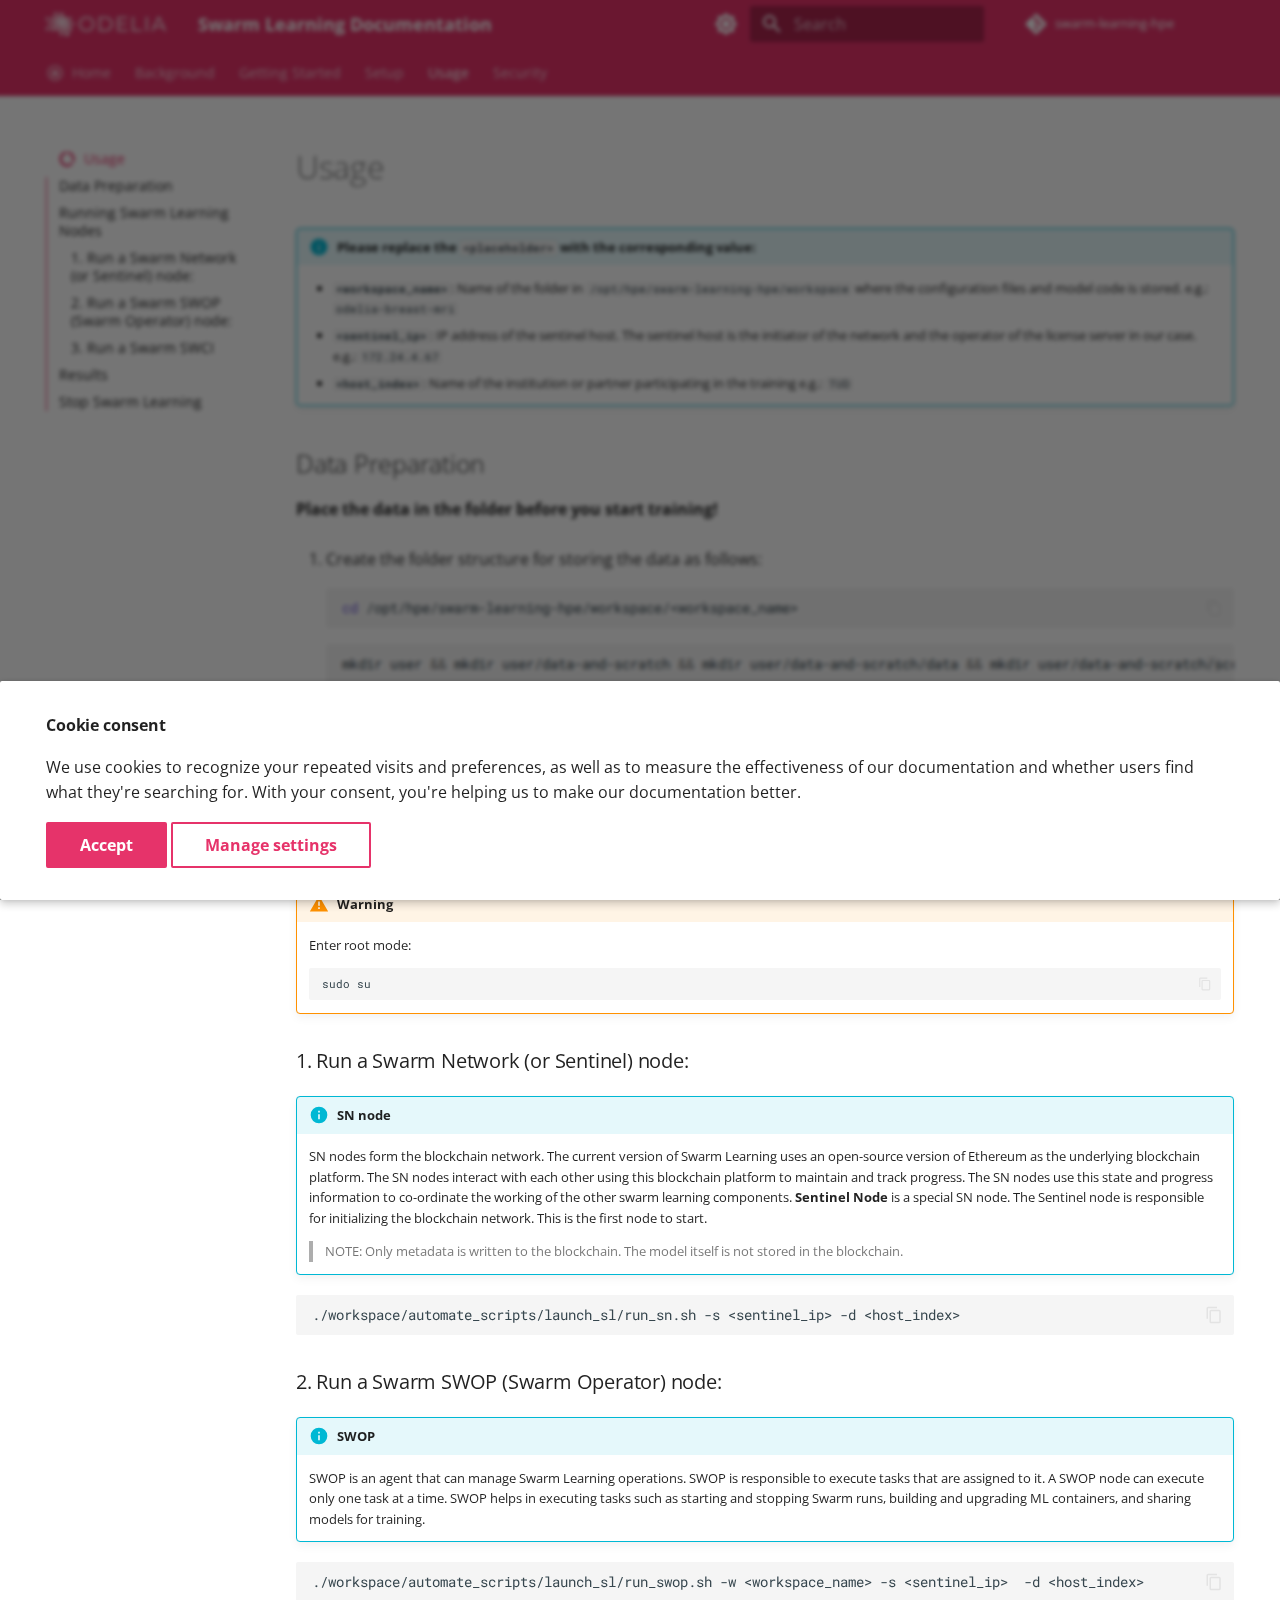
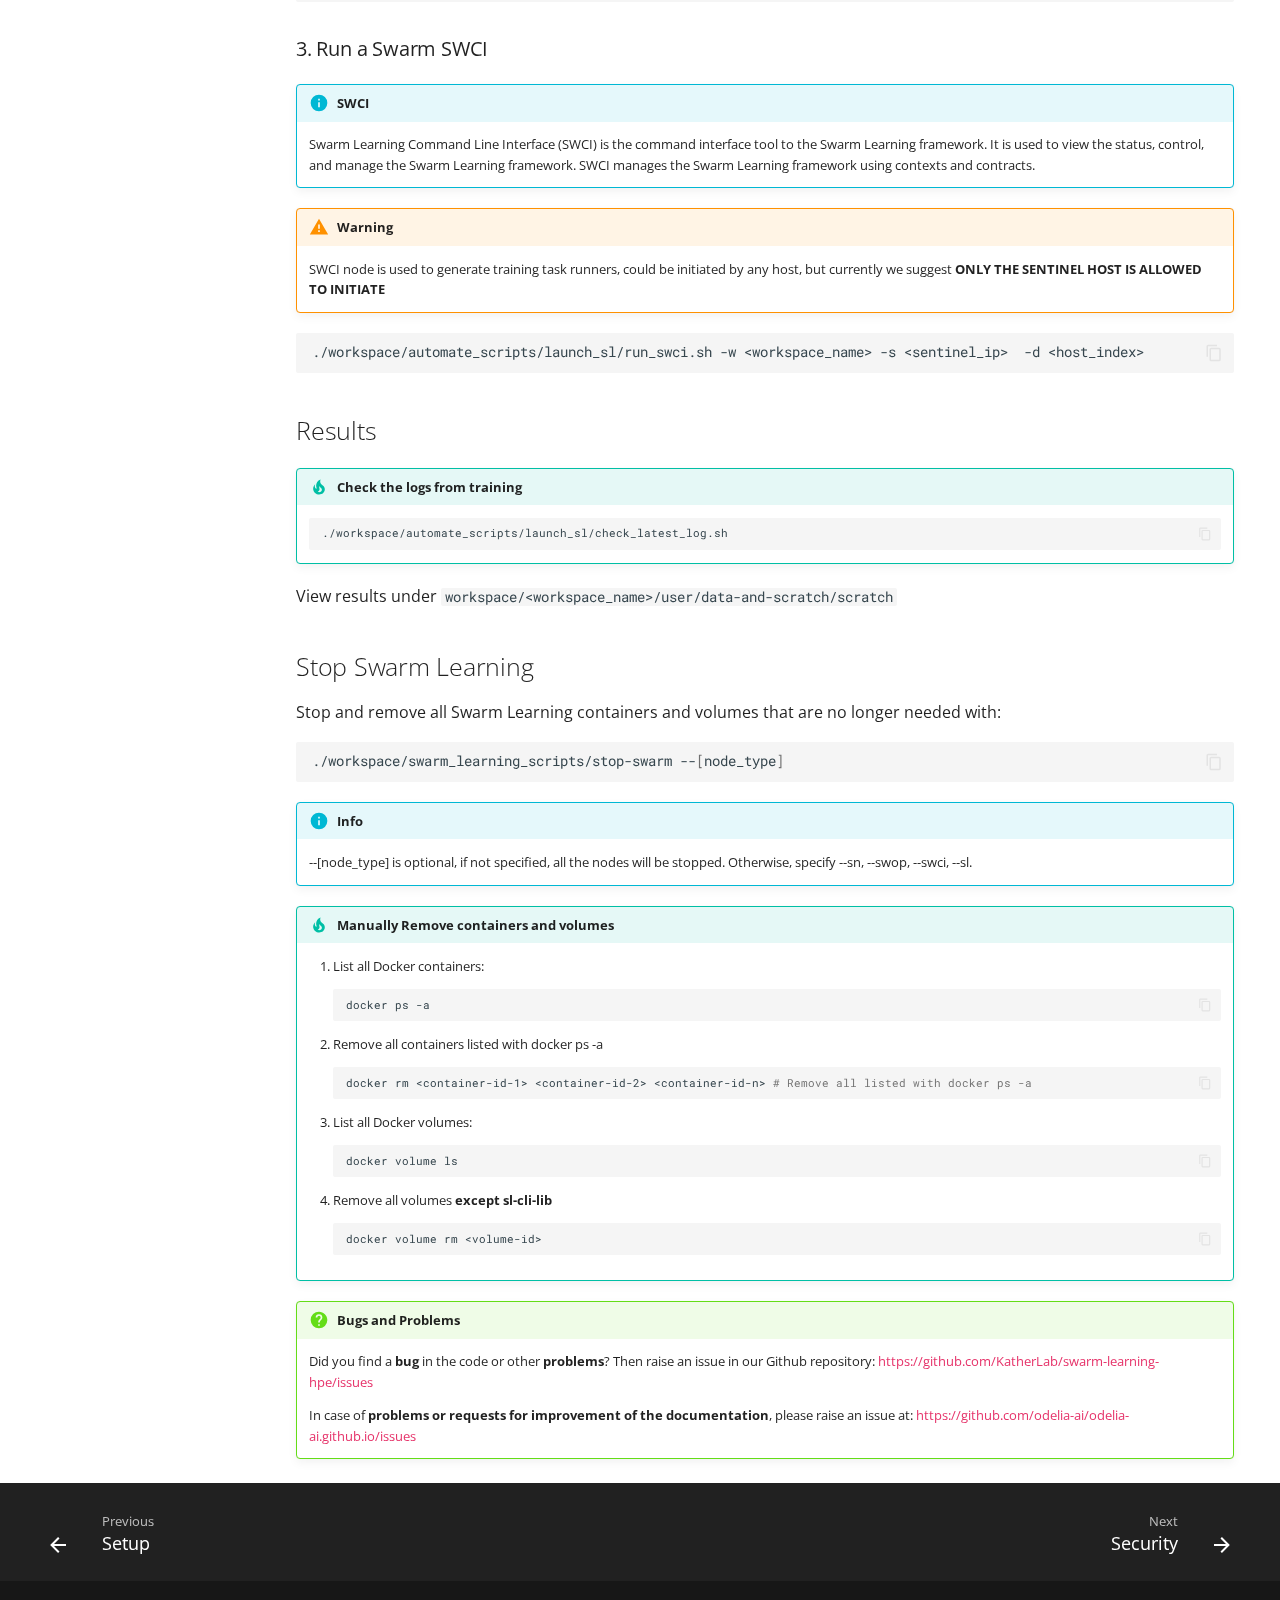
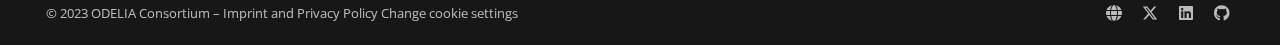
<file: usage/index.html>
<!doctype html>
<html lang="en" class="no-js">
  <head>
    
      <meta charset="utf-8">
      <meta name="viewport" content="width=device-width,initial-scale=1">
      
        <meta name="description" content="A step by step guide to starting and stopping Swarm Learning after setup.">
      
      
      
      
        <link rel="prev" href="../setup/">
      
      
        <link rel="next" href="../security/">
      
      
      <link rel="icon" href="../assets/images/favicon.png">
      <meta name="generator" content="mkdocs-1.5.3, mkdocs-material-9.4.12">
    
    
      
        <title>Usage - Swarm Learning Documentation</title>
      
    
    
      <link rel="stylesheet" href="../assets/stylesheets/main.fad675c6.min.css">
      
        
        <link rel="stylesheet" href="../assets/stylesheets/palette.356b1318.min.css">
      
      


    
    
      
    
    
      
        
        
        <link rel="preconnect" href="https://fonts.gstatic.com" crossorigin>
        <link rel="stylesheet" href="https://fonts.googleapis.com/css?family=Open+Sans:300,300i,400,400i,700,700i%7CRoboto+Mono:400,400i,700,700i&display=fallback">
        <style>:root{--md-text-font:"Open Sans";--md-code-font:"Roboto Mono"}</style>
      
    
    
      <link rel="stylesheet" href="../assets/css/extra.css">
    
    <script>__md_scope=new URL("..",location),__md_hash=e=>[...e].reduce((e,_)=>(e<<5)-e+_.charCodeAt(0),0),__md_get=(e,_=localStorage,t=__md_scope)=>JSON.parse(_.getItem(t.pathname+"."+e)),__md_set=(e,_,t=localStorage,a=__md_scope)=>{try{t.setItem(a.pathname+"."+e,JSON.stringify(_))}catch(e){}}</script>
    
      
  


  
  

<script id="__analytics">function __md_analytics(){function n(){dataLayer.push(arguments)}window.dataLayer=window.dataLayer||[],n("js",new Date),n("config","G-MVCEFS3QLE"),document.addEventListener("DOMContentLoaded",function(){document.forms.search&&document.forms.search.query.addEventListener("blur",function(){this.value&&n("event","search",{search_term:this.value})}),document$.subscribe(function(){var a=document.forms.feedback;if(void 0!==a)for(var e of a.querySelectorAll("[type=submit]"))e.addEventListener("click",function(e){e.preventDefault();var t=document.location.pathname,e=this.getAttribute("data-md-value");n("event","feedback",{page:t,data:e}),a.firstElementChild.disabled=!0;e=a.querySelector(".md-feedback__note [data-md-value='"+e+"']");e&&(e.hidden=!1)}),a.hidden=!1}),location$.subscribe(function(e){n("config","G-MVCEFS3QLE",{page_path:e.pathname})})});var e=document.createElement("script");e.async=!0,e.src="https://www.googletagmanager.com/gtag/js?id=G-MVCEFS3QLE",document.getElementById("__analytics").insertAdjacentElement("afterEnd",e)}</script>
  
    <script>var consent;"undefined"==typeof __md_analytics||(consent=__md_get("__consent"))&&consent.analytics&&__md_analytics()</script>
  

    
    
    
  </head>
  
  
    
    
      
    
    
    
    
    <body dir="ltr" data-md-color-scheme="default" data-md-color-primary="custom" data-md-color-accent="custom">
  
    
    
      <script>var palette=__md_get("__palette");if(palette&&"object"==typeof palette.color)for(var key of Object.keys(palette.color))document.body.setAttribute("data-md-color-"+key,palette.color[key])</script>
    
    <input class="md-toggle" data-md-toggle="drawer" type="checkbox" id="__drawer" autocomplete="off">
    <input class="md-toggle" data-md-toggle="search" type="checkbox" id="__search" autocomplete="off">
    <label class="md-overlay" for="__drawer"></label>
    <div data-md-component="skip">
      
        
        <a href="#usage" class="md-skip">
          Skip to content
        </a>
      
    </div>
    <div data-md-component="announce">
      
    </div>
    
    
      

<header class="md-header" data-md-component="header">
  <nav class="md-header__inner md-grid" aria-label="Header">
    <a href="https://odelia.ai" title="Swarm Learning Documentation" class="md-header__button md-logo" aria-label="Swarm Learning Documentation" data-md-component="logo">
      
  <img src="../assets/images/logo_odelia_small.png" alt="logo">

    </a>
    <label class="md-header__button md-icon" for="__drawer">
      
      <svg xmlns="http://www.w3.org/2000/svg" viewBox="0 0 24 24"><path d="M3 6h18v2H3V6m0 5h18v2H3v-2m0 5h18v2H3v-2Z"/></svg>
    </label>
    <div class="md-header__title" data-md-component="header-title">
      <div class="md-header__ellipsis">
        <div class="md-header__topic">
          <span class="md-ellipsis">
            Swarm Learning Documentation
          </span>
        </div>
        <div class="md-header__topic" data-md-component="header-topic">
          <span class="md-ellipsis">
            
              Usage
            
          </span>
        </div>
      </div>
    </div>
    
      
        <form class="md-header__option" data-md-component="palette">
  
    
    
    
    <input class="md-option" data-md-color-media="" data-md-color-scheme="default" data-md-color-primary="custom" data-md-color-accent="custom"  aria-label="Switch to dark mode"  type="radio" name="__palette" id="__palette_1">
    
      <label class="md-header__button md-icon" title="Switch to dark mode" for="__palette_2" hidden>
        <svg xmlns="http://www.w3.org/2000/svg" viewBox="0 0 24 24"><path d="M12 8a4 4 0 0 0-4 4 4 4 0 0 0 4 4 4 4 0 0 0 4-4 4 4 0 0 0-4-4m0 10a6 6 0 0 1-6-6 6 6 0 0 1 6-6 6 6 0 0 1 6 6 6 6 0 0 1-6 6m8-9.31V4h-4.69L12 .69 8.69 4H4v4.69L.69 12 4 15.31V20h4.69L12 23.31 15.31 20H20v-4.69L23.31 12 20 8.69Z"/></svg>
      </label>
    
  
    
    
    
    <input class="md-option" data-md-color-media="" data-md-color-scheme="slate" data-md-color-primary="custom" data-md-color-accent="custom"  aria-label="Switch to light mode"  type="radio" name="__palette" id="__palette_2">
    
      <label class="md-header__button md-icon" title="Switch to light mode" for="__palette_1" hidden>
        <svg xmlns="http://www.w3.org/2000/svg" viewBox="0 0 24 24"><path d="M12 18c-.89 0-1.74-.2-2.5-.55C11.56 16.5 13 14.42 13 12c0-2.42-1.44-4.5-3.5-5.45C10.26 6.2 11.11 6 12 6a6 6 0 0 1 6 6 6 6 0 0 1-6 6m8-9.31V4h-4.69L12 .69 8.69 4H4v4.69L.69 12 4 15.31V20h4.69L12 23.31 15.31 20H20v-4.69L23.31 12 20 8.69Z"/></svg>
      </label>
    
  
</form>
      
    
    
    
      <label class="md-header__button md-icon" for="__search">
        
        <svg xmlns="http://www.w3.org/2000/svg" viewBox="0 0 24 24"><path d="M9.5 3A6.5 6.5 0 0 1 16 9.5c0 1.61-.59 3.09-1.56 4.23l.27.27h.79l5 5-1.5 1.5-5-5v-.79l-.27-.27A6.516 6.516 0 0 1 9.5 16 6.5 6.5 0 0 1 3 9.5 6.5 6.5 0 0 1 9.5 3m0 2C7 5 5 7 5 9.5S7 14 9.5 14 14 12 14 9.5 12 5 9.5 5Z"/></svg>
      </label>
      <div class="md-search" data-md-component="search" role="dialog">
  <label class="md-search__overlay" for="__search"></label>
  <div class="md-search__inner" role="search">
    <form class="md-search__form" name="search">
      <input type="text" class="md-search__input" name="query" aria-label="Search" placeholder="Search" autocapitalize="off" autocorrect="off" autocomplete="off" spellcheck="false" data-md-component="search-query" required>
      <label class="md-search__icon md-icon" for="__search">
        
        <svg xmlns="http://www.w3.org/2000/svg" viewBox="0 0 24 24"><path d="M9.5 3A6.5 6.5 0 0 1 16 9.5c0 1.61-.59 3.09-1.56 4.23l.27.27h.79l5 5-1.5 1.5-5-5v-.79l-.27-.27A6.516 6.516 0 0 1 9.5 16 6.5 6.5 0 0 1 3 9.5 6.5 6.5 0 0 1 9.5 3m0 2C7 5 5 7 5 9.5S7 14 9.5 14 14 12 14 9.5 12 5 9.5 5Z"/></svg>
        
        <svg xmlns="http://www.w3.org/2000/svg" viewBox="0 0 24 24"><path d="M20 11v2H8l5.5 5.5-1.42 1.42L4.16 12l7.92-7.92L13.5 5.5 8 11h12Z"/></svg>
      </label>
      <nav class="md-search__options" aria-label="Search">
        
        <button type="reset" class="md-search__icon md-icon" title="Clear" aria-label="Clear" tabindex="-1">
          
          <svg xmlns="http://www.w3.org/2000/svg" viewBox="0 0 24 24"><path d="M19 6.41 17.59 5 12 10.59 6.41 5 5 6.41 10.59 12 5 17.59 6.41 19 12 13.41 17.59 19 19 17.59 13.41 12 19 6.41Z"/></svg>
        </button>
      </nav>
      
        <div class="md-search__suggest" data-md-component="search-suggest"></div>
      
    </form>
    <div class="md-search__output">
      <div class="md-search__scrollwrap" data-md-scrollfix>
        <div class="md-search-result" data-md-component="search-result">
          <div class="md-search-result__meta">
            Initializing search
          </div>
          <ol class="md-search-result__list" role="presentation"></ol>
        </div>
      </div>
    </div>
  </div>
</div>
    
    
      <div class="md-header__source">
        <a href="https://github.com/KatherLab/swarm-learning-hpe" title="Go to repository" class="md-source" data-md-component="source">
  <div class="md-source__icon md-icon">
    
    <svg xmlns="http://www.w3.org/2000/svg" viewBox="0 0 448 512"><!--! Font Awesome Free 6.4.2 by @fontawesome - https://fontawesome.com License - https://fontawesome.com/license/free (Icons: CC BY 4.0, Fonts: SIL OFL 1.1, Code: MIT License) Copyright 2023 Fonticons, Inc.--><path d="M439.55 236.05 244 40.45a28.87 28.87 0 0 0-40.81 0l-40.66 40.63 51.52 51.52c27.06-9.14 52.68 16.77 43.39 43.68l49.66 49.66c34.23-11.8 61.18 31 35.47 56.69-26.49 26.49-70.21-2.87-56-37.34L240.22 199v121.85c25.3 12.54 22.26 41.85 9.08 55a34.34 34.34 0 0 1-48.55 0c-17.57-17.6-11.07-46.91 11.25-56v-123c-20.8-8.51-24.6-30.74-18.64-45L142.57 101 8.45 235.14a28.86 28.86 0 0 0 0 40.81l195.61 195.6a28.86 28.86 0 0 0 40.8 0l194.69-194.69a28.86 28.86 0 0 0 0-40.81z"/></svg>
  </div>
  <div class="md-source__repository">
    swarm-learning-hpe
  </div>
</a>
      </div>
    
  </nav>
  
</header>
    
    <div class="md-container" data-md-component="container">
      
      
        
          
            
<nav class="md-tabs" aria-label="Tabs" data-md-component="tabs">
  <div class="md-grid">
    <ul class="md-tabs__list">
      
        
  
  
  
    <li class="md-tabs__item">
      <a href=".." class="md-tabs__link">
        
  
    
      <svg xmlns="http://www.w3.org/2000/svg" viewBox="0 0 24 24"><path d="M12 20c-4.4 0-8-3.6-8-8s3.6-8 8-8 8 3.6 8 8-3.6 8-8 8m0-18C6.5 2 2 6.5 2 12s4.5 10 10 10 10-4.5 10-10S17.5 2 12 2m-1 12h2v3h3v-5h2l-6-5-6 5h2v5h3v-3"/></svg>
    
  
  Home

      </a>
    </li>
  

      
        
  
  
  
    <li class="md-tabs__item">
      <a href="../background/" class="md-tabs__link">
        
  
    
  
  Background

      </a>
    </li>
  

      
        
  
  
  
    <li class="md-tabs__item">
      <a href="../getting-started/" class="md-tabs__link">
        
  
    
  
  Getting Started

      </a>
    </li>
  

      
        
  
  
  
    <li class="md-tabs__item">
      <a href="../setup/" class="md-tabs__link">
        
  
    
  
  Setup

      </a>
    </li>
  

      
        
  
  
    
  
  
    <li class="md-tabs__item md-tabs__item--active">
      <a href="./" class="md-tabs__link">
        
  
    
  
  Usage

      </a>
    </li>
  

      
        
  
  
  
    <li class="md-tabs__item">
      <a href="../security/" class="md-tabs__link">
        
  
    
  
  Security

      </a>
    </li>
  

      
    </ul>
  </div>
</nav>
          
        
      
      <main class="md-main" data-md-component="main">
        <div class="md-main__inner md-grid">
          
            
              
              <div class="md-sidebar md-sidebar--primary" data-md-component="sidebar" data-md-type="navigation" >
                <div class="md-sidebar__scrollwrap">
                  <div class="md-sidebar__inner">
                    


  


  

<nav class="md-nav md-nav--primary md-nav--lifted md-nav--integrated" aria-label="Navigation" data-md-level="0">
  <label class="md-nav__title" for="__drawer">
    <a href="https://odelia.ai" title="Swarm Learning Documentation" class="md-nav__button md-logo" aria-label="Swarm Learning Documentation" data-md-component="logo">
      
  <img src="../assets/images/logo_odelia_small.png" alt="logo">

    </a>
    Swarm Learning Documentation
  </label>
  
    <div class="md-nav__source">
      <a href="https://github.com/KatherLab/swarm-learning-hpe" title="Go to repository" class="md-source" data-md-component="source">
  <div class="md-source__icon md-icon">
    
    <svg xmlns="http://www.w3.org/2000/svg" viewBox="0 0 448 512"><!--! Font Awesome Free 6.4.2 by @fontawesome - https://fontawesome.com License - https://fontawesome.com/license/free (Icons: CC BY 4.0, Fonts: SIL OFL 1.1, Code: MIT License) Copyright 2023 Fonticons, Inc.--><path d="M439.55 236.05 244 40.45a28.87 28.87 0 0 0-40.81 0l-40.66 40.63 51.52 51.52c27.06-9.14 52.68 16.77 43.39 43.68l49.66 49.66c34.23-11.8 61.18 31 35.47 56.69-26.49 26.49-70.21-2.87-56-37.34L240.22 199v121.85c25.3 12.54 22.26 41.85 9.08 55a34.34 34.34 0 0 1-48.55 0c-17.57-17.6-11.07-46.91 11.25-56v-123c-20.8-8.51-24.6-30.74-18.64-45L142.57 101 8.45 235.14a28.86 28.86 0 0 0 0 40.81l195.61 195.6a28.86 28.86 0 0 0 40.8 0l194.69-194.69a28.86 28.86 0 0 0 0-40.81z"/></svg>
  </div>
  <div class="md-source__repository">
    swarm-learning-hpe
  </div>
</a>
    </div>
  
  <ul class="md-nav__list" data-md-scrollfix>
    
      
      
  
  
  
    <li class="md-nav__item">
      <a href=".." class="md-nav__link">
        
  
    <svg xmlns="http://www.w3.org/2000/svg" viewBox="0 0 24 24"><path d="M12 20c-4.4 0-8-3.6-8-8s3.6-8 8-8 8 3.6 8 8-3.6 8-8 8m0-18C6.5 2 2 6.5 2 12s4.5 10 10 10 10-4.5 10-10S17.5 2 12 2m-1 12h2v3h3v-5h2l-6-5-6 5h2v5h3v-3"/></svg>
  
  <span class="md-ellipsis">
    Home
  </span>
  

      </a>
    </li>
  

    
      
      
  
  
  
    <li class="md-nav__item">
      <a href="../background/" class="md-nav__link">
        
  
    <svg xmlns="http://www.w3.org/2000/svg" viewBox="0 0 24 24"><path d="M17 3H7a2 2 0 0 0-2 2v16l7-3 7 3V5a2 2 0 0 0-2-2Z"/></svg>
  
  <span class="md-ellipsis">
    Background
  </span>
  

      </a>
    </li>
  

    
      
      
  
  
  
    <li class="md-nav__item">
      <a href="../getting-started/" class="md-nav__link">
        
  
    <svg xmlns="http://www.w3.org/2000/svg" viewBox="0 0 24 24"><path d="M12.9 4.22C18.73 6.84 20 2 20 2s-1.11 6.07-6.21 8.55c-1.04.51-1.69.78-1.69.78L3.73 7.25l8.37-3.43s-.2-.06.8.4M11.12 22l-7.79-4.22V9.07l7.79 3.97V22m1.76 0 7.8-4.22V9.07l-7.8 3.97V22Z"/></svg>
  
  <span class="md-ellipsis">
    Getting Started
  </span>
  

      </a>
    </li>
  

    
      
      
  
  
  
    <li class="md-nav__item">
      <a href="../setup/" class="md-nav__link">
        
  
    <svg xmlns="http://www.w3.org/2000/svg" viewBox="0 0 24 24"><path d="M4 6h16v10H4m16 2a2 2 0 0 0 2-2V6a2 2 0 0 0-2-2H4c-1.11 0-2 .89-2 2v10a2 2 0 0 0 2 2H0v2h24v-2h-4Z"/></svg>
  
  <span class="md-ellipsis">
    Setup
  </span>
  

      </a>
    </li>
  

    
      
      
  
  
    
  
  
    <li class="md-nav__item md-nav__item--active">
      
      <input class="md-nav__toggle md-toggle" type="checkbox" id="__toc">
      
      
        
      
      
        <label class="md-nav__link md-nav__link--active" for="__toc">
          
  
    <svg xmlns="http://www.w3.org/2000/svg" viewBox="0 0 24 24"><path d="M13 2.05v3.03c3.39.49 6 3.39 6 6.92 0 .9-.18 1.75-.5 2.54l2.62 1.53c.56-1.24.88-2.62.88-4.07 0-5.18-3.95-9.45-9-9.95M12 19a7 7 0 0 1-7-7c0-3.53 2.61-6.43 6-6.92V2.05c-5.06.5-9 4.76-9 9.95a10 10 0 0 0 10 10c3.3 0 6.23-1.61 8.05-4.09l-2.6-1.53A6.89 6.89 0 0 1 12 19Z"/></svg>
  
  <span class="md-ellipsis">
    Usage
  </span>
  

          <span class="md-nav__icon md-icon"></span>
        </label>
      
      <a href="./" class="md-nav__link md-nav__link--active">
        
  
    <svg xmlns="http://www.w3.org/2000/svg" viewBox="0 0 24 24"><path d="M13 2.05v3.03c3.39.49 6 3.39 6 6.92 0 .9-.18 1.75-.5 2.54l2.62 1.53c.56-1.24.88-2.62.88-4.07 0-5.18-3.95-9.45-9-9.95M12 19a7 7 0 0 1-7-7c0-3.53 2.61-6.43 6-6.92V2.05c-5.06.5-9 4.76-9 9.95a10 10 0 0 0 10 10c3.3 0 6.23-1.61 8.05-4.09l-2.6-1.53A6.89 6.89 0 0 1 12 19Z"/></svg>
  
  <span class="md-ellipsis">
    Usage
  </span>
  

      </a>
      
        

<nav class="md-nav md-nav--secondary" aria-label="Table of contents">
  
  
  
    
  
  
    <label class="md-nav__title" for="__toc">
      <span class="md-nav__icon md-icon"></span>
      Table of contents
    </label>
    <ul class="md-nav__list" data-md-component="toc" data-md-scrollfix>
      
        <li class="md-nav__item">
  <a href="#data-preparation" class="md-nav__link">
    <span class="md-ellipsis">
      Data Preparation
    </span>
  </a>
  
</li>
      
        <li class="md-nav__item">
  <a href="#running-swarm-learning-nodes" class="md-nav__link">
    <span class="md-ellipsis">
      Running Swarm Learning Nodes
    </span>
  </a>
  
    <nav class="md-nav" aria-label="Running Swarm Learning Nodes">
      <ul class="md-nav__list">
        
          <li class="md-nav__item">
  <a href="#1-run-a-swarm-network-or-sentinel-node" class="md-nav__link">
    <span class="md-ellipsis">
      1. Run a Swarm Network (or Sentinel) node:
    </span>
  </a>
  
</li>
        
          <li class="md-nav__item">
  <a href="#2-run-a-swarm-swop-swarm-operator-node" class="md-nav__link">
    <span class="md-ellipsis">
      2. Run a Swarm SWOP (Swarm Operator) node:
    </span>
  </a>
  
</li>
        
          <li class="md-nav__item">
  <a href="#3-run-a-swarm-swci" class="md-nav__link">
    <span class="md-ellipsis">
      3. Run a Swarm SWCI
    </span>
  </a>
  
</li>
        
      </ul>
    </nav>
  
</li>
      
        <li class="md-nav__item">
  <a href="#results" class="md-nav__link">
    <span class="md-ellipsis">
      Results
    </span>
  </a>
  
</li>
      
        <li class="md-nav__item">
  <a href="#stop-swarm-learning" class="md-nav__link">
    <span class="md-ellipsis">
      Stop Swarm Learning
    </span>
  </a>
  
</li>
      
    </ul>
  
</nav>
      
    </li>
  

    
      
      
  
  
  
    <li class="md-nav__item">
      <a href="../security/" class="md-nav__link">
        
  
    <svg xmlns="http://www.w3.org/2000/svg" viewBox="0 0 24 24"><path d="M12 12h7c-.53 4.11-3.28 7.78-7 8.92V12H5V6.3l7-3.11M12 1 3 5v6c0 5.55 3.84 10.73 9 12 5.16-1.27 9-6.45 9-12V5l-9-4Z"/></svg>
  
  <span class="md-ellipsis">
    Security
  </span>
  

      </a>
    </li>
  

    
  </ul>
</nav>
                  </div>
                </div>
              </div>
            
            
          
          
            <div class="md-content" data-md-component="content">
              <article class="md-content__inner md-typeset">
                
                  

  
  


<h1 id="usage">Usage</h1>
<div class="admonition info">
<p class="admonition-title">Please replace the <code>&lt;placeholder&gt;</code> with the corresponding value:</p>
<ul>
<li><strong><code>&lt;workspace_name&gt;</code></strong>: Name of the folder in <code>/opt/hpe/swarm-learning-hpe/workspace</code> where the configuration files and model code is stored. e.g.: <code>odelia-breast-mri</code></li>
<li><strong><code>&lt;sentinel_ip&gt;</code></strong>: IP address of the sentinel host. The sentinel host is the initiator of the network and the operator of the license server in our case. e.g.: <code>172.24.4.67</code></li>
<li><strong><code>&lt;host_index&gt;</code></strong>: Name of the institution or partner participating in the training e.g.: <code>TUD</code></li>
</ul>
</div>
<h2 id="data-preparation">Data Preparation</h2>
<p><strong>Place the data in the folder before you start training!</strong></p>
<ol>
<li>
<p>Create the folder structure for storing the data as follows:
    <div class="language-sh highlight"><pre><span></span><code><span id="__span-0-1"><a id="__codelineno-0-1" name="__codelineno-0-1" href="#__codelineno-0-1"></a><span class="nb">cd</span><span class="w"> </span>/opt/hpe/swarm-learning-hpe/workspace/&lt;workspace_name&gt;
</span></code></pre></div>
    <div class="language-sh highlight"><pre><span></span><code><span id="__span-1-1"><a id="__codelineno-1-1" name="__codelineno-1-1" href="#__codelineno-1-1"></a>mkdir<span class="w"> </span>user<span class="w"> </span><span class="o">&amp;&amp;</span><span class="w"> </span>mkdir<span class="w"> </span>user/data-and-scratch<span class="w"> </span><span class="o">&amp;&amp;</span><span class="w"> </span>mkdir<span class="w"> </span>user/data-and-scratch/data<span class="w"> </span><span class="o">&amp;&amp;</span><span class="w"> </span>mkdir<span class="w"> </span>user/data-and-scratch/scratch<span class="w"> </span><span class="o">&amp;&amp;</span><span class="w"> </span>chmod<span class="w"> </span><span class="m">777</span><span class="w"> </span>-R<span class="w"> </span>/opt/hpe
</span></code></pre></div>
    <div class="language-sh highlight"><pre><span></span><code><span id="__span-2-1"><a id="__codelineno-2-1" name="__codelineno-2-1" href="#__codelineno-2-1"></a><span class="nb">cd</span><span class="w"> </span>/opt/hpe/swarm-learning-hpe
</span></code></pre></div></p>
</li>
<li>
<p>Copy your Data to <code>opt/hpe/swarm-learning-hpe/workspace/&lt;workspace_name&gt;/user/data-and-scratch/data</code></p>
</li>
</ol>
<h2 id="running-swarm-learning-nodes">Running Swarm Learning Nodes</h2>
<div class="admonition warning">
<p class="admonition-title">Warning</p>
<p>Enter root mode:
<div class="language-sh highlight"><pre><span></span><code><span id="__span-3-1"><a id="__codelineno-3-1" name="__codelineno-3-1" href="#__codelineno-3-1"></a>sudo<span class="w"> </span>su
</span></code></pre></div></p>
</div>
<h3 id="1-run-a-swarm-network-or-sentinel-node">1. Run a Swarm Network (or Sentinel) node:</h3>
<div class="admonition info">
<p class="admonition-title">SN node</p>
<p>SN nodes form the blockchain network. The current version of Swarm Learning uses an open-source version of Ethereum as the underlying blockchain platform. The SN nodes interact with each other using this blockchain platform to maintain and track progress. The SN nodes use this state and progress information to co-ordinate the working of the other swarm learning components. <strong>Sentinel Node</strong> is a special SN node. The Sentinel node is responsible for initializing the blockchain network. This is the first node to start.</p>
<blockquote>
<p>NOTE: Only metadata is written to the blockchain. The model itself is not stored in the blockchain.</p>
</blockquote>
</div>
<div class="language-sh highlight"><pre><span></span><code><span id="__span-4-1"><a id="__codelineno-4-1" name="__codelineno-4-1" href="#__codelineno-4-1"></a>./workspace/automate_scripts/launch_sl/run_sn.sh<span class="w"> </span>-s<span class="w"> </span>&lt;sentinel_ip&gt;<span class="w"> </span>-d<span class="w"> </span>&lt;host_index&gt;
</span></code></pre></div>
<h3 id="2-run-a-swarm-swop-swarm-operator-node">2. Run a Swarm SWOP (Swarm Operator) node:</h3>
<div class="admonition info">
<p class="admonition-title">SWOP</p>
<p>SWOP is an agent that can manage Swarm Learning operations. SWOP is responsible to execute tasks that are assigned to it. A SWOP node can execute only one task at a time. SWOP helps in executing tasks such as starting and stopping Swarm runs, building and upgrading ML containers, and sharing models for training.</p>
</div>
<div class="language-sh highlight"><pre><span></span><code><span id="__span-5-1"><a id="__codelineno-5-1" name="__codelineno-5-1" href="#__codelineno-5-1"></a>./workspace/automate_scripts/launch_sl/run_swop.sh<span class="w"> </span>-w<span class="w"> </span>&lt;workspace_name&gt;<span class="w"> </span>-s<span class="w"> </span>&lt;sentinel_ip&gt;<span class="w">  </span>-d<span class="w"> </span>&lt;host_index&gt;
</span></code></pre></div>
<h3 id="3-run-a-swarm-swci">3. Run a Swarm SWCI</h3>
<div class="admonition info">
<p class="admonition-title">SWCI</p>
<p>Swarm Learning Command Line Interface (SWCI) is the command interface tool to the Swarm Learning framework. It is used to view the status, control, and manage the Swarm Learning framework. SWCI manages the Swarm Learning framework using contexts and contracts.</p>
</div>
<div class="admonition warning">
<p class="admonition-title">Warning</p>
<p>SWCI node is used to generate training task runners, could be initiated by any host, but currently we suggest <strong>ONLY THE SENTINEL HOST IS ALLOWED TO INITIATE</strong></p>
</div>
<div class="language-sh highlight"><pre><span></span><code><span id="__span-6-1"><a id="__codelineno-6-1" name="__codelineno-6-1" href="#__codelineno-6-1"></a>./workspace/automate_scripts/launch_sl/run_swci.sh<span class="w"> </span>-w<span class="w"> </span>&lt;workspace_name&gt;<span class="w"> </span>-s<span class="w"> </span>&lt;sentinel_ip&gt;<span class="w">  </span>-d<span class="w"> </span>&lt;host_index&gt;
</span></code></pre></div>
<h2 id="results">Results</h2>
<div class="admonition tip">
<p class="admonition-title">Check the logs from training</p>
<div class="language-sh highlight"><pre><span></span><code><span id="__span-7-1"><a id="__codelineno-7-1" name="__codelineno-7-1" href="#__codelineno-7-1"></a>./workspace/automate_scripts/launch_sl/check_latest_log.sh
</span></code></pre></div>
</div>
<p>View results under <code>workspace/&lt;workspace_name&gt;/user/data-and-scratch/scratch</code></p>
<h2 id="stop-swarm-learning">Stop Swarm Learning</h2>
<p>Stop and remove all Swarm Learning containers and volumes that are no longer needed with: 
<div class="language-sh highlight"><pre><span></span><code><span id="__span-8-1"><a id="__codelineno-8-1" name="__codelineno-8-1" href="#__codelineno-8-1"></a>./workspace/swarm_learning_scripts/stop-swarm<span class="w"> </span>--<span class="o">[</span>node_type<span class="o">]</span>
</span></code></pre></div></p>
<div class="admonition info">
<p class="admonition-title">Info</p>
<p>--[node_type] is optional, if not specified, all the nodes will be stopped. Otherwise, specify --sn, --swop, --swci, --sl.</p>
</div>
<div class="admonition tip">
<p class="admonition-title">Manually Remove containers and volumes</p>
<ol>
<li>List all Docker containers:
<div class="language-sh highlight"><pre><span></span><code><span id="__span-9-1"><a id="__codelineno-9-1" name="__codelineno-9-1" href="#__codelineno-9-1"></a>docker<span class="w"> </span>ps<span class="w"> </span>-a
</span></code></pre></div></li>
<li>Remove all containers listed with docker ps -a
<div class="language-sh highlight"><pre><span></span><code><span id="__span-10-1"><a id="__codelineno-10-1" name="__codelineno-10-1" href="#__codelineno-10-1"></a>docker<span class="w"> </span>rm<span class="w"> </span>&lt;container-id-1&gt;<span class="w"> </span>&lt;container-id-2&gt;<span class="w"> </span>&lt;container-id-n&gt;<span class="w"> </span><span class="c1"># Remove all listed with docker ps -a</span>
</span></code></pre></div></li>
<li>List all Docker volumes:
<div class="language-sh highlight"><pre><span></span><code><span id="__span-11-1"><a id="__codelineno-11-1" name="__codelineno-11-1" href="#__codelineno-11-1"></a>docker<span class="w"> </span>volume<span class="w"> </span>ls
</span></code></pre></div></li>
<li>Remove all volumes <strong>except sl-cli-lib</strong>
<div class="language-sh highlight"><pre><span></span><code><span id="__span-12-1"><a id="__codelineno-12-1" name="__codelineno-12-1" href="#__codelineno-12-1"></a>docker<span class="w"> </span>volume<span class="w"> </span>rm<span class="w"> </span>&lt;volume-id&gt;
</span></code></pre></div></li>
</ol>
</div>
<div class="admonition question">
<p class="admonition-title">Bugs and Problems</p>
<p>Did you find a <strong>bug</strong> in the code or other <strong>problems</strong>? Then raise an issue in our Github repository: <a href="https://github.com/KatherLab/swarm-learning-hpe/issues">https://github.com/KatherLab/swarm-learning-hpe/issues</a></p>
<p>In case of <strong>problems or requests for improvement of the documentation</strong>, please raise an issue at: <a href="https://github.com/odelia-ai/odelia-ai.github.io/issues">https://github.com/odelia-ai/odelia-ai.github.io/issues</a></p>
</div>


  



  <form class="md-feedback" name="feedback" hidden>
    <fieldset>
      <legend class="md-feedback__title">
        Was this page helpful?
      </legend>
      <div class="md-feedback__inner">
        <div class="md-feedback__list">
          
            <button class="md-feedback__icon md-icon" type="submit" title="This page was helpful" data-md-value="1">
              <svg xmlns="http://www.w3.org/2000/svg" viewBox="0 0 24 24"><path d="M5 9v12H1V9h4m4 12a2 2 0 0 1-2-2V9c0-.55.22-1.05.59-1.41L14.17 1l1.06 1.06c.27.27.44.64.44 1.05l-.03.32L14.69 8H21a2 2 0 0 1 2 2v2c0 .26-.05.5-.14.73l-3.02 7.05C19.54 20.5 18.83 21 18 21H9m0-2h9.03L21 12v-2h-8.79l1.13-5.32L9 9.03V19Z"/></svg>
            </button>
          
            <button class="md-feedback__icon md-icon" type="submit" title="This page could be improved" data-md-value="0">
              <svg xmlns="http://www.w3.org/2000/svg" viewBox="0 0 24 24"><path d="M19 15V3h4v12h-4M15 3a2 2 0 0 1 2 2v10c0 .55-.22 1.05-.59 1.41L9.83 23l-1.06-1.06c-.27-.27-.44-.64-.44-1.06l.03-.31.95-4.57H3a2 2 0 0 1-2-2v-2c0-.26.05-.5.14-.73l3.02-7.05C4.46 3.5 5.17 3 6 3h9m0 2H5.97L3 12v2h8.78l-1.13 5.32L15 14.97V5Z"/></svg>
            </button>
          
        </div>
        <div class="md-feedback__note">
          
            <div data-md-value="1" hidden>
              
              
                
              
              Thanks for your feedback!
            </div>
          
            <div data-md-value="0" hidden>
              
              
                
              
              Thanks for your feedback! Help us improve this page by using our <a href="https://github.com/odelia-ai/odelia-ai.github.io/issues" target="_blank" rel="noopener">feedback form</a>.
            </div>
          
        </div>
      </div>
    </fieldset>
  </form>


                
              </article>
            </div>
          
          
        </div>
        
      </main>
      
        <footer class="md-footer">
  
    
      
      <nav class="md-footer__inner md-grid" aria-label="Footer" >
        
          
          <a href="../setup/" class="md-footer__link md-footer__link--prev" aria-label="Previous: Setup">
            <div class="md-footer__button md-icon">
              
              <svg xmlns="http://www.w3.org/2000/svg" viewBox="0 0 24 24"><path d="M20 11v2H8l5.5 5.5-1.42 1.42L4.16 12l7.92-7.92L13.5 5.5 8 11h12Z"/></svg>
            </div>
            <div class="md-footer__title">
              <span class="md-footer__direction">
                Previous
              </span>
              <div class="md-ellipsis">
                Setup
              </div>
            </div>
          </a>
        
        
          
          <a href="../security/" class="md-footer__link md-footer__link--next" aria-label="Next: Security">
            <div class="md-footer__title">
              <span class="md-footer__direction">
                Next
              </span>
              <div class="md-ellipsis">
                Security
              </div>
            </div>
            <div class="md-footer__button md-icon">
              
              <svg xmlns="http://www.w3.org/2000/svg" viewBox="0 0 24 24"><path d="M4 11v2h12l-5.5 5.5 1.42 1.42L19.84 12l-7.92-7.92L10.5 5.5 16 11H4Z"/></svg>
            </div>
          </a>
        
      </nav>
    
  
  <div class="md-footer-meta md-typeset">
    <div class="md-footer-meta__inner md-grid">
      <div class="md-copyright">
  
    <div class="md-copyright__highlight">
      &copy; 2023 ODELIA Consortium – <a href="https://odelia-ai.github.io/imprint-privacy-policy/">Imprint and Privacy Policy</a>  <a href="#__consent">Change cookie settings</a> 

    </div>
  
  
</div>
      
        <div class="md-social">
  
    
    
    
    
    <a href="https://odelia.ai" target="_blank" rel="noopener" title="ODELIA Website" class="md-social__link">
      <svg xmlns="http://www.w3.org/2000/svg" viewBox="0 0 512 512"><!--! Font Awesome Free 6.4.2 by @fontawesome - https://fontawesome.com License - https://fontawesome.com/license/free (Icons: CC BY 4.0, Fonts: SIL OFL 1.1, Code: MIT License) Copyright 2023 Fonticons, Inc.--><path d="M352 256c0 22.2-1.2 43.6-3.3 64H163.3c-2.2-20.4-3.3-41.8-3.3-64s1.2-43.6 3.3-64h185.4c2.2 20.4 3.3 41.8 3.3 64zm28.8-64h123.1c5.3 20.5 8.1 41.9 8.1 64s-2.8 43.5-8.1 64H380.8c2.1-20.6 3.2-42 3.2-64s-1.1-43.4-3.2-64zm112.6-32H376.7c-10-63.9-29.8-117.4-55.3-151.6 78.3 20.7 142 77.5 171.9 151.6zm-149.1 0H167.7c6.1-36.4 15.5-68.6 27-94.7 10.5-23.6 22.2-40.7 33.5-51.5C239.4 3.2 248.7 0 256 0s16.6 3.2 27.8 13.8c11.3 10.8 23 27.9 33.5 51.5 11.6 26 20.9 58.2 27 94.7zm-209 0H18.6c30-74.1 93.6-130.9 172-151.6-25.5 34.2-45.3 87.7-55.3 151.6zM8.1 192h123.1c-2.1 20.6-3.2 42-3.2 64s1.1 43.4 3.2 64H8.1C2.8 299.5 0 278.1 0 256s2.8-43.5 8.1-64zm186.6 254.6c-11.6-26-20.9-58.2-27-94.6h176.6c-6.1 36.4-15.5 68.6-27 94.6-10.5 23.6-22.2 40.7-33.5 51.5-11.2 10.7-20.5 13.9-27.8 13.9s-16.6-3.2-27.8-13.8c-11.3-10.8-23-27.9-33.5-51.5zM135.3 352c10 63.9 29.8 117.4 55.3 151.6-78.4-20.7-142-77.5-172-151.6h116.7zm358.1 0c-30 74.1-93.6 130.9-171.9 151.6 25.5-34.2 45.2-87.7 55.3-151.6h116.6z"/></svg>
    </a>
  
    
    
    
    
    <a href="https://twitter.com/ODELIA_ai" target="_blank" rel="noopener" title="ODELIA on X" class="md-social__link">
      <svg xmlns="http://www.w3.org/2000/svg" viewBox="0 0 512 512"><!--! Font Awesome Free 6.4.2 by @fontawesome - https://fontawesome.com License - https://fontawesome.com/license/free (Icons: CC BY 4.0, Fonts: SIL OFL 1.1, Code: MIT License) Copyright 2023 Fonticons, Inc.--><path d="M389.2 48h70.6L305.6 224.2 487 464H345L233.7 318.6 106.5 464H35.8l164.9-188.5L26.8 48h145.6l100.5 132.9L389.2 48zm-24.8 373.8h39.1L151.1 88h-42l255.3 333.8z"/></svg>
    </a>
  
    
    
    
    
    <a href="https://www.linkedin.com/showcase/odelia-project" target="_blank" rel="noopener" title="ODELIA on LinkedIn" class="md-social__link">
      <svg xmlns="http://www.w3.org/2000/svg" viewBox="0 0 448 512"><!--! Font Awesome Free 6.4.2 by @fontawesome - https://fontawesome.com License - https://fontawesome.com/license/free (Icons: CC BY 4.0, Fonts: SIL OFL 1.1, Code: MIT License) Copyright 2023 Fonticons, Inc.--><path d="M416 32H31.9C14.3 32 0 46.5 0 64.3v383.4C0 465.5 14.3 480 31.9 480H416c17.6 0 32-14.5 32-32.3V64.3c0-17.8-14.4-32.3-32-32.3zM135.4 416H69V202.2h66.5V416zm-33.2-243c-21.3 0-38.5-17.3-38.5-38.5S80.9 96 102.2 96c21.2 0 38.5 17.3 38.5 38.5 0 21.3-17.2 38.5-38.5 38.5zm282.1 243h-66.4V312c0-24.8-.5-56.7-34.5-56.7-34.6 0-39.9 27-39.9 54.9V416h-66.4V202.2h63.7v29.2h.9c8.9-16.8 30.6-34.5 62.9-34.5 67.2 0 79.7 44.3 79.7 101.9V416z"/></svg>
    </a>
  
    
    
    
    
    <a href="https://github.com/odelia-ai" target="_blank" rel="noopener" title="ODELIA on Github" class="md-social__link">
      <svg xmlns="http://www.w3.org/2000/svg" viewBox="0 0 496 512"><!--! Font Awesome Free 6.4.2 by @fontawesome - https://fontawesome.com License - https://fontawesome.com/license/free (Icons: CC BY 4.0, Fonts: SIL OFL 1.1, Code: MIT License) Copyright 2023 Fonticons, Inc.--><path d="M165.9 397.4c0 2-2.3 3.6-5.2 3.6-3.3.3-5.6-1.3-5.6-3.6 0-2 2.3-3.6 5.2-3.6 3-.3 5.6 1.3 5.6 3.6zm-31.1-4.5c-.7 2 1.3 4.3 4.3 4.9 2.6 1 5.6 0 6.2-2s-1.3-4.3-4.3-5.2c-2.6-.7-5.5.3-6.2 2.3zm44.2-1.7c-2.9.7-4.9 2.6-4.6 4.9.3 2 2.9 3.3 5.9 2.6 2.9-.7 4.9-2.6 4.6-4.6-.3-1.9-3-3.2-5.9-2.9zM244.8 8C106.1 8 0 113.3 0 252c0 110.9 69.8 205.8 169.5 239.2 12.8 2.3 17.3-5.6 17.3-12.1 0-6.2-.3-40.4-.3-61.4 0 0-70 15-84.7-29.8 0 0-11.4-29.1-27.8-36.6 0 0-22.9-15.7 1.6-15.4 0 0 24.9 2 38.6 25.8 21.9 38.6 58.6 27.5 72.9 20.9 2.3-16 8.8-27.1 16-33.7-55.9-6.2-112.3-14.3-112.3-110.5 0-27.5 7.6-41.3 23.6-58.9-2.6-6.5-11.1-33.3 2.6-67.9 20.9-6.5 69 27 69 27 20-5.6 41.5-8.5 62.8-8.5s42.8 2.9 62.8 8.5c0 0 48.1-33.6 69-27 13.7 34.7 5.2 61.4 2.6 67.9 16 17.7 25.8 31.5 25.8 58.9 0 96.5-58.9 104.2-114.8 110.5 9.2 7.9 17 22.9 17 46.4 0 33.7-.3 75.4-.3 83.6 0 6.5 4.6 14.4 17.3 12.1C428.2 457.8 496 362.9 496 252 496 113.3 383.5 8 244.8 8zM97.2 352.9c-1.3 1-1 3.3.7 5.2 1.6 1.6 3.9 2.3 5.2 1 1.3-1 1-3.3-.7-5.2-1.6-1.6-3.9-2.3-5.2-1zm-10.8-8.1c-.7 1.3.3 2.9 2.3 3.9 1.6 1 3.6.7 4.3-.7.7-1.3-.3-2.9-2.3-3.9-2-.6-3.6-.3-4.3.7zm32.4 35.6c-1.6 1.3-1 4.3 1.3 6.2 2.3 2.3 5.2 2.6 6.5 1 1.3-1.3.7-4.3-1.3-6.2-2.2-2.3-5.2-2.6-6.5-1zm-11.4-14.7c-1.6 1-1.6 3.6 0 5.9 1.6 2.3 4.3 3.3 5.6 2.3 1.6-1.3 1.6-3.9 0-6.2-1.4-2.3-4-3.3-5.6-2z"/></svg>
    </a>
  
</div>
      
    </div>
  </div>
</footer>
      
    </div>
    <div class="md-dialog" data-md-component="dialog">
      <div class="md-dialog__inner md-typeset"></div>
    </div>
    
      <div class="md-progress" data-md-component="progress" role="progressbar"></div>
    
    
      <div class="md-consent" data-md-component="consent" id="__consent" hidden>
        <div class="md-consent__overlay"></div>
        <aside class="md-consent__inner">
          <form class="md-consent__form md-grid md-typeset" name="consent">
            

  


  



  


<h4>Cookie consent</h4>
<p>We use cookies to recognize your repeated visits and preferences, as well as to measure the effectiveness of our documentation and whether users find what they're searching for. With your consent, you're helping us to make our documentation better.</p>
<input class="md-toggle" type="checkbox" id="__settings" >
<div class="md-consent__settings">
  <ul class="task-list">
    
      
      
        
        
      
      <li class="task-list-item">
        <label class="task-list-control">
          <input type="checkbox" name="analytics" checked>
          <span class="task-list-indicator"></span>
          Google Analytics
        </label>
      </li>
    
      
      
        
        
      
      <li class="task-list-item">
        <label class="task-list-control">
          <input type="checkbox" name="github" checked>
          <span class="task-list-indicator"></span>
          Github
        </label>
      </li>
    
  </ul>
</div>
<div class="md-consent__controls">
  
    
      <button class="md-button md-button--primary">Accept</button>
    
    
    
  
    
    
    
      <label class="md-button" for="__settings">Manage settings</label>
    
  
</div>
          </form>
        </aside>
      </div>
      <script>var consent=__md_get("__consent");if(consent)for(var input of document.forms.consent.elements)input.name&&(input.checked=consent[input.name]||!1);else"file:"!==location.protocol&&setTimeout(function(){document.querySelector("[data-md-component=consent]").hidden=!1},250);var action,form=document.forms.consent;for(action of["submit","reset"])form.addEventListener(action,function(e){if(e.preventDefault(),"reset"===e.type)for(var n of document.forms.consent.elements)n.name&&(n.checked=!1);__md_set("__consent",Object.fromEntries(Array.from(new FormData(form).keys()).map(function(e){return[e,!0]}))),location.hash="",location.reload()})</script>
    
    <script id="__config" type="application/json">{"base": "..", "features": ["navigation.instant", "navigation.instant.progress", "navigation.tracking", "navigation.tabs", "navigation.sections", "navigation.expand", "navigation.path", "navigation.indexes", "navigation.footer", "toc.integrate", "search.suggest", "search.highlight", "content.code.copy", "content.code.select", "content.code.annotate"], "search": "../assets/javascripts/workers/search.f886a092.min.js", "translations": {"clipboard.copied": "Copied to clipboard", "clipboard.copy": "Copy to clipboard", "search.result.more.one": "1 more on this page", "search.result.more.other": "# more on this page", "search.result.none": "No matching documents", "search.result.one": "1 matching document", "search.result.other": "# matching documents", "search.result.placeholder": "Type to start searching", "search.result.term.missing": "Missing", "select.version": "Select version"}}</script>
    
    
      <script src="../assets/javascripts/bundle.6c14ae12.min.js"></script>
      
    
  </body>
</html>
</file>
<file: assets/css/extra.css>
:root {
    --md-primary-fg-color:        rgb(230, 51, 106);
    --md-primary-fg-color--light: rgb(230, 51, 106);
    --md-primary-fg-color--dark:  rgb(230, 51, 106);

    --md-accent-fg-color:        rgb(241, 89, 46);
    --md-accent-fg-color--light: rgb(241, 89, 46);
    --md-accent-fg-color--dark:    rgb(241, 89, 46)
  }
</file>
<file: assets/stylesheets/main.fad675c6.min.css>
@charset "UTF-8";html{-webkit-text-size-adjust:none;-moz-text-size-adjust:none;text-size-adjust:none;box-sizing:border-box}*,:after,:before{box-sizing:inherit}@media (prefers-reduced-motion){*,:after,:before{transition:none!important}}body{margin:0}a,button,input,label{-webkit-tap-highlight-color:transparent}a{color:inherit;text-decoration:none}hr{border:0;box-sizing:initial;display:block;height:.05rem;overflow:visible;padding:0}small{font-size:80%}sub,sup{line-height:1em}img{border-style:none}table{border-collapse:initial;border-spacing:0}td,th{font-weight:400;vertical-align:top}button{background:#0000;border:0;font-family:inherit;font-size:inherit;margin:0;padding:0}input{border:0;outline:none}:root{--md-primary-fg-color:#4051b5;--md-primary-fg-color--light:#5d6cc0;--md-primary-fg-color--dark:#303fa1;--md-primary-bg-color:#fff;--md-primary-bg-color--light:#ffffffb3;--md-accent-fg-color:#526cfe;--md-accent-fg-color--transparent:#526cfe1a;--md-accent-bg-color:#fff;--md-accent-bg-color--light:#ffffffb3}[data-md-color-scheme=default]{color-scheme:light}[data-md-color-scheme=default] img[src$="#gh-dark-mode-only"],[data-md-color-scheme=default] img[src$="#only-dark"]{display:none}:root,[data-md-color-scheme=default]{--md-hue:225deg;--md-default-fg-color:#000000de;--md-default-fg-color--light:#0000008a;--md-default-fg-color--lighter:#00000052;--md-default-fg-color--lightest:#00000012;--md-default-bg-color:#fff;--md-default-bg-color--light:#ffffffb3;--md-default-bg-color--lighter:#ffffff4d;--md-default-bg-color--lightest:#ffffff1f;--md-code-fg-color:#36464e;--md-code-bg-color:#f5f5f5;--md-code-hl-color:#4287ff;--md-code-hl-color--light:#4287ff1a;--md-code-hl-number-color:#d52a2a;--md-code-hl-special-color:#db1457;--md-code-hl-function-color:#a846b9;--md-code-hl-constant-color:#6e59d9;--md-code-hl-keyword-color:#3f6ec6;--md-code-hl-string-color:#1c7d4d;--md-code-hl-name-color:var(--md-code-fg-color);--md-code-hl-operator-color:var(--md-default-fg-color--light);--md-code-hl-punctuation-color:var(--md-default-fg-color--light);--md-code-hl-comment-color:var(--md-default-fg-color--light);--md-code-hl-generic-color:var(--md-default-fg-color--light);--md-code-hl-variable-color:var(--md-default-fg-color--light);--md-typeset-color:var(--md-default-fg-color);--md-typeset-a-color:var(--md-primary-fg-color);--md-typeset-del-color:#f5503d26;--md-typeset-ins-color:#0bd57026;--md-typeset-kbd-color:#fafafa;--md-typeset-kbd-accent-color:#fff;--md-typeset-kbd-border-color:#b8b8b8;--md-typeset-mark-color:#ffff0080;--md-typeset-table-color:#0000001f;--md-typeset-table-color--light:rgba(0,0,0,.035);--md-admonition-fg-color:var(--md-default-fg-color);--md-admonition-bg-color:var(--md-default-bg-color);--md-warning-fg-color:#000000de;--md-warning-bg-color:#ff9;--md-footer-fg-color:#fff;--md-footer-fg-color--light:#ffffffb3;--md-footer-fg-color--lighter:#ffffff73;--md-footer-bg-color:#000000de;--md-footer-bg-color--dark:#00000052;--md-shadow-z1:0 0.2rem 0.5rem #0000000d,0 0 0.05rem #0000001a;--md-shadow-z2:0 0.2rem 0.5rem #0000001a,0 0 0.05rem #00000040;--md-shadow-z3:0 0.2rem 0.5rem #0003,0 0 0.05rem #00000059}.md-icon svg{fill:currentcolor;display:block;height:1.2rem;width:1.2rem}body{-webkit-font-smoothing:antialiased;-moz-osx-font-smoothing:grayscale;--md-text-font-family:var(--md-text-font,_),-apple-system,BlinkMacSystemFont,Helvetica,Arial,sans-serif;--md-code-font-family:var(--md-code-font,_),SFMono-Regular,Consolas,Menlo,monospace}aside,body,input{font-feature-settings:"kern","liga";color:var(--md-typeset-color);font-family:var(--md-text-font-family)}code,kbd,pre{font-feature-settings:"kern";font-family:var(--md-code-font-family)}:root{--md-typeset-table-sort-icon:url('data:image/svg+xml;charset=utf-8,<svg xmlns="http://www.w3.org/2000/svg" viewBox="0 0 24 24"><path d="m18 21-4-4h3V7h-3l4-4 4 4h-3v10h3M2 19v-2h10v2M2 13v-2h7v2M2 7V5h4v2H2Z"/></svg>');--md-typeset-table-sort-icon--asc:url('data:image/svg+xml;charset=utf-8,<svg xmlns="http://www.w3.org/2000/svg" viewBox="0 0 24 24"><path d="M19 17h3l-4 4-4-4h3V3h2M2 17h10v2H2M6 5v2H2V5m0 6h7v2H2v-2Z"/></svg>');--md-typeset-table-sort-icon--desc:url('data:image/svg+xml;charset=utf-8,<svg xmlns="http://www.w3.org/2000/svg" viewBox="0 0 24 24"><path d="M19 7h3l-4-4-4 4h3v14h2M2 17h10v2H2M6 5v2H2V5m0 6h7v2H2v-2Z"/></svg>')}.md-typeset{-webkit-print-color-adjust:exact;color-adjust:exact;font-size:.8rem;line-height:1.6}@media print{.md-typeset{font-size:.68rem}}.md-typeset blockquote,.md-typeset dl,.md-typeset figure,.md-typeset ol,.md-typeset pre,.md-typeset ul{margin-bottom:1em;margin-top:1em}.md-typeset h1{color:var(--md-default-fg-color--light);font-size:2em;line-height:1.3;margin:0 0 1.25em}.md-typeset h1,.md-typeset h2{font-weight:300;letter-spacing:-.01em}.md-typeset h2{font-size:1.5625em;line-height:1.4;margin:1.6em 0 .64em}.md-typeset h3{font-size:1.25em;font-weight:400;letter-spacing:-.01em;line-height:1.5;margin:1.6em 0 .8em}.md-typeset h2+h3{margin-top:.8em}.md-typeset h4{font-weight:700;letter-spacing:-.01em;margin:1em 0}.md-typeset h5,.md-typeset h6{color:var(--md-default-fg-color--light);font-size:.8em;font-weight:700;letter-spacing:-.01em;margin:1.25em 0}.md-typeset h5{text-transform:uppercase}.md-typeset hr{border-bottom:.05rem solid var(--md-default-fg-color--lightest);display:flow-root;margin:1.5em 0}.md-typeset a{color:var(--md-typeset-a-color);word-break:break-word}.md-typeset a,.md-typeset a:before{transition:color 125ms}.md-typeset a:focus,.md-typeset a:hover{color:var(--md-accent-fg-color)}.md-typeset a:focus code,.md-typeset a:hover code{background-color:var(--md-accent-fg-color--transparent)}.md-typeset a code{color:currentcolor;transition:background-color 125ms}.md-typeset a.focus-visible{outline-color:var(--md-accent-fg-color);outline-offset:.2rem}.md-typeset code,.md-typeset kbd,.md-typeset pre{color:var(--md-code-fg-color);direction:ltr;font-variant-ligatures:none}@media print{.md-typeset code,.md-typeset kbd,.md-typeset pre{white-space:pre-wrap}}.md-typeset code{background-color:var(--md-code-bg-color);border-radius:.1rem;-webkit-box-decoration-break:clone;box-decoration-break:clone;font-size:.85em;padding:0 .2941176471em;word-break:break-word}.md-typeset code:not(.focus-visible){-webkit-tap-highlight-color:transparent;outline:none}.md-typeset pre{display:flow-root;line-height:1.4;position:relative}.md-typeset pre>code{-webkit-box-decoration-break:slice;box-decoration-break:slice;box-shadow:none;display:block;margin:0;outline-color:var(--md-accent-fg-color);overflow:auto;padding:.7720588235em 1.1764705882em;scrollbar-color:var(--md-default-fg-color--lighter) #0000;scrollbar-width:thin;touch-action:auto;word-break:normal}.md-typeset pre>code:hover{scrollbar-color:var(--md-accent-fg-color) #0000}.md-typeset pre>code::-webkit-scrollbar{height:.2rem;width:.2rem}.md-typeset pre>code::-webkit-scrollbar-thumb{background-color:var(--md-default-fg-color--lighter)}.md-typeset pre>code::-webkit-scrollbar-thumb:hover{background-color:var(--md-accent-fg-color)}.md-typeset kbd{background-color:var(--md-typeset-kbd-color);border-radius:.1rem;box-shadow:0 .1rem 0 .05rem var(--md-typeset-kbd-border-color),0 .1rem 0 var(--md-typeset-kbd-border-color),0 -.1rem .2rem var(--md-typeset-kbd-accent-color) inset;color:var(--md-default-fg-color);display:inline-block;font-size:.75em;padding:0 .6666666667em;vertical-align:text-top;word-break:break-word}.md-typeset mark{background-color:var(--md-typeset-mark-color);-webkit-box-decoration-break:clone;box-decoration-break:clone;color:inherit;word-break:break-word}.md-typeset abbr{border-bottom:.05rem dotted var(--md-default-fg-color--light);cursor:help;text-decoration:none}@media (hover:none){.md-typeset abbr[title]:focus:after,.md-typeset abbr[title]:hover:after{background-color:var(--md-default-fg-color);border-radius:.1rem;box-shadow:var(--md-shadow-z3);color:var(--md-default-bg-color);content:attr(title);font-size:.7rem;left:.8rem;margin-top:2em;padding:.2rem .3rem;position:absolute;right:.8rem}}.md-typeset small{opacity:.75}[dir=ltr] .md-typeset sub,[dir=ltr] .md-typeset sup{margin-left:.078125em}[dir=rtl] .md-typeset sub,[dir=rtl] .md-typeset sup{margin-right:.078125em}[dir=ltr] .md-typeset blockquote{padding-left:.6rem}[dir=rtl] .md-typeset blockquote{padding-right:.6rem}[dir=ltr] .md-typeset blockquote{border-left:.2rem solid var(--md-default-fg-color--lighter)}[dir=rtl] .md-typeset blockquote{border-right:.2rem solid var(--md-default-fg-color--lighter)}.md-typeset blockquote{color:var(--md-default-fg-color--light);margin-left:0;margin-right:0}.md-typeset ul{list-style-type:disc}[dir=ltr] .md-typeset ol,[dir=ltr] .md-typeset ul{margin-left:.625em}[dir=rtl] .md-typeset ol,[dir=rtl] .md-typeset ul{margin-right:.625em}.md-typeset ol,.md-typeset ul{padding:0}.md-typeset ol:not([hidden]),.md-typeset ul:not([hidden]){display:flow-root}.md-typeset ol ol,.md-typeset ul ol{list-style-type:lower-alpha}.md-typeset ol ol ol,.md-typeset ul ol ol{list-style-type:lower-roman}[dir=ltr] .md-typeset ol li,[dir=ltr] .md-typeset ul li{margin-left:1.25em}[dir=rtl] .md-typeset ol li,[dir=rtl] .md-typeset ul li{margin-right:1.25em}.md-typeset ol li,.md-typeset ul li{margin-bottom:.5em}.md-typeset ol li blockquote,.md-typeset ol li p,.md-typeset ul li blockquote,.md-typeset ul li p{margin:.5em 0}.md-typeset ol li:last-child,.md-typeset ul li:last-child{margin-bottom:0}[dir=ltr] .md-typeset ol li ol,[dir=ltr] .md-typeset ol li ul,[dir=ltr] .md-typeset ul li ol,[dir=ltr] .md-typeset ul li ul{margin-left:.625em}[dir=rtl] .md-typeset ol li ol,[dir=rtl] .md-typeset ol li ul,[dir=rtl] .md-typeset ul li ol,[dir=rtl] .md-typeset ul li ul{margin-right:.625em}.md-typeset ol li ol,.md-typeset ol li ul,.md-typeset ul li ol,.md-typeset ul li ul{margin-bottom:.5em;margin-top:.5em}[dir=ltr] .md-typeset dd{margin-left:1.875em}[dir=rtl] .md-typeset dd{margin-right:1.875em}.md-typeset dd{margin-bottom:1.5em;margin-top:1em}.md-typeset img,.md-typeset svg,.md-typeset video{height:auto;max-width:100%}.md-typeset img[align=left]{margin:1em 1em 1em 0}.md-typeset img[align=right]{margin:1em 0 1em 1em}.md-typeset img[align]:only-child{margin-top:0}.md-typeset figure{display:flow-root;margin:1em auto;max-width:100%;text-align:center;width:-webkit-fit-content;width:-moz-fit-content;width:fit-content}.md-typeset figure img{display:block}.md-typeset figcaption{font-style:italic;margin:1em auto;max-width:24rem}.md-typeset iframe{max-width:100%}.md-typeset table:not([class]){background-color:var(--md-default-bg-color);border:.05rem solid var(--md-typeset-table-color);border-radius:.1rem;display:inline-block;font-size:.64rem;max-width:100%;overflow:auto;touch-action:auto}@media print{.md-typeset table:not([class]){display:table}}.md-typeset table:not([class])+*{margin-top:1.5em}.md-typeset table:not([class]) td>:first-child,.md-typeset table:not([class]) th>:first-child{margin-top:0}.md-typeset table:not([class]) td>:last-child,.md-typeset table:not([class]) th>:last-child{margin-bottom:0}.md-typeset table:not([class]) td:not([align]),.md-typeset table:not([class]) th:not([align]){text-align:left}[dir=rtl] .md-typeset table:not([class]) td:not([align]),[dir=rtl] .md-typeset table:not([class]) th:not([align]){text-align:right}.md-typeset table:not([class]) th{font-weight:700;min-width:5rem;padding:.9375em 1.25em;vertical-align:top}.md-typeset table:not([class]) td{border-top:.05rem solid var(--md-typeset-table-color);padding:.9375em 1.25em;vertical-align:top}.md-typeset table:not([class]) tbody tr{transition:background-color 125ms}.md-typeset table:not([class]) tbody tr:hover{background-color:var(--md-typeset-table-color--light);box-shadow:0 .05rem 0 var(--md-default-bg-color) inset}.md-typeset table:not([class]) a{word-break:normal}.md-typeset table th[role=columnheader]{cursor:pointer}[dir=ltr] .md-typeset table th[role=columnheader]:after{margin-left:.5em}[dir=rtl] .md-typeset table th[role=columnheader]:after{margin-right:.5em}.md-typeset table th[role=columnheader]:after{content:"";display:inline-block;height:1.2em;-webkit-mask-image:var(--md-typeset-table-sort-icon);mask-image:var(--md-typeset-table-sort-icon);-webkit-mask-repeat:no-repeat;mask-repeat:no-repeat;-webkit-mask-size:contain;mask-size:contain;transition:background-color 125ms;vertical-align:text-bottom;width:1.2em}.md-typeset table th[role=columnheader]:hover:after{background-color:var(--md-default-fg-color--lighter)}.md-typeset table th[role=columnheader][aria-sort=ascending]:after{background-color:var(--md-default-fg-color--light);-webkit-mask-image:var(--md-typeset-table-sort-icon--asc);mask-image:var(--md-typeset-table-sort-icon--asc)}.md-typeset table th[role=columnheader][aria-sort=descending]:after{background-color:var(--md-default-fg-color--light);-webkit-mask-image:var(--md-typeset-table-sort-icon--desc);mask-image:var(--md-typeset-table-sort-icon--desc)}.md-typeset__scrollwrap{margin:1em -.8rem;overflow-x:auto;touch-action:auto}.md-typeset__table{display:inline-block;margin-bottom:.5em;padding:0 .8rem}@media print{.md-typeset__table{display:block}}html .md-typeset__table table{display:table;margin:0;overflow:hidden;width:100%}@media screen and (max-width:44.984375em){.md-content__inner>pre{margin:1em -.8rem}.md-content__inner>pre code{border-radius:0}}.md-typeset .md-author{display:block;flex-shrink:0;height:1.6rem;overflow:hidden;position:relative;transition:color 125ms,transform 125ms;width:1.6rem}.md-typeset .md-author img{border-radius:100%;display:block}.md-typeset .md-author--more{background:var(--md-default-fg-color--lightest);color:var(--md-default-fg-color--lighter);font-size:.6rem;font-weight:700;line-height:1.6rem;text-align:center}.md-typeset .md-author--long{height:2.4rem;width:2.4rem}.md-typeset a.md-author{transform:scale(1)}.md-typeset a.md-author img{filter:grayscale(100%) opacity(75%);transition:filter 125ms}.md-typeset a.md-author:focus,.md-typeset a.md-author:hover{transform:scale(1.1);z-index:1}.md-typeset a.md-author:focus img,.md-typeset a.md-author:hover img{filter:grayscale(0)}.md-banner{background-color:var(--md-footer-bg-color);color:var(--md-footer-fg-color);overflow:auto}@media print{.md-banner{display:none}}.md-banner--warning{background-color:var(--md-warning-bg-color);color:var(--md-warning-fg-color)}.md-banner__inner{font-size:.7rem;margin:.6rem auto;padding:0 .8rem}[dir=ltr] .md-banner__button{float:right}[dir=rtl] .md-banner__button{float:left}.md-banner__button{color:inherit;cursor:pointer;transition:opacity .25s}.no-js .md-banner__button{display:none}.md-banner__button:hover{opacity:.7}html{font-size:125%;height:100%;overflow-x:hidden}@media screen and (min-width:100em){html{font-size:137.5%}}@media screen and (min-width:125em){html{font-size:150%}}body{background-color:var(--md-default-bg-color);display:flex;flex-direction:column;font-size:.5rem;min-height:100%;position:relative;width:100%}@media print{body{display:block}}@media screen and (max-width:59.984375em){body[data-md-scrolllock]{position:fixed}}.md-grid{margin-left:auto;margin-right:auto;max-width:61rem}.md-container{display:flex;flex-direction:column;flex-grow:1}@media print{.md-container{display:block}}.md-main{flex-grow:1}.md-main__inner{display:flex;height:100%;margin-top:1.5rem}.md-ellipsis{overflow:hidden;text-overflow:ellipsis}.md-toggle{display:none}.md-option{height:0;opacity:0;position:absolute;width:0}.md-option:checked+label:not([hidden]){display:block}.md-option.focus-visible+label{outline-color:var(--md-accent-fg-color);outline-style:auto}.md-skip{background-color:var(--md-default-fg-color);border-radius:.1rem;color:var(--md-default-bg-color);font-size:.64rem;margin:.5rem;opacity:0;outline-color:var(--md-accent-fg-color);padding:.3rem .5rem;position:fixed;transform:translateY(.4rem);z-index:-1}.md-skip:focus{opacity:1;transform:translateY(0);transition:transform .25s cubic-bezier(.4,0,.2,1),opacity 175ms 75ms;z-index:10}@page{margin:25mm}:root{--md-clipboard-icon:url('data:image/svg+xml;charset=utf-8,<svg xmlns="http://www.w3.org/2000/svg" viewBox="0 0 24 24"><path d="M19 21H8V7h11m0-2H8a2 2 0 0 0-2 2v14a2 2 0 0 0 2 2h11a2 2 0 0 0 2-2V7a2 2 0 0 0-2-2m-3-4H4a2 2 0 0 0-2 2v14h2V3h12V1Z"/></svg>')}.md-clipboard{border-radius:.1rem;color:var(--md-default-fg-color--lightest);cursor:pointer;height:1.5em;outline-color:var(--md-accent-fg-color);outline-offset:.1rem;position:absolute;right:.5em;top:.5em;transition:color .25s;width:1.5em;z-index:1}@media print{.md-clipboard{display:none}}.md-clipboard:not(.focus-visible){-webkit-tap-highlight-color:transparent;outline:none}:hover>.md-clipboard{color:var(--md-default-fg-color--light)}.md-clipboard:focus,.md-clipboard:hover{color:var(--md-accent-fg-color)}.md-clipboard:after{background-color:currentcolor;content:"";display:block;height:1.125em;margin:0 auto;-webkit-mask-image:var(--md-clipboard-icon);mask-image:var(--md-clipboard-icon);-webkit-mask-position:center;mask-position:center;-webkit-mask-repeat:no-repeat;mask-repeat:no-repeat;-webkit-mask-size:contain;mask-size:contain;width:1.125em}.md-clipboard--inline{cursor:pointer}.md-clipboard--inline code{transition:color .25s,background-color .25s}.md-clipboard--inline:focus code,.md-clipboard--inline:hover code{background-color:var(--md-accent-fg-color--transparent);color:var(--md-accent-fg-color)}@keyframes consent{0%{opacity:0;transform:translateY(100%)}to{opacity:1;transform:translateY(0)}}@keyframes overlay{0%{opacity:0}to{opacity:1}}.md-consent__overlay{animation:overlay .25s both;-webkit-backdrop-filter:blur(.1rem);backdrop-filter:blur(.1rem);background-color:#0000008a;height:100%;opacity:1;position:fixed;top:0;width:100%;z-index:5}.md-consent__inner{animation:consent .5s cubic-bezier(.1,.7,.1,1) both;background-color:var(--md-default-bg-color);border:0;border-radius:.1rem;bottom:0;box-shadow:0 0 .2rem #0000001a,0 .2rem .4rem #0003;max-height:100%;overflow:auto;padding:0;position:fixed;width:100%;z-index:5}.md-consent__form{padding:.8rem}.md-consent__settings{display:none;margin:1em 0}input:checked+.md-consent__settings{display:block}.md-consent__controls{margin-bottom:.8rem}.md-typeset .md-consent__controls .md-button{display:inline}@media screen and (max-width:44.984375em){.md-typeset .md-consent__controls .md-button{display:block;margin-top:.4rem;text-align:center;width:100%}}.md-consent label{cursor:pointer}.md-content{flex-grow:1;min-width:0}.md-content__inner{margin:0 .8rem 1.2rem;padding-top:.6rem}@media screen and (min-width:76.25em){[dir=ltr] .md-sidebar--primary:not([hidden])~.md-content>.md-content__inner{margin-left:1.2rem}[dir=ltr] .md-sidebar--secondary:not([hidden])~.md-content>.md-content__inner,[dir=rtl] .md-sidebar--primary:not([hidden])~.md-content>.md-content__inner{margin-right:1.2rem}[dir=rtl] .md-sidebar--secondary:not([hidden])~.md-content>.md-content__inner{margin-left:1.2rem}}.md-content__inner:before{content:"";display:block;height:.4rem}.md-content__inner>:last-child{margin-bottom:0}[dir=ltr] .md-content__button{float:right}[dir=rtl] .md-content__button{float:left}[dir=ltr] .md-content__button{margin-left:.4rem}[dir=rtl] .md-content__button{margin-right:.4rem}.md-content__button{margin:.4rem 0;padding:0}@media print{.md-content__button{display:none}}.md-typeset .md-content__button{color:var(--md-default-fg-color--lighter)}.md-content__button svg{display:inline;vertical-align:top}[dir=rtl] .md-content__button svg{transform:scaleX(-1)}[dir=ltr] .md-dialog{right:.8rem}[dir=rtl] .md-dialog{left:.8rem}.md-dialog{background-color:var(--md-default-fg-color);border-radius:.1rem;bottom:.8rem;box-shadow:var(--md-shadow-z3);min-width:11.1rem;opacity:0;padding:.4rem .6rem;pointer-events:none;position:fixed;transform:translateY(100%);transition:transform 0ms .4s,opacity .4s;z-index:4}@media print{.md-dialog{display:none}}.md-dialog--active{opacity:1;pointer-events:auto;transform:translateY(0);transition:transform .4s cubic-bezier(.075,.85,.175,1),opacity .4s}.md-dialog__inner{color:var(--md-default-bg-color);font-size:.7rem}.md-feedback{margin:2em 0 1em;text-align:center}.md-feedback fieldset{border:none;margin:0;padding:0}.md-feedback__title{font-weight:700;margin:1em auto}.md-feedback__inner{position:relative}.md-feedback__list{display:flex;flex-wrap:wrap;place-content:baseline center;position:relative}.md-feedback__list:hover .md-icon:not(:disabled){color:var(--md-default-fg-color--lighter)}:disabled .md-feedback__list{min-height:1.8rem}.md-feedback__icon{color:var(--md-default-fg-color--light);cursor:pointer;flex-shrink:0;margin:0 .1rem;transition:color 125ms}.md-feedback__icon:not(:disabled).md-icon:hover{color:var(--md-accent-fg-color)}.md-feedback__icon:disabled{color:var(--md-default-fg-color--lightest);pointer-events:none}.md-feedback__note{opacity:0;position:relative;transform:translateY(.4rem);transition:transform .4s cubic-bezier(.1,.7,.1,1),opacity .15s}.md-feedback__note>*{margin:0 auto;max-width:16rem}:disabled .md-feedback__note{opacity:1;transform:translateY(0)}.md-footer{background-color:var(--md-footer-bg-color);color:var(--md-footer-fg-color)}@media print{.md-footer{display:none}}.md-footer__inner{justify-content:space-between;overflow:auto;padding:.2rem}.md-footer__inner:not([hidden]){display:flex}.md-footer__link{align-items:end;display:flex;flex-grow:0.01;margin-bottom:.4rem;margin-top:1rem;max-width:100%;outline-color:var(--md-accent-fg-color);overflow:hidden;transition:opacity .25s}.md-footer__link:focus,.md-footer__link:hover{opacity:.7}[dir=rtl] .md-footer__link svg{transform:scaleX(-1)}@media screen and (max-width:44.984375em){.md-footer__link--prev{flex-shrink:0}.md-footer__link--prev .md-footer__title{display:none}}[dir=ltr] .md-footer__link--next{margin-left:auto}[dir=rtl] .md-footer__link--next{margin-right:auto}.md-footer__link--next{text-align:right}[dir=rtl] .md-footer__link--next{text-align:left}.md-footer__title{flex-grow:1;font-size:.9rem;margin-bottom:.7rem;max-width:calc(100% - 2.4rem);padding:0 1rem;white-space:nowrap}.md-footer__button{margin:.2rem;padding:.4rem}.md-footer__direction{font-size:.64rem;opacity:.7}.md-footer-meta{background-color:var(--md-footer-bg-color--dark)}.md-footer-meta__inner{display:flex;flex-wrap:wrap;justify-content:space-between;padding:.2rem}html .md-footer-meta.md-typeset a{color:var(--md-footer-fg-color--light)}html .md-footer-meta.md-typeset a:focus,html .md-footer-meta.md-typeset a:hover{color:var(--md-footer-fg-color)}.md-copyright{color:var(--md-footer-fg-color--lighter);font-size:.64rem;margin:auto .6rem;padding:.4rem 0;width:100%}@media screen and (min-width:45em){.md-copyright{width:auto}}.md-copyright__highlight{color:var(--md-footer-fg-color--light)}.md-social{display:inline-flex;gap:.2rem;margin:0 .4rem;padding:.2rem 0 .6rem}@media screen and (min-width:45em){.md-social{padding:.6rem 0}}.md-social__link{display:inline-block;height:1.6rem;text-align:center;width:1.6rem}.md-social__link:before{line-height:1.9}.md-social__link svg{fill:currentcolor;max-height:.8rem;vertical-align:-25%}.md-typeset .md-button{border:.1rem solid;border-radius:.1rem;color:var(--md-primary-fg-color);cursor:pointer;display:inline-block;font-weight:700;padding:.625em 2em;transition:color 125ms,background-color 125ms,border-color 125ms}.md-typeset .md-button--primary{background-color:var(--md-primary-fg-color);border-color:var(--md-primary-fg-color);color:var(--md-primary-bg-color)}.md-typeset .md-button:focus,.md-typeset .md-button:hover{background-color:var(--md-accent-fg-color);border-color:var(--md-accent-fg-color);color:var(--md-accent-bg-color)}[dir=ltr] .md-typeset .md-input{border-top-left-radius:.1rem}[dir=ltr] .md-typeset .md-input,[dir=rtl] .md-typeset .md-input{border-top-right-radius:.1rem}[dir=rtl] .md-typeset .md-input{border-top-left-radius:.1rem}.md-typeset .md-input{border-bottom:.1rem solid var(--md-default-fg-color--lighter);box-shadow:var(--md-shadow-z1);font-size:.8rem;height:1.8rem;padding:0 .6rem;transition:border .25s,box-shadow .25s}.md-typeset .md-input:focus,.md-typeset .md-input:hover{border-bottom-color:var(--md-accent-fg-color);box-shadow:var(--md-shadow-z2)}.md-typeset .md-input--stretch{width:100%}.md-header{background-color:var(--md-primary-fg-color);box-shadow:0 0 .2rem #0000,0 .2rem .4rem #0000;color:var(--md-primary-bg-color);display:block;left:0;position:sticky;right:0;top:0;z-index:4}@media print{.md-header{display:none}}.md-header[hidden]{transform:translateY(-100%);transition:transform .25s cubic-bezier(.8,0,.6,1),box-shadow .25s}.md-header--shadow{box-shadow:0 0 .2rem #0000001a,0 .2rem .4rem #0003;transition:transform .25s cubic-bezier(.1,.7,.1,1),box-shadow .25s}.md-header__inner{align-items:center;display:flex;padding:0 .2rem}.md-header__button{color:currentcolor;cursor:pointer;margin:.2rem;outline-color:var(--md-accent-fg-color);padding:.4rem;position:relative;transition:opacity .25s;vertical-align:middle;z-index:1}.md-header__button:hover{opacity:.7}.md-header__button:not([hidden]){display:inline-block}.md-header__button:not(.focus-visible){-webkit-tap-highlight-color:transparent;outline:none}.md-header__button.md-logo{margin:.2rem;padding:.4rem}@media screen and (max-width:76.234375em){.md-header__button.md-logo{display:none}}.md-header__button.md-logo img,.md-header__button.md-logo svg{fill:currentcolor;display:block;height:1.2rem;width:auto}@media screen and (min-width:60em){.md-header__button[for=__search]{display:none}}.no-js .md-header__button[for=__search]{display:none}[dir=rtl] .md-header__button[for=__search] svg{transform:scaleX(-1)}@media screen and (min-width:76.25em){.md-header__button[for=__drawer]{display:none}}.md-header__topic{display:flex;max-width:100%;position:absolute;transition:transform .4s cubic-bezier(.1,.7,.1,1),opacity .15s;white-space:nowrap}.md-header__topic+.md-header__topic{opacity:0;pointer-events:none;transform:translateX(1.25rem);transition:transform .4s cubic-bezier(1,.7,.1,.1),opacity .15s;z-index:-1}[dir=rtl] .md-header__topic+.md-header__topic{transform:translateX(-1.25rem)}.md-header__topic:first-child{font-weight:700}[dir=ltr] .md-header__title{margin-left:1rem;margin-right:.4rem}[dir=rtl] .md-header__title{margin-left:.4rem;margin-right:1rem}.md-header__title{flex-grow:1;font-size:.9rem;height:2.4rem;line-height:2.4rem}.md-header__title--active .md-header__topic{opacity:0;pointer-events:none;transform:translateX(-1.25rem);transition:transform .4s cubic-bezier(1,.7,.1,.1),opacity .15s;z-index:-1}[dir=rtl] .md-header__title--active .md-header__topic{transform:translateX(1.25rem)}.md-header__title--active .md-header__topic+.md-header__topic{opacity:1;pointer-events:auto;transform:translateX(0);transition:transform .4s cubic-bezier(.1,.7,.1,1),opacity .15s;z-index:0}.md-header__title>.md-header__ellipsis{height:100%;position:relative;width:100%}.md-header__option{display:flex;flex-shrink:0;max-width:100%;transition:max-width 0ms .25s,opacity .25s .25s;white-space:nowrap}[data-md-toggle=search]:checked~.md-header .md-header__option{max-width:0;opacity:0;transition:max-width 0ms,opacity 0ms}.md-header__option>input{bottom:0}.md-header__source{display:none}@media screen and (min-width:60em){[dir=ltr] .md-header__source{margin-left:1rem}[dir=rtl] .md-header__source{margin-right:1rem}.md-header__source{display:block;max-width:11.7rem;width:11.7rem}}@media screen and (min-width:76.25em){[dir=ltr] .md-header__source{margin-left:1.4rem}[dir=rtl] .md-header__source{margin-right:1.4rem}}.md-meta{color:var(--md-default-fg-color--light);font-size:.7rem;line-height:1.3}.md-meta__list{display:inline-flex;flex-wrap:wrap;list-style:none;margin:0;padding:0}.md-meta__item:not(:last-child):after{content:"·";margin-left:.2rem;margin-right:.2rem}.md-meta__link{color:var(--md-typeset-a-color)}.md-meta__link:focus,.md-meta__link:hover{color:var(--md-accent-fg-color)}.md-draft{background-color:#ff1744;border-radius:.125em;color:#fff;display:inline-block;font-weight:700;padding-left:.5714285714em;padding-right:.5714285714em}:root{--md-nav-icon--prev:url('data:image/svg+xml;charset=utf-8,<svg xmlns="http://www.w3.org/2000/svg" viewBox="0 0 24 24"><path d="M20 11v2H8l5.5 5.5-1.42 1.42L4.16 12l7.92-7.92L13.5 5.5 8 11h12Z"/></svg>');--md-nav-icon--next:url('data:image/svg+xml;charset=utf-8,<svg xmlns="http://www.w3.org/2000/svg" viewBox="0 0 24 24"><path d="M8.59 16.58 13.17 12 8.59 7.41 10 6l6 6-6 6-1.41-1.42Z"/></svg>');--md-toc-icon:url('data:image/svg+xml;charset=utf-8,<svg xmlns="http://www.w3.org/2000/svg" viewBox="0 0 24 24"><path d="M3 9h14V7H3v2m0 4h14v-2H3v2m0 4h14v-2H3v2m16 0h2v-2h-2v2m0-10v2h2V7h-2m0 6h2v-2h-2v2Z"/></svg>')}.md-nav{font-size:.7rem;line-height:1.3}.md-nav__title{color:var(--md-default-fg-color--light);display:block;font-weight:700;overflow:hidden;padding:0 .6rem;text-overflow:ellipsis}.md-nav__title .md-nav__button{display:none}.md-nav__title .md-nav__button img{height:100%;width:auto}.md-nav__title .md-nav__button.md-logo img,.md-nav__title .md-nav__button.md-logo svg{fill:currentcolor;display:block;height:2.4rem;max-width:100%;object-fit:contain;width:auto}.md-nav__list{list-style:none;margin:0;padding:0}.md-nav__link{align-items:flex-start;display:flex;gap:.4rem;margin-top:.625em;scroll-snap-align:start;transition:color 125ms}.md-nav__link--passed{color:var(--md-default-fg-color--light)}.md-nav__item .md-nav__link--active,.md-nav__item .md-nav__link--active code{color:var(--md-typeset-a-color)}.md-nav__link .md-ellipsis{position:relative}[dir=ltr] .md-nav__link .md-icon:last-child{margin-left:auto}[dir=rtl] .md-nav__link .md-icon:last-child{margin-right:auto}.md-nav__link svg{fill:currentcolor;flex-shrink:0;height:1.3em}.md-nav__link[for]:focus,.md-nav__link[for]:hover,.md-nav__link[href]:focus,.md-nav__link[href]:hover{color:var(--md-accent-fg-color);cursor:pointer}.md-nav__link.focus-visible{outline-color:var(--md-accent-fg-color);outline-offset:.2rem}.md-nav--primary .md-nav__link[for=__toc]{display:none}.md-nav--primary .md-nav__link[for=__toc] .md-icon:after{background-color:currentcolor;display:block;height:100%;-webkit-mask-image:var(--md-toc-icon);mask-image:var(--md-toc-icon);width:100%}.md-nav--primary .md-nav__link[for=__toc]~.md-nav{display:none}.md-nav__container>.md-nav__link{margin-top:0}.md-nav__container>.md-nav__link:first-child{flex-grow:1;min-width:0}.md-nav__icon{flex-shrink:0}.md-nav__source{display:none}@media screen and (max-width:76.234375em){.md-nav--primary,.md-nav--primary .md-nav{background-color:var(--md-default-bg-color);display:flex;flex-direction:column;height:100%;left:0;position:absolute;right:0;top:0;z-index:1}.md-nav--primary .md-nav__item,.md-nav--primary .md-nav__title{font-size:.8rem;line-height:1.5}.md-nav--primary .md-nav__title{background-color:var(--md-default-fg-color--lightest);color:var(--md-default-fg-color--light);cursor:pointer;height:5.6rem;line-height:2.4rem;padding:3rem .8rem .2rem;position:relative;white-space:nowrap}[dir=ltr] .md-nav--primary .md-nav__title .md-nav__icon{left:.4rem}[dir=rtl] .md-nav--primary .md-nav__title .md-nav__icon{right:.4rem}.md-nav--primary .md-nav__title .md-nav__icon{display:block;height:1.2rem;margin:.2rem;position:absolute;top:.4rem;width:1.2rem}.md-nav--primary .md-nav__title .md-nav__icon:after{background-color:currentcolor;content:"";display:block;height:100%;-webkit-mask-image:var(--md-nav-icon--prev);mask-image:var(--md-nav-icon--prev);-webkit-mask-position:center;mask-position:center;-webkit-mask-repeat:no-repeat;mask-repeat:no-repeat;-webkit-mask-size:contain;mask-size:contain;width:100%}.md-nav--primary .md-nav__title~.md-nav__list{background-color:var(--md-default-bg-color);box-shadow:0 .05rem 0 var(--md-default-fg-color--lightest) inset;overflow-y:auto;scroll-snap-type:y mandatory;touch-action:pan-y}.md-nav--primary .md-nav__title~.md-nav__list>:first-child{border-top:0}.md-nav--primary .md-nav__title[for=__drawer]{background-color:var(--md-primary-fg-color);color:var(--md-primary-bg-color);font-weight:700}.md-nav--primary .md-nav__title .md-logo{display:block;left:.2rem;margin:.2rem;padding:.4rem;position:absolute;right:.2rem;top:.2rem}.md-nav--primary .md-nav__list{flex:1}.md-nav--primary .md-nav__item{border-top:.05rem solid var(--md-default-fg-color--lightest)}.md-nav--primary .md-nav__item--active>.md-nav__link{color:var(--md-typeset-a-color)}.md-nav--primary .md-nav__item--active>.md-nav__link:focus,.md-nav--primary .md-nav__item--active>.md-nav__link:hover{color:var(--md-accent-fg-color)}.md-nav--primary .md-nav__link{margin-top:0;padding:.6rem .8rem}.md-nav--primary .md-nav__link svg{margin-top:.1em}.md-nav--primary .md-nav__link>.md-nav__link{padding:0}[dir=ltr] .md-nav--primary .md-nav__link .md-nav__icon{margin-right:-.2rem}[dir=rtl] .md-nav--primary .md-nav__link .md-nav__icon{margin-left:-.2rem}.md-nav--primary .md-nav__link .md-nav__icon{font-size:1.2rem;height:1.2rem;width:1.2rem}.md-nav--primary .md-nav__link .md-nav__icon:after{background-color:currentcolor;content:"";display:block;height:100%;-webkit-mask-image:var(--md-nav-icon--next);mask-image:var(--md-nav-icon--next);-webkit-mask-position:center;mask-position:center;-webkit-mask-repeat:no-repeat;mask-repeat:no-repeat;-webkit-mask-size:contain;mask-size:contain;width:100%}[dir=rtl] .md-nav--primary .md-nav__icon:after{transform:scale(-1)}.md-nav--primary .md-nav--secondary .md-nav{background-color:initial;position:static}[dir=ltr] .md-nav--primary .md-nav--secondary .md-nav .md-nav__link{padding-left:1.4rem}[dir=rtl] .md-nav--primary .md-nav--secondary .md-nav .md-nav__link{padding-right:1.4rem}[dir=ltr] .md-nav--primary .md-nav--secondary .md-nav .md-nav .md-nav__link{padding-left:2rem}[dir=rtl] .md-nav--primary .md-nav--secondary .md-nav .md-nav .md-nav__link{padding-right:2rem}[dir=ltr] .md-nav--primary .md-nav--secondary .md-nav .md-nav .md-nav .md-nav__link{padding-left:2.6rem}[dir=rtl] .md-nav--primary .md-nav--secondary .md-nav .md-nav .md-nav .md-nav__link{padding-right:2.6rem}[dir=ltr] .md-nav--primary .md-nav--secondary .md-nav .md-nav .md-nav .md-nav .md-nav__link{padding-left:3.2rem}[dir=rtl] .md-nav--primary .md-nav--secondary .md-nav .md-nav .md-nav .md-nav .md-nav__link{padding-right:3.2rem}.md-nav--secondary{background-color:initial}.md-nav__toggle~.md-nav{display:flex;opacity:0;transform:translateX(100%);transition:transform .25s cubic-bezier(.8,0,.6,1),opacity 125ms 50ms}[dir=rtl] .md-nav__toggle~.md-nav{transform:translateX(-100%)}.md-nav__toggle:checked~.md-nav{opacity:1;transform:translateX(0);transition:transform .25s cubic-bezier(.4,0,.2,1),opacity 125ms 125ms}.md-nav__toggle:checked~.md-nav>.md-nav__list{-webkit-backface-visibility:hidden;backface-visibility:hidden}}@media screen and (max-width:59.984375em){.md-nav--primary .md-nav__link[for=__toc]{display:flex}.md-nav--primary .md-nav__link[for=__toc] .md-icon:after{content:""}.md-nav--primary .md-nav__link[for=__toc]+.md-nav__link{display:none}.md-nav--primary .md-nav__link[for=__toc]~.md-nav{display:flex}.md-nav__source{background-color:var(--md-primary-fg-color--dark);color:var(--md-primary-bg-color);display:block;padding:0 .2rem}}@media screen and (min-width:60em) and (max-width:76.234375em){.md-nav--integrated .md-nav__link[for=__toc]{display:flex}.md-nav--integrated .md-nav__link[for=__toc] .md-icon:after{content:""}.md-nav--integrated .md-nav__link[for=__toc]+.md-nav__link{display:none}.md-nav--integrated .md-nav__link[for=__toc]~.md-nav{display:flex}}@media screen and (min-width:60em){.md-nav{margin-bottom:-.4rem}.md-nav--secondary .md-nav__title{background:var(--md-default-bg-color);box-shadow:0 0 .4rem .4rem var(--md-default-bg-color);position:sticky;top:0;z-index:1}.md-nav--secondary .md-nav__title[for=__toc]{scroll-snap-align:start}.md-nav--secondary .md-nav__title .md-nav__icon{display:none}[dir=ltr] .md-nav--secondary .md-nav__list{padding-left:.6rem}[dir=rtl] .md-nav--secondary .md-nav__list{padding-right:.6rem}.md-nav--secondary .md-nav__list{padding-bottom:.4rem}[dir=ltr] .md-nav--secondary .md-nav__item>.md-nav__link{margin-right:.4rem}[dir=rtl] .md-nav--secondary .md-nav__item>.md-nav__link{margin-left:.4rem}}@media screen and (min-width:76.25em){.md-nav{margin-bottom:-.4rem;transition:max-height .25s cubic-bezier(.86,0,.07,1)}.md-nav--primary .md-nav__title{background:var(--md-default-bg-color);box-shadow:0 0 .4rem .4rem var(--md-default-bg-color);position:sticky;top:0;z-index:1}.md-nav--primary .md-nav__title[for=__drawer]{scroll-snap-align:start}.md-nav--primary .md-nav__title .md-nav__icon{display:none}[dir=ltr] .md-nav--primary .md-nav__list{padding-left:.6rem}[dir=rtl] .md-nav--primary .md-nav__list{padding-right:.6rem}.md-nav--primary .md-nav__list{padding-bottom:.4rem}[dir=ltr] .md-nav--primary .md-nav__item>.md-nav__link{margin-right:.4rem}[dir=rtl] .md-nav--primary .md-nav__item>.md-nav__link{margin-left:.4rem}.md-nav__toggle~.md-nav{display:grid;grid-template-rows:0fr;opacity:0;transition:grid-template-rows .25s cubic-bezier(.86,0,.07,1),opacity .25s,visibility 0ms .25s;visibility:collapse}.md-nav__toggle~.md-nav>.md-nav__list{overflow:hidden}.md-nav__toggle.md-toggle--indeterminate~.md-nav,.md-nav__toggle:checked~.md-nav{grid-template-rows:1fr;opacity:1;transition:grid-template-rows .25s cubic-bezier(.86,0,.07,1),opacity .15s .1s,visibility 0ms;visibility:visible}.md-nav__toggle.md-toggle--indeterminate~.md-nav{transition:none}.md-nav__item--nested>.md-nav>.md-nav__title{display:none}.md-nav__item--section{display:block;margin:1.25em 0}.md-nav__item--section:last-child{margin-bottom:0}.md-nav__item--section>.md-nav__link{font-weight:700}.md-nav__item--section>.md-nav__link[for]{color:var(--md-default-fg-color--light)}.md-nav__item--section>.md-nav__link:not(.md-nav__container){pointer-events:none}.md-nav__item--section>.md-nav__link .md-icon,.md-nav__item--section>.md-nav__link>[for]{display:none}[dir=ltr] .md-nav__item--section>.md-nav{margin-left:-.6rem}[dir=rtl] .md-nav__item--section>.md-nav{margin-right:-.6rem}.md-nav__item--section>.md-nav{display:block;opacity:1;visibility:visible}.md-nav__item--section>.md-nav>.md-nav__list>.md-nav__item{padding:0}.md-nav__icon{border-radius:100%;height:.9rem;transition:background-color .25s;width:.9rem}.md-nav__icon:hover{background-color:var(--md-accent-fg-color--transparent)}.md-nav__icon:after{background-color:currentcolor;border-radius:100%;content:"";display:inline-block;height:100%;-webkit-mask-image:var(--md-nav-icon--next);mask-image:var(--md-nav-icon--next);-webkit-mask-position:center;mask-position:center;-webkit-mask-repeat:no-repeat;mask-repeat:no-repeat;-webkit-mask-size:contain;mask-size:contain;transition:transform .25s;vertical-align:-.1rem;width:100%}[dir=rtl] .md-nav__icon:after{transform:rotate(180deg)}.md-nav__item--nested .md-nav__toggle:checked~.md-nav__link .md-nav__icon:after,.md-nav__item--nested .md-toggle--indeterminate~.md-nav__link .md-nav__icon:after{transform:rotate(90deg)}.md-nav--lifted>.md-nav__list>.md-nav__item,.md-nav--lifted>.md-nav__title{display:none}.md-nav--lifted>.md-nav__list>.md-nav__item--active{display:block}.md-nav--lifted>.md-nav__list>.md-nav__item--active>.md-nav__link{background:var(--md-default-bg-color);box-shadow:0 0 .4rem .4rem var(--md-default-bg-color);margin-top:0;position:sticky;top:0;z-index:1}.md-nav--lifted>.md-nav__list>.md-nav__item--active>.md-nav__link:not(.md-nav__container){pointer-events:none}.md-nav--lifted>.md-nav__list>.md-nav__item--active.md-nav__item--section{margin:0}[dir=ltr] .md-nav--lifted>.md-nav__list>.md-nav__item>.md-nav{margin-left:-.6rem}[dir=rtl] .md-nav--lifted>.md-nav__list>.md-nav__item>.md-nav{margin-right:-.6rem}.md-nav--lifted>.md-nav__list>.md-nav__item>[for]{color:var(--md-default-fg-color--light)}.md-nav--lifted .md-nav[data-md-level="1"]{grid-template-rows:1fr;opacity:1;visibility:visible}.md-nav--integrated>.md-nav__list>.md-nav__item--active:not(.md-nav__item--nested){padding:0 .6rem}.md-nav--integrated>.md-nav__list>.md-nav__item--active:not(.md-nav__item--nested)>.md-nav__link{padding:0}[dir=ltr] .md-nav--integrated>.md-nav__list>.md-nav__item--active .md-nav--secondary{border-left:.05rem solid var(--md-primary-fg-color)}[dir=rtl] .md-nav--integrated>.md-nav__list>.md-nav__item--active .md-nav--secondary{border-right:.05rem solid var(--md-primary-fg-color)}.md-nav--integrated>.md-nav__list>.md-nav__item--active .md-nav--secondary{display:block;margin-bottom:1.25em;opacity:1;visibility:visible}.md-nav--integrated>.md-nav__list>.md-nav__item--active .md-nav--secondary>.md-nav__list{overflow:visible;padding-bottom:0}.md-nav--integrated>.md-nav__list>.md-nav__item--active .md-nav--secondary>.md-nav__title{display:none}}.md-pagination{font-size:.8rem;font-weight:700;gap:.4rem}.md-pagination,.md-pagination>*{align-items:center;display:flex;justify-content:center}.md-pagination>*{border-radius:.2rem;height:1.8rem;min-width:1.8rem;text-align:center}.md-pagination__current{background-color:var(--md-default-fg-color--lightest);color:var(--md-default-fg-color--light)}.md-pagination__link{transition:color 125ms,background-color 125ms}.md-pagination__link:focus,.md-pagination__link:hover{background-color:var(--md-accent-fg-color--transparent);color:var(--md-accent-fg-color)}.md-pagination__link:focus svg,.md-pagination__link:hover svg{color:var(--md-accent-fg-color)}.md-pagination__link.focus-visible{outline-color:var(--md-accent-fg-color);outline-offset:.2rem}.md-pagination__link svg{fill:currentcolor;color:var(--md-default-fg-color--lighter);display:block;max-height:100%;width:1.2rem}.md-post__back{border-bottom:.05rem solid var(--md-default-fg-color--lightest);margin-bottom:1.2rem;padding-bottom:1.2rem}@media screen and (max-width:76.234375em){.md-post__back{display:none}}[dir=rtl] .md-post__back svg{transform:scaleX(-1)}.md-post__authors{display:flex;flex-direction:column;gap:.6rem;margin:0 .6rem 1.2rem}.md-post .md-post__meta a{transition:color 125ms}.md-post .md-post__meta a:focus,.md-post .md-post__meta a:hover{color:var(--md-accent-fg-color)}.md-post__title{color:var(--md-default-fg-color--light);font-weight:700}.md-post--excerpt{margin-bottom:3.2rem}.md-post--excerpt .md-post__header{align-items:center;display:flex;gap:.6rem;min-height:1.6rem}.md-post--excerpt .md-post__authors{align-items:center;display:inline-flex;flex-direction:row;gap:.2rem;margin:0;min-height:2.4rem}[dir=ltr] .md-post--excerpt .md-post__meta .md-meta__list{margin-right:.4rem}[dir=rtl] .md-post--excerpt .md-post__meta .md-meta__list{margin-left:.4rem}.md-post--excerpt .md-post__content>:first-child{--md-scroll-margin:6rem;margin-top:0}.md-post>.md-nav--secondary{margin:1em 0}.md-profile{align-items:center;display:flex;font-size:.7rem;gap:.6rem;line-height:1.4;width:100%}.md-profile__description{flex-grow:1}.md-content--post{display:flex}@media screen and (max-width:76.234375em){.md-content--post{flex-flow:column-reverse}}.md-content--post>.md-content__inner{min-width:0}@media screen and (min-width:76.25em){[dir=ltr] .md-content--post>.md-content__inner{margin-left:1.2rem}[dir=rtl] .md-content--post>.md-content__inner{margin-right:1.2rem}}@media screen and (max-width:76.234375em){.md-sidebar.md-sidebar--post{padding:0;position:static;width:100%}.md-sidebar.md-sidebar--post .md-sidebar__scrollwrap{overflow:visible}.md-sidebar.md-sidebar--post .md-sidebar__inner{padding:0}.md-sidebar.md-sidebar--post .md-post__meta{margin-left:.6rem;margin-right:.6rem}.md-sidebar.md-sidebar--post .md-nav__item{border:none;display:inline}.md-sidebar.md-sidebar--post .md-nav__list{display:inline-flex;flex-wrap:wrap;gap:.6rem;padding-bottom:.6rem;padding-top:.6rem}.md-sidebar.md-sidebar--post .md-nav__link{padding:0}.md-sidebar.md-sidebar--post .md-nav{height:auto;margin-bottom:0;position:static}}:root{--md-progress-value:0;--md-progress-delay:400ms}.md-progress{background:var(--md-primary-bg-color);height:.075rem;opacity:min(clamp(0,var(--md-progress-value),1),clamp(0,100 - var(--md-progress-value),1));position:fixed;top:0;transform:scaleX(calc(var(--md-progress-value)*1%));transform-origin:left;transition:transform .5s cubic-bezier(.19,1,.22,1),opacity .25s var(--md-progress-delay);width:100%;z-index:4}:root{--md-search-result-icon:url('data:image/svg+xml;charset=utf-8,<svg xmlns="http://www.w3.org/2000/svg" viewBox="0 0 24 24"><path d="M14 2H6a2 2 0 0 0-2 2v16a2 2 0 0 0 2 2h7c-.41-.25-.8-.56-1.14-.9-.33-.33-.61-.7-.86-1.1H6V4h7v5h5v1.18c.71.16 1.39.43 2 .82V8l-6-6m6.31 16.9c1.33-2.11.69-4.9-1.4-6.22-2.11-1.33-4.91-.68-6.22 1.4-1.34 2.11-.69 4.89 1.4 6.22 1.46.93 3.32.93 4.79.02L22 23.39 23.39 22l-3.08-3.1m-3.81.1a2.5 2.5 0 0 1-2.5-2.5 2.5 2.5 0 0 1 2.5-2.5 2.5 2.5 0 0 1 2.5 2.5 2.5 2.5 0 0 1-2.5 2.5Z"/></svg>')}.md-search{position:relative}@media screen and (min-width:60em){.md-search{padding:.2rem 0}}.no-js .md-search{display:none}.md-search__overlay{opacity:0;z-index:1}@media screen and (max-width:59.984375em){[dir=ltr] .md-search__overlay{left:-2.2rem}[dir=rtl] .md-search__overlay{right:-2.2rem}.md-search__overlay{background-color:var(--md-default-bg-color);border-radius:1rem;height:2rem;overflow:hidden;pointer-events:none;position:absolute;top:-1rem;transform-origin:center;transition:transform .3s .1s,opacity .2s .2s;width:2rem}[data-md-toggle=search]:checked~.md-header .md-search__overlay{opacity:1;transition:transform .4s,opacity .1s}}@media screen and (min-width:60em){[dir=ltr] .md-search__overlay{left:0}[dir=rtl] .md-search__overlay{right:0}.md-search__overlay{background-color:#0000008a;cursor:pointer;height:0;position:fixed;top:0;transition:width 0ms .25s,height 0ms .25s,opacity .25s;width:0}[data-md-toggle=search]:checked~.md-header .md-search__overlay{height:200vh;opacity:1;transition:width 0ms,height 0ms,opacity .25s;width:100%}}@media screen and (max-width:29.984375em){[data-md-toggle=search]:checked~.md-header .md-search__overlay{transform:scale(45)}}@media screen and (min-width:30em) and (max-width:44.984375em){[data-md-toggle=search]:checked~.md-header .md-search__overlay{transform:scale(60)}}@media screen and (min-width:45em) and (max-width:59.984375em){[data-md-toggle=search]:checked~.md-header .md-search__overlay{transform:scale(75)}}.md-search__inner{-webkit-backface-visibility:hidden;backface-visibility:hidden}@media screen and (max-width:59.984375em){[dir=ltr] .md-search__inner{left:0}[dir=rtl] .md-search__inner{right:0}.md-search__inner{height:0;opacity:0;overflow:hidden;position:fixed;top:0;transform:translateX(5%);transition:width 0ms .3s,height 0ms .3s,transform .15s cubic-bezier(.4,0,.2,1) .15s,opacity .15s .15s;width:0;z-index:2}[dir=rtl] .md-search__inner{transform:translateX(-5%)}[data-md-toggle=search]:checked~.md-header .md-search__inner{height:100%;opacity:1;transform:translateX(0);transition:width 0ms 0ms,height 0ms 0ms,transform .15s cubic-bezier(.1,.7,.1,1) .15s,opacity .15s .15s;width:100%}}@media screen and (min-width:60em){[dir=ltr] .md-search__inner{float:right}[dir=rtl] .md-search__inner{float:left}.md-search__inner{padding:.1rem 0;position:relative;transition:width .25s cubic-bezier(.1,.7,.1,1);width:11.7rem}}@media screen and (min-width:60em) and (max-width:76.234375em){[data-md-toggle=search]:checked~.md-header .md-search__inner{width:23.4rem}}@media screen and (min-width:76.25em){[data-md-toggle=search]:checked~.md-header .md-search__inner{width:34.4rem}}.md-search__form{background-color:var(--md-default-bg-color);box-shadow:0 0 .6rem #0000;height:2.4rem;position:relative;transition:color .25s,background-color .25s;z-index:2}@media screen and (min-width:60em){.md-search__form{background-color:#00000042;border-radius:.1rem;height:1.8rem}.md-search__form:hover{background-color:#ffffff1f}}[data-md-toggle=search]:checked~.md-header .md-search__form{background-color:var(--md-default-bg-color);border-radius:.1rem .1rem 0 0;box-shadow:0 0 .6rem #00000012;color:var(--md-default-fg-color)}[dir=ltr] .md-search__input{padding-left:3.6rem;padding-right:2.2rem}[dir=rtl] .md-search__input{padding-left:2.2rem;padding-right:3.6rem}.md-search__input{background:#0000;font-size:.9rem;height:100%;position:relative;text-overflow:ellipsis;width:100%;z-index:2}.md-search__input::placeholder{transition:color .25s}.md-search__input::placeholder,.md-search__input~.md-search__icon{color:var(--md-default-fg-color--light)}.md-search__input::-ms-clear{display:none}@media screen and (max-width:59.984375em){.md-search__input{font-size:.9rem;height:2.4rem;width:100%}}@media screen and (min-width:60em){[dir=ltr] .md-search__input{padding-left:2.2rem}[dir=rtl] .md-search__input{padding-right:2.2rem}.md-search__input{color:inherit;font-size:.8rem}.md-search__input::placeholder{color:var(--md-primary-bg-color--light)}.md-search__input+.md-search__icon{color:var(--md-primary-bg-color)}[data-md-toggle=search]:checked~.md-header .md-search__input{text-overflow:clip}[data-md-toggle=search]:checked~.md-header .md-search__input+.md-search__icon{color:var(--md-default-fg-color--light)}[data-md-toggle=search]:checked~.md-header .md-search__input::placeholder{color:#0000}}.md-search__icon{cursor:pointer;display:inline-block;height:1.2rem;transition:color .25s,opacity .25s;width:1.2rem}.md-search__icon:hover{opacity:.7}[dir=ltr] .md-search__icon[for=__search]{left:.5rem}[dir=rtl] .md-search__icon[for=__search]{right:.5rem}.md-search__icon[for=__search]{position:absolute;top:.3rem;z-index:2}[dir=rtl] .md-search__icon[for=__search] svg{transform:scaleX(-1)}@media screen and (max-width:59.984375em){[dir=ltr] .md-search__icon[for=__search]{left:.8rem}[dir=rtl] .md-search__icon[for=__search]{right:.8rem}.md-search__icon[for=__search]{top:.6rem}.md-search__icon[for=__search] svg:first-child{display:none}}@media screen and (min-width:60em){.md-search__icon[for=__search]{pointer-events:none}.md-search__icon[for=__search] svg:last-child{display:none}}[dir=ltr] .md-search__options{right:.5rem}[dir=rtl] .md-search__options{left:.5rem}.md-search__options{pointer-events:none;position:absolute;top:.3rem;z-index:2}@media screen and (max-width:59.984375em){[dir=ltr] .md-search__options{right:.8rem}[dir=rtl] .md-search__options{left:.8rem}.md-search__options{top:.6rem}}[dir=ltr] .md-search__options>.md-icon{margin-left:.2rem}[dir=rtl] .md-search__options>.md-icon{margin-right:.2rem}.md-search__options>.md-icon{color:var(--md-default-fg-color--light);opacity:0;transform:scale(.75);transition:transform .15s cubic-bezier(.1,.7,.1,1),opacity .15s}.md-search__options>.md-icon:not(.focus-visible){-webkit-tap-highlight-color:transparent;outline:none}[data-md-toggle=search]:checked~.md-header .md-search__input:valid~.md-search__options>.md-icon{opacity:1;pointer-events:auto;transform:scale(1)}[data-md-toggle=search]:checked~.md-header .md-search__input:valid~.md-search__options>.md-icon:hover{opacity:.7}[dir=ltr] .md-search__suggest{padding-left:3.6rem;padding-right:2.2rem}[dir=rtl] .md-search__suggest{padding-left:2.2rem;padding-right:3.6rem}.md-search__suggest{align-items:center;color:var(--md-default-fg-color--lighter);display:flex;font-size:.9rem;height:100%;opacity:0;position:absolute;top:0;transition:opacity 50ms;white-space:nowrap;width:100%}@media screen and (min-width:60em){[dir=ltr] .md-search__suggest{padding-left:2.2rem}[dir=rtl] .md-search__suggest{padding-right:2.2rem}.md-search__suggest{font-size:.8rem}}[data-md-toggle=search]:checked~.md-header .md-search__suggest{opacity:1;transition:opacity .3s .1s}[dir=ltr] .md-search__output{border-bottom-left-radius:.1rem}[dir=ltr] .md-search__output,[dir=rtl] .md-search__output{border-bottom-right-radius:.1rem}[dir=rtl] .md-search__output{border-bottom-left-radius:.1rem}.md-search__output{overflow:hidden;position:absolute;width:100%;z-index:1}@media screen and (max-width:59.984375em){.md-search__output{bottom:0;top:2.4rem}}@media screen and (min-width:60em){.md-search__output{opacity:0;top:1.9rem;transition:opacity .4s}[data-md-toggle=search]:checked~.md-header .md-search__output{box-shadow:var(--md-shadow-z3);opacity:1}}.md-search__scrollwrap{-webkit-backface-visibility:hidden;backface-visibility:hidden;background-color:var(--md-default-bg-color);height:100%;overflow-y:auto;touch-action:pan-y}@media (-webkit-max-device-pixel-ratio:1),(max-resolution:1dppx){.md-search__scrollwrap{transform:translateZ(0)}}@media screen and (min-width:60em) and (max-width:76.234375em){.md-search__scrollwrap{width:23.4rem}}@media screen and (min-width:76.25em){.md-search__scrollwrap{width:34.4rem}}@media screen and (min-width:60em){.md-search__scrollwrap{max-height:0;scrollbar-color:var(--md-default-fg-color--lighter) #0000;scrollbar-width:thin}[data-md-toggle=search]:checked~.md-header .md-search__scrollwrap{max-height:75vh}.md-search__scrollwrap:hover{scrollbar-color:var(--md-accent-fg-color) #0000}.md-search__scrollwrap::-webkit-scrollbar{height:.2rem;width:.2rem}.md-search__scrollwrap::-webkit-scrollbar-thumb{background-color:var(--md-default-fg-color--lighter)}.md-search__scrollwrap::-webkit-scrollbar-thumb:hover{background-color:var(--md-accent-fg-color)}}.md-search-result{color:var(--md-default-fg-color);word-break:break-word}.md-search-result__meta{background-color:var(--md-default-fg-color--lightest);color:var(--md-default-fg-color--light);font-size:.64rem;line-height:1.8rem;padding:0 .8rem;scroll-snap-align:start}@media screen and (min-width:60em){[dir=ltr] .md-search-result__meta{padding-left:2.2rem}[dir=rtl] .md-search-result__meta{padding-right:2.2rem}}.md-search-result__list{list-style:none;margin:0;padding:0;-webkit-user-select:none;user-select:none}.md-search-result__item{box-shadow:0 -.05rem var(--md-default-fg-color--lightest)}.md-search-result__item:first-child{box-shadow:none}.md-search-result__link{display:block;outline:none;scroll-snap-align:start;transition:background-color .25s}.md-search-result__link:focus,.md-search-result__link:hover{background-color:var(--md-accent-fg-color--transparent)}.md-search-result__link:last-child p:last-child{margin-bottom:.6rem}.md-search-result__more>summary{cursor:pointer;display:block;outline:none;position:sticky;scroll-snap-align:start;top:0;z-index:1}.md-search-result__more>summary::marker{display:none}.md-search-result__more>summary::-webkit-details-marker{display:none}.md-search-result__more>summary>div{color:var(--md-typeset-a-color);font-size:.64rem;padding:.75em .8rem;transition:color .25s,background-color .25s}@media screen and (min-width:60em){[dir=ltr] .md-search-result__more>summary>div{padding-left:2.2rem}[dir=rtl] .md-search-result__more>summary>div{padding-right:2.2rem}}.md-search-result__more>summary:focus>div,.md-search-result__more>summary:hover>div{background-color:var(--md-accent-fg-color--transparent);color:var(--md-accent-fg-color)}.md-search-result__more[open]>summary{background-color:var(--md-default-bg-color)}.md-search-result__article{overflow:hidden;padding:0 .8rem;position:relative}@media screen and (min-width:60em){[dir=ltr] .md-search-result__article{padding-left:2.2rem}[dir=rtl] .md-search-result__article{padding-right:2.2rem}}[dir=ltr] .md-search-result__icon{left:0}[dir=rtl] .md-search-result__icon{right:0}.md-search-result__icon{color:var(--md-default-fg-color--light);height:1.2rem;margin:.5rem;position:absolute;width:1.2rem}@media screen and (max-width:59.984375em){.md-search-result__icon{display:none}}.md-search-result__icon:after{background-color:currentcolor;content:"";display:inline-block;height:100%;-webkit-mask-image:var(--md-search-result-icon);mask-image:var(--md-search-result-icon);-webkit-mask-position:center;mask-position:center;-webkit-mask-repeat:no-repeat;mask-repeat:no-repeat;-webkit-mask-size:contain;mask-size:contain;width:100%}[dir=rtl] .md-search-result__icon:after{transform:scaleX(-1)}.md-search-result .md-typeset{color:var(--md-default-fg-color--light);font-size:.64rem;line-height:1.6}.md-search-result .md-typeset h1{color:var(--md-default-fg-color);font-size:.8rem;font-weight:400;line-height:1.4;margin:.55rem 0}.md-search-result .md-typeset h1 mark{text-decoration:none}.md-search-result .md-typeset h2{color:var(--md-default-fg-color);font-size:.64rem;font-weight:700;line-height:1.6;margin:.5em 0}.md-search-result .md-typeset h2 mark{text-decoration:none}.md-search-result__terms{color:var(--md-default-fg-color);display:block;font-size:.64rem;font-style:italic;margin:.5em 0}.md-search-result mark{background-color:initial;color:var(--md-accent-fg-color);text-decoration:underline}.md-select{position:relative;z-index:1}.md-select__inner{background-color:var(--md-default-bg-color);border-radius:.1rem;box-shadow:var(--md-shadow-z2);color:var(--md-default-fg-color);left:50%;margin-top:.2rem;max-height:0;opacity:0;position:absolute;top:calc(100% - .2rem);transform:translate3d(-50%,.3rem,0);transition:transform .25s 375ms,opacity .25s .25s,max-height 0ms .5s}.md-select:focus-within .md-select__inner,.md-select:hover .md-select__inner{max-height:10rem;opacity:1;transform:translate3d(-50%,0,0);transition:transform .25s cubic-bezier(.1,.7,.1,1),opacity .25s,max-height 0ms}.md-select__inner:after{border-bottom:.2rem solid #0000;border-bottom-color:var(--md-default-bg-color);border-left:.2rem solid #0000;border-right:.2rem solid #0000;border-top:0;content:"";height:0;left:50%;margin-left:-.2rem;margin-top:-.2rem;position:absolute;top:0;width:0}.md-select__list{border-radius:.1rem;font-size:.8rem;list-style-type:none;margin:0;max-height:inherit;overflow:auto;padding:0}.md-select__item{line-height:1.8rem}[dir=ltr] .md-select__link{padding-left:.6rem;padding-right:1.2rem}[dir=rtl] .md-select__link{padding-left:1.2rem;padding-right:.6rem}.md-select__link{cursor:pointer;display:block;outline:none;scroll-snap-align:start;transition:background-color .25s,color .25s;width:100%}.md-select__link:focus,.md-select__link:hover{color:var(--md-accent-fg-color)}.md-select__link:focus{background-color:var(--md-default-fg-color--lightest)}.md-sidebar{align-self:flex-start;flex-shrink:0;padding:1.2rem 0;position:sticky;top:2.4rem;width:12.1rem}@media print{.md-sidebar{display:none}}@media screen and (max-width:76.234375em){[dir=ltr] .md-sidebar--primary{left:-12.1rem}[dir=rtl] .md-sidebar--primary{right:-12.1rem}.md-sidebar--primary{background-color:var(--md-default-bg-color);display:block;height:100%;position:fixed;top:0;transform:translateX(0);transition:transform .25s cubic-bezier(.4,0,.2,1),box-shadow .25s;width:12.1rem;z-index:5}[data-md-toggle=drawer]:checked~.md-container .md-sidebar--primary{box-shadow:var(--md-shadow-z3);transform:translateX(12.1rem)}[dir=rtl] [data-md-toggle=drawer]:checked~.md-container .md-sidebar--primary{transform:translateX(-12.1rem)}.md-sidebar--primary .md-sidebar__scrollwrap{bottom:0;left:0;margin:0;overflow:hidden;position:absolute;right:0;scroll-snap-type:none;top:0}}@media screen and (min-width:76.25em){.md-sidebar{height:0}.no-js .md-sidebar{height:auto}.md-header--lifted~.md-container .md-sidebar{top:4.8rem}}.md-sidebar--secondary{display:none;order:2}@media screen and (min-width:60em){.md-sidebar--secondary{height:0}.no-js .md-sidebar--secondary{height:auto}.md-sidebar--secondary:not([hidden]){display:block}.md-sidebar--secondary .md-sidebar__scrollwrap{touch-action:pan-y}}.md-sidebar__scrollwrap{scrollbar-gutter:stable;-webkit-backface-visibility:hidden;backface-visibility:hidden;margin:0 .2rem;overflow-y:auto;scrollbar-color:var(--md-default-fg-color--lighter) #0000;scrollbar-width:thin}.md-sidebar__scrollwrap::-webkit-scrollbar{height:.2rem;width:.2rem}.md-sidebar__scrollwrap:focus-within,.md-sidebar__scrollwrap:hover{scrollbar-color:var(--md-accent-fg-color) #0000}.md-sidebar__scrollwrap:focus-within::-webkit-scrollbar-thumb,.md-sidebar__scrollwrap:hover::-webkit-scrollbar-thumb{background-color:var(--md-default-fg-color--lighter)}.md-sidebar__scrollwrap:focus-within::-webkit-scrollbar-thumb:hover,.md-sidebar__scrollwrap:hover::-webkit-scrollbar-thumb:hover{background-color:var(--md-accent-fg-color)}@supports selector(::-webkit-scrollbar){.md-sidebar__scrollwrap{scrollbar-gutter:auto}[dir=ltr] .md-sidebar__inner{padding-right:calc(100% - 11.5rem)}[dir=rtl] .md-sidebar__inner{padding-left:calc(100% - 11.5rem)}}@media screen and (max-width:76.234375em){.md-overlay{background-color:#0000008a;height:0;opacity:0;position:fixed;top:0;transition:width 0ms .25s,height 0ms .25s,opacity .25s;width:0;z-index:5}[data-md-toggle=drawer]:checked~.md-overlay{height:100%;opacity:1;transition:width 0ms,height 0ms,opacity .25s;width:100%}}@keyframes facts{0%{height:0}to{height:.65rem}}@keyframes fact{0%{opacity:0;transform:translateY(100%)}50%{opacity:0}to{opacity:1;transform:translateY(0)}}:root{--md-source-forks-icon:url('data:image/svg+xml;charset=utf-8,<svg xmlns="http://www.w3.org/2000/svg" viewBox="0 0 16 16"><path d="M5 5.372v.878c0 .414.336.75.75.75h4.5a.75.75 0 0 0 .75-.75v-.878a2.25 2.25 0 1 1 1.5 0v.878a2.25 2.25 0 0 1-2.25 2.25h-1.5v2.128a2.251 2.251 0 1 1-1.5 0V8.5h-1.5A2.25 2.25 0 0 1 3.5 6.25v-.878a2.25 2.25 0 1 1 1.5 0ZM5 3.25a.75.75 0 1 0-1.5 0 .75.75 0 0 0 1.5 0Zm6.75.75a.75.75 0 1 0 0-1.5.75.75 0 0 0 0 1.5Zm-3 8.75a.75.75 0 1 0-1.5 0 .75.75 0 0 0 1.5 0Z"/></svg>');--md-source-repositories-icon:url('data:image/svg+xml;charset=utf-8,<svg xmlns="http://www.w3.org/2000/svg" viewBox="0 0 16 16"><path d="M2 2.5A2.5 2.5 0 0 1 4.5 0h8.75a.75.75 0 0 1 .75.75v12.5a.75.75 0 0 1-.75.75h-2.5a.75.75 0 0 1 0-1.5h1.75v-2h-8a1 1 0 0 0-.714 1.7.75.75 0 1 1-1.072 1.05A2.495 2.495 0 0 1 2 11.5Zm10.5-1h-8a1 1 0 0 0-1 1v6.708A2.486 2.486 0 0 1 4.5 9h8ZM5 12.25a.25.25 0 0 1 .25-.25h3.5a.25.25 0 0 1 .25.25v3.25a.25.25 0 0 1-.4.2l-1.45-1.087a.249.249 0 0 0-.3 0L5.4 15.7a.25.25 0 0 1-.4-.2Z"/></svg>');--md-source-stars-icon:url('data:image/svg+xml;charset=utf-8,<svg xmlns="http://www.w3.org/2000/svg" viewBox="0 0 16 16"><path d="M8 .25a.75.75 0 0 1 .673.418l1.882 3.815 4.21.612a.75.75 0 0 1 .416 1.279l-3.046 2.97.719 4.192a.751.751 0 0 1-1.088.791L8 12.347l-3.766 1.98a.75.75 0 0 1-1.088-.79l.72-4.194L.818 6.374a.75.75 0 0 1 .416-1.28l4.21-.611L7.327.668A.75.75 0 0 1 8 .25Zm0 2.445L6.615 5.5a.75.75 0 0 1-.564.41l-3.097.45 2.24 2.184a.75.75 0 0 1 .216.664l-.528 3.084 2.769-1.456a.75.75 0 0 1 .698 0l2.77 1.456-.53-3.084a.75.75 0 0 1 .216-.664l2.24-2.183-3.096-.45a.75.75 0 0 1-.564-.41L8 2.694Z"/></svg>');--md-source-version-icon:url('data:image/svg+xml;charset=utf-8,<svg xmlns="http://www.w3.org/2000/svg" viewBox="0 0 16 16"><path d="M1 7.775V2.75C1 1.784 1.784 1 2.75 1h5.025c.464 0 .91.184 1.238.513l6.25 6.25a1.75 1.75 0 0 1 0 2.474l-5.026 5.026a1.75 1.75 0 0 1-2.474 0l-6.25-6.25A1.752 1.752 0 0 1 1 7.775Zm1.5 0c0 .066.026.13.073.177l6.25 6.25a.25.25 0 0 0 .354 0l5.025-5.025a.25.25 0 0 0 0-.354l-6.25-6.25a.25.25 0 0 0-.177-.073H2.75a.25.25 0 0 0-.25.25ZM6 5a1 1 0 1 1 0 2 1 1 0 0 1 0-2Z"/></svg>')}.md-source{-webkit-backface-visibility:hidden;backface-visibility:hidden;display:block;font-size:.65rem;line-height:1.2;outline-color:var(--md-accent-fg-color);transition:opacity .25s;white-space:nowrap}.md-source:hover{opacity:.7}.md-source__icon{display:inline-block;height:2.4rem;vertical-align:middle;width:2rem}[dir=ltr] .md-source__icon svg{margin-left:.6rem}[dir=rtl] .md-source__icon svg{margin-right:.6rem}.md-source__icon svg{margin-top:.6rem}[dir=ltr] .md-source__icon+.md-source__repository{padding-left:2rem}[dir=rtl] .md-source__icon+.md-source__repository{padding-right:2rem}[dir=ltr] .md-source__icon+.md-source__repository{margin-left:-2rem}[dir=rtl] .md-source__icon+.md-source__repository{margin-right:-2rem}[dir=ltr] .md-source__repository{margin-left:.6rem}[dir=rtl] .md-source__repository{margin-right:.6rem}.md-source__repository{display:inline-block;max-width:calc(100% - 1.2rem);overflow:hidden;text-overflow:ellipsis;vertical-align:middle}.md-source__facts{display:flex;font-size:.55rem;gap:.4rem;list-style-type:none;margin:.1rem 0 0;opacity:.75;overflow:hidden;padding:0;width:100%}.md-source__repository--active .md-source__facts{animation:facts .25s ease-in}.md-source__fact{overflow:hidden;text-overflow:ellipsis}.md-source__repository--active .md-source__fact{animation:fact .4s ease-out}[dir=ltr] .md-source__fact:before{margin-right:.1rem}[dir=rtl] .md-source__fact:before{margin-left:.1rem}.md-source__fact:before{background-color:currentcolor;content:"";display:inline-block;height:.6rem;-webkit-mask-position:center;mask-position:center;-webkit-mask-repeat:no-repeat;mask-repeat:no-repeat;-webkit-mask-size:contain;mask-size:contain;vertical-align:text-top;width:.6rem}.md-source__fact:nth-child(1n+2){flex-shrink:0}.md-source__fact--version:before{-webkit-mask-image:var(--md-source-version-icon);mask-image:var(--md-source-version-icon)}.md-source__fact--stars:before{-webkit-mask-image:var(--md-source-stars-icon);mask-image:var(--md-source-stars-icon)}.md-source__fact--forks:before{-webkit-mask-image:var(--md-source-forks-icon);mask-image:var(--md-source-forks-icon)}.md-source__fact--repositories:before{-webkit-mask-image:var(--md-source-repositories-icon);mask-image:var(--md-source-repositories-icon)}:root{--md-status:url('data:image/svg+xml;charset=utf-8,<svg xmlns="http://www.w3.org/2000/svg" viewBox="0 0 24 24"><path d="M11 9h2V7h-2m1 13c-4.41 0-8-3.59-8-8s3.59-8 8-8 8 3.59 8 8-3.59 8-8 8m0-18A10 10 0 0 0 2 12a10 10 0 0 0 10 10 10 10 0 0 0 10-10A10 10 0 0 0 12 2m-1 15h2v-6h-2v6Z"/></svg>');--md-status--new:url('data:image/svg+xml;charset=utf-8,<svg xmlns="http://www.w3.org/2000/svg" viewBox="0 0 24 24"><path d="m23 12-2.44-2.78.34-3.68-3.61-.82-1.89-3.18L12 3 8.6 1.54 6.71 4.72l-3.61.81.34 3.68L1 12l2.44 2.78-.34 3.69 3.61.82 1.89 3.18L12 21l3.4 1.46 1.89-3.18 3.61-.82-.34-3.68L23 12m-10 5h-2v-2h2v2m0-4h-2V7h2v6Z"/></svg>');--md-status--deprecated:url('data:image/svg+xml;charset=utf-8,<svg xmlns="http://www.w3.org/2000/svg" viewBox="0 0 24 24"><path d="M9 3v1H4v2h1v13a2 2 0 0 0 2 2h10a2 2 0 0 0 2-2V6h1V4h-5V3H9m0 5h2v9H9V8m4 0h2v9h-2V8Z"/></svg>');--md-status--encrypted:url('data:image/svg+xml;charset=utf-8,<svg xmlns="http://www.w3.org/2000/svg" viewBox="0 0 24 24"><path d="M12 1 3 5v6c0 5.55 3.84 10.74 9 12 5.16-1.26 9-6.45 9-12V5l-9-4m0 6c1.4 0 2.8 1.1 2.8 2.5V11c.6 0 1.2.6 1.2 1.3v3.5c0 .6-.6 1.2-1.3 1.2H9.2c-.6 0-1.2-.6-1.2-1.3v-3.5c0-.6.6-1.2 1.2-1.2V9.5C9.2 8.1 10.6 7 12 7m0 1.2c-.8 0-1.5.5-1.5 1.3V11h3V9.5c0-.8-.7-1.3-1.5-1.3Z"/></svg>')}.md-status:after{background-color:var(--md-default-fg-color--light);content:"";display:inline-block;height:1.125em;-webkit-mask-image:var(--md-status);mask-image:var(--md-status);-webkit-mask-position:center;mask-position:center;-webkit-mask-repeat:no-repeat;mask-repeat:no-repeat;-webkit-mask-size:contain;mask-size:contain;vertical-align:text-bottom;width:1.125em}.md-status:hover:after{background-color:currentcolor}.md-status--new:after{-webkit-mask-image:var(--md-status--new);mask-image:var(--md-status--new)}.md-status--deprecated:after{-webkit-mask-image:var(--md-status--deprecated);mask-image:var(--md-status--deprecated)}.md-status--encrypted:after{-webkit-mask-image:var(--md-status--encrypted);mask-image:var(--md-status--encrypted)}.md-tabs{background-color:var(--md-primary-fg-color);color:var(--md-primary-bg-color);display:block;line-height:1.3;overflow:auto;width:100%;z-index:3}@media print{.md-tabs{display:none}}@media screen and (max-width:76.234375em){.md-tabs{display:none}}.md-tabs[hidden]{pointer-events:none}[dir=ltr] .md-tabs__list{margin-left:.2rem}[dir=rtl] .md-tabs__list{margin-right:.2rem}.md-tabs__list{contain:content;display:flex;list-style:none;margin:0;overflow:auto;padding:0;scrollbar-width:none;white-space:nowrap}.md-tabs__list::-webkit-scrollbar{display:none}.md-tabs__item{height:2.4rem;padding-left:.6rem;padding-right:.6rem}.md-tabs__item--active .md-tabs__link{color:inherit;opacity:1}.md-tabs__link{-webkit-backface-visibility:hidden;backface-visibility:hidden;display:flex;font-size:.7rem;margin-top:.8rem;opacity:.7;outline-color:var(--md-accent-fg-color);outline-offset:.2rem;transition:transform .4s cubic-bezier(.1,.7,.1,1),opacity .25s}.md-tabs__link:focus,.md-tabs__link:hover{color:inherit;opacity:1}[dir=ltr] .md-tabs__link svg{margin-right:.4rem}[dir=rtl] .md-tabs__link svg{margin-left:.4rem}.md-tabs__link svg{fill:currentcolor;height:1.3em}.md-tabs__item:nth-child(2) .md-tabs__link{transition-delay:20ms}.md-tabs__item:nth-child(3) .md-tabs__link{transition-delay:40ms}.md-tabs__item:nth-child(4) .md-tabs__link{transition-delay:60ms}.md-tabs__item:nth-child(5) .md-tabs__link{transition-delay:80ms}.md-tabs__item:nth-child(6) .md-tabs__link{transition-delay:.1s}.md-tabs__item:nth-child(7) .md-tabs__link{transition-delay:.12s}.md-tabs__item:nth-child(8) .md-tabs__link{transition-delay:.14s}.md-tabs__item:nth-child(9) .md-tabs__link{transition-delay:.16s}.md-tabs__item:nth-child(10) .md-tabs__link{transition-delay:.18s}.md-tabs__item:nth-child(11) .md-tabs__link{transition-delay:.2s}.md-tabs__item:nth-child(12) .md-tabs__link{transition-delay:.22s}.md-tabs__item:nth-child(13) .md-tabs__link{transition-delay:.24s}.md-tabs__item:nth-child(14) .md-tabs__link{transition-delay:.26s}.md-tabs__item:nth-child(15) .md-tabs__link{transition-delay:.28s}.md-tabs__item:nth-child(16) .md-tabs__link{transition-delay:.3s}.md-tabs[hidden] .md-tabs__link{opacity:0;transform:translateY(50%);transition:transform 0ms .1s,opacity .1s}:root{--md-tag-icon:url('data:image/svg+xml;charset=utf-8,<svg xmlns="http://www.w3.org/2000/svg" viewBox="0 0 24 24"><path d="m5.41 21 .71-4h-4l.35-2h4l1.06-6h-4l.35-2h4l.71-4h2l-.71 4h6l.71-4h2l-.71 4h4l-.35 2h-4l-1.06 6h4l-.35 2h-4l-.71 4h-2l.71-4h-6l-.71 4h-2M9.53 9l-1.06 6h6l1.06-6h-6Z"/></svg>')}.md-typeset .md-tags:not([hidden]){display:inline-flex;flex-wrap:wrap;gap:.5em;margin-bottom:.75em;margin-top:-.125em}.md-typeset .md-tag{align-items:center;background:var(--md-default-fg-color--lightest);border-radius:2.4rem;display:inline-flex;font-size:.64rem;font-size:min(.8em,.64rem);font-weight:700;gap:.5em;letter-spacing:normal;line-height:1.6;padding:.3125em .78125em}.md-typeset .md-tag[href]{-webkit-tap-highlight-color:transparent;color:inherit;outline:none;transition:color 125ms,background-color 125ms}.md-typeset .md-tag[href]:focus,.md-typeset .md-tag[href]:hover{background-color:var(--md-accent-fg-color);color:var(--md-accent-bg-color)}[id]>.md-typeset .md-tag{vertical-align:text-top}.md-typeset .md-tag-icon:before{background-color:var(--md-default-fg-color--lighter);content:"";display:inline-block;height:1.2em;-webkit-mask-image:var(--md-tag-icon);mask-image:var(--md-tag-icon);-webkit-mask-position:center;mask-position:center;-webkit-mask-repeat:no-repeat;mask-repeat:no-repeat;-webkit-mask-size:contain;mask-size:contain;transition:background-color 125ms;vertical-align:text-bottom;width:1.2em}.md-typeset .md-tag-icon[href]:focus:before,.md-typeset .md-tag-icon[href]:hover:before{background-color:var(--md-accent-bg-color)}@keyframes pulse{0%{transform:scale(.95)}75%{transform:scale(1)}to{transform:scale(.95)}}:root{--md-annotation-bg-icon:url('data:image/svg+xml;charset=utf-8,<svg xmlns="http://www.w3.org/2000/svg" viewBox="0 0 24 24"><path d="M12 2A10 10 0 0 0 2 12a10 10 0 0 0 10 10 10 10 0 0 0 10-10A10 10 0 0 0 12 2Z"/></svg>');--md-annotation-icon:url('data:image/svg+xml;charset=utf-8,<svg xmlns="http://www.w3.org/2000/svg" viewBox="0 0 24 24"><path d="M17 13h-4v4h-2v-4H7v-2h4V7h2v4h4m-5-9A10 10 0 0 0 2 12a10 10 0 0 0 10 10 10 10 0 0 0 10-10A10 10 0 0 0 12 2Z"/></svg>');--md-tooltip-width:20rem}.md-tooltip{-webkit-backface-visibility:hidden;backface-visibility:hidden;background-color:var(--md-default-bg-color);border-radius:.1rem;box-shadow:var(--md-shadow-z2);color:var(--md-default-fg-color);font-family:var(--md-text-font-family);left:clamp(var(--md-tooltip-0,0rem) + .8rem,var(--md-tooltip-x),100vw + var(--md-tooltip-0,0rem) + .8rem - var(--md-tooltip-width) - 2 * .8rem);max-width:calc(100vw - 1.6rem);opacity:0;position:absolute;top:var(--md-tooltip-y);transform:translateY(-.4rem);transition:transform 0ms .25s,opacity .25s,z-index .25s;width:var(--md-tooltip-width);z-index:0}.md-tooltip--active{opacity:1;transform:translateY(0);transition:transform .25s cubic-bezier(.1,.7,.1,1),opacity .25s,z-index 0ms;z-index:2}.focus-visible>.md-tooltip,.md-tooltip:target{outline:var(--md-accent-fg-color) auto}.md-tooltip__inner{font-size:.64rem;padding:.8rem}.md-tooltip__inner.md-typeset>:first-child{margin-top:0}.md-tooltip__inner.md-typeset>:last-child{margin-bottom:0}.md-annotation{font-weight:400;outline:none;vertical-align:text-bottom;white-space:normal}[dir=rtl] .md-annotation{direction:rtl}code .md-annotation{font-family:var(--md-code-font-family);font-size:inherit}.md-annotation:not([hidden]){display:inline-block;line-height:1.25}.md-annotation__index{border-radius:.01px;cursor:pointer;display:inline-block;margin-left:.4ch;margin-right:.4ch;outline:none;overflow:hidden;position:relative;-webkit-user-select:none;user-select:none;vertical-align:text-top;z-index:0}.md-annotation .md-annotation__index{transition:z-index .25s}@media screen{.md-annotation__index{width:2.2ch}[data-md-visible]>.md-annotation__index{animation:pulse 2s infinite}.md-annotation__index:before{background:var(--md-default-bg-color);-webkit-mask-image:var(--md-annotation-bg-icon);mask-image:var(--md-annotation-bg-icon)}.md-annotation__index:after,.md-annotation__index:before{content:"";height:2.2ch;-webkit-mask-position:center;mask-position:center;-webkit-mask-repeat:no-repeat;mask-repeat:no-repeat;-webkit-mask-size:contain;mask-size:contain;position:absolute;top:-.1ch;width:2.2ch;z-index:-1}.md-annotation__index:after{background-color:var(--md-default-fg-color--lighter);-webkit-mask-image:var(--md-annotation-icon);mask-image:var(--md-annotation-icon);transform:scale(1.0001);transition:background-color .25s,transform .25s}.md-tooltip--active+.md-annotation__index:after{transform:rotate(45deg)}.md-tooltip--active+.md-annotation__index:after,:hover>.md-annotation__index:after{background-color:var(--md-accent-fg-color)}}.md-tooltip--active+.md-annotation__index{animation-play-state:paused;transition-duration:0ms;z-index:2}.md-annotation__index [data-md-annotation-id]{display:inline-block}@media print{.md-annotation__index [data-md-annotation-id]{background:var(--md-default-fg-color--lighter);border-radius:2ch;color:var(--md-default-bg-color);font-weight:700;padding:0 .6ch;white-space:nowrap}.md-annotation__index [data-md-annotation-id]:after{content:attr(data-md-annotation-id)}}.md-typeset .md-annotation-list{counter-reset:xxx;list-style:none}.md-typeset .md-annotation-list li{position:relative}[dir=ltr] .md-typeset .md-annotation-list li:before{left:-2.125em}[dir=rtl] .md-typeset .md-annotation-list li:before{right:-2.125em}.md-typeset .md-annotation-list li:before{background:var(--md-default-fg-color--lighter);border-radius:2ch;color:var(--md-default-bg-color);content:counter(xxx);counter-increment:xxx;font-size:.8875em;font-weight:700;height:2ch;line-height:1.25;min-width:2ch;padding:0 .6ch;position:absolute;text-align:center;top:.25em}[dir=ltr] .md-top{margin-left:50%}[dir=rtl] .md-top{margin-right:50%}.md-top{background-color:var(--md-default-bg-color);border-radius:1.6rem;box-shadow:var(--md-shadow-z2);color:var(--md-default-fg-color--light);cursor:pointer;display:block;font-size:.7rem;outline:none;padding:.4rem .8rem;position:fixed;top:3.2rem;transform:translate(-50%);transition:color 125ms,background-color 125ms,transform 125ms cubic-bezier(.4,0,.2,1),opacity 125ms;z-index:2}@media print{.md-top{display:none}}[dir=rtl] .md-top{transform:translate(50%)}.md-top[hidden]{opacity:0;pointer-events:none;transform:translate(-50%,.2rem);transition-duration:0ms}[dir=rtl] .md-top[hidden]{transform:translate(50%,.2rem)}.md-top:focus,.md-top:hover{background-color:var(--md-accent-fg-color);color:var(--md-accent-bg-color)}.md-top svg{display:inline-block;vertical-align:-.5em}@keyframes hoverfix{0%{pointer-events:none}}:root{--md-version-icon:url('data:image/svg+xml;charset=utf-8,<svg xmlns="http://www.w3.org/2000/svg" viewBox="0 0 320 512"><!--! Font Awesome Free 6.4.2 by @fontawesome - https://fontawesome.com License - https://fontawesome.com/license/free (Icons: CC BY 4.0, Fonts: SIL OFL 1.1, Code: MIT License) Copyright 2023 Fonticons, Inc.--><path d="M137.4 374.6c12.5 12.5 32.8 12.5 45.3 0l128-128c9.2-9.2 11.9-22.9 6.9-34.9S301 191.9 288 191.9L32 192c-12.9 0-24.6 7.8-29.6 19.8s-2.2 25.7 6.9 34.9l128 128z"/></svg>')}.md-version{flex-shrink:0;font-size:.8rem;height:2.4rem}[dir=ltr] .md-version__current{margin-left:1.4rem;margin-right:.4rem}[dir=rtl] .md-version__current{margin-left:.4rem;margin-right:1.4rem}.md-version__current{color:inherit;cursor:pointer;outline:none;position:relative;top:.05rem}[dir=ltr] .md-version__current:after{margin-left:.4rem}[dir=rtl] .md-version__current:after{margin-right:.4rem}.md-version__current:after{background-color:currentcolor;content:"";display:inline-block;height:.6rem;-webkit-mask-image:var(--md-version-icon);mask-image:var(--md-version-icon);-webkit-mask-position:center;mask-position:center;-webkit-mask-repeat:no-repeat;mask-repeat:no-repeat;-webkit-mask-size:contain;mask-size:contain;width:.4rem}.md-version__list{background-color:var(--md-default-bg-color);border-radius:.1rem;box-shadow:var(--md-shadow-z2);color:var(--md-default-fg-color);list-style-type:none;margin:.2rem .8rem;max-height:0;opacity:0;overflow:auto;padding:0;position:absolute;scroll-snap-type:y mandatory;top:.15rem;transition:max-height 0ms .5s,opacity .25s .25s;z-index:3}.md-version:focus-within .md-version__list,.md-version:hover .md-version__list{max-height:10rem;opacity:1;transition:max-height 0ms,opacity .25s}@media (hover:none),(pointer:coarse){.md-version:hover .md-version__list{animation:hoverfix .25s forwards}.md-version:focus-within .md-version__list{animation:none}}.md-version__item{line-height:1.8rem}[dir=ltr] .md-version__link{padding-left:.6rem;padding-right:1.2rem}[dir=rtl] .md-version__link{padding-left:1.2rem;padding-right:.6rem}.md-version__link{cursor:pointer;display:block;outline:none;scroll-snap-align:start;transition:color .25s,background-color .25s;white-space:nowrap;width:100%}.md-version__link:focus,.md-version__link:hover{color:var(--md-accent-fg-color)}.md-version__link:focus{background-color:var(--md-default-fg-color--lightest)}:root{--md-admonition-icon--note:url('data:image/svg+xml;charset=utf-8,<svg xmlns="http://www.w3.org/2000/svg" viewBox="0 0 24 24"><path d="M12 2C6.47 2 2 6.47 2 12s4.47 10 10 10 10-4.47 10-10S17.53 2 12 2m3.1 5.07c.14 0 .28.05.4.16l1.27 1.27c.23.22.23.57 0 .78l-1 1-2.05-2.05 1-1c.1-.11.24-.16.38-.16m-1.97 1.74 2.06 2.06-6.06 6.06H7.07v-2.06l6.06-6.06Z"/></svg>');--md-admonition-icon--abstract:url('data:image/svg+xml;charset=utf-8,<svg xmlns="http://www.w3.org/2000/svg" viewBox="0 0 24 24"><path d="M17 9H7V7h10m0 6H7v-2h10m-3 6H7v-2h7M12 3a1 1 0 0 1 1 1 1 1 0 0 1-1 1 1 1 0 0 1-1-1 1 1 0 0 1 1-1m7 0h-4.18C14.4 1.84 13.3 1 12 1c-1.3 0-2.4.84-2.82 2H5a2 2 0 0 0-2 2v14a2 2 0 0 0 2 2h14a2 2 0 0 0 2-2V5a2 2 0 0 0-2-2Z"/></svg>');--md-admonition-icon--info:url('data:image/svg+xml;charset=utf-8,<svg xmlns="http://www.w3.org/2000/svg" viewBox="0 0 24 24"><path d="M13 9h-2V7h2m0 10h-2v-6h2m-1-9A10 10 0 0 0 2 12a10 10 0 0 0 10 10 10 10 0 0 0 10-10A10 10 0 0 0 12 2Z"/></svg>');--md-admonition-icon--tip:url('data:image/svg+xml;charset=utf-8,<svg xmlns="http://www.w3.org/2000/svg" viewBox="0 0 24 24"><path d="M17.66 11.2c-.23-.3-.51-.56-.77-.82-.67-.6-1.43-1.03-2.07-1.66C13.33 7.26 13 4.85 13.95 3c-.95.23-1.78.75-2.49 1.32-2.59 2.08-3.61 5.75-2.39 8.9.04.1.08.2.08.33 0 .22-.15.42-.35.5-.23.1-.47.04-.66-.12a.58.58 0 0 1-.14-.17c-1.13-1.43-1.31-3.48-.55-5.12C5.78 10 4.87 12.3 5 14.47c.06.5.12 1 .29 1.5.14.6.41 1.2.71 1.73 1.08 1.73 2.95 2.97 4.96 3.22 2.14.27 4.43-.12 6.07-1.6 1.83-1.66 2.47-4.32 1.53-6.6l-.13-.26c-.21-.46-.77-1.26-.77-1.26m-3.16 6.3c-.28.24-.74.5-1.1.6-1.12.4-2.24-.16-2.9-.82 1.19-.28 1.9-1.16 2.11-2.05.17-.8-.15-1.46-.28-2.23-.12-.74-.1-1.37.17-2.06.19.38.39.76.63 1.06.77 1 1.98 1.44 2.24 2.8.04.14.06.28.06.43.03.82-.33 1.72-.93 2.27Z"/></svg>');--md-admonition-icon--success:url('data:image/svg+xml;charset=utf-8,<svg xmlns="http://www.w3.org/2000/svg" viewBox="0 0 24 24"><path d="M21 7 9 19l-5.5-5.5 1.41-1.41L9 16.17 19.59 5.59 21 7Z"/></svg>');--md-admonition-icon--question:url('data:image/svg+xml;charset=utf-8,<svg xmlns="http://www.w3.org/2000/svg" viewBox="0 0 24 24"><path d="m15.07 11.25-.9.92C13.45 12.89 13 13.5 13 15h-2v-.5c0-1.11.45-2.11 1.17-2.83l1.24-1.26c.37-.36.59-.86.59-1.41a2 2 0 0 0-2-2 2 2 0 0 0-2 2H8a4 4 0 0 1 4-4 4 4 0 0 1 4 4 3.2 3.2 0 0 1-.93 2.25M13 19h-2v-2h2M12 2A10 10 0 0 0 2 12a10 10 0 0 0 10 10 10 10 0 0 0 10-10c0-5.53-4.5-10-10-10Z"/></svg>');--md-admonition-icon--warning:url('data:image/svg+xml;charset=utf-8,<svg xmlns="http://www.w3.org/2000/svg" viewBox="0 0 24 24"><path d="M13 14h-2V9h2m0 9h-2v-2h2M1 21h22L12 2 1 21Z"/></svg>');--md-admonition-icon--failure:url('data:image/svg+xml;charset=utf-8,<svg xmlns="http://www.w3.org/2000/svg" viewBox="0 0 24 24"><path d="M19 6.41 17.59 5 12 10.59 6.41 5 5 6.41 10.59 12 5 17.59 6.41 19 12 13.41 17.59 19 19 17.59 13.41 12 19 6.41Z"/></svg>');--md-admonition-icon--danger:url('data:image/svg+xml;charset=utf-8,<svg xmlns="http://www.w3.org/2000/svg" viewBox="0 0 24 24"><path d="m11.5 20 4.86-9.73H13V4l-5 9.73h3.5V20M12 2c2.75 0 5.1 1 7.05 2.95C21 6.9 22 9.25 22 12s-1 5.1-2.95 7.05C17.1 21 14.75 22 12 22s-5.1-1-7.05-2.95C3 17.1 2 14.75 2 12s1-5.1 2.95-7.05C6.9 3 9.25 2 12 2Z"/></svg>');--md-admonition-icon--bug:url('data:image/svg+xml;charset=utf-8,<svg xmlns="http://www.w3.org/2000/svg" viewBox="0 0 24 24"><path d="M11 13h2v1h-2v-1m10-8v6c0 5.5-3.8 10.7-9 12-5.2-1.3-9-6.5-9-12V5l9-4 9 4m-4 5h-2.2c-.2-.6-.6-1.1-1.1-1.5l1.2-1.2-.7-.7L12.8 8H12c-.2 0-.5 0-.7.1L9.9 6.6l-.8.8 1.2 1.2c-.5.3-.9.8-1.1 1.4H7v1h2v1H7v1h2v1H7v1h2.2c.4 1.2 1.5 2 2.8 2s2.4-.8 2.8-2H17v-1h-2v-1h2v-1h-2v-1h2v-1m-6 2h2v-1h-2v1Z"/></svg>');--md-admonition-icon--example:url('data:image/svg+xml;charset=utf-8,<svg xmlns="http://www.w3.org/2000/svg" viewBox="0 0 24 24"><path d="M7 2v2h1v14a4 4 0 0 0 4 4 4 4 0 0 0 4-4V4h1V2H7m4 14c-.6 0-1-.4-1-1s.4-1 1-1 1 .4 1 1-.4 1-1 1m2-4c-.6 0-1-.4-1-1s.4-1 1-1 1 .4 1 1-.4 1-1 1m1-5h-4V4h4v3Z"/></svg>');--md-admonition-icon--quote:url('data:image/svg+xml;charset=utf-8,<svg xmlns="http://www.w3.org/2000/svg" viewBox="0 0 24 24"><path d="M14 17h3l2-4V7h-6v6h3M6 17h3l2-4V7H5v6h3l-2 4Z"/></svg>')}.md-typeset .admonition,.md-typeset details{background-color:var(--md-admonition-bg-color);border:.075rem solid #448aff;border-radius:.2rem;box-shadow:var(--md-shadow-z1);color:var(--md-admonition-fg-color);display:flow-root;font-size:.64rem;margin:1.5625em 0;padding:0 .6rem;page-break-inside:avoid;transition:box-shadow 125ms}@media print{.md-typeset .admonition,.md-typeset details{box-shadow:none}}.md-typeset .admonition:focus-within,.md-typeset details:focus-within{box-shadow:0 0 0 .2rem #448aff1a}.md-typeset .admonition>*,.md-typeset details>*{box-sizing:border-box}.md-typeset .admonition .admonition,.md-typeset .admonition details,.md-typeset details .admonition,.md-typeset details details{margin-bottom:1em;margin-top:1em}.md-typeset .admonition .md-typeset__scrollwrap,.md-typeset details .md-typeset__scrollwrap{margin:1em -.6rem}.md-typeset .admonition .md-typeset__table,.md-typeset details .md-typeset__table{padding:0 .6rem}.md-typeset .admonition>.tabbed-set:only-child,.md-typeset details>.tabbed-set:only-child{margin-top:0}html .md-typeset .admonition>:last-child,html .md-typeset details>:last-child{margin-bottom:.6rem}[dir=ltr] .md-typeset .admonition-title,[dir=ltr] .md-typeset summary{padding-left:2rem;padding-right:.6rem}[dir=rtl] .md-typeset .admonition-title,[dir=rtl] .md-typeset summary{padding-left:.6rem;padding-right:2rem}[dir=ltr] .md-typeset .admonition-title,[dir=ltr] .md-typeset summary{border-left-width:.2rem}[dir=rtl] .md-typeset .admonition-title,[dir=rtl] .md-typeset summary{border-right-width:.2rem}[dir=ltr] .md-typeset .admonition-title,[dir=ltr] .md-typeset summary{border-top-left-radius:.1rem}[dir=ltr] .md-typeset .admonition-title,[dir=ltr] .md-typeset summary,[dir=rtl] .md-typeset .admonition-title,[dir=rtl] .md-typeset summary{border-top-right-radius:.1rem}[dir=rtl] .md-typeset .admonition-title,[dir=rtl] .md-typeset summary{border-top-left-radius:.1rem}.md-typeset .admonition-title,.md-typeset summary{background-color:#448aff1a;border:none;font-weight:700;margin:0 -.6rem;padding-bottom:.4rem;padding-top:.4rem;position:relative}html .md-typeset .admonition-title:last-child,html .md-typeset summary:last-child{margin-bottom:0}[dir=ltr] .md-typeset .admonition-title:before,[dir=ltr] .md-typeset summary:before{left:.6rem}[dir=rtl] .md-typeset .admonition-title:before,[dir=rtl] .md-typeset summary:before{right:.6rem}.md-typeset .admonition-title:before,.md-typeset summary:before{background-color:#448aff;content:"";height:1rem;-webkit-mask-image:var(--md-admonition-icon--note);mask-image:var(--md-admonition-icon--note);-webkit-mask-position:center;mask-position:center;-webkit-mask-repeat:no-repeat;mask-repeat:no-repeat;-webkit-mask-size:contain;mask-size:contain;position:absolute;top:.625em;width:1rem}.md-typeset .admonition-title code,.md-typeset summary code{box-shadow:0 0 0 .05rem var(--md-default-fg-color--lightest)}.md-typeset .admonition.note,.md-typeset details.note{border-color:#448aff}.md-typeset .admonition.note:focus-within,.md-typeset details.note:focus-within{box-shadow:0 0 0 .2rem #448aff1a}.md-typeset .note>.admonition-title,.md-typeset .note>summary{background-color:#448aff1a}.md-typeset .note>.admonition-title:before,.md-typeset .note>summary:before{background-color:#448aff;-webkit-mask-image:var(--md-admonition-icon--note);mask-image:var(--md-admonition-icon--note)}.md-typeset .note>.admonition-title:after,.md-typeset .note>summary:after{color:#448aff}.md-typeset .admonition.abstract,.md-typeset details.abstract{border-color:#00b0ff}.md-typeset .admonition.abstract:focus-within,.md-typeset details.abstract:focus-within{box-shadow:0 0 0 .2rem #00b0ff1a}.md-typeset .abstract>.admonition-title,.md-typeset .abstract>summary{background-color:#00b0ff1a}.md-typeset .abstract>.admonition-title:before,.md-typeset .abstract>summary:before{background-color:#00b0ff;-webkit-mask-image:var(--md-admonition-icon--abstract);mask-image:var(--md-admonition-icon--abstract)}.md-typeset .abstract>.admonition-title:after,.md-typeset .abstract>summary:after{color:#00b0ff}.md-typeset .admonition.info,.md-typeset details.info{border-color:#00b8d4}.md-typeset .admonition.info:focus-within,.md-typeset details.info:focus-within{box-shadow:0 0 0 .2rem #00b8d41a}.md-typeset .info>.admonition-title,.md-typeset .info>summary{background-color:#00b8d41a}.md-typeset .info>.admonition-title:before,.md-typeset .info>summary:before{background-color:#00b8d4;-webkit-mask-image:var(--md-admonition-icon--info);mask-image:var(--md-admonition-icon--info)}.md-typeset .info>.admonition-title:after,.md-typeset .info>summary:after{color:#00b8d4}.md-typeset .admonition.tip,.md-typeset details.tip{border-color:#00bfa5}.md-typeset .admonition.tip:focus-within,.md-typeset details.tip:focus-within{box-shadow:0 0 0 .2rem #00bfa51a}.md-typeset .tip>.admonition-title,.md-typeset .tip>summary{background-color:#00bfa51a}.md-typeset .tip>.admonition-title:before,.md-typeset .tip>summary:before{background-color:#00bfa5;-webkit-mask-image:var(--md-admonition-icon--tip);mask-image:var(--md-admonition-icon--tip)}.md-typeset .tip>.admonition-title:after,.md-typeset .tip>summary:after{color:#00bfa5}.md-typeset .admonition.success,.md-typeset details.success{border-color:#00c853}.md-typeset .admonition.success:focus-within,.md-typeset details.success:focus-within{box-shadow:0 0 0 .2rem #00c8531a}.md-typeset .success>.admonition-title,.md-typeset .success>summary{background-color:#00c8531a}.md-typeset .success>.admonition-title:before,.md-typeset .success>summary:before{background-color:#00c853;-webkit-mask-image:var(--md-admonition-icon--success);mask-image:var(--md-admonition-icon--success)}.md-typeset .success>.admonition-title:after,.md-typeset .success>summary:after{color:#00c853}.md-typeset .admonition.question,.md-typeset details.question{border-color:#64dd17}.md-typeset .admonition.question:focus-within,.md-typeset details.question:focus-within{box-shadow:0 0 0 .2rem #64dd171a}.md-typeset .question>.admonition-title,.md-typeset .question>summary{background-color:#64dd171a}.md-typeset .question>.admonition-title:before,.md-typeset .question>summary:before{background-color:#64dd17;-webkit-mask-image:var(--md-admonition-icon--question);mask-image:var(--md-admonition-icon--question)}.md-typeset .question>.admonition-title:after,.md-typeset .question>summary:after{color:#64dd17}.md-typeset .admonition.warning,.md-typeset details.warning{border-color:#ff9100}.md-typeset .admonition.warning:focus-within,.md-typeset details.warning:focus-within{box-shadow:0 0 0 .2rem #ff91001a}.md-typeset .warning>.admonition-title,.md-typeset .warning>summary{background-color:#ff91001a}.md-typeset .warning>.admonition-title:before,.md-typeset .warning>summary:before{background-color:#ff9100;-webkit-mask-image:var(--md-admonition-icon--warning);mask-image:var(--md-admonition-icon--warning)}.md-typeset .warning>.admonition-title:after,.md-typeset .warning>summary:after{color:#ff9100}.md-typeset .admonition.failure,.md-typeset details.failure{border-color:#ff5252}.md-typeset .admonition.failure:focus-within,.md-typeset details.failure:focus-within{box-shadow:0 0 0 .2rem #ff52521a}.md-typeset .failure>.admonition-title,.md-typeset .failure>summary{background-color:#ff52521a}.md-typeset .failure>.admonition-title:before,.md-typeset .failure>summary:before{background-color:#ff5252;-webkit-mask-image:var(--md-admonition-icon--failure);mask-image:var(--md-admonition-icon--failure)}.md-typeset .failure>.admonition-title:after,.md-typeset .failure>summary:after{color:#ff5252}.md-typeset .admonition.danger,.md-typeset details.danger{border-color:#ff1744}.md-typeset .admonition.danger:focus-within,.md-typeset details.danger:focus-within{box-shadow:0 0 0 .2rem #ff17441a}.md-typeset .danger>.admonition-title,.md-typeset .danger>summary{background-color:#ff17441a}.md-typeset .danger>.admonition-title:before,.md-typeset .danger>summary:before{background-color:#ff1744;-webkit-mask-image:var(--md-admonition-icon--danger);mask-image:var(--md-admonition-icon--danger)}.md-typeset .danger>.admonition-title:after,.md-typeset .danger>summary:after{color:#ff1744}.md-typeset .admonition.bug,.md-typeset details.bug{border-color:#f50057}.md-typeset .admonition.bug:focus-within,.md-typeset details.bug:focus-within{box-shadow:0 0 0 .2rem #f500571a}.md-typeset .bug>.admonition-title,.md-typeset .bug>summary{background-color:#f500571a}.md-typeset .bug>.admonition-title:before,.md-typeset .bug>summary:before{background-color:#f50057;-webkit-mask-image:var(--md-admonition-icon--bug);mask-image:var(--md-admonition-icon--bug)}.md-typeset .bug>.admonition-title:after,.md-typeset .bug>summary:after{color:#f50057}.md-typeset .admonition.example,.md-typeset details.example{border-color:#7c4dff}.md-typeset .admonition.example:focus-within,.md-typeset details.example:focus-within{box-shadow:0 0 0 .2rem #7c4dff1a}.md-typeset .example>.admonition-title,.md-typeset .example>summary{background-color:#7c4dff1a}.md-typeset .example>.admonition-title:before,.md-typeset .example>summary:before{background-color:#7c4dff;-webkit-mask-image:var(--md-admonition-icon--example);mask-image:var(--md-admonition-icon--example)}.md-typeset .example>.admonition-title:after,.md-typeset .example>summary:after{color:#7c4dff}.md-typeset .admonition.quote,.md-typeset details.quote{border-color:#9e9e9e}.md-typeset .admonition.quote:focus-within,.md-typeset details.quote:focus-within{box-shadow:0 0 0 .2rem #9e9e9e1a}.md-typeset .quote>.admonition-title,.md-typeset .quote>summary{background-color:#9e9e9e1a}.md-typeset .quote>.admonition-title:before,.md-typeset .quote>summary:before{background-color:#9e9e9e;-webkit-mask-image:var(--md-admonition-icon--quote);mask-image:var(--md-admonition-icon--quote)}.md-typeset .quote>.admonition-title:after,.md-typeset .quote>summary:after{color:#9e9e9e}:root{--md-footnotes-icon:url('data:image/svg+xml;charset=utf-8,<svg xmlns="http://www.w3.org/2000/svg" viewBox="0 0 24 24"><path d="M19 7v4H5.83l3.58-3.59L8 6l-6 6 6 6 1.41-1.42L5.83 13H21V7h-2Z"/></svg>')}.md-typeset .footnote{color:var(--md-default-fg-color--light);font-size:.64rem}[dir=ltr] .md-typeset .footnote>ol{margin-left:0}[dir=rtl] .md-typeset .footnote>ol{margin-right:0}.md-typeset .footnote>ol>li{transition:color 125ms}.md-typeset .footnote>ol>li:target{color:var(--md-default-fg-color)}.md-typeset .footnote>ol>li:focus-within .footnote-backref{opacity:1;transform:translateX(0);transition:none}.md-typeset .footnote>ol>li:hover .footnote-backref,.md-typeset .footnote>ol>li:target .footnote-backref{opacity:1;transform:translateX(0)}.md-typeset .footnote>ol>li>:first-child{margin-top:0}.md-typeset .footnote-ref{font-size:.75em;font-weight:700}html .md-typeset .footnote-ref{outline-offset:.1rem}.md-typeset [id^="fnref:"]:target>.footnote-ref{outline:auto}.md-typeset .footnote-backref{color:var(--md-typeset-a-color);display:inline-block;font-size:0;opacity:0;transform:translateX(.25rem);transition:color .25s,transform .25s .25s,opacity 125ms .25s;vertical-align:text-bottom}@media print{.md-typeset .footnote-backref{color:var(--md-typeset-a-color);opacity:1;transform:translateX(0)}}[dir=rtl] .md-typeset .footnote-backref{transform:translateX(-.25rem)}.md-typeset .footnote-backref:hover{color:var(--md-accent-fg-color)}.md-typeset .footnote-backref:before{background-color:currentcolor;content:"";display:inline-block;height:.8rem;-webkit-mask-image:var(--md-footnotes-icon);mask-image:var(--md-footnotes-icon);-webkit-mask-position:center;mask-position:center;-webkit-mask-repeat:no-repeat;mask-repeat:no-repeat;-webkit-mask-size:contain;mask-size:contain;width:.8rem}[dir=rtl] .md-typeset .footnote-backref:before svg{transform:scaleX(-1)}[dir=ltr] .md-typeset .headerlink{margin-left:.5rem}[dir=rtl] .md-typeset .headerlink{margin-right:.5rem}.md-typeset .headerlink{color:var(--md-default-fg-color--lighter);display:inline-block;opacity:0;transition:color .25s,opacity 125ms}@media print{.md-typeset .headerlink{display:none}}.md-typeset .headerlink:focus,.md-typeset :hover>.headerlink,.md-typeset :target>.headerlink{opacity:1;transition:color .25s,opacity 125ms}.md-typeset .headerlink:focus,.md-typeset .headerlink:hover,.md-typeset :target>.headerlink{color:var(--md-accent-fg-color)}.md-typeset :target{--md-scroll-margin:3.6rem;--md-scroll-offset:0rem;scroll-margin-top:calc(var(--md-scroll-margin) - var(--md-scroll-offset))}@media screen and (min-width:76.25em){.md-header--lifted~.md-container .md-typeset :target{--md-scroll-margin:6rem}}.md-typeset h1:target,.md-typeset h2:target,.md-typeset h3:target{--md-scroll-offset:0.2rem}.md-typeset h4:target{--md-scroll-offset:0.15rem}.md-typeset div.arithmatex{overflow:auto}@media screen and (max-width:44.984375em){.md-typeset div.arithmatex{margin:0 -.8rem}}.md-typeset div.arithmatex>*{margin-left:auto!important;margin-right:auto!important;padding:0 .8rem;touch-action:auto;width:-webkit-min-content;width:min-content}.md-typeset div.arithmatex>* mjx-container{margin:0!important}.md-typeset del.critic{background-color:var(--md-typeset-del-color)}.md-typeset del.critic,.md-typeset ins.critic{-webkit-box-decoration-break:clone;box-decoration-break:clone}.md-typeset ins.critic{background-color:var(--md-typeset-ins-color)}.md-typeset .critic.comment{-webkit-box-decoration-break:clone;box-decoration-break:clone;color:var(--md-code-hl-comment-color)}.md-typeset .critic.comment:before{content:"/* "}.md-typeset .critic.comment:after{content:" */"}.md-typeset .critic.block{box-shadow:none;display:block;margin:1em 0;overflow:auto;padding-left:.8rem;padding-right:.8rem}.md-typeset .critic.block>:first-child{margin-top:.5em}.md-typeset .critic.block>:last-child{margin-bottom:.5em}:root{--md-details-icon:url('data:image/svg+xml;charset=utf-8,<svg xmlns="http://www.w3.org/2000/svg" viewBox="0 0 24 24"><path d="M8.59 16.58 13.17 12 8.59 7.41 10 6l6 6-6 6-1.41-1.42Z"/></svg>')}.md-typeset details{display:flow-root;overflow:visible;padding-top:0}.md-typeset details[open]>summary:after{transform:rotate(90deg)}.md-typeset details:not([open]){box-shadow:none;padding-bottom:0}.md-typeset details:not([open])>summary{border-radius:.1rem}[dir=ltr] .md-typeset summary{padding-right:1.8rem}[dir=rtl] .md-typeset summary{padding-left:1.8rem}[dir=ltr] .md-typeset summary{border-top-left-radius:.1rem}[dir=ltr] .md-typeset summary,[dir=rtl] .md-typeset summary{border-top-right-radius:.1rem}[dir=rtl] .md-typeset summary{border-top-left-radius:.1rem}.md-typeset summary{cursor:pointer;display:block;min-height:1rem;overflow:hidden}.md-typeset summary.focus-visible{outline-color:var(--md-accent-fg-color);outline-offset:.2rem}.md-typeset summary:not(.focus-visible){-webkit-tap-highlight-color:transparent;outline:none}[dir=ltr] .md-typeset summary:after{right:.4rem}[dir=rtl] .md-typeset summary:after{left:.4rem}.md-typeset summary:after{background-color:currentcolor;content:"";height:1rem;-webkit-mask-image:var(--md-details-icon);mask-image:var(--md-details-icon);-webkit-mask-position:center;mask-position:center;-webkit-mask-repeat:no-repeat;mask-repeat:no-repeat;-webkit-mask-size:contain;mask-size:contain;position:absolute;top:.625em;transform:rotate(0deg);transition:transform .25s;width:1rem}[dir=rtl] .md-typeset summary:after{transform:rotate(180deg)}.md-typeset summary::marker{display:none}.md-typeset summary::-webkit-details-marker{display:none}.md-typeset .emojione,.md-typeset .gemoji,.md-typeset .twemoji{display:inline-flex;height:1.125em;vertical-align:text-top}.md-typeset .emojione svg,.md-typeset .gemoji svg,.md-typeset .twemoji svg{fill:currentcolor;max-height:100%;width:1.125em}.highlight .o,.highlight .ow{color:var(--md-code-hl-operator-color)}.highlight .p{color:var(--md-code-hl-punctuation-color)}.highlight .cpf,.highlight .l,.highlight .s,.highlight .s1,.highlight .s2,.highlight .sb,.highlight .sc,.highlight .si,.highlight .ss{color:var(--md-code-hl-string-color)}.highlight .cp,.highlight .se,.highlight .sh,.highlight .sr,.highlight .sx{color:var(--md-code-hl-special-color)}.highlight .il,.highlight .m,.highlight .mb,.highlight .mf,.highlight .mh,.highlight .mi,.highlight .mo{color:var(--md-code-hl-number-color)}.highlight .k,.highlight .kd,.highlight .kn,.highlight .kp,.highlight .kr,.highlight .kt{color:var(--md-code-hl-keyword-color)}.highlight .kc,.highlight .n{color:var(--md-code-hl-name-color)}.highlight .bp,.highlight .nb,.highlight .no{color:var(--md-code-hl-constant-color)}.highlight .nc,.highlight .ne,.highlight .nf,.highlight .nn{color:var(--md-code-hl-function-color)}.highlight .nd,.highlight .ni,.highlight .nl,.highlight .nt{color:var(--md-code-hl-keyword-color)}.highlight .c,.highlight .c1,.highlight .ch,.highlight .cm,.highlight .cs,.highlight .sd{color:var(--md-code-hl-comment-color)}.highlight .na,.highlight .nv,.highlight .vc,.highlight .vg,.highlight .vi{color:var(--md-code-hl-variable-color)}.highlight .ge,.highlight .gh,.highlight .go,.highlight .gp,.highlight .gr,.highlight .gs,.highlight .gt,.highlight .gu{color:var(--md-code-hl-generic-color)}.highlight .gd,.highlight .gi{border-radius:.1rem;margin:0 -.125em;padding:0 .125em}.highlight .gd{background-color:var(--md-typeset-del-color)}.highlight .gi{background-color:var(--md-typeset-ins-color)}.highlight .hll{background-color:var(--md-code-hl-color--light);box-shadow:2px 0 0 0 var(--md-code-hl-color) inset;display:block;margin:0 -1.1764705882em;padding:0 1.1764705882em}.highlight span.filename{background-color:var(--md-code-bg-color);border-bottom:.05rem solid var(--md-default-fg-color--lightest);border-top-left-radius:.1rem;border-top-right-radius:.1rem;display:flow-root;font-size:.85em;font-weight:700;margin-top:1em;padding:.6617647059em 1.1764705882em;position:relative}.highlight span.filename+pre{margin-top:0}.highlight span.filename+pre>code{border-top-left-radius:0;border-top-right-radius:0}.highlight [data-linenos]:before{background-color:var(--md-code-bg-color);box-shadow:-.05rem 0 var(--md-default-fg-color--lightest) inset;color:var(--md-default-fg-color--light);content:attr(data-linenos);float:left;left:-1.1764705882em;margin-left:-1.1764705882em;margin-right:1.1764705882em;padding-left:1.1764705882em;position:sticky;-webkit-user-select:none;user-select:none;z-index:3}.highlight code a[id]{position:absolute;visibility:hidden}.highlight code[data-md-copying] .hll{display:contents}.highlight code[data-md-copying] .md-annotation{display:none}.highlighttable{display:flow-root}.highlighttable tbody,.highlighttable td{display:block;padding:0}.highlighttable tr{display:flex}.highlighttable pre{margin:0}.highlighttable th.filename{flex-grow:1;padding:0;text-align:left}.highlighttable th.filename span.filename{margin-top:0}.highlighttable .linenos{background-color:var(--md-code-bg-color);border-bottom-left-radius:.1rem;border-top-left-radius:.1rem;font-size:.85em;padding:.7720588235em 0 .7720588235em 1.1764705882em;-webkit-user-select:none;user-select:none}.highlighttable .linenodiv{box-shadow:-.05rem 0 var(--md-default-fg-color--lightest) inset;padding-right:.5882352941em}.highlighttable .linenodiv pre{color:var(--md-default-fg-color--light);text-align:right}.highlighttable .code{flex:1;min-width:0}.linenodiv a{color:inherit}.md-typeset .highlighttable{direction:ltr;margin:1em 0}.md-typeset .highlighttable>tbody>tr>.code>div>pre>code{border-bottom-left-radius:0;border-top-left-radius:0}.md-typeset .highlight+.result{border:.05rem solid var(--md-code-bg-color);border-bottom-left-radius:.1rem;border-bottom-right-radius:.1rem;border-top-width:.1rem;margin-top:-1.125em;overflow:visible;padding:0 1em}.md-typeset .highlight+.result:after{clear:both;content:"";display:block}@media screen and (max-width:44.984375em){.md-content__inner>.highlight{margin:1em -.8rem}.md-content__inner>.highlight>.filename,.md-content__inner>.highlight>.highlighttable>tbody>tr>.code>div>pre>code,.md-content__inner>.highlight>.highlighttable>tbody>tr>.filename span.filename,.md-content__inner>.highlight>.highlighttable>tbody>tr>.linenos,.md-content__inner>.highlight>pre>code{border-radius:0}.md-content__inner>.highlight+.result{border-left-width:0;border-radius:0;border-right-width:0;margin-left:-.8rem;margin-right:-.8rem}}.md-typeset .keys kbd:after,.md-typeset .keys kbd:before{-moz-osx-font-smoothing:initial;-webkit-font-smoothing:initial;color:inherit;margin:0;position:relative}.md-typeset .keys span{color:var(--md-default-fg-color--light);padding:0 .2em}.md-typeset .keys .key-alt:before,.md-typeset .keys .key-left-alt:before,.md-typeset .keys .key-right-alt:before{content:"⎇";padding-right:.4em}.md-typeset .keys .key-command:before,.md-typeset .keys .key-left-command:before,.md-typeset .keys .key-right-command:before{content:"⌘";padding-right:.4em}.md-typeset .keys .key-control:before,.md-typeset .keys .key-left-control:before,.md-typeset .keys .key-right-control:before{content:"⌃";padding-right:.4em}.md-typeset .keys .key-left-meta:before,.md-typeset .keys .key-meta:before,.md-typeset .keys .key-right-meta:before{content:"◆";padding-right:.4em}.md-typeset .keys .key-left-option:before,.md-typeset .keys .key-option:before,.md-typeset .keys .key-right-option:before{content:"⌥";padding-right:.4em}.md-typeset .keys .key-left-shift:before,.md-typeset .keys .key-right-shift:before,.md-typeset .keys .key-shift:before{content:"⇧";padding-right:.4em}.md-typeset .keys .key-left-super:before,.md-typeset .keys .key-right-super:before,.md-typeset .keys .key-super:before{content:"❖";padding-right:.4em}.md-typeset .keys .key-left-windows:before,.md-typeset .keys .key-right-windows:before,.md-typeset .keys .key-windows:before{content:"⊞";padding-right:.4em}.md-typeset .keys .key-arrow-down:before{content:"↓";padding-right:.4em}.md-typeset .keys .key-arrow-left:before{content:"←";padding-right:.4em}.md-typeset .keys .key-arrow-right:before{content:"→";padding-right:.4em}.md-typeset .keys .key-arrow-up:before{content:"↑";padding-right:.4em}.md-typeset .keys .key-backspace:before{content:"⌫";padding-right:.4em}.md-typeset .keys .key-backtab:before{content:"⇤";padding-right:.4em}.md-typeset .keys .key-caps-lock:before{content:"⇪";padding-right:.4em}.md-typeset .keys .key-clear:before{content:"⌧";padding-right:.4em}.md-typeset .keys .key-context-menu:before{content:"☰";padding-right:.4em}.md-typeset .keys .key-delete:before{content:"⌦";padding-right:.4em}.md-typeset .keys .key-eject:before{content:"⏏";padding-right:.4em}.md-typeset .keys .key-end:before{content:"⤓";padding-right:.4em}.md-typeset .keys .key-escape:before{content:"⎋";padding-right:.4em}.md-typeset .keys .key-home:before{content:"⤒";padding-right:.4em}.md-typeset .keys .key-insert:before{content:"⎀";padding-right:.4em}.md-typeset .keys .key-page-down:before{content:"⇟";padding-right:.4em}.md-typeset .keys .key-page-up:before{content:"⇞";padding-right:.4em}.md-typeset .keys .key-print-screen:before{content:"⎙";padding-right:.4em}.md-typeset .keys .key-tab:after{content:"⇥";padding-left:.4em}.md-typeset .keys .key-num-enter:after{content:"⌤";padding-left:.4em}.md-typeset .keys .key-enter:after{content:"⏎";padding-left:.4em}:root{--md-tabbed-icon--prev:url('data:image/svg+xml;charset=utf-8,<svg xmlns="http://www.w3.org/2000/svg" viewBox="0 0 24 24"><path d="M15.41 16.58 10.83 12l4.58-4.59L14 6l-6 6 6 6 1.41-1.42Z"/></svg>');--md-tabbed-icon--next:url('data:image/svg+xml;charset=utf-8,<svg xmlns="http://www.w3.org/2000/svg" viewBox="0 0 24 24"><path d="M8.59 16.58 13.17 12 8.59 7.41 10 6l6 6-6 6-1.41-1.42Z"/></svg>')}.md-typeset .tabbed-set{border-radius:.1rem;display:flex;flex-flow:column wrap;margin:1em 0;position:relative}.md-typeset .tabbed-set>input{height:0;opacity:0;position:absolute;width:0}.md-typeset .tabbed-set>input:target{--md-scroll-offset:0.625em}.md-typeset .tabbed-set>input.focus-visible~.tabbed-labels:before{background-color:var(--md-accent-fg-color)}.md-typeset .tabbed-labels{-ms-overflow-style:none;box-shadow:0 -.05rem var(--md-default-fg-color--lightest) inset;display:flex;max-width:100%;overflow:auto;scrollbar-width:none}@media print{.md-typeset .tabbed-labels{display:contents}}@media screen{.js .md-typeset .tabbed-labels{position:relative}.js .md-typeset .tabbed-labels:before{background:var(--md-default-fg-color);bottom:0;content:"";display:block;height:2px;left:0;position:absolute;transform:translateX(var(--md-indicator-x));transition:width 225ms,background-color .25s,transform .25s;transition-timing-function:cubic-bezier(.4,0,.2,1);width:var(--md-indicator-width)}}.md-typeset .tabbed-labels::-webkit-scrollbar{display:none}.md-typeset .tabbed-labels>label{border-bottom:.1rem solid #0000;border-radius:.1rem .1rem 0 0;color:var(--md-default-fg-color--light);cursor:pointer;flex-shrink:0;font-size:.64rem;font-weight:700;padding:.78125em 1.25em .625em;scroll-margin-inline-start:1rem;transition:background-color .25s,color .25s;white-space:nowrap;width:auto}@media print{.md-typeset .tabbed-labels>label:first-child{order:1}.md-typeset .tabbed-labels>label:nth-child(2){order:2}.md-typeset .tabbed-labels>label:nth-child(3){order:3}.md-typeset .tabbed-labels>label:nth-child(4){order:4}.md-typeset .tabbed-labels>label:nth-child(5){order:5}.md-typeset .tabbed-labels>label:nth-child(6){order:6}.md-typeset .tabbed-labels>label:nth-child(7){order:7}.md-typeset .tabbed-labels>label:nth-child(8){order:8}.md-typeset .tabbed-labels>label:nth-child(9){order:9}.md-typeset .tabbed-labels>label:nth-child(10){order:10}.md-typeset .tabbed-labels>label:nth-child(11){order:11}.md-typeset .tabbed-labels>label:nth-child(12){order:12}.md-typeset .tabbed-labels>label:nth-child(13){order:13}.md-typeset .tabbed-labels>label:nth-child(14){order:14}.md-typeset .tabbed-labels>label:nth-child(15){order:15}.md-typeset .tabbed-labels>label:nth-child(16){order:16}.md-typeset .tabbed-labels>label:nth-child(17){order:17}.md-typeset .tabbed-labels>label:nth-child(18){order:18}.md-typeset .tabbed-labels>label:nth-child(19){order:19}.md-typeset .tabbed-labels>label:nth-child(20){order:20}}.md-typeset .tabbed-labels>label:hover{color:var(--md-default-fg-color)}.md-typeset .tabbed-content{width:100%}@media print{.md-typeset .tabbed-content{display:contents}}.md-typeset .tabbed-block{display:none}@media print{.md-typeset .tabbed-block{display:block}.md-typeset .tabbed-block:first-child{order:1}.md-typeset .tabbed-block:nth-child(2){order:2}.md-typeset .tabbed-block:nth-child(3){order:3}.md-typeset .tabbed-block:nth-child(4){order:4}.md-typeset .tabbed-block:nth-child(5){order:5}.md-typeset .tabbed-block:nth-child(6){order:6}.md-typeset .tabbed-block:nth-child(7){order:7}.md-typeset .tabbed-block:nth-child(8){order:8}.md-typeset .tabbed-block:nth-child(9){order:9}.md-typeset .tabbed-block:nth-child(10){order:10}.md-typeset .tabbed-block:nth-child(11){order:11}.md-typeset .tabbed-block:nth-child(12){order:12}.md-typeset .tabbed-block:nth-child(13){order:13}.md-typeset .tabbed-block:nth-child(14){order:14}.md-typeset .tabbed-block:nth-child(15){order:15}.md-typeset .tabbed-block:nth-child(16){order:16}.md-typeset .tabbed-block:nth-child(17){order:17}.md-typeset .tabbed-block:nth-child(18){order:18}.md-typeset .tabbed-block:nth-child(19){order:19}.md-typeset .tabbed-block:nth-child(20){order:20}}.md-typeset .tabbed-block>.highlight:first-child>pre,.md-typeset .tabbed-block>pre:first-child{margin:0}.md-typeset .tabbed-block>.highlight:first-child>pre>code,.md-typeset .tabbed-block>pre:first-child>code{border-top-left-radius:0;border-top-right-radius:0}.md-typeset .tabbed-block>.highlight:first-child>.filename{border-top-left-radius:0;border-top-right-radius:0;margin:0}.md-typeset .tabbed-block>.highlight:first-child>.highlighttable{margin:0}.md-typeset .tabbed-block>.highlight:first-child>.highlighttable>tbody>tr>.filename span.filename,.md-typeset .tabbed-block>.highlight:first-child>.highlighttable>tbody>tr>.linenos{border-top-left-radius:0;border-top-right-radius:0;margin:0}.md-typeset .tabbed-block>.highlight:first-child>.highlighttable>tbody>tr>.code>div>pre>code{border-top-left-radius:0;border-top-right-radius:0}.md-typeset .tabbed-block>.highlight:first-child+.result{margin-top:-.125em}.md-typeset .tabbed-block>.tabbed-set{margin:0}.md-typeset .tabbed-button{align-self:center;border-radius:100%;color:var(--md-default-fg-color--light);cursor:pointer;display:block;height:.9rem;margin-top:.1rem;pointer-events:auto;transition:background-color .25s;width:.9rem}.md-typeset .tabbed-button:hover{background-color:var(--md-accent-fg-color--transparent);color:var(--md-accent-fg-color)}.md-typeset .tabbed-button:after{background-color:currentcolor;content:"";display:block;height:100%;-webkit-mask-image:var(--md-tabbed-icon--prev);mask-image:var(--md-tabbed-icon--prev);-webkit-mask-position:center;mask-position:center;-webkit-mask-repeat:no-repeat;mask-repeat:no-repeat;-webkit-mask-size:contain;mask-size:contain;transition:background-color .25s,transform .25s;width:100%}.md-typeset .tabbed-control{background:linear-gradient(to right,var(--md-default-bg-color) 60%,#0000);display:flex;height:1.9rem;justify-content:start;pointer-events:none;position:absolute;transition:opacity 125ms;width:1.2rem}[dir=rtl] .md-typeset .tabbed-control{transform:rotate(180deg)}.md-typeset .tabbed-control[hidden]{opacity:0}.md-typeset .tabbed-control--next{background:linear-gradient(to left,var(--md-default-bg-color) 60%,#0000);justify-content:end;right:0}.md-typeset .tabbed-control--next .tabbed-button:after{-webkit-mask-image:var(--md-tabbed-icon--next);mask-image:var(--md-tabbed-icon--next)}@media screen and (max-width:44.984375em){[dir=ltr] .md-content__inner>.tabbed-set .tabbed-labels{padding-left:.8rem}[dir=rtl] .md-content__inner>.tabbed-set .tabbed-labels{padding-right:.8rem}.md-content__inner>.tabbed-set .tabbed-labels{margin:0 -.8rem;max-width:100vw;scroll-padding-inline-start:.8rem}[dir=ltr] .md-content__inner>.tabbed-set .tabbed-labels:after{padding-right:.8rem}[dir=rtl] .md-content__inner>.tabbed-set .tabbed-labels:after{padding-left:.8rem}.md-content__inner>.tabbed-set .tabbed-labels:after{content:""}[dir=ltr] .md-content__inner>.tabbed-set .tabbed-labels~.tabbed-control--prev{padding-left:.8rem}[dir=rtl] .md-content__inner>.tabbed-set .tabbed-labels~.tabbed-control--prev{padding-right:.8rem}[dir=ltr] .md-content__inner>.tabbed-set .tabbed-labels~.tabbed-control--prev{margin-left:-.8rem}[dir=rtl] .md-content__inner>.tabbed-set .tabbed-labels~.tabbed-control--prev{margin-right:-.8rem}.md-content__inner>.tabbed-set .tabbed-labels~.tabbed-control--prev{width:2rem}[dir=ltr] .md-content__inner>.tabbed-set .tabbed-labels~.tabbed-control--next{padding-right:.8rem}[dir=rtl] .md-content__inner>.tabbed-set .tabbed-labels~.tabbed-control--next{padding-left:.8rem}[dir=ltr] .md-content__inner>.tabbed-set .tabbed-labels~.tabbed-control--next{margin-right:-.8rem}[dir=rtl] .md-content__inner>.tabbed-set .tabbed-labels~.tabbed-control--next{margin-left:-.8rem}.md-content__inner>.tabbed-set .tabbed-labels~.tabbed-control--next{width:2rem}}@media screen{.md-typeset .tabbed-set>input:first-child:checked~.tabbed-labels>:first-child,.md-typeset .tabbed-set>input:nth-child(10):checked~.tabbed-labels>:nth-child(10),.md-typeset .tabbed-set>input:nth-child(11):checked~.tabbed-labels>:nth-child(11),.md-typeset .tabbed-set>input:nth-child(12):checked~.tabbed-labels>:nth-child(12),.md-typeset .tabbed-set>input:nth-child(13):checked~.tabbed-labels>:nth-child(13),.md-typeset .tabbed-set>input:nth-child(14):checked~.tabbed-labels>:nth-child(14),.md-typeset .tabbed-set>input:nth-child(15):checked~.tabbed-labels>:nth-child(15),.md-typeset .tabbed-set>input:nth-child(16):checked~.tabbed-labels>:nth-child(16),.md-typeset .tabbed-set>input:nth-child(17):checked~.tabbed-labels>:nth-child(17),.md-typeset .tabbed-set>input:nth-child(18):checked~.tabbed-labels>:nth-child(18),.md-typeset .tabbed-set>input:nth-child(19):checked~.tabbed-labels>:nth-child(19),.md-typeset .tabbed-set>input:nth-child(2):checked~.tabbed-labels>:nth-child(2),.md-typeset .tabbed-set>input:nth-child(20):checked~.tabbed-labels>:nth-child(20),.md-typeset .tabbed-set>input:nth-child(3):checked~.tabbed-labels>:nth-child(3),.md-typeset .tabbed-set>input:nth-child(4):checked~.tabbed-labels>:nth-child(4),.md-typeset .tabbed-set>input:nth-child(5):checked~.tabbed-labels>:nth-child(5),.md-typeset .tabbed-set>input:nth-child(6):checked~.tabbed-labels>:nth-child(6),.md-typeset .tabbed-set>input:nth-child(7):checked~.tabbed-labels>:nth-child(7),.md-typeset .tabbed-set>input:nth-child(8):checked~.tabbed-labels>:nth-child(8),.md-typeset .tabbed-set>input:nth-child(9):checked~.tabbed-labels>:nth-child(9){color:var(--md-default-fg-color)}.md-typeset .no-js .tabbed-set>input:first-child:checked~.tabbed-labels>:first-child,.md-typeset .no-js .tabbed-set>input:nth-child(10):checked~.tabbed-labels>:nth-child(10),.md-typeset .no-js .tabbed-set>input:nth-child(11):checked~.tabbed-labels>:nth-child(11),.md-typeset .no-js .tabbed-set>input:nth-child(12):checked~.tabbed-labels>:nth-child(12),.md-typeset .no-js .tabbed-set>input:nth-child(13):checked~.tabbed-labels>:nth-child(13),.md-typeset .no-js .tabbed-set>input:nth-child(14):checked~.tabbed-labels>:nth-child(14),.md-typeset .no-js .tabbed-set>input:nth-child(15):checked~.tabbed-labels>:nth-child(15),.md-typeset .no-js .tabbed-set>input:nth-child(16):checked~.tabbed-labels>:nth-child(16),.md-typeset .no-js .tabbed-set>input:nth-child(17):checked~.tabbed-labels>:nth-child(17),.md-typeset .no-js .tabbed-set>input:nth-child(18):checked~.tabbed-labels>:nth-child(18),.md-typeset .no-js .tabbed-set>input:nth-child(19):checked~.tabbed-labels>:nth-child(19),.md-typeset .no-js .tabbed-set>input:nth-child(2):checked~.tabbed-labels>:nth-child(2),.md-typeset .no-js .tabbed-set>input:nth-child(20):checked~.tabbed-labels>:nth-child(20),.md-typeset .no-js .tabbed-set>input:nth-child(3):checked~.tabbed-labels>:nth-child(3),.md-typeset .no-js .tabbed-set>input:nth-child(4):checked~.tabbed-labels>:nth-child(4),.md-typeset .no-js .tabbed-set>input:nth-child(5):checked~.tabbed-labels>:nth-child(5),.md-typeset .no-js .tabbed-set>input:nth-child(6):checked~.tabbed-labels>:nth-child(6),.md-typeset .no-js .tabbed-set>input:nth-child(7):checked~.tabbed-labels>:nth-child(7),.md-typeset .no-js .tabbed-set>input:nth-child(8):checked~.tabbed-labels>:nth-child(8),.md-typeset .no-js .tabbed-set>input:nth-child(9):checked~.tabbed-labels>:nth-child(9),.no-js .md-typeset .tabbed-set>input:first-child:checked~.tabbed-labels>:first-child,.no-js .md-typeset .tabbed-set>input:nth-child(10):checked~.tabbed-labels>:nth-child(10),.no-js .md-typeset .tabbed-set>input:nth-child(11):checked~.tabbed-labels>:nth-child(11),.no-js .md-typeset .tabbed-set>input:nth-child(12):checked~.tabbed-labels>:nth-child(12),.no-js .md-typeset .tabbed-set>input:nth-child(13):checked~.tabbed-labels>:nth-child(13),.no-js .md-typeset .tabbed-set>input:nth-child(14):checked~.tabbed-labels>:nth-child(14),.no-js .md-typeset .tabbed-set>input:nth-child(15):checked~.tabbed-labels>:nth-child(15),.no-js .md-typeset .tabbed-set>input:nth-child(16):checked~.tabbed-labels>:nth-child(16),.no-js .md-typeset .tabbed-set>input:nth-child(17):checked~.tabbed-labels>:nth-child(17),.no-js .md-typeset .tabbed-set>input:nth-child(18):checked~.tabbed-labels>:nth-child(18),.no-js .md-typeset .tabbed-set>input:nth-child(19):checked~.tabbed-labels>:nth-child(19),.no-js .md-typeset .tabbed-set>input:nth-child(2):checked~.tabbed-labels>:nth-child(2),.no-js .md-typeset .tabbed-set>input:nth-child(20):checked~.tabbed-labels>:nth-child(20),.no-js .md-typeset .tabbed-set>input:nth-child(3):checked~.tabbed-labels>:nth-child(3),.no-js .md-typeset .tabbed-set>input:nth-child(4):checked~.tabbed-labels>:nth-child(4),.no-js .md-typeset .tabbed-set>input:nth-child(5):checked~.tabbed-labels>:nth-child(5),.no-js .md-typeset .tabbed-set>input:nth-child(6):checked~.tabbed-labels>:nth-child(6),.no-js .md-typeset .tabbed-set>input:nth-child(7):checked~.tabbed-labels>:nth-child(7),.no-js .md-typeset .tabbed-set>input:nth-child(8):checked~.tabbed-labels>:nth-child(8),.no-js .md-typeset .tabbed-set>input:nth-child(9):checked~.tabbed-labels>:nth-child(9){border-color:var(--md-default-fg-color)}}.md-typeset .tabbed-set>input:first-child.focus-visible~.tabbed-labels>:first-child,.md-typeset .tabbed-set>input:nth-child(10).focus-visible~.tabbed-labels>:nth-child(10),.md-typeset .tabbed-set>input:nth-child(11).focus-visible~.tabbed-labels>:nth-child(11),.md-typeset .tabbed-set>input:nth-child(12).focus-visible~.tabbed-labels>:nth-child(12),.md-typeset .tabbed-set>input:nth-child(13).focus-visible~.tabbed-labels>:nth-child(13),.md-typeset .tabbed-set>input:nth-child(14).focus-visible~.tabbed-labels>:nth-child(14),.md-typeset .tabbed-set>input:nth-child(15).focus-visible~.tabbed-labels>:nth-child(15),.md-typeset .tabbed-set>input:nth-child(16).focus-visible~.tabbed-labels>:nth-child(16),.md-typeset .tabbed-set>input:nth-child(17).focus-visible~.tabbed-labels>:nth-child(17),.md-typeset .tabbed-set>input:nth-child(18).focus-visible~.tabbed-labels>:nth-child(18),.md-typeset .tabbed-set>input:nth-child(19).focus-visible~.tabbed-labels>:nth-child(19),.md-typeset .tabbed-set>input:nth-child(2).focus-visible~.tabbed-labels>:nth-child(2),.md-typeset .tabbed-set>input:nth-child(20).focus-visible~.tabbed-labels>:nth-child(20),.md-typeset .tabbed-set>input:nth-child(3).focus-visible~.tabbed-labels>:nth-child(3),.md-typeset .tabbed-set>input:nth-child(4).focus-visible~.tabbed-labels>:nth-child(4),.md-typeset .tabbed-set>input:nth-child(5).focus-visible~.tabbed-labels>:nth-child(5),.md-typeset .tabbed-set>input:nth-child(6).focus-visible~.tabbed-labels>:nth-child(6),.md-typeset .tabbed-set>input:nth-child(7).focus-visible~.tabbed-labels>:nth-child(7),.md-typeset .tabbed-set>input:nth-child(8).focus-visible~.tabbed-labels>:nth-child(8),.md-typeset .tabbed-set>input:nth-child(9).focus-visible~.tabbed-labels>:nth-child(9){color:var(--md-accent-fg-color)}.md-typeset .tabbed-set>input:first-child:checked~.tabbed-content>:first-child,.md-typeset .tabbed-set>input:nth-child(10):checked~.tabbed-content>:nth-child(10),.md-typeset .tabbed-set>input:nth-child(11):checked~.tabbed-content>:nth-child(11),.md-typeset .tabbed-set>input:nth-child(12):checked~.tabbed-content>:nth-child(12),.md-typeset .tabbed-set>input:nth-child(13):checked~.tabbed-content>:nth-child(13),.md-typeset .tabbed-set>input:nth-child(14):checked~.tabbed-content>:nth-child(14),.md-typeset .tabbed-set>input:nth-child(15):checked~.tabbed-content>:nth-child(15),.md-typeset .tabbed-set>input:nth-child(16):checked~.tabbed-content>:nth-child(16),.md-typeset .tabbed-set>input:nth-child(17):checked~.tabbed-content>:nth-child(17),.md-typeset .tabbed-set>input:nth-child(18):checked~.tabbed-content>:nth-child(18),.md-typeset .tabbed-set>input:nth-child(19):checked~.tabbed-content>:nth-child(19),.md-typeset .tabbed-set>input:nth-child(2):checked~.tabbed-content>:nth-child(2),.md-typeset .tabbed-set>input:nth-child(20):checked~.tabbed-content>:nth-child(20),.md-typeset .tabbed-set>input:nth-child(3):checked~.tabbed-content>:nth-child(3),.md-typeset .tabbed-set>input:nth-child(4):checked~.tabbed-content>:nth-child(4),.md-typeset .tabbed-set>input:nth-child(5):checked~.tabbed-content>:nth-child(5),.md-typeset .tabbed-set>input:nth-child(6):checked~.tabbed-content>:nth-child(6),.md-typeset .tabbed-set>input:nth-child(7):checked~.tabbed-content>:nth-child(7),.md-typeset .tabbed-set>input:nth-child(8):checked~.tabbed-content>:nth-child(8),.md-typeset .tabbed-set>input:nth-child(9):checked~.tabbed-content>:nth-child(9){display:block}:root{--md-tasklist-icon:url('data:image/svg+xml;charset=utf-8,<svg xmlns="http://www.w3.org/2000/svg" viewBox="0 0 24 24"><path d="M1 12C1 5.925 5.925 1 12 1s11 4.925 11 11-4.925 11-11 11S1 18.075 1 12Zm16.28-2.72a.751.751 0 0 0-.018-1.042.751.751 0 0 0-1.042-.018l-5.97 5.97-2.47-2.47a.751.751 0 0 0-1.042.018.751.751 0 0 0-.018 1.042l3 3a.75.75 0 0 0 1.06 0Z"/></svg>');--md-tasklist-icon--checked:url('data:image/svg+xml;charset=utf-8,<svg xmlns="http://www.w3.org/2000/svg" viewBox="0 0 24 24"><path d="M1 12C1 5.925 5.925 1 12 1s11 4.925 11 11-4.925 11-11 11S1 18.075 1 12Zm16.28-2.72a.751.751 0 0 0-.018-1.042.751.751 0 0 0-1.042-.018l-5.97 5.97-2.47-2.47a.751.751 0 0 0-1.042.018.751.751 0 0 0-.018 1.042l3 3a.75.75 0 0 0 1.06 0Z"/></svg>')}.md-typeset .task-list-item{list-style-type:none;position:relative}[dir=ltr] .md-typeset .task-list-item [type=checkbox]{left:-2em}[dir=rtl] .md-typeset .task-list-item [type=checkbox]{right:-2em}.md-typeset .task-list-item [type=checkbox]{position:absolute;top:.45em}.md-typeset .task-list-control [type=checkbox]{opacity:0;z-index:-1}[dir=ltr] .md-typeset .task-list-indicator:before{left:-1.5em}[dir=rtl] .md-typeset .task-list-indicator:before{right:-1.5em}.md-typeset .task-list-indicator:before{background-color:var(--md-default-fg-color--lightest);content:"";height:1.25em;-webkit-mask-image:var(--md-tasklist-icon);mask-image:var(--md-tasklist-icon);-webkit-mask-position:center;mask-position:center;-webkit-mask-repeat:no-repeat;mask-repeat:no-repeat;-webkit-mask-size:contain;mask-size:contain;position:absolute;top:.15em;width:1.25em}.md-typeset [type=checkbox]:checked+.task-list-indicator:before{background-color:#00e676;-webkit-mask-image:var(--md-tasklist-icon--checked);mask-image:var(--md-tasklist-icon--checked)}:root>*{--md-mermaid-font-family:var(--md-text-font-family),sans-serif;--md-mermaid-edge-color:var(--md-code-fg-color);--md-mermaid-node-bg-color:var(--md-accent-fg-color--transparent);--md-mermaid-node-fg-color:var(--md-accent-fg-color);--md-mermaid-label-bg-color:var(--md-default-bg-color);--md-mermaid-label-fg-color:var(--md-code-fg-color);--md-mermaid-sequence-actor-bg-color:var(--md-mermaid-label-bg-color);--md-mermaid-sequence-actor-fg-color:var(--md-mermaid-label-fg-color);--md-mermaid-sequence-actor-border-color:var(--md-mermaid-node-fg-color);--md-mermaid-sequence-actor-line-color:var(--md-default-fg-color--lighter);--md-mermaid-sequence-actorman-bg-color:var(--md-mermaid-label-bg-color);--md-mermaid-sequence-actorman-line-color:var(--md-mermaid-node-fg-color);--md-mermaid-sequence-box-bg-color:var(--md-mermaid-node-bg-color);--md-mermaid-sequence-box-fg-color:var(--md-mermaid-edge-color);--md-mermaid-sequence-label-bg-color:var(--md-mermaid-node-bg-color);--md-mermaid-sequence-label-fg-color:var(--md-mermaid-node-fg-color);--md-mermaid-sequence-loop-bg-color:var(--md-mermaid-node-bg-color);--md-mermaid-sequence-loop-fg-color:var(--md-mermaid-edge-color);--md-mermaid-sequence-loop-border-color:var(--md-mermaid-node-fg-color);--md-mermaid-sequence-message-fg-color:var(--md-mermaid-edge-color);--md-mermaid-sequence-message-line-color:var(--md-mermaid-edge-color);--md-mermaid-sequence-note-bg-color:var(--md-mermaid-label-bg-color);--md-mermaid-sequence-note-fg-color:var(--md-mermaid-edge-color);--md-mermaid-sequence-note-border-color:var(--md-mermaid-label-fg-color);--md-mermaid-sequence-number-bg-color:var(--md-mermaid-node-fg-color);--md-mermaid-sequence-number-fg-color:var(--md-accent-bg-color)}.mermaid{line-height:normal;margin:1em 0}@media screen and (min-width:45em){[dir=ltr] .md-typeset .inline{float:left}[dir=rtl] .md-typeset .inline{float:right}[dir=ltr] .md-typeset .inline{margin-right:.8rem}[dir=rtl] .md-typeset .inline{margin-left:.8rem}.md-typeset .inline{margin-bottom:.8rem;margin-top:0;width:11.7rem}[dir=ltr] .md-typeset .inline.end{float:right}[dir=rtl] .md-typeset .inline.end{float:left}[dir=ltr] .md-typeset .inline.end{margin-left:.8rem;margin-right:0}[dir=rtl] .md-typeset .inline.end{margin-left:0;margin-right:.8rem}}
</file>
<file: assets/stylesheets/palette.356b1318.min.css>
@media screen{[data-md-color-scheme=slate]{--md-default-fg-color:hsla(var(--md-hue),15%,90%,0.82);--md-default-fg-color--light:hsla(var(--md-hue),15%,90%,0.56);--md-default-fg-color--lighter:hsla(var(--md-hue),15%,90%,0.32);--md-default-fg-color--lightest:hsla(var(--md-hue),15%,90%,0.12);--md-default-bg-color:hsla(var(--md-hue),15%,14%,1);--md-default-bg-color--light:hsla(var(--md-hue),15%,14%,0.54);--md-default-bg-color--lighter:hsla(var(--md-hue),15%,14%,0.26);--md-default-bg-color--lightest:hsla(var(--md-hue),15%,14%,0.07);--md-code-fg-color:hsla(var(--md-hue),18%,86%,0.82);--md-code-bg-color:hsla(var(--md-hue),15%,18%,1);--md-code-hl-color--light:#4287ff26;--md-code-hl-number-color:#e6695b;--md-code-hl-special-color:#f06090;--md-code-hl-function-color:#c973d9;--md-code-hl-constant-color:#9383e2;--md-code-hl-keyword-color:#6791e0;--md-code-hl-string-color:#2fb170;--md-code-hl-name-color:var(--md-code-fg-color);--md-code-hl-operator-color:var(--md-default-fg-color--light);--md-code-hl-punctuation-color:var(--md-default-fg-color--light);--md-code-hl-comment-color:var(--md-default-fg-color--light);--md-code-hl-generic-color:var(--md-default-fg-color--light);--md-code-hl-variable-color:var(--md-default-fg-color--light);--md-typeset-color:var(--md-default-fg-color);--md-typeset-a-color:var(--md-primary-fg-color);--md-typeset-kbd-color:hsla(var(--md-hue),15%,90%,0.12);--md-typeset-kbd-accent-color:hsla(var(--md-hue),15%,90%,0.2);--md-typeset-kbd-border-color:hsla(var(--md-hue),15%,14%,1);--md-typeset-mark-color:#4287ff4d;--md-typeset-table-color:hsla(var(--md-hue),15%,95%,0.12);--md-typeset-table-color--light:hsla(var(--md-hue),15%,95%,0.035);--md-admonition-fg-color:var(--md-default-fg-color);--md-admonition-bg-color:var(--md-default-bg-color);--md-footer-bg-color:hsla(var(--md-hue),15%,10%,0.87);--md-footer-bg-color--dark:hsla(var(--md-hue),15%,8%,1);--md-shadow-z1:0 0.2rem 0.5rem #0000000d,0 0 0.05rem #0000001a;--md-shadow-z2:0 0.2rem 0.5rem #00000040,0 0 0.05rem #00000040;--md-shadow-z3:0 0.2rem 0.5rem #0006,0 0 0.05rem #00000059;color-scheme:dark}[data-md-color-scheme=slate] img[src$="#gh-light-mode-only"],[data-md-color-scheme=slate] img[src$="#only-light"]{display:none}[data-md-color-scheme=slate][data-md-color-primary=pink]{--md-typeset-a-color:#ed5487}[data-md-color-scheme=slate][data-md-color-primary=purple]{--md-typeset-a-color:#c46fd3}[data-md-color-scheme=slate][data-md-color-primary=deep-purple]{--md-typeset-a-color:#a47bea}[data-md-color-scheme=slate][data-md-color-primary=indigo]{--md-typeset-a-color:#5488e8}[data-md-color-scheme=slate][data-md-color-primary=teal]{--md-typeset-a-color:#00ccb8}[data-md-color-scheme=slate][data-md-color-primary=green]{--md-typeset-a-color:#71c174}[data-md-color-scheme=slate][data-md-color-primary=deep-orange]{--md-typeset-a-color:#ff764d}[data-md-color-scheme=slate][data-md-color-primary=brown]{--md-typeset-a-color:#c1775c}[data-md-color-scheme=slate][data-md-color-primary=black],[data-md-color-scheme=slate][data-md-color-primary=blue-grey],[data-md-color-scheme=slate][data-md-color-primary=grey],[data-md-color-scheme=slate][data-md-color-primary=white]{--md-typeset-a-color:#5e8bde}[data-md-color-switching] *,[data-md-color-switching] :after,[data-md-color-switching] :before{transition-duration:0ms!important}}[data-md-color-accent=red]{--md-accent-fg-color:#ff1947;--md-accent-fg-color--transparent:#ff19471a;--md-accent-bg-color:#fff;--md-accent-bg-color--light:#ffffffb3}[data-md-color-accent=pink]{--md-accent-fg-color:#f50056;--md-accent-fg-color--transparent:#f500561a;--md-accent-bg-color:#fff;--md-accent-bg-color--light:#ffffffb3}[data-md-color-accent=purple]{--md-accent-fg-color:#df41fb;--md-accent-fg-color--transparent:#df41fb1a;--md-accent-bg-color:#fff;--md-accent-bg-color--light:#ffffffb3}[data-md-color-accent=deep-purple]{--md-accent-fg-color:#7c4dff;--md-accent-fg-color--transparent:#7c4dff1a;--md-accent-bg-color:#fff;--md-accent-bg-color--light:#ffffffb3}[data-md-color-accent=indigo]{--md-accent-fg-color:#526cfe;--md-accent-fg-color--transparent:#526cfe1a;--md-accent-bg-color:#fff;--md-accent-bg-color--light:#ffffffb3}[data-md-color-accent=blue]{--md-accent-fg-color:#4287ff;--md-accent-fg-color--transparent:#4287ff1a;--md-accent-bg-color:#fff;--md-accent-bg-color--light:#ffffffb3}[data-md-color-accent=light-blue]{--md-accent-fg-color:#0091eb;--md-accent-fg-color--transparent:#0091eb1a;--md-accent-bg-color:#fff;--md-accent-bg-color--light:#ffffffb3}[data-md-color-accent=cyan]{--md-accent-fg-color:#00bad6;--md-accent-fg-color--transparent:#00bad61a;--md-accent-bg-color:#fff;--md-accent-bg-color--light:#ffffffb3}[data-md-color-accent=teal]{--md-accent-fg-color:#00bda4;--md-accent-fg-color--transparent:#00bda41a;--md-accent-bg-color:#fff;--md-accent-bg-color--light:#ffffffb3}[data-md-color-accent=green]{--md-accent-fg-color:#00c753;--md-accent-fg-color--transparent:#00c7531a;--md-accent-bg-color:#fff;--md-accent-bg-color--light:#ffffffb3}[data-md-color-accent=light-green]{--md-accent-fg-color:#63de17;--md-accent-fg-color--transparent:#63de171a;--md-accent-bg-color:#fff;--md-accent-bg-color--light:#ffffffb3}[data-md-color-accent=lime]{--md-accent-fg-color:#b0eb00;--md-accent-fg-color--transparent:#b0eb001a;--md-accent-bg-color:#000000de;--md-accent-bg-color--light:#0000008a}[data-md-color-accent=yellow]{--md-accent-fg-color:#ffd500;--md-accent-fg-color--transparent:#ffd5001a;--md-accent-bg-color:#000000de;--md-accent-bg-color--light:#0000008a}[data-md-color-accent=amber]{--md-accent-fg-color:#fa0;--md-accent-fg-color--transparent:#ffaa001a;--md-accent-bg-color:#000000de;--md-accent-bg-color--light:#0000008a}[data-md-color-accent=orange]{--md-accent-fg-color:#ff9100;--md-accent-fg-color--transparent:#ff91001a;--md-accent-bg-color:#000000de;--md-accent-bg-color--light:#0000008a}[data-md-color-accent=deep-orange]{--md-accent-fg-color:#ff6e42;--md-accent-fg-color--transparent:#ff6e421a;--md-accent-bg-color:#fff;--md-accent-bg-color--light:#ffffffb3}[data-md-color-primary=red]{--md-primary-fg-color:#ef5552;--md-primary-fg-color--light:#e57171;--md-primary-fg-color--dark:#e53734;--md-primary-bg-color:#fff;--md-primary-bg-color--light:#ffffffb3}[data-md-color-primary=pink]{--md-primary-fg-color:#e92063;--md-primary-fg-color--light:#ec417a;--md-primary-fg-color--dark:#c3185d;--md-primary-bg-color:#fff;--md-primary-bg-color--light:#ffffffb3}[data-md-color-primary=purple]{--md-primary-fg-color:#ab47bd;--md-primary-fg-color--light:#bb69c9;--md-primary-fg-color--dark:#8c24a8;--md-primary-bg-color:#fff;--md-primary-bg-color--light:#ffffffb3}[data-md-color-primary=deep-purple]{--md-primary-fg-color:#7e56c2;--md-primary-fg-color--light:#9574cd;--md-primary-fg-color--dark:#673ab6;--md-primary-bg-color:#fff;--md-primary-bg-color--light:#ffffffb3}[data-md-color-primary=indigo]{--md-primary-fg-color:#4051b5;--md-primary-fg-color--light:#5d6cc0;--md-primary-fg-color--dark:#303fa1;--md-primary-bg-color:#fff;--md-primary-bg-color--light:#ffffffb3}[data-md-color-primary=blue]{--md-primary-fg-color:#2094f3;--md-primary-fg-color--light:#42a5f5;--md-primary-fg-color--dark:#1975d2;--md-primary-bg-color:#fff;--md-primary-bg-color--light:#ffffffb3}[data-md-color-primary=light-blue]{--md-primary-fg-color:#02a6f2;--md-primary-fg-color--light:#28b5f6;--md-primary-fg-color--dark:#0287cf;--md-primary-bg-color:#fff;--md-primary-bg-color--light:#ffffffb3}[data-md-color-primary=cyan]{--md-primary-fg-color:#00bdd6;--md-primary-fg-color--light:#25c5da;--md-primary-fg-color--dark:#0097a8;--md-primary-bg-color:#fff;--md-primary-bg-color--light:#ffffffb3}[data-md-color-primary=teal]{--md-primary-fg-color:#009485;--md-primary-fg-color--light:#26a699;--md-primary-fg-color--dark:#007a6c;--md-primary-bg-color:#fff;--md-primary-bg-color--light:#ffffffb3}[data-md-color-primary=green]{--md-primary-fg-color:#4cae4f;--md-primary-fg-color--light:#68bb6c;--md-primary-fg-color--dark:#398e3d;--md-primary-bg-color:#fff;--md-primary-bg-color--light:#ffffffb3}[data-md-color-primary=light-green]{--md-primary-fg-color:#8bc34b;--md-primary-fg-color--light:#9ccc66;--md-primary-fg-color--dark:#689f38;--md-primary-bg-color:#fff;--md-primary-bg-color--light:#ffffffb3}[data-md-color-primary=lime]{--md-primary-fg-color:#cbdc38;--md-primary-fg-color--light:#d3e156;--md-primary-fg-color--dark:#b0b52c;--md-primary-bg-color:#000000de;--md-primary-bg-color--light:#0000008a}[data-md-color-primary=yellow]{--md-primary-fg-color:#ffec3d;--md-primary-fg-color--light:#ffee57;--md-primary-fg-color--dark:#fbc02d;--md-primary-bg-color:#000000de;--md-primary-bg-color--light:#0000008a}[data-md-color-primary=amber]{--md-primary-fg-color:#ffc105;--md-primary-fg-color--light:#ffc929;--md-primary-fg-color--dark:#ffa200;--md-primary-bg-color:#000000de;--md-primary-bg-color--light:#0000008a}[data-md-color-primary=orange]{--md-primary-fg-color:#ffa724;--md-primary-fg-color--light:#ffa724;--md-primary-fg-color--dark:#fa8900;--md-primary-bg-color:#000000de;--md-primary-bg-color--light:#0000008a}[data-md-color-primary=deep-orange]{--md-primary-fg-color:#ff6e42;--md-primary-fg-color--light:#ff8a66;--md-primary-fg-color--dark:#f4511f;--md-primary-bg-color:#fff;--md-primary-bg-color--light:#ffffffb3}[data-md-color-primary=brown]{--md-primary-fg-color:#795649;--md-primary-fg-color--light:#8d6e62;--md-primary-fg-color--dark:#5d4037;--md-primary-bg-color:#fff;--md-primary-bg-color--light:#ffffffb3}[data-md-color-primary=grey]{--md-primary-fg-color:#757575;--md-primary-fg-color--light:#9e9e9e;--md-primary-fg-color--dark:#616161;--md-primary-bg-color:#fff;--md-primary-bg-color--light:#ffffffb3;--md-typeset-a-color:#4051b5}[data-md-color-primary=blue-grey]{--md-primary-fg-color:#546d78;--md-primary-fg-color--light:#607c8a;--md-primary-fg-color--dark:#455a63;--md-primary-bg-color:#fff;--md-primary-bg-color--light:#ffffffb3;--md-typeset-a-color:#4051b5}[data-md-color-primary=light-green]:not([data-md-color-scheme=slate]){--md-typeset-a-color:#72ad2e}[data-md-color-primary=lime]:not([data-md-color-scheme=slate]){--md-typeset-a-color:#8b990a}[data-md-color-primary=yellow]:not([data-md-color-scheme=slate]){--md-typeset-a-color:#b8a500}[data-md-color-primary=amber]:not([data-md-color-scheme=slate]){--md-typeset-a-color:#d19d00}[data-md-color-primary=orange]:not([data-md-color-scheme=slate]){--md-typeset-a-color:#e68a00}[data-md-color-primary=white]{--md-primary-fg-color:hsla(var(--md-hue),0%,100%,1);--md-primary-fg-color--light:hsla(var(--md-hue),0%,100%,0.7);--md-primary-fg-color--dark:hsla(var(--md-hue),0%,0%,0.07);--md-primary-bg-color:hsla(var(--md-hue),0%,0%,0.87);--md-primary-bg-color--light:hsla(var(--md-hue),0%,0%,0.54);--md-typeset-a-color:#4051b5}[data-md-color-primary=white] .md-button{color:var(--md-typeset-a-color)}[data-md-color-primary=white] .md-button--primary{background-color:var(--md-typeset-a-color);border-color:var(--md-typeset-a-color);color:hsla(var(--md-hue),0%,100%,1)}@media screen and (min-width:60em){[data-md-color-primary=white] .md-search__form{background-color:hsla(var(--md-hue),0%,0%,.07)}[data-md-color-primary=white] .md-search__form:hover{background-color:hsla(var(--md-hue),0%,0%,.32)}[data-md-color-primary=white] .md-search__input+.md-search__icon{color:hsla(var(--md-hue),0%,0%,.87)}}@media screen and (min-width:76.25em){[data-md-color-primary=white] .md-tabs{border-bottom:.05rem solid #00000012}}[data-md-color-primary=black]{--md-primary-fg-color:hsla(var(--md-hue),15%,9%,1);--md-primary-fg-color--light:hsla(var(--md-hue),15%,9%,0.54);--md-primary-fg-color--dark:hsla(var(--md-hue),15%,9%,1);--md-primary-bg-color:hsla(var(--md-hue),15%,100%,1);--md-primary-bg-color--light:hsla(var(--md-hue),15%,100%,0.7);--md-typeset-a-color:#4051b5}[data-md-color-primary=black] .md-button{color:var(--md-typeset-a-color)}[data-md-color-primary=black] .md-button--primary{background-color:var(--md-typeset-a-color);border-color:var(--md-typeset-a-color);color:hsla(var(--md-hue),0%,100%,1)}[data-md-color-primary=black] .md-header{background-color:hsla(var(--md-hue),15%,9%,1)}@media screen and (max-width:59.984375em){[data-md-color-primary=black] .md-nav__source{background-color:hsla(var(--md-hue),15%,11%,.87)}}@media screen and (max-width:76.234375em){html [data-md-color-primary=black] .md-nav--primary .md-nav__title[for=__drawer]{background-color:hsla(var(--md-hue),15%,9%,1)}}@media screen and (min-width:76.25em){[data-md-color-primary=black] .md-tabs{background-color:hsla(var(--md-hue),15%,9%,1)}}
</file>
